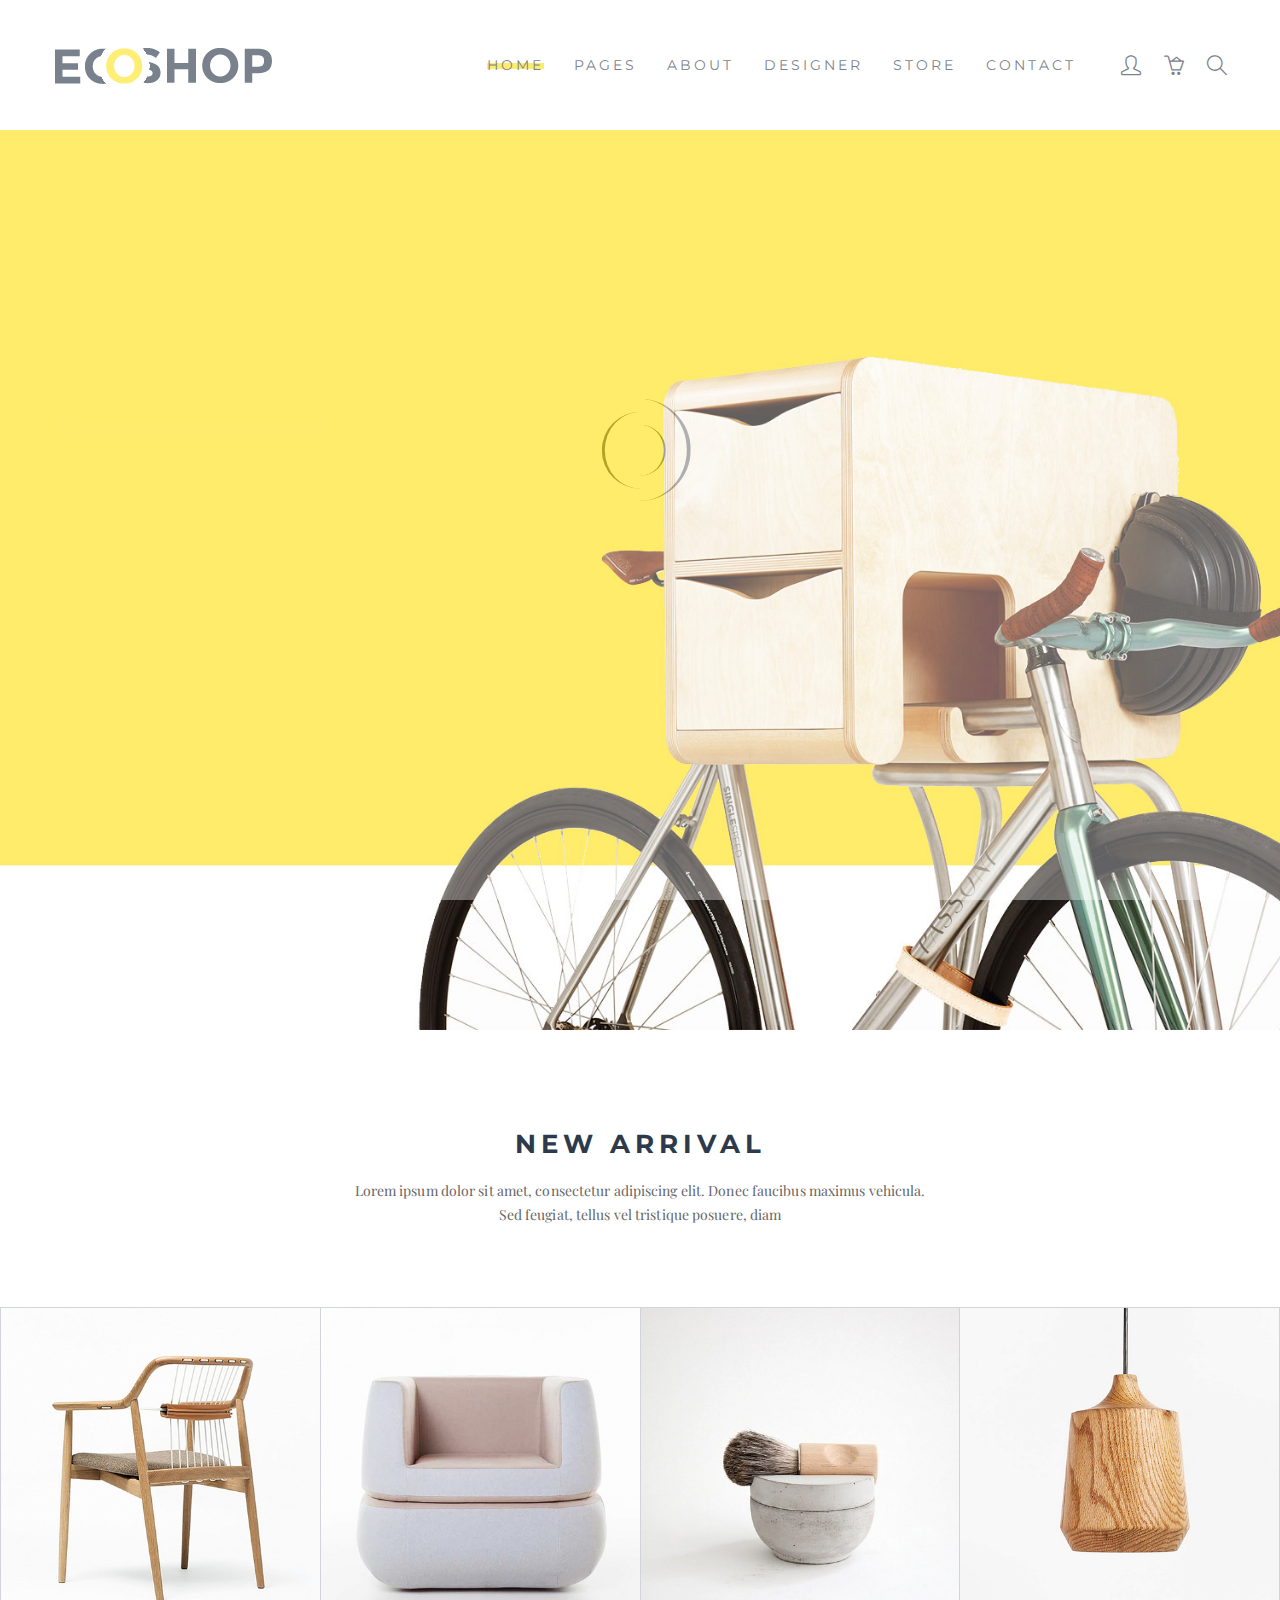
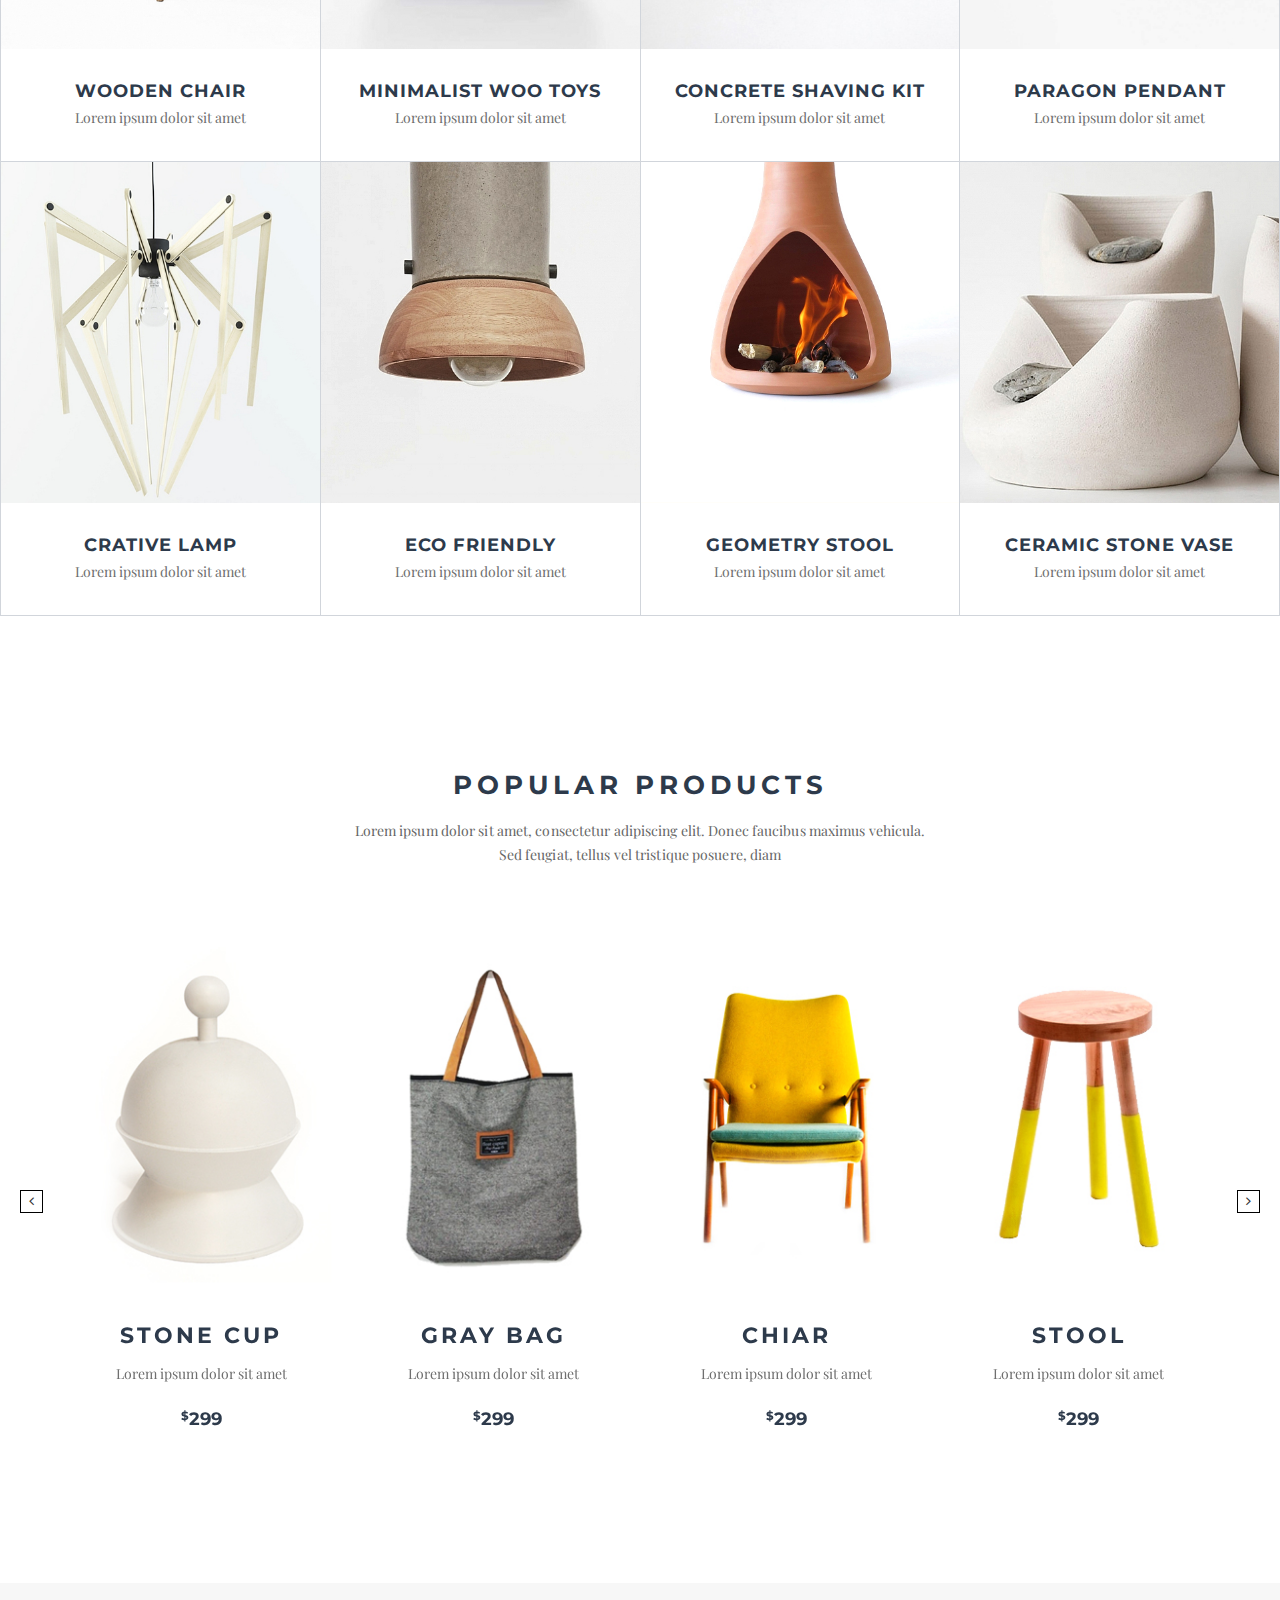
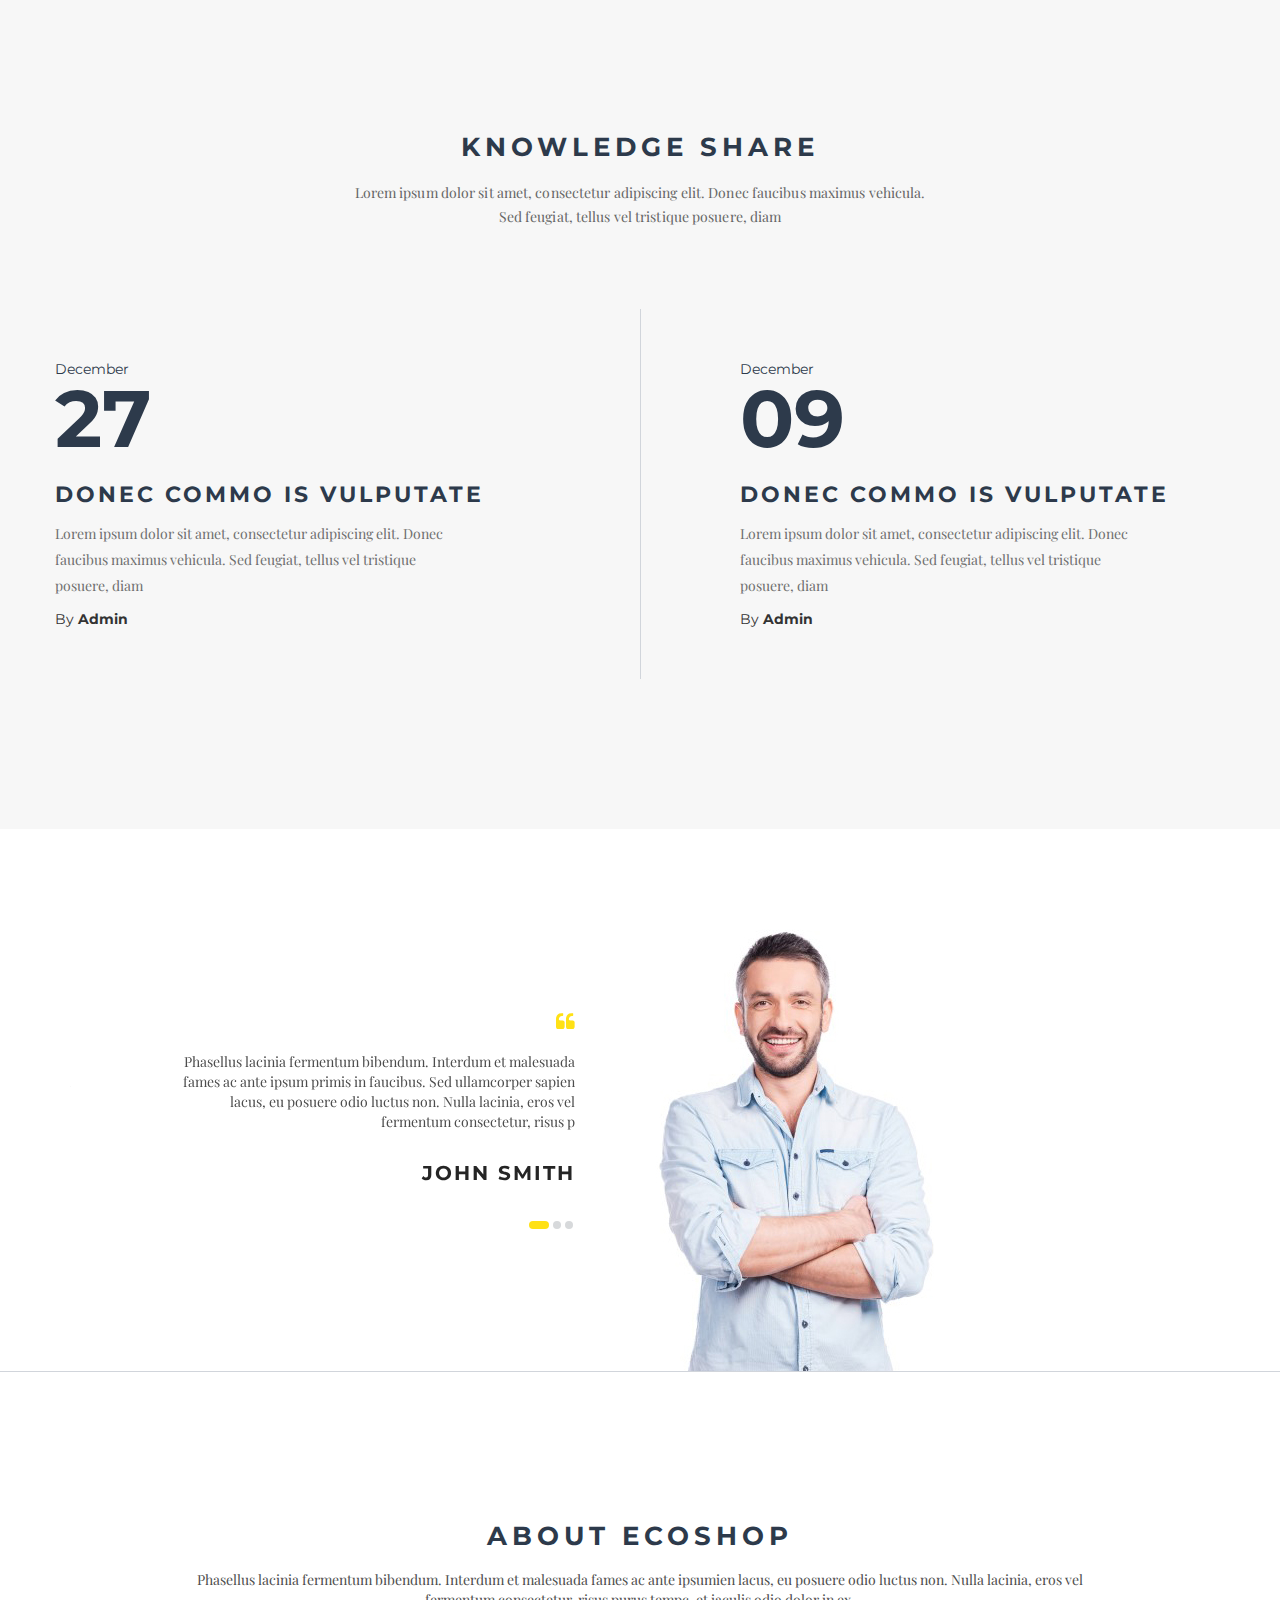
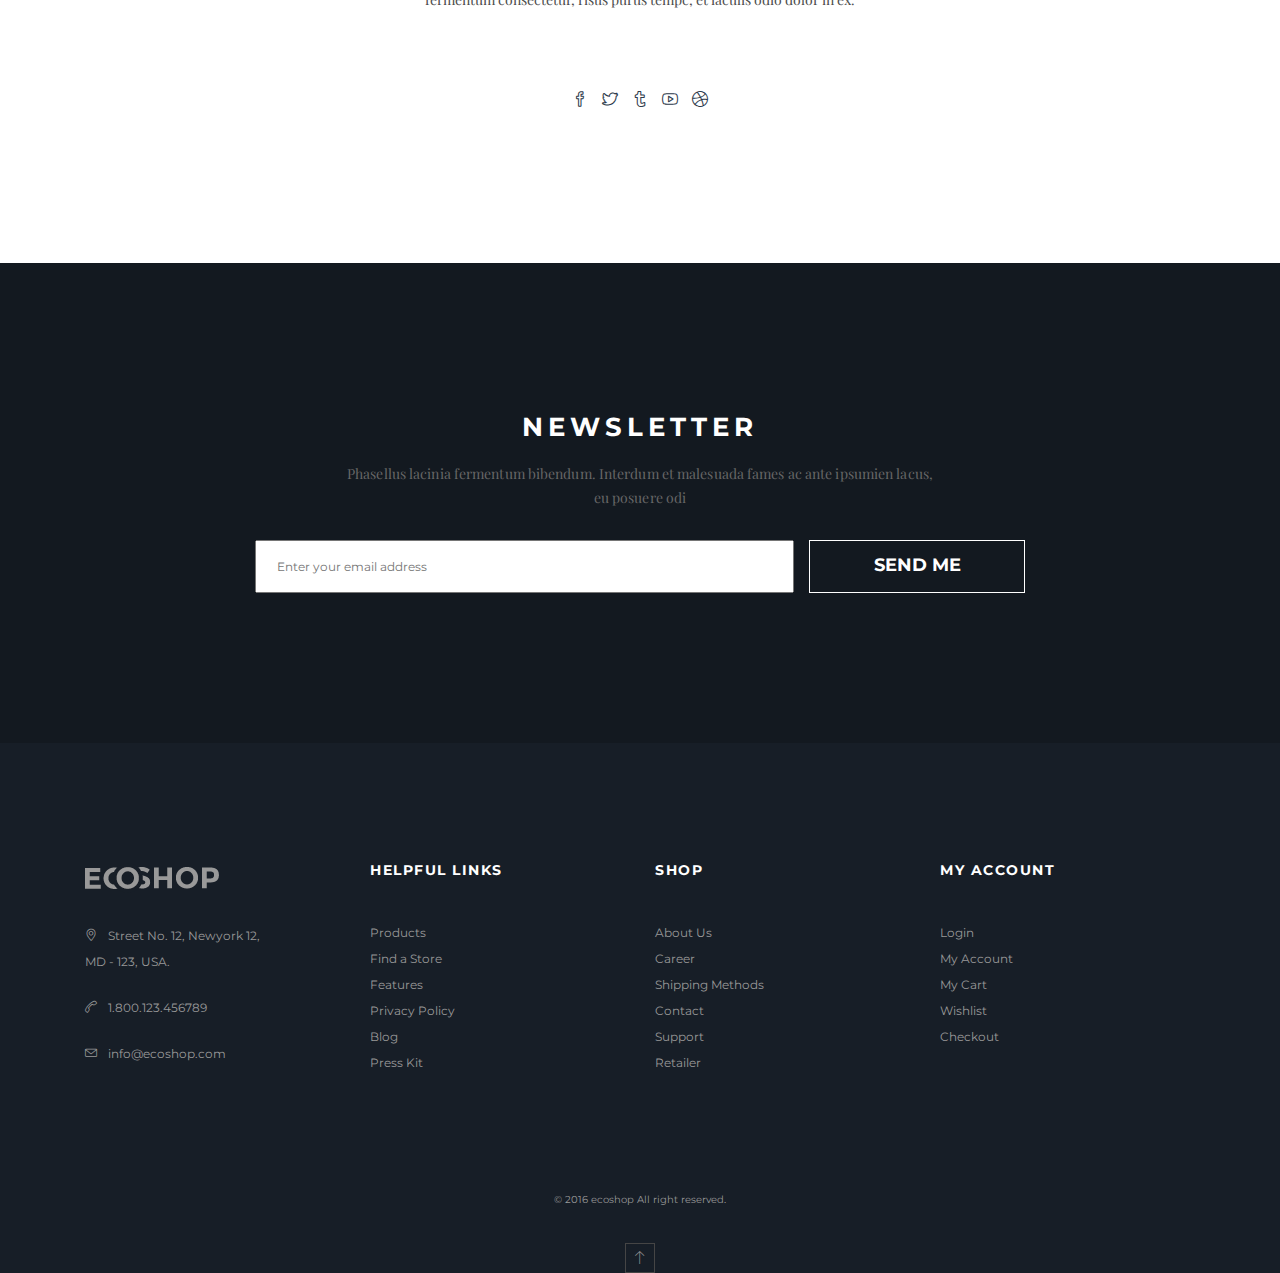
<file: top/index.html>
<!DOCTYPE html>
<html lang="en">
<head>
<meta charset="utf-8">
<meta http-equiv="X-UA-Compatible" content="IE=edge">
<meta name="viewport" content="width=device-width, initial-scale=1">
<meta name="description" content="">
<meta name="author" content="M_Adnan">
<title>ECOSHOP - Multipurpose eCommerce HTML5 Template</title>

<!-- SLIDER REVOLUTION 4.x CSS SETTINGS -->
<link rel="stylesheet" type="text/css" href="rs-plugin/css/settings.css" media="screen" />

<!-- Bootstrap Core CSS -->
<link href="css/bootstrap.min.css" rel="stylesheet">

<!-- Custom CSS -->
<link href="css/font-awesome.min.css" rel="stylesheet" type="text/css">
<link href="css/ionicons.min.css" rel="stylesheet">
<link href="css/main.css" rel="stylesheet">
<link href="css/style.css" rel="stylesheet">
<link href="css/responsive.css" rel="stylesheet">

<!-- JavaScripts -->
<script src="js/modernizr.js"></script>

<!-- Online Fonts -->
<link href='https://fonts.googleapis.com/css?family=Montserrat:400,700' rel='stylesheet' type='text/css'>
<link href='https://fonts.googleapis.com/css?family=Playfair+Display:400,700,900' rel='stylesheet' type='text/css'>

<!-- HTML5 Shim and Respond.js IE8 support of HTML5 elements and media queries -->
<!-- WARNING: Respond.js doesn't work if you view the page via file:// -->
<!--[if lt IE 9]>
    <script src="https://oss.maxcdn.com/libs/html5shiv/3.7.0/html5shiv.js"></script>
    <script src="https://oss.maxcdn.com/libs/respond.js/1.4.2/respond.min.js"></script>
<![endif]-->

</head>
<body>

<!-- LOADER -->
<div id="loader">
  <div class="position-center-center">
    <div class="ldr"></div>
  </div>
</div>

<!-- Wrap -->
<div id="wrap"> 
  
  <!-- header -->
  <header>
    <div class="sticky">
      <div class="container"> 
        
        <!-- Logo -->
        <div class="logo"> <a href="index.html"><img class="img-responsive" src="images/logo.png" alt="" ></a> </div>
        <nav class="navbar ownmenu">
          <div class="navbar-header">
            <button type="button" class="navbar-toggle collapsed" data-toggle="collapse" data-target="#nav-open-btn" aria-expanded="false"> <span class="sr-only">Toggle navigation</span> <span class="icon-bar"><i class="fa fa-navicon"></i></span> </button>
          </div>
          
           <!-- NAV -->
          <div class="collapse navbar-collapse" id="nav-open-btn">
            <ul class="nav">
              <li class="dropdown active"> <a href="#." class="dropdown-toggle" data-toggle="dropdown">Home</a>
                <ul class="dropdown-menu">
                  <li> <a href="index.html">Index Default</a> </li>
                  <li> <a href="index-1.html">Index 2</a> </li>
                  <li> <a href="index-2.html">Index 3</a></li>
                  <li> <a href="index-header-1.html">Index Header 1</a></li>
                  <li> <a href="index-header-2.html">Index Header 2</a></li>
                  <li> <a href="index-header-3.html">Index Header 3</a></li>
                  <li> <a href="index-header-4.html">Index Header 4</a></li>
                </ul>
              </li>
              <li class="dropdown"> <a href="#." class="dropdown-toggle" data-toggle="dropdown">Pages</a>
                <ul class="dropdown-menu">
                  <li> <a href="shop_01.html">Shop 01 </a> </li>
                  <li> <a href="shop_02.html">Shop 02</a> </li>
                  <li> <a href="shop_03.html">Shop 03 </a> </li>
                  <li> <a href="shop_04.html">Shop 04 </a> </li>
                  <li> <a href="product-detail_01.html">Product Detail 01</a> </li>
                  <li> <a href="product-detail_02.html">Product Detail 02</a> </li>
                  <li> <a href="shopping-cart.html">Shopping Cart</a> </li>
                  <li> <a href="checkout.html">Checkout</a> </li>
                  <li> <a href="about-us_01.html">About 01</a> </li>
                  <li> <a href="about-us_02.html">About 02</a> </li>
                  <li> <a href="contact.html">Contact</a> </li>
                  <li> <a href="blog-list_01.html">Blog List 01</a> </li>
                  <li> <a href="blog-list_02.html">Blog List 02</a> </li>
                  <li> <a href="blog-list_03.html">Blog List 03 </a> </li>
                  <li> <a href="blog-detail_01.html">Blog Detail 01 </a> </li>
                </ul>
              </li>
              <li> <a href="about-us_01.html">About </a> </li>
              
              <!-- Two Link Option -->
              <li class="dropdown"> <a href="#." class="dropdown-toggle" data-toggle="dropdown">Designer</a>
                <div class="dropdown-menu two-option">
                  <div class="row">
                    <ul class="col-sm-6">
                      <li> <a href="shop_01.html">summer store</a></li>
                      <li> <a href="shop_01.html"> sarees</a></li>
                      <li> <a href="shop_01.html"> kurtas</a></li>
                      <li> <a href="shop_01.html"> shorts & tshirts</a></li>
                      <li> <a href="shop_01.html"> winter wear</a></li>
                      <li> <a href="shop_01.html"> jeans</a></li>
                      <li> <a href="shop_01.html"> bra</a></li>
                      <li> <a href="shop_01.html"> babydools</a> </li>
                    </ul>
                    <ul class="col-sm-6">
                      <li> <a href="shop_01.html">deodornts</a></li>
                      <li> <a href="shop_01.html"> skin care</a></li>
                      <li> <a href="shop_01.html"> make up</a></li>
                      <li> <a href="shop_01.html"> watch</a></li>
                      <li> <a href="shop_01.html"> siting bags</a></li>
                      <li> <a href="shop_01.html"> totes</a></li>
                      <li> <a href="shop_01.html"> gold rings</a></li>
                      <li> <a href="shop_01.html"> jewellery</a> </li>
                    </ul>
                  </div>
                </div>
              </li>
              
              <!-- MEGA MENU -->
              <li class="dropdown megamenu"> <a href="#." class="dropdown-toggle" data-toggle="dropdown">store</a>
                <div class="dropdown-menu">
                  <div class="row"> 
                    
                    <!-- Shop Pages -->
                    <div class="col-md-3">
                      <h6>Shop Pages</h6>
                      <ul>
                        <li> <a href="shop_01.html">Shop 01 </a> </li>
                        <li> <a href="shop_02.html">Shop 02</a> </li>
                        <li> <a href="shop_03.html">Shop 03 </a> </li>
                        <li> <a href="shop_04.html">Shop 04 </a> </li>
                        <li> <a href="product-detail_01.html">Product Detail 01</a> </li>
                        <li> <a href="product-detail_02.html">Product Detail 02</a> </li>
                        <li> <a href="shopping-cart.html">Shopping Cart</a> </li>
                        <li> <a href="checkout.html">Checkout</a> </li>
                      </ul>
                    </div>
                    
                    <!-- TOp Rate Products -->
                    <div class="col-md-4">
                      <h6>TOp Rate Products</h6>
                      <div class="top-rated">
                        <ul>
                          <li>
                            <div class="media-left">
                              <div class="cart-img"> <a href="#"> <img class="media-object img-responsive" src="images/cart-img-1.jpg" alt="..."> </a> </div>
                            </div>
                            <div class="media-body">
                              <h6 class="media-heading">WOOD CHAIR</h6>
                              <div class="stars"> <i class="fa fa-star"></i> <i class="fa fa-star"></i> <i class="fa fa-star"></i> <i class="fa fa-star"></i> <i class="fa fa-star"></i> </div>
                              <span class="price">129.00 USD</span> </div>
                          </li>
                          <li>
                            <div class="media-left">
                              <div class="cart-img"> <a href="#"> <img class="media-object img-responsive" src="images/cart-img-2.jpg" alt="..."> </a> </div>
                            </div>
                            <div class="media-body">
                              <h6 class="media-heading">STOOL</h6>
                              <div class="stars"> <i class="fa fa-star"></i> <i class="fa fa-star"></i> <i class="fa fa-star"></i> <i class="fa fa-star"></i> <i class="fa fa-star"></i> </div>
                              <span class="price">129.00 USD</span> </div>
                          </li>
                          <li>
                            <div class="media-left">
                              <div class="cart-img"> <a href="#"> <img class="media-object img-responsive" src="images/cart-img-3.jpg" alt="..."> </a> </div>
                            </div>
                            <div class="media-body">
                              <h6 class="media-heading">WOOD SPOON</h6>
                              <div class="stars"> <i class="fa fa-star"></i> <i class="fa fa-star"></i> <i class="fa fa-star"></i> <i class="fa fa-star"></i> <i class="fa fa-star"></i> </div>
                              <span class="price">129.00 USD</span> </div>
                          </li>
                        </ul>
                      </div>
                    </div>
                    
                    <!-- New Arrival -->
                    <div class="col-md-5">
                      <h5>NEW ARRIVAL 2016 <span>(Best Collection)</span></h5>
                      <img class="nav-img" src="images/nav-img.png" alt="" >
                      <p>Lorem ipsum dolor sit amet,<br>
                        consectetur adipiscing elit. <br>
                        Donec faucibus maximus<br>
                        vehicula.</p>
                      <a href="#." class="btn btn-small btn-round">SHOP NOW</a> </div>
                  </div>
                </div>
              </li>
              <li> <a href="contact.html"> contact</a> </li>
            </ul>
          </div>
          
          <!-- Nav Right -->
          <div class="nav-right">
            <ul class="navbar-right">
              
              <!-- USER INFO -->
              <li class="dropdown user-acc"> <a href="#" class="dropdown-toggle" data-toggle="dropdown" role="button" ><i class="icon-user"></i> </a>
                <ul class="dropdown-menu">
                  <li>
                    <h6>HELLO! Jhon Smith</h6>
                  </li>
                  <li><a href="#">MY CART</a></li>
                  <li><a href="#">ACCOUNT INFO</a></li>
                  <li><a href="#">LOG OUT</a></li>
                </ul>
              </li>
              
              <!-- USER BASKET -->
              <li class="dropdown user-basket"> <a href="#" class="dropdown-toggle" data-toggle="dropdown" role="button" aria-haspopup="true" aria-expanded="true"><i class="icon-basket-loaded"></i> </a>
                <ul class="dropdown-menu">
                  <li>
                    <div class="media-left">
                      <div class="cart-img"> <a href="#"> <img class="media-object img-responsive" src="images/cart-img-1.jpg" alt="..."> </a> </div>
                    </div>
                    <div class="media-body">
                      <h6 class="media-heading">WOOD CHAIR</h6>
                      <span class="price">129.00 USD</span> <span class="qty">QTY: 01</span> </div>
                  </li>
                  <li>
                    <div class="media-left">
                      <div class="cart-img"> <a href="#"> <img class="media-object img-responsive" src="images/cart-img-2.jpg" alt="..."> </a> </div>
                    </div>
                    <div class="media-body">
                      <h6 class="media-heading">WOOD STOOL</h6>
                      <span class="price">129.00 USD</span> <span class="qty">QTY: 01</span> </div>
                  </li>
                  <li>
                    <h5 class="text-center">SUBTOTAL: 258.00 USD</h5>
                  </li>
                  <li class="margin-0">
                    <div class="row">
                      <div class="col-xs-6"> <a href="shopping-cart.html" class="btn">VIEW CART</a></div>
                      <div class="col-xs-6 "> <a href="checkout.html" class="btn">CHECK OUT</a></div>
                    </div>
                  </li>
                </ul>
              </li>
              
              <!-- SEARCH BAR -->
              <li class="dropdown"> <a href="javascript:void(0);" class="search-open"><i class=" icon-magnifier"></i></a>
                <div class="search-inside animated bounceInUp"> <i class="icon-close search-close"></i>
                  <div class="search-overlay"></div>
                  <div class="position-center-center">
                    <div class="search">
                      <form>
                        <input type="search" placeholder="Search Shop">
                        <button type="submit"><i class="icon-check"></i></button>
                      </form>
                    </div>
                  </div>
                </div>
              </li>
            </ul>
          </div>
        </nav>
      </div>
    </div>
  </header>
  
  <!--======= HOME MAIN SLIDER =========-->
  <section class="home-slider"> 
  
    <!-- SLIDE Start -->
    <div class="tp-banner-container">
      <div class="tp-banner">
        <ul>
          <!-- SLIDE  -->
          <li data-transition="random" data-slotamount="7" data-masterspeed="300"  data-saveperformance="off" > 
            <!-- MAIN IMAGE --> 
            <img src="images/slide-bg-1.jpg"  alt="slider"  data-bgposition="center center" data-bgfit="cover" data-bgrepeat="no-repeat"> 
            <!-- LAYERS --> 
            <!-- LAYER NR. 1 -->
            <div class="tp-caption font-playfair sfb tp-resizeme" 
                data-x="left" data-hoffset="0" 
                data-y="center" data-voffset="-200" 
                data-speed="800" 
                data-start="500" 
                data-easing="Power3.easeInOut" 
                data-splitin="none" 
                data-splitout="none" 
                data-elementdelay="0.1" 
                data-endelementdelay="0.1" 
                data-endspeed="300" 
                style="z-index: 7; font-size:18px; color:#fff; max-width: auto; max-height: auto; white-space: nowrap;">The Latest Product from ecoshop</div>
            <!-- LAYER NR. 2 -->
            <div class="tp-caption sfl font-extra-bold tp-resizeme" 
                data-x="left" data-hoffset="0" 
                data-y="center" data-voffset="-120" 
                data-speed="800" 
                data-start="800" 
                data-easing="Power3.easeInOut" 
                data-splitin="none" 
                data-splitout="none" 
                data-elementdelay="0.07" 
                data-endelementdelay="0.1" 
                data-endspeed="300" 
                style="z-index: 6; font-size:80px; color:#2d3a4b; text-transform:uppercase; white-space: nowrap;"><small class="font-regular">$</small>299 </div>
            <!-- LAYER NR. 2 -->
            <div class="tp-caption sfr font-extra-bold tp-resizeme" 
                data-x="left" data-hoffset="0" 
                data-y="center" data-voffset="0" 
                data-speed="800" 
                data-start="800" 
                data-easing="Power3.easeInOut" 
                data-splitin="chars" 
                data-splitout="none" 
                data-elementdelay="0.07" 
                data-endelementdelay="0.1" 
                data-endspeed="300" 
                style="z-index: 6; font-size:120px; color:#fff; text-transform:uppercase; white-space: nowrap;">featured </div>
            <!-- LAYER NR. 2 -->
            <div class="tp-caption sfr font-extra-bold tp-resizeme" 
                data-x="left" data-hoffset="0" 
                data-y="center" data-voffset="110" 
                data-speed="800" 
                data-start="1300" 
                data-easing="Power3.easeInOut" 
                data-splitin="chars" 
                data-splitout="none" 
                data-elementdelay="0.07" 
                data-endelementdelay="0.1" 
                data-endspeed="300" 
                style="z-index: 6; font-size:120px; color:#fff; text-transform:uppercase; white-space: nowrap;">cycle </div>
            <!-- LAYER NR. 4 -->
            <div class="tp-caption lfb tp-resizeme" 
                data-x="left" data-hoffset="0" 
                data-y="center" data-voffset="240" 
                data-speed="800" 
                data-start="2200" 
                data-easing="Power3.easeInOut" 
                data-elementdelay="0.1" 
                data-endelementdelay="0.1" 
                data-endspeed="300" 
                data-scrolloffset="0"
                style="z-index: 8;"><a href="#." class="btn">SHOP NOW</a> </div>
          </li>
          
          <!-- SLIDE  -->
          <li data-transition="random" data-slotamount="7" data-masterspeed="300"  data-saveperformance="off" > 
            <!-- MAIN IMAGE --> 
            <img src="images/slide-bg-2.jpg"  alt="slider"  data-bgposition="center center" data-bgfit="cover" data-bgrepeat="no-repeat"> 
            <!-- LAYERS --> 
            <!-- LAYER NR. 1 -->
            <div class="tp-caption font-playfair sfb tp-resizeme" 
                data-x="center" data-hoffset="0" 
                data-y="center" data-voffset="-150" 
                data-speed="800" 
                data-start="500" 
                data-easing="Power3.easeInOut" 
                data-splitin="none" 
                data-splitout="none" 
                data-elementdelay="0.1" 
                data-endelementdelay="0.1" 
                data-endspeed="300" 
                style="z-index: 7; font-size:18px; color:#fff; max-width: auto; max-height: auto; white-space: nowrap;">The Latest Product from ecoshop</div>
            <!-- LAYER NR. 2 -->
            <div class="tp-caption sfr font-regular tp-resizeme letter-space-4" 
                data-x="center" data-hoffset="0" 
                data-y="center" data-voffset="-50" 
                data-speed="800" 
                data-start="800" 
                data-easing="Power3.easeInOut" 
                data-splitin="chars" 
                data-splitout="none" 
                data-elementdelay="0.07" 
                data-endelementdelay="0.1" 
                data-endspeed="300" 
                style="z-index: 6; font-size:78px; color:#fff; text-transform:uppercase; white-space: nowrap;">look beautiful </div>
            <!-- LAYER NR. 2 -->
            <div class="tp-caption sfr font-extra-bold tp-resizeme letter-space-4" 
                data-x="center" data-hoffset="0" 
                data-y="center" data-voffset="60" 
                data-speed="800" 
                data-start="1300" 
                data-easing="Power3.easeInOut" 
                data-splitin="chars" 
                data-splitout="none" 
                data-elementdelay="0.07" 
                data-endelementdelay="0.1" 
                data-endspeed="300" 
                style="z-index: 6; font-size:140px; color:#fff; text-transform:uppercase; white-space: nowrap;">this season </div>
            <!-- LAYER NR. 4 -->
            <div class="tp-caption sfb font-extra-bold tp-resizeme" 
                data-x="center" data-hoffset="120"
                data-y="center" data-voffset="200"
                data-speed="800" 
                data-start="2200" 
                data-easing="Power3.easeInOut" 
                data-splitin="none" 
                data-splitout="none" 
                data-elementdelay="0.07" 
                data-endelementdelay="0.1" 
                data-endspeed="300" 
                style="z-index: 6; font-size:60px; color:#fff; text-transform:uppercase; white-space: nowrap;"><small class="font-regular">$</small> 299 </div>
            <!-- LAYER NR. 4 -->
            <div class="tp-caption lfb tp-scrollbelowslider tp-resizeme" 
                data-x="center" data-hoffset="-120" 
                data-y="center" data-voffset="200" 
                data-speed="800" 
                data-start="2200" 
                data-easing="Power3.easeInOut" 
                data-elementdelay="0.1" 
                data-endelementdelay="0.1" 
                data-endspeed="300" 
                data-scrolloffset="0"
                style="z-index: 8;"><a href="#." class="btn">BUY NOW</a> </div>
          </li>
        </ul>
      </div>
    </div>
  </section>
  
  <!-- Content -->
  <div id="content"> 
    
    <!-- New Arrival -->
    <section class="padding-top-100 padding-bottom-100">
      <div class="container"> 
        
        <!-- Main Heading -->
        <div class="heading text-center">
          <h4>new arrival</h4>
          <span>Lorem ipsum dolor sit amet, consectetur adipiscing elit. Donec faucibus maximus vehicula. 
          Sed feugiat, tellus vel tristique posuere, diam</span> </div>
      </div>
      
      <!-- New Arrival -->
      <div class="arrival-block single-img-demos"> 
        
        <!-- Item -->
        <div class="item"> 
          <!-- Images --> 
          <img class="img-1" src="images/item-img-1-1.jpg" alt=""> 
          <!-- Overlay  -->
          <div class="overlay"> 
            <!-- Price --> 
            <span class="price"><small>$</small>299</span>
            <div class="position-center-center"> <a href="images/item-img-1-1.jpg" data-lighter><i class="icon-magnifier"></i></a> </div>
          </div>
          <!-- Item Name -->
          <div class="item-name"> <a href="#.">wooden chair</a>
            <p>Lorem ipsum dolor sit amet</p>
          </div>
        </div>
        
        <!-- Item -->
        <div class="item"> 
          <!-- Images --> 
          <img class="img-1" src="images/item-img-1-2.jpg" alt=""> 
          <!-- Overlay  -->
          <div class="overlay"> 
            <!-- Price --> 
            <span class="price"><small>$</small>299</span>
            <div class="position-center-center"> <a href="images/item-img-1-2.jpg" data-lighter><i class="icon-magnifier"></i></a> </div>
          </div>
          <!-- Item Name -->
          <div class="item-name"> <a href="#.">MINIMALIST WOO TOYS</a>
            <p>Lorem ipsum dolor sit amet</p>
          </div>
        </div>
        
        <!-- Item -->
        <div class="item"> 
          <!-- Images --> 
          <img class="img-1" src="images/item-img-1-3.jpg" alt=""> 
          <!-- Overlay  -->
          <div class="overlay"> 
            <!-- Price --> 
            <span class="price"><small>$</small>299</span>
            <div class="position-center-center"> <a href="images/item-img-1-3.jpg" data-lighter><i class="icon-magnifier"></i></a> </div>
          </div>
          <!-- Item Name -->
          <div class="item-name"> <a href="#.">Concrete Shaving Kit</a>
            <p>Lorem ipsum dolor sit amet</p>
          </div>
        </div>
        
        <!-- Item -->
        <div class="item"> 
          <!-- Images --> 
          <img class="img-1" src="images/item-img-1-4.jpg" alt=""> 
          <!-- Overlay  -->
          <div class="overlay"> 
            <!-- Price --> 
            <span class="price"><small>$</small>299</span>
            <div class="position-center-center"> <a href="images/item-img-1-4.jpg" data-lighter><i class="icon-magnifier"></i></a> </div>
          </div>
          <!-- Item Name -->
          <div class="item-name"> <a href="#.">PARAGON PENDANT</a>
            <p>Lorem ipsum dolor sit amet</p>
          </div>
        </div>
        
        <!-- Item -->
        <div class="item"> 
          <!-- Images --> 
          <img class="img-1" src="images/item-img-1-5.jpg" alt=""> 
          <!-- Overlay  -->
          <div class="overlay"> 
            <!-- Price --> 
            <span class="price"><small>$</small>299</span>
            <div class="position-center-center"> <a href="images/item-img-1-5.jpg" data-lighter><i class="icon-magnifier"></i></a> </div>
          </div>
          <!-- Item Name -->
          <div class="item-name"> <a href="#.">crative lamp</a>
            <p>Lorem ipsum dolor sit amet</p>
          </div>
        </div>
        
        <!-- Item -->
        <div class="item"> 
          <!-- Images --> 
          <img class="img-1" src="images/item-img-1-6.jpg" alt=""> 
          <!-- Overlay  -->
          <div class="overlay"> 
            <!-- Price --> 
            <span class="price"><small>$</small>299</span>
            <div class="position-center-center"> <a href="images/item-img-1-6.jpg" data-lighter><i class="icon-magnifier"></i></a> </div>
          </div>
          <!-- Item Name -->
          <div class="item-name"> <a href="#.">ECO FRIENDLY</a>
            <p>Lorem ipsum dolor sit amet</p>
          </div>
        </div>
        
        <!-- Item -->
        <div class="item"> 
          <!-- Images --> 
          <img class="img-1" src="images/item-img-1-7.jpg" alt=""> 
          <!-- Overlay  -->
          <div class="overlay"> 
            <!-- Price --> 
            <span class="price"><small>$</small>299</span>
            <div class="position-center-center"> <a href="images/item-img-1-7.jpg" data-lighter><i class="icon-magnifier"></i></a> </div>
          </div>
          <!-- Item Name -->
          <div class="item-name"> <a href="#.">GEOMETRY STOOL</a>
            <p>Lorem ipsum dolor sit amet</p>
          </div>
        </div>
        
        <!-- Item -->
        <div class="item"> 
          <!-- Images --> 
          <img class="img-1" src="images/item-img-1-8.jpg" alt=""> 
          <!-- Overlay  -->
          <div class="overlay"> 
            <!-- Price --> 
            <span class="price"><small>$</small>299</span>
            <div class="position-center-center"> <a href="images/item-img-1-8.jpg" data-lighter><i class="icon-magnifier"></i></a> </div>
          </div>
          <!-- Item Name -->
          <div class="item-name"> <a href="#.">CERAMIC STONE VASE</a>
            <p>Lorem ipsum dolor sit amet</p>
          </div>
        </div>
      </div>
    </section>
    
    <!-- Popular Products -->
    <section class="padding-top-50 padding-bottom-150">
      <div class="container"> 
        
        <!-- Main Heading -->
        <div class="heading text-center">
          <h4>popular products</h4>
          <span>Lorem ipsum dolor sit amet, consectetur adipiscing elit. Donec faucibus maximus vehicula. 
          Sed feugiat, tellus vel tristique posuere, diam</span> </div>
        
        <!-- Popular Item Slide -->
        <div class="papular-block block-slide single-img-demos"> 
          
          <!-- Item -->
          <div class="item"> 
            <!-- Item img -->
            <div class="item-img"> <img class="img-1" src="images/product-1.jpg" alt="" > 
              <!-- Overlay -->
              <div class="overlay">
                <div class="position-center-center">
                  <div class="inn"><a href="images/product-1.jpg" data-lighter><i class="icon-magnifier"></i></a> <a href="#."><i class="icon-basket"></i></a> <a href="#." ><i class="icon-heart"></i></a></div>
                </div>
              </div>
            </div>
            <!-- Item Name -->
            <div class="item-name"> <a href="#.">stone cup</a>
              <p>Lorem ipsum dolor sit amet</p>
            </div>
            <!-- Price --> 
            <span class="price"><small>$</small>299</span> </div>
          
          <!-- Item -->
          <div class="item"> 
            <!-- Item img -->
            <div class="item-img"> <img class="img-1" src="images/product-2.jpg" alt="" > 
              <!-- Overlay -->
              <div class="overlay">
                <div class="position-center-center">
                  <div class="inn"><a href="images/product-2.jpg" data-lighter><i class="icon-magnifier"></i></a> <a href="#."><i class="icon-basket"></i></a> <a href="#." ><i class="icon-heart"></i></a></div>
                </div>
              </div>
            </div>
            <!-- Item Name -->
            <div class="item-name"> <a href="#.">gray bag</a>
              <p>Lorem ipsum dolor sit amet</p>
            </div>
            <!-- Price --> 
            <span class="price"><small>$</small>299</span> </div>
          
          <!-- Item -->
          <div class="item"> 
            <!-- Item img -->
            <div class="item-img"> <img class="img-1" src="images/product-3.jpg" alt="" > 
              <!-- Overlay -->
              <div class="overlay">
                <div class="position-center-center">
                  <div class="inn"><a href="images/product-3.jpg" data-lighter><i class="icon-magnifier"></i></a> <a href="#."><i class="icon-basket"></i></a> <a href="#." ><i class="icon-heart"></i></a></div>
                </div>
              </div>
            </div>
            <!-- Item Name -->
            <div class="item-name"> <a href="#.">chiar</a>
              <p>Lorem ipsum dolor sit amet</p>
            </div>
            <!-- Price --> 
            <span class="price"><small>$</small>299</span> </div>
          
          <!-- Item -->
          <div class="item"> 
            <!-- Item img -->
            <div class="item-img"> <img class="img-1" src="images/product-4.jpg" alt="" > 
              <!-- Overlay -->
              <div class="overlay">
                <div class="position-center-center">
                  <div class="inn"><a href="images/product-4.jpg" data-lighter><i class="icon-magnifier"></i></a> <a href="#."><i class="icon-basket"></i></a> <a href="#." ><i class="icon-heart"></i></a></div>
                </div>
              </div>
            </div>
            <!-- Item Name -->
            <div class="item-name"> <a href="#.">STool</a>
              <p>Lorem ipsum dolor sit amet</p>
            </div>
            <!-- Price --> 
            <span class="price"><small>$</small>299</span> </div>
        </div>
      </div>
    </section>
    
    <!-- Knowledge Share -->
    <section class="light-gray-bg padding-top-150 padding-bottom-150">
      <div class="container"> 
        
        <!-- Main Heading -->
        <div class="heading text-center">
          <h4>knowledge share</h4>
          <span>Lorem ipsum dolor sit amet, consectetur adipiscing elit. Donec faucibus maximus vehicula. 
          Sed feugiat, tellus vel tristique posuere, diam</span> </div>
        <div class="knowledge-share">
          <ul class="row">
            
            <!-- Post 1 -->
            <li class="col-md-6">
              <div class="date"> <span>December</span> <span class="huge">27</span> </div>
              <a href="#.">Donec commo is vulputate</a>
              <p>Lorem ipsum dolor sit amet, consectetur adipiscing elit. Donec faucibus maximus vehicula. Sed feugiat, tellus vel tristique posuere, diam</p>
              <span>By <strong>Admin</strong></span> </li>
            
            <!-- Post 2 -->
            <li class="col-md-6">
              <div class="date"> <span>December</span> <span class="huge">09</span> </div>
              <a href="#.">Donec commo is vulputate</a>
              <p>Lorem ipsum dolor sit amet, consectetur adipiscing elit. Donec faucibus maximus vehicula. Sed feugiat, tellus vel tristique posuere, diam</p>
              <span>By <strong>Admin</strong></span> </li>
          </ul>
        </div>
      </div>
    </section>
    
    <!-- Testimonial -->
    <section class="testimonial padding-top-100">
      <div class="container">
        <div class="row">
          <div class="col-sm-6"> 
            
            <!-- SLide -->
            <div class="single-slide"> 
              
              <!-- Slide -->
              <div class="testi-in"> <i class="fa fa-quote-left"></i>
                <p>Phasellus lacinia fermentum bibendum. Interdum et malesuada fames ac ante ipsum primis in faucibus. Sed ullamcorper sapien lacus, eu posuere odio luctus non. Nulla lacinia, eros vel fermentum consectetur, risus p</p>
                <h5>john smith</h5>
              </div>
              
              <!-- Slide -->
              <div class="testi-in"> <i class="fa fa-quote-left"></i>
                <p>Phasellus lacinia fermentum bibendum. Interdum et malesuada fames ac ante ipsum primis in faucibus. Sed ullamcorper sapien lacus, eu posuere odio luctus non. Nulla lacinia, eros vel fermentum consectetur, risus p</p>
                <h5>john smith</h5>
              </div>
              
              <!-- Slide -->
              <div class="testi-in"> <i class="fa fa-quote-left"></i>
                <p>Phasellus lacinia fermentum bibendum. Interdum et malesuada fames ac ante ipsum primis in faucibus. Sed ullamcorper sapien lacus, eu posuere odio luctus non. Nulla lacinia, eros vel fermentum consectetur, risus p</p>
                <h5>john smith</h5>
              </div>
            </div>
          </div>
          
          <!-- Img -->
          <div class="col-sm-6"> <img class="img-responsive" src="images/testi-avatar.jpg" alt=""> </div>
        </div>
      </div>
    </section>
    
    <!-- About -->
    <section class="small-about padding-top-150 padding-bottom-150">
      <div class="container"> 
        
        <!-- Main Heading -->
        <div class="heading text-center">
          <h4>about ecoshop</h4>
          <p>Phasellus lacinia fermentum bibendum. Interdum et malesuada fames ac ante ipsumien lacus, eu posuere odio luctus non. Nulla lacinia,
            eros vel fermentum consectetur, risus purus tempc, et iaculis odio dolor in ex. </p>
        </div>
        
        <!-- Social Icons -->
        <ul class="social_icons">
          <li><a href="#."><i class="icon-social-facebook"></i></a></li>
          <li><a href="#."><i class="icon-social-twitter"></i></a></li>
          <li><a href="#."><i class="icon-social-tumblr"></i></a></li>
          <li><a href="#."><i class="icon-social-youtube"></i></a></li>
          <li><a href="#."><i class="icon-social-dribbble"></i></a></li>
        </ul>
      </div>
    </section>
    <section class="news-letter padding-top-150 padding-bottom-150">
      <div class="container">
        <div class="heading light-head text-center margin-bottom-30">
          <h4>NEWSLETTER</h4>
          <span>Phasellus lacinia fermentum bibendum. Interdum et malesuada fames ac ante ipsumien lacus, eu posuere odi </span> </div>
        <form>
          <input type="email" placeholder="Enter your email address" required>
          <button type="submit">SEND ME</button>
        </form>
      </div>
    </section>
  </div>
  
  <!--======= FOOTER =========-->
  <footer>
    <div class="container"> 
      
      <!-- Location -->
      <div class="col-md-3">
        <div class="about-footer"> <img class="margin-bottom-30" src="images/logo-foot.png" alt="" >
          <p><i class="icon-pointer"></i> Street No. 12, Newyork 12, <br>   MD - 123, USA.</p>
          <p><i class="icon-call-end"></i> 1.800.123.456789</p>
          <p><i class="icon-envelope"></i> info@ecoshop.com</p>
        </div>
      </div>
      
      <!-- HELPFUL LINKS -->
      <div class="col-md-3">
        <h6>HELPFUL LINKS</h6>
        <ul class="link">
          <li><a href="#."> Products</a></li>
          <li><a href="#."> Find a Store</a></li>
          <li><a href="#."> Features</a></li>
          <li><a href="#."> Privacy Policy</a></li>
          <li><a href="#."> Blog</a></li>
          <li><a href="#."> Press Kit </a></li>
        </ul>
      </div>
      
      <!-- SHOP -->
      <div class="col-md-3">
        <h6>SHOP</h6>
        <ul class="link">
          <li><a href="#."> About Us</a></li>
          <li><a href="#."> Career</a></li>
          <li><a href="#."> Shipping Methods</a></li>
          <li><a href="#."> Contact</a></li>
          <li><a href="#."> Support</a></li>
          <li><a href="#."> Retailer</a></li>
        </ul>
      </div>
      
      <!-- MY ACCOUNT -->
      <div class="col-md-3">
        <h6>MY ACCOUNT</h6>
        <ul class="link">
          <li><a href="#."> Login</a></li>
          <li><a href="#."> My Account</a></li>
          <li><a href="#."> My Cart</a></li>
          <li><a href="#."> Wishlist</a></li>
          <li><a href="#."> Checkout</a></li>
        </ul>
      </div>
      
      <!-- Rights -->
      <div class="rights">
        <p>©  2016 ecoshop All right reserved. </p>
        <div class="scroll"> <a href="#wrap" class="go-up"><i class="lnr lnr-arrow-up"></i></a> </div>
      </div>
    </div>
  </footer>  
</div>
<script src="js/jquery-1.11.3.min.js"></script> 
<script src="js/bootstrap.min.js"></script> 
<script src="js/own-menu.js"></script> 
<script src="js/jquery.lighter.js"></script> 
<script src="js/owl.carousel.min.js"></script> 
<!-- SLIDER REVOLUTION 4.x SCRIPTS  --> 
<script type="text/javascript" src="rs-plugin/js/jquery.tp.t.min.js"></script> 
<script type="text/javascript" src="rs-plugin/js/jquery.tp.min.js"></script> 
<script src="js/main.js"></script>
</body>
</html>
</file>
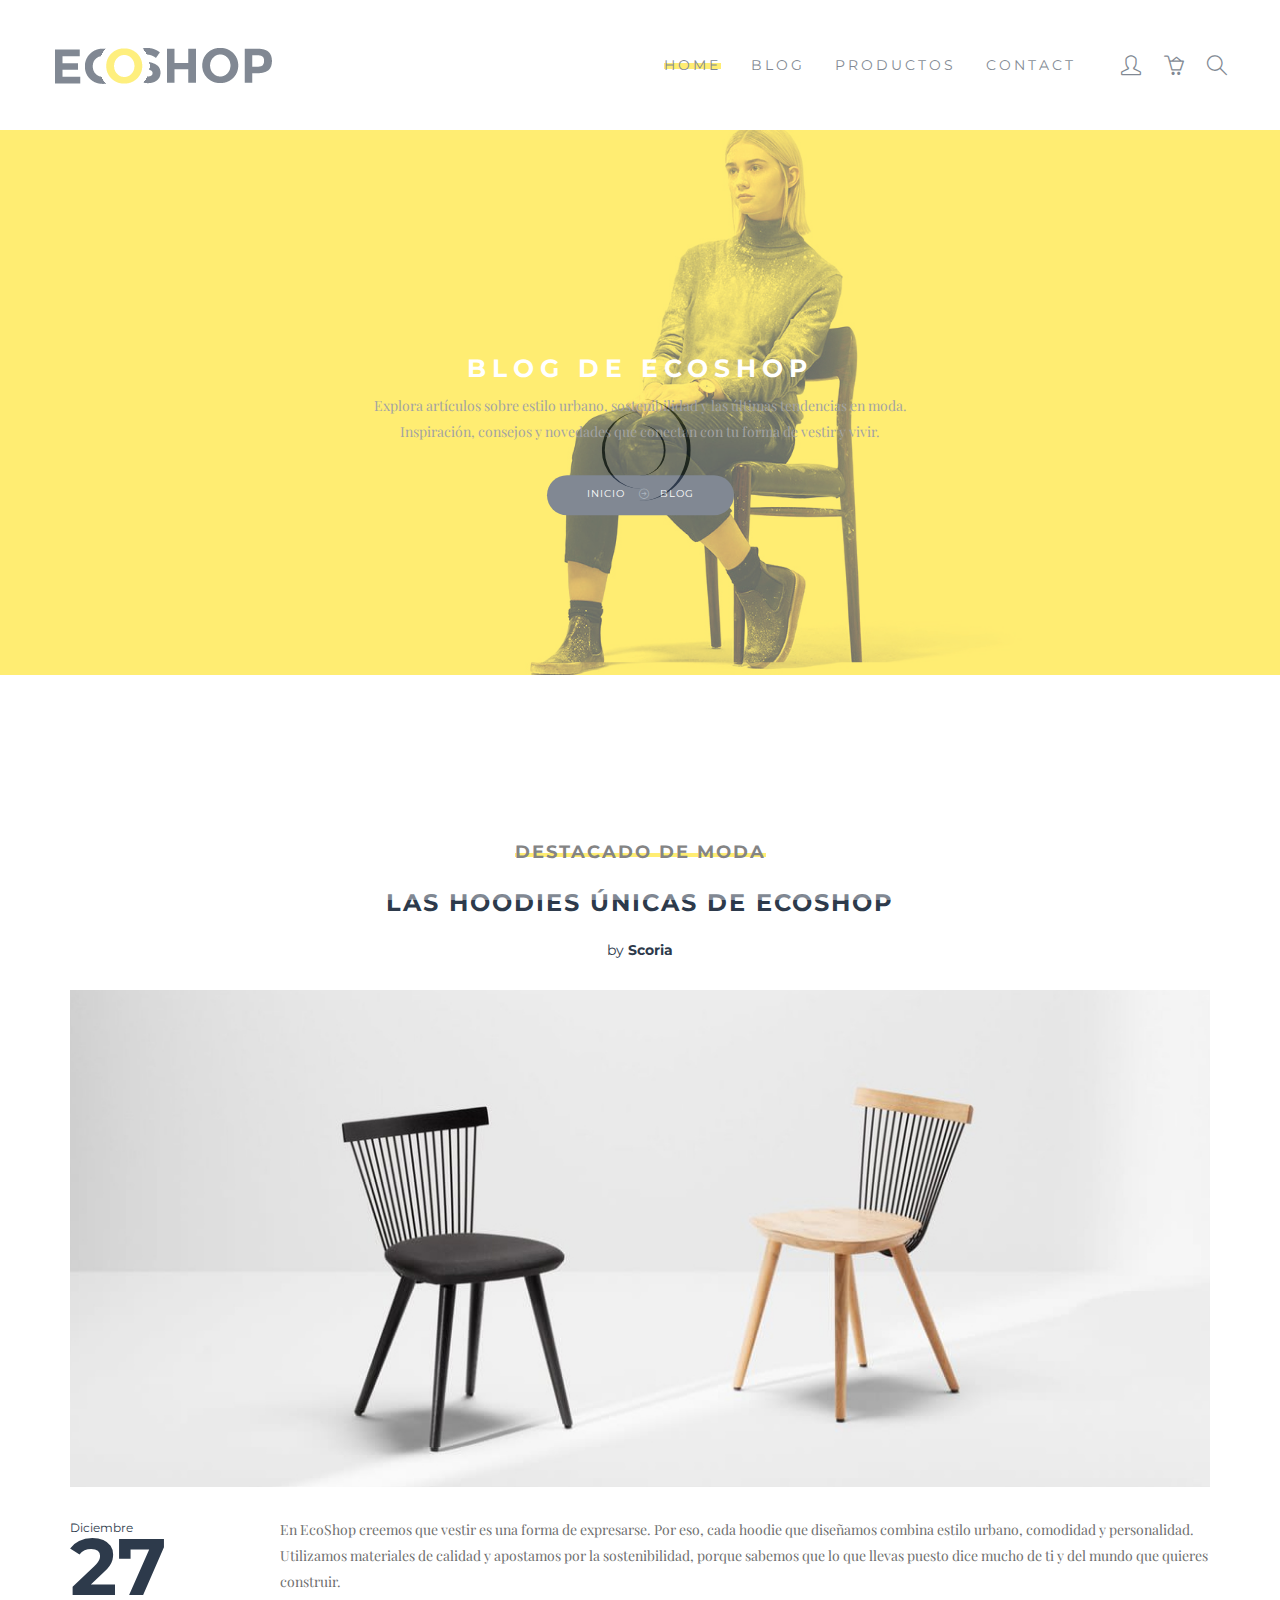
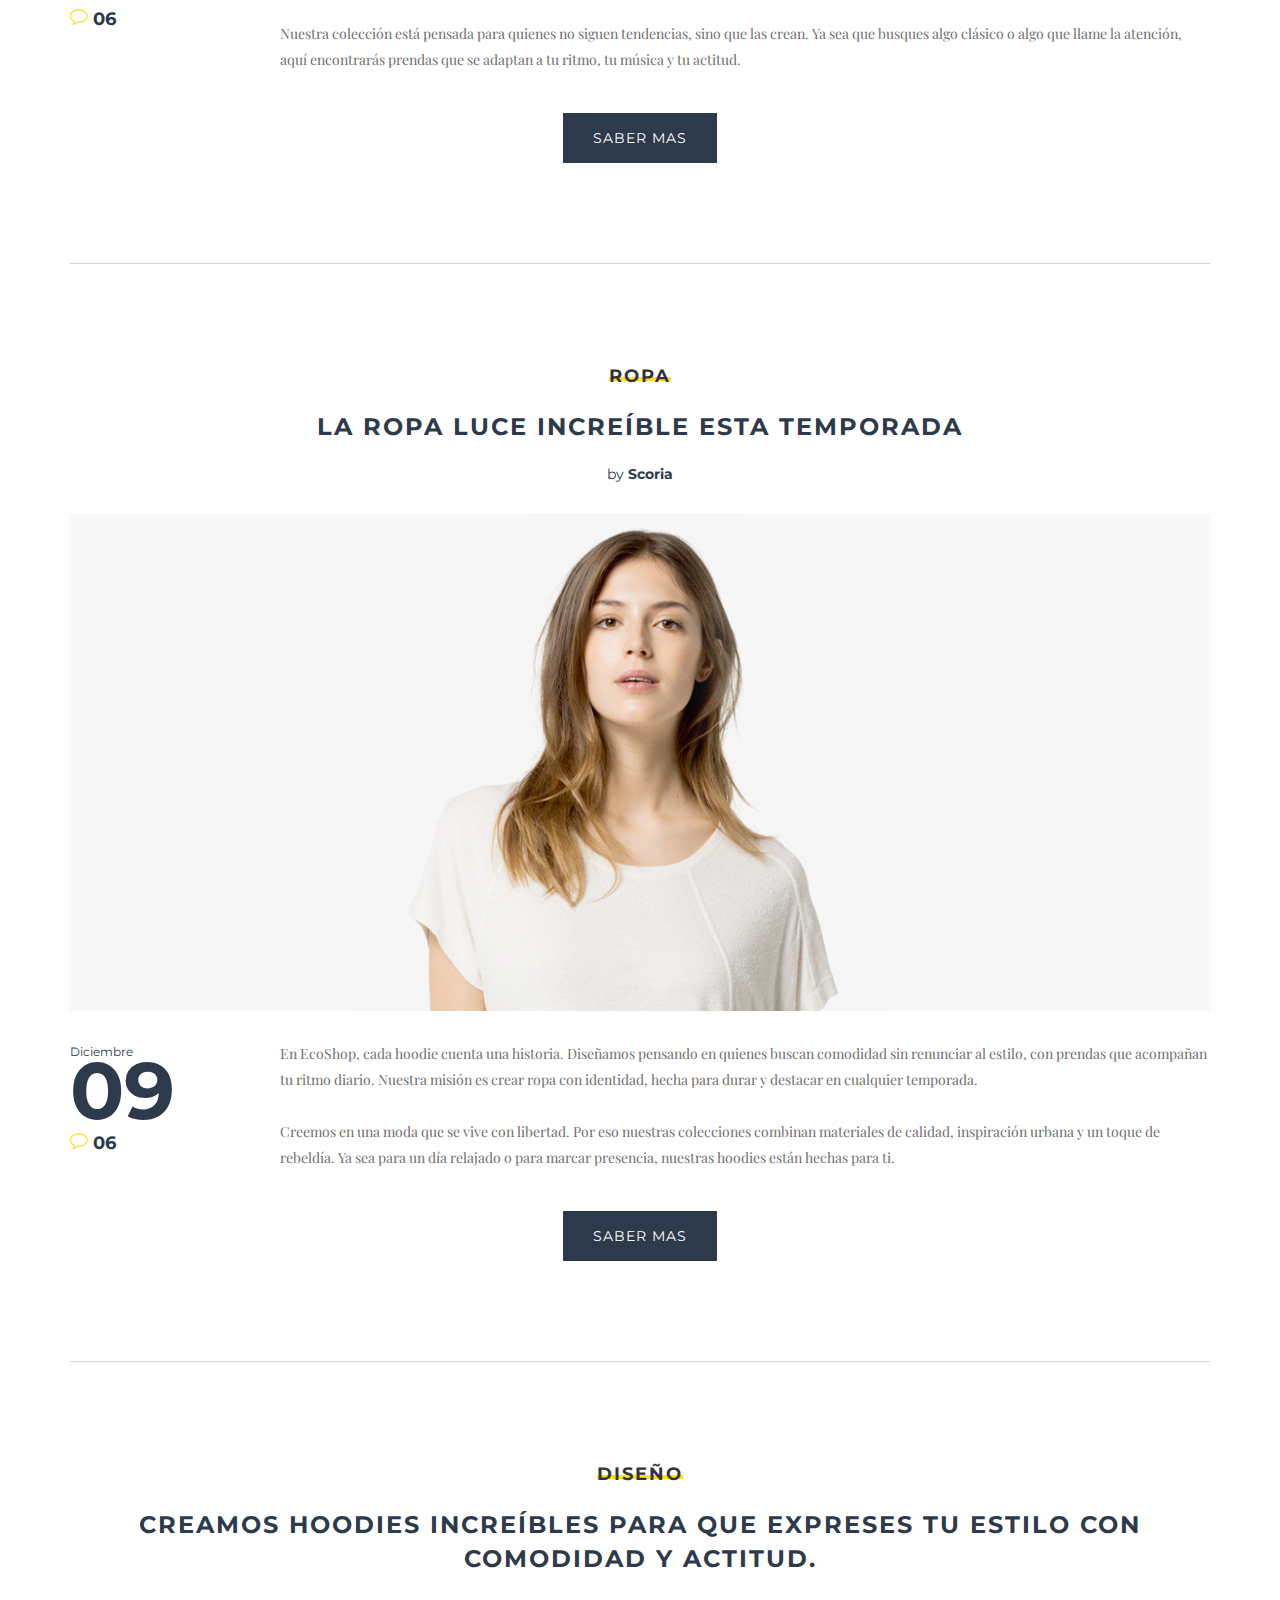
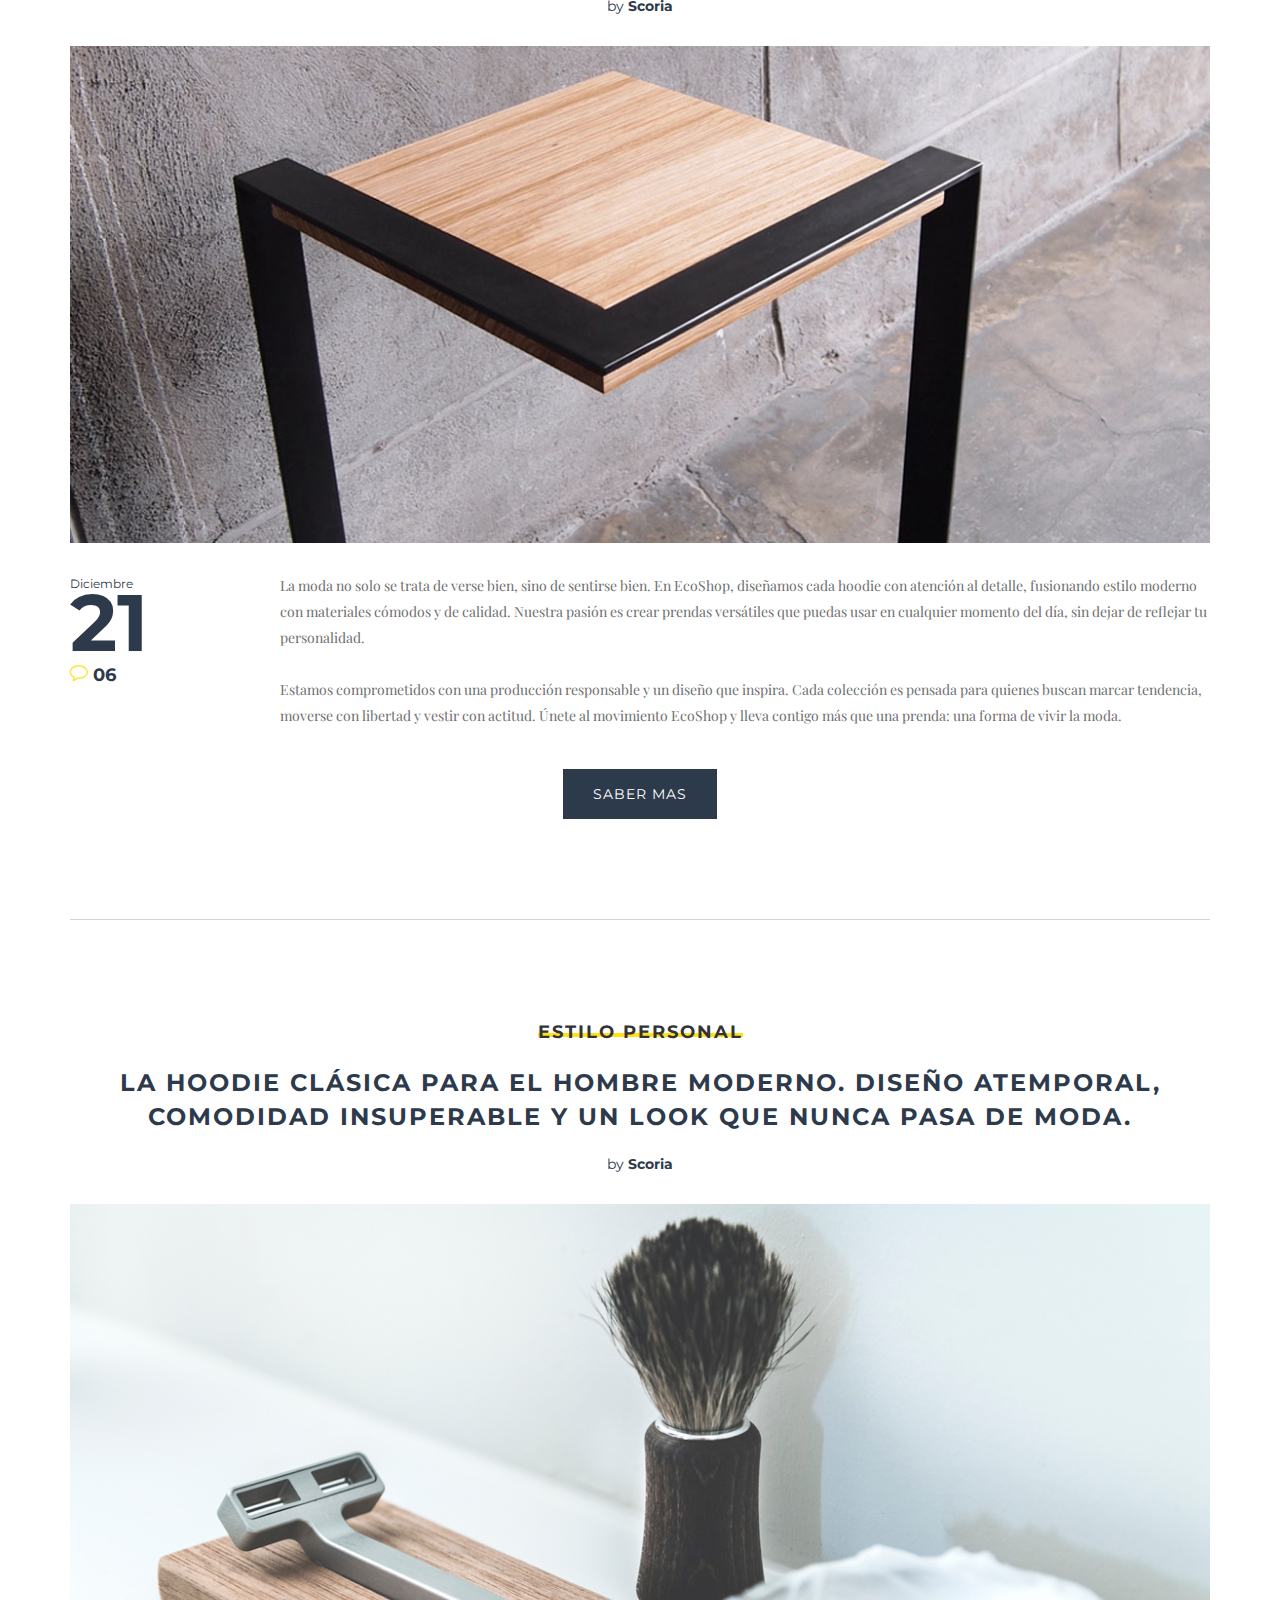
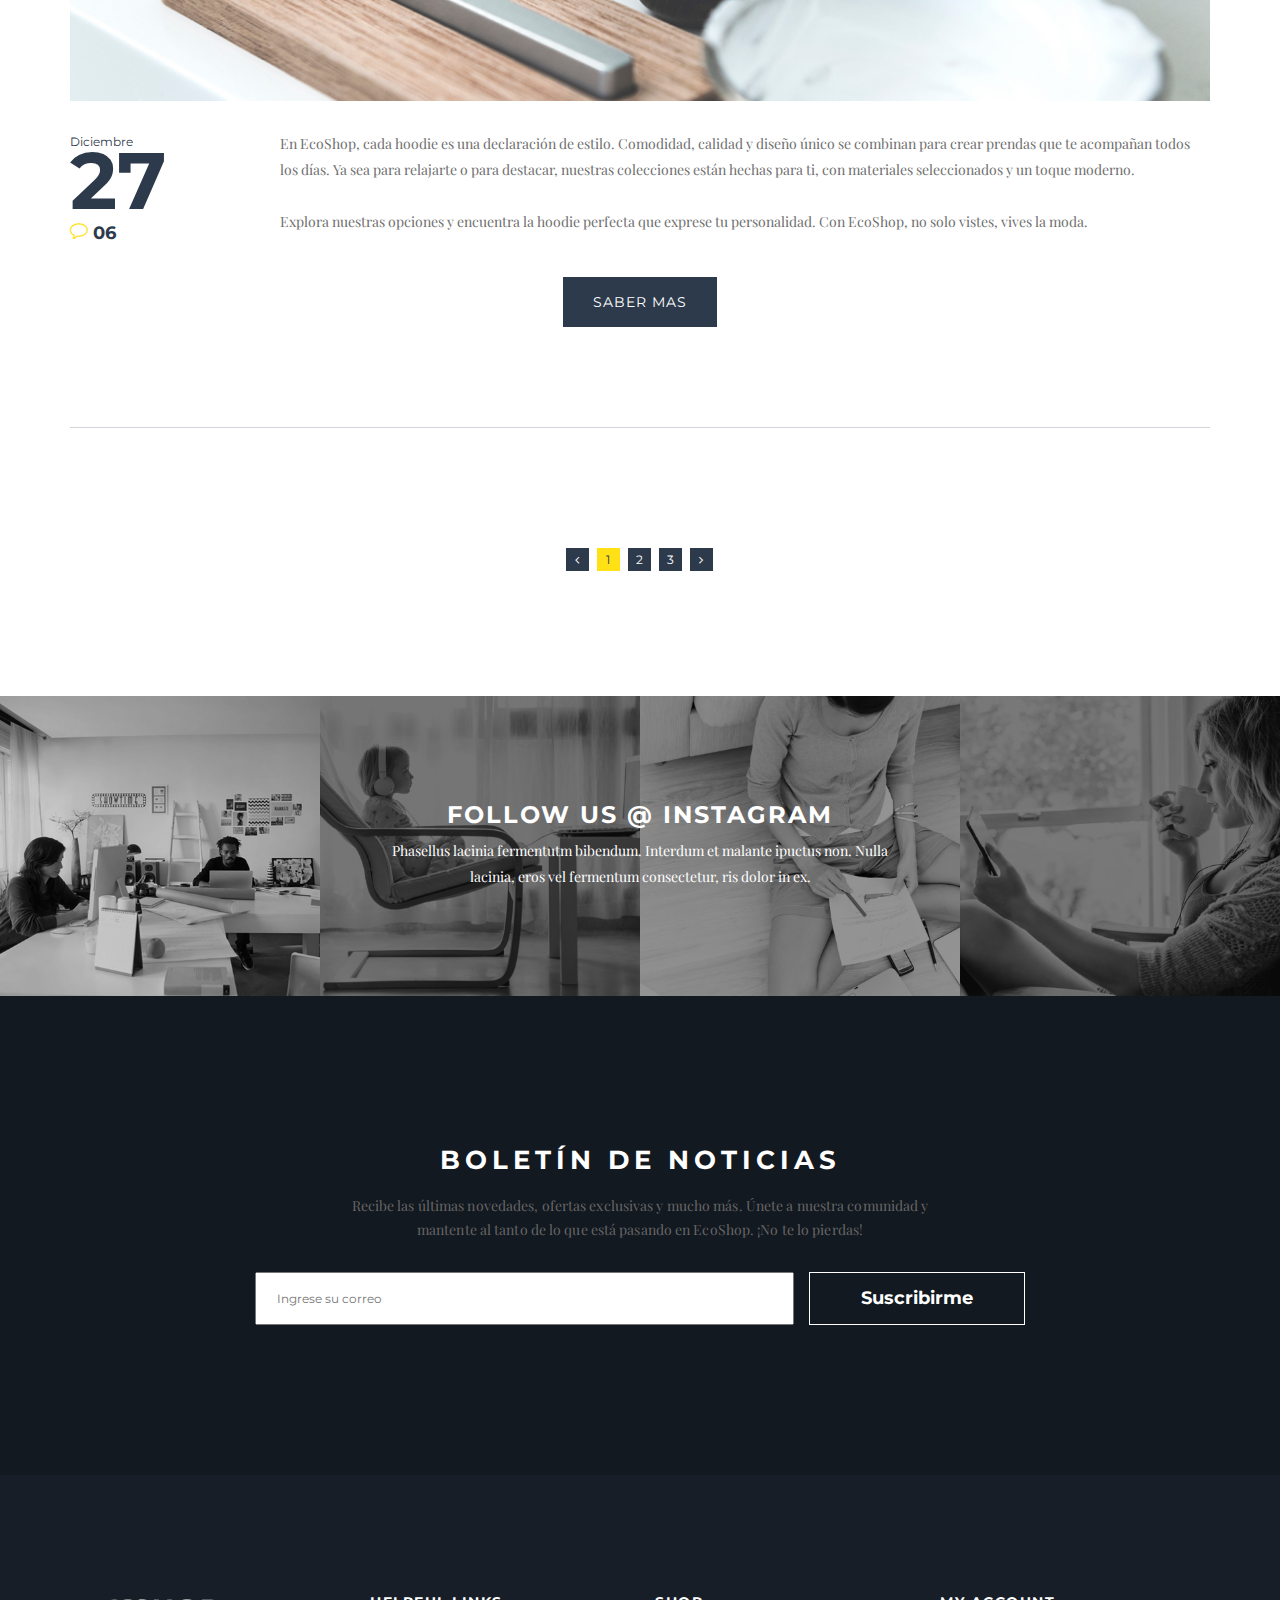
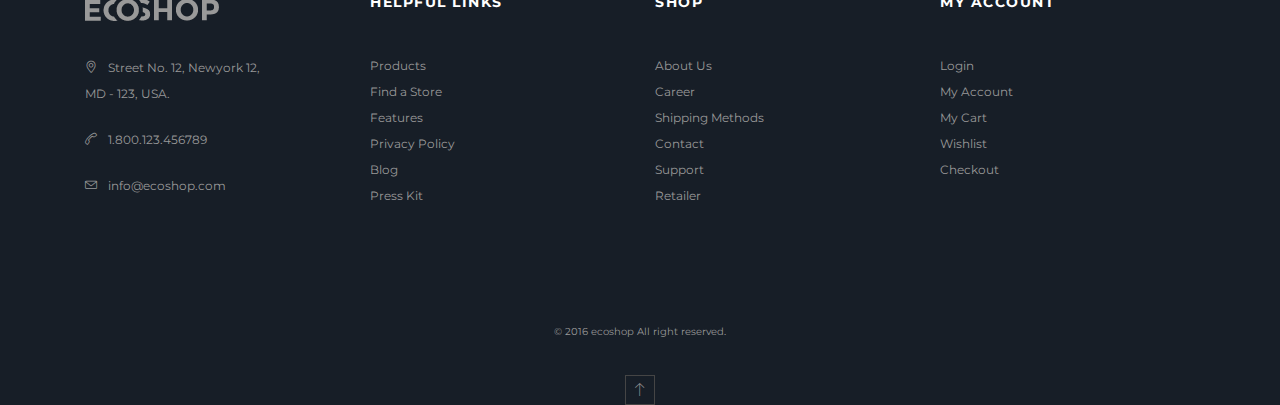
<file: top/blog-list_01.html>
<!DOCTYPE html>
  <html lang="en">
  <head>
  <meta charset="utf-8">
  <meta http-equiv="X-UA-Compatible" content="IE=edge">
  <meta name="viewport" content="width=device-width, initial-scale=1">
  <meta name="description" content="">
  <meta name="author" content="M_Adnan">
  <title>ECOSHOP - Multipurpose eCommerce HTML5 Template</title>

  <!-- SLIDER REVOLUTION 4.x CSS SETTINGS -->
  <link rel="stylesheet" type="text/css" href="rs-plugin/css/settings.css" media="screen" />

  <!-- Bootstrap Core CSS -->
  <link href="css/bootstrap.min.css" rel="stylesheet">

  <!-- Custom CSS -->
  <link href="css/font-awesome.min.css" rel="stylesheet" type="text/css">
  <link href="css/ionicons.min.css" rel="stylesheet">
  <link href="css/main.css" rel="stylesheet">
  <link href="css/style.css" rel="stylesheet">
  <link href="css/responsive.css" rel="stylesheet">

  <!-- JavaScripts -->
  <script src="js/modernizr.js"></script>

  <!-- Online Fonts -->
  <link href='https://fonts.googleapis.com/css?family=Montserrat:400,700' rel='stylesheet' type='text/css'>
  <link href='https://fonts.googleapis.com/css?family=Playfair+Display:400,700,900' rel='stylesheet' type='text/css'>

  <!-- HTML5 Shim and Respond.js IE8 support of HTML5 elements and media queries -->
  <!-- WARNING: Respond.js doesn't work if you view the page via file:// -->
  <!--[if lt IE 9]>
      <script src="https://oss.maxcdn.com/libs/html5shiv/3.7.0/html5shiv.js"></script>
      <script src="https://oss.maxcdn.com/libs/respond.js/1.4.2/respond.min.js"></script>
  <![endif]-->

  </head>
  <body>

  <!-- LOADER -->
  <div id="loader">
    <div class="position-center-center">
      <div class="ldr"></div>
    </div>
  </div>

  <!-- Wrap -->
  <div id="wrap"> 
    
    <!-- header -->
    <header>
      <div class="sticky">
        <div class="container"> 
          
          <!-- Logo -->
          <div class="logo"> <a href="index.html"><img class="img-responsive" src="images/logo.png" alt="" ></a> </div>
          <nav class="navbar ownmenu">
            <div class="navbar-header">
              <button type="button" class="navbar-toggle collapsed" data-toggle="collapse" data-target="#nav-open-btn" aria-expanded="false"> <span class="sr-only">Toggle navigation</span> <span class="icon-bar"><i class="fa fa-navicon"></i></span> </button>
            </div>
            
            <!-- NAV -->
            <div class="collapse navbar-collapse" id="nav-open-btn">
              <ul class="nav">
                <li class="dropdown active"> <a href="index.html" class="dropdown-toggle">Home</a>
                  <!--
                    <ul class="dropdown-menu">
                    <li> <a href="index.html">Index Default</a> </li>
                    <li> <a href="index-1.html">Index 2</a> </li>
                    <li> <a href="index-2.html">Index 3</a></li>
                    <li> <a href="index-header-1.html">Index Header 1</a></li>
                    <li> <a href="index-header-2.html">Index Header 2</a></li>
                    <li> <a href="index-header-3.html">Index Header 3</a></li>
                    <li> <a href="index-header-4.html">Index Header 4</a></li>
                    </ul>
                    -->
                </li>
                <li class="dropdown"> <a href="blog-list_01.html" class="dropdown-toggle">Blog</a>
                  <!--
                  <ul class="dropdown-menu">
                  <li> <a href="contact.html">Contact</a> </li>
                  <li> <a href="blog-list_01.html">Blog List</a> </li>
                  <li> <a href="shop_02.html">Shop</a> </li> 
                  <li> <a href="shop_01.html">Shop 01 </a> </li>
                  <li> <a href="shop_03.html">Shop 03 </a> </li>
                  <li> <a href="shop_04.html">Shop 04 </a> </li>
                  -->
                  <!-- <li> <a href="product-detail_01.html">Product Detail 01</a> </li> -->
                  <!--
                  <li> <a href="product-detail_02.html">Product Detail</a> </li>
                  <li> <a href="shopping-cart.html">Shopping Cart</a> </li>
                  <li> <a href="checkout.html">Checkout</a> </li>
                  <li> <a href="about-us_01.html">About 01</a> </li>
                  <li> <a href="about-us_02.html">About 02</a> </li>
                  -->
              
                  <!--
                  <li> <a href="blog-list_02.html">Blog List 02</a> </li>
                  <li> <a href="blog-list_03.html">Blog List 03 </a> </li>
                  <li> <a href="blog-detail_01.html">Blog Detail 01 </a> </li>
                    </ul>
                  -->
              </li>
                <!--
                <li> <a href="about-us_01.html">About </a> </li>
                -->
                
                <!-- Two Link Option 
                <li class="dropdown"> <a href="shop_02.html" class="dropdown-toggle" data-toggle="dropdown">Productos</a>
                  <div class="dropdown-menu two-option">
                    <div class="row">
                      <ul class="col-sm-6">
                        <li> <a href="shop_02.html">summer store</a></li>
                        <li> <a href="shop_02.html"> sarees</a></li>
                        <li> <a href="shop_02.html"> kurtas</a></li>
                        <li> <a href="shop_02.html"> shorts & tshirts</a></li>
                        <li> <a href="shop_02.html"> winter wear</a></li>
                        <li> <a href="shop_02.html"> jeans</a></li>
                        <li> <a href="shop_02.html"> bra</a></li>
                        <li> <a href="shop_02.html"> babydools</a> </li>
                      </ul>
                      <ul class="col-sm-6">
                        <li> <a href="shop_02.html">deodornts</a></li>
                        <li> <a href="shop_02.html"> skin care</a></li>
                        <li> <a href="shop_02.html"> make up</a></li>
                        <li> <a href="shop_02.html"> watch</a></li>
                        <li> <a href="shop_02.html"> siting bags</a></li>
                        <li> <a href="shop_02.html"> totes</a></li>
                        <li> <a href="shop_02.html"> gold rings</a></li>
                        <li> <a href="shop_02.html"> jewellery</a> </li>
                      </ul>
                    </div>
                  </div>
                </li>
                -->
                <!-- MEGA MENU -->
                <li class="dropdown megamenu"> <a href="shop_02.html" class="dropdown-toggle">Productos</a>
                  <div class="dropdown-menu">
                    <div class="row"> 
                              
                      <!-- Shop Pages -->
                      <div class="col-md-3">
                        <!--
                        <h6>Shop Pages</h6>
                        <ul>
                          <li> <a href="shop_01.html">Shop 01 </a> </li>
                          <li> <a href="shop_02.html">Shop 02</a> </li>
                          <li> <a href="shop_03.html">Shop 03 </a> </li>
                          <li> <a href="shop_04.html">Shop 04 </a> </li>
                          <li> <a href="product-detail_01.html">Product Detail 01</a> </li>
                          <li> <a href="product-detail_02.html">Product Detail 02</a> </li>
                          <li> <a href="shopping-cart.html">Shopping Cart</a> </li>
                          <li> <a href="checkout.html">Checkout</a> </li>
                        </ul>
                      -->
                      </div>
                      <!-- TOp Rate Products -->
                      <div class="col-md-4">
                        <h6>TOp Rate Products</h6>
                        <div class="top-rated">
                          <ul>
                            <li>
                              <div class="media-left">
                                <div class="cart-img"> <a href="#"> <img class="media-object img-responsive" src="images/cart-img-1.jpg" alt="..."> </a> </div>
                              </div>
                              <div class="media-body">
                                <h6 class="media-heading">WOOD CHAIR</h6>
                                <div class="stars"> <i class="fa fa-star"></i> <i class="fa fa-star"></i> <i class="fa fa-star"></i> <i class="fa fa-star"></i> <i class="fa fa-star"></i> </div>
                                <span class="price">129.00 USD</span> </div>
                            </li>
                            <li>
                              <div class="media-left">
                                <div class="cart-img"> <a href="#"> <img class="media-object img-responsive" src="images/cart-img-2.jpg" alt="..."> </a> </div>
                              </div>
                              <div class="media-body">
                                <h6 class="media-heading">STOOL</h6>
                                <div class="stars"> <i class="fa fa-star"></i> <i class="fa fa-star"></i> <i class="fa fa-star"></i> <i class="fa fa-star"></i> <i class="fa fa-star"></i> </div>
                                <span class="price">129.00 USD</span> </div>
                            </li>
                            <li>
                              <div class="media-left">
                                <div class="cart-img"> <a href="#"> <img class="media-object img-responsive" src="images/cart-img-3.jpg" alt="..."> </a> </div>
                              </div>
                              <div class="media-body">
                                <h6 class="media-heading">WOOD SPOON</h6>
                                <div class="stars"> <i class="fa fa-star"></i> <i class="fa fa-star"></i> <i class="fa fa-star"></i> <i class="fa fa-star"></i> <i class="fa fa-star"></i> </div>
                                <span class="price">129.00 USD</span> </div>
                            </li>
                          </ul>
                        </div>
                      </div>
                      
                      <!-- New Arrival -->
                      <div class="col-md-5">
                        <h5>NUEVOS HOODIES<br> DISPONIBLES<span></span></h5>
                        <img class="nav-img" src="images/nav-img.png" alt="" >
                        <p>Descubre nuestros nuevos hoodies<br> con diseños exclusivos,<br>
                          confeccionados en algodón <br>premium para <br> máxima comodidad</p>
                        <a href="shop_02.html" class="btn btn-small btn-round">COMPRAR AHORA</a> </div>
                    </div>
                  </div>
                </li>
                <li> <a href="contact.html"> contact</a> </li>
              </ul>
            </div>
            
            <!-- Nav Right -->
            <div class="nav-right">
              <ul class="navbar-right">
                
                <!-- USER INFO -->
                <li class="dropdown user-acc"> <a href="#" class="dropdown-toggle" data-toggle="dropdown" role="button" ><i class="icon-user"></i> </a>
                  <ul class="dropdown-menu">
                    <li>
                      <h6>HELLO! Jhon Smith</h6>
                    </li>
                    <li><a href="#">MY CART</a></li>
                    <li><a href="#">ACCOUNT INFO</a></li>
                    <li><a href="#">LOG OUT</a></li>
                  </ul>
                </li>
                
                <!-- USER BASKET -->
                <li class="dropdown user-basket"> <a href="#" class="dropdown-toggle" data-toggle="dropdown" role="button" aria-haspopup="true" aria-expanded="true"><i class="icon-basket-loaded"></i> </a>
                  <ul class="dropdown-menu">
                    <li>
                      <div class="media-left">
                        <div class="cart-img"> <a href="#"> <img class="media-object img-responsive" src="images/cart-img-1.jpg" alt="..."> </a> </div>
                      </div>
                      <div class="media-body">
                        <h6 class="media-heading">WOOD CHAIR</h6>
                        <span class="price">129.00 USD</span> <span class="qty">QTY: 01</span> </div>
                    </li>
                    <li>
                      <div class="media-left">
                        <div class="cart-img"> <a href="#"> <img class="media-object img-responsive" src="images/cart-img-2.jpg" alt="..."> </a> </div>
                      </div>
                      <div class="media-body">
                        <h6 class="media-heading">WOOD STOOL</h6>
                        <span class="price">129.00 USD</span> <span class="qty">QTY: 01</span> </div>
                    </li>
                    <li>
                      <h5 class="text-center">SUBTOTAL: 258.00 USD</h5>
                    </li>
                    <li class="margin-0">
                      <div class="row">
                        <div class="col-xs-6"> <a href="shopping-cart.html" class="btn">VIEW CART</a></div>
                        <div class="col-xs-6 "> <a href="checkout.html" class="btn">CHECK OUT</a></div>
                      </div>
                    </li>
                  </ul>
                </li>
                
                <!-- SEARCH BAR -->
                <li class="dropdown"> <a href="javascript:void(0);" class="search-open"><i class=" icon-magnifier"></i></a>
                  <div class="search-inside animated bounceInUp"> <i class="icon-close search-close"></i>
                    <div class="search-overlay"></div>
                    <div class="position-center-center">
                      <div class="search">
                        <form>
                          <input type="search" placeholder="Search Shop">
                          <button type="submit"><i class="icon-check"></i></button>
                        </form>
                      </div>
                    </div>
                  </div>
                </li>
              </ul>
            </div>
          </nav>
        </div>
      </div>
    </header>
    
    <!--======= SUB BANNER =========-->
    <section class="sub-bnr" data-stellar-background-ratio="0.5">
      <div class="position-center-center">
        <div class="container">
          <h4>BLOG DE ECOSHOP</h4>
          <p>Explora artículos sobre estilo urbano, sostenibilidad y las últimas tendencias en moda.
            Inspiración, consejos y novedades que conectan con tu forma de vestir y vivir.</p>
          <ol class="breadcrumb">
            <li><a href="#">Inicio</a></li>
            <li class="active">blog</li>
          </ol>
        </div>
      </div>
    </section>
    
    <!-- Content -->
    <div id="content"> 
      
      <!-- Blog List -->
      <section class="blog-list padding-top-100 padding-bottom-100">
        <div class="container"> 
          
          <!-- Article -->
          <article> 
            
            <!-- Tittle -->
            <div class="post-tittle">
              <div class="tags">DESTACADO DE MODA</div>
              <a href="#." class="tittle">Las hoodies únicas de EcoShop</a> <span>by <strong>Scoria</strong></span> </div>
            
            <!-- Post Img --> 
            <img class="img-responsive" src="images/blog-list-img-1.jpg" alt="" > 
            
            <!-- DATE -->
            <div class="media-left">
              <div class="post-date"> <span>Diciembre</span> <span class="num">27</span> <span class="coments"><i class="icon-bubble primary-color"></i> 06 </span> </div>
            </div>
            <div class="media-body text-left">
              <p>En EcoShop creemos que vestir es una forma de expresarse. Por eso, cada hoodie que diseñamos combina estilo urbano, comodidad y personalidad. Utilizamos materiales de calidad y apostamos por la sostenibilidad, porque sabemos que lo que llevas puesto dice mucho de ti y del mundo que quieres construir. <br>
                <br>
                Nuestra colección está pensada para quienes no siguen tendencias, sino que las crean. Ya sea que busques algo clásico o algo que llame la atención, aquí encontrarás prendas que se adaptan a tu ritmo, tu música y tu actitud.

  </p>
            </div>
            <a href="#." class="btn">Saber Mas</a> </article>
          
          <!-- Article -->
          <article> 
            <!-- Tittle -->
            <div class="post-tittle">
              <div class="tags">Ropa</div>
              <a href="#." class="tittle">La ropa luce increíble esta temporada</a> <span>by <strong>Scoria</strong></span> </div>
            <!-- Post Img --> 
            <img class="img-responsive" src="images/blog-list-img-2.jpg" alt="" > 
            <!-- DATE -->
            <div class="media-left">
              <div class="post-date"> <span>Diciembre</span> <span class="num">09</span> <span class="coments"><i class="icon-bubble primary-color"></i> 06 </span> </div>
            </div>
            <div class="media-body text-left">
              <p>En EcoShop, cada hoodie cuenta una historia. Diseñamos pensando en quienes buscan comodidad sin renunciar al estilo, con prendas que acompañan tu ritmo diario. Nuestra misión es crear ropa con identidad, hecha para durar y destacar en cualquier temporada. <br>
                <br>
                Creemos en una moda que se vive con libertad. Por eso nuestras colecciones combinan materiales de calidad, inspiración urbana y un toque de rebeldía. Ya sea para un día relajado o para marcar presencia, nuestras hoodies están hechas para ti.</p>
            </div>
            <a href="#." class="btn">Saber Mas</a> </article>
          
          <!-- Article -->
          <article> 
            <!-- Tittle -->
            <div class="post-tittle">
              <div class="tags">DISEÑO</div>
              <a href="#." class="tittle">Creamos hoodies increíbles para que expreses tu estilo con comodidad y actitud.</a> <span>by <strong>Scoria</strong></span> </div>
            <!-- Post Img --> 
            <img class="img-responsive" src="images/blog-list-img-3.jpg" alt="" > 
            <!-- DATE -->
            <div class="media-left">
              <div class="post-date"> <span>Diciembre</span> <span class="num">21</span> <span class="coments"><i class="icon-bubble primary-color"></i> 06 </span> </div>
            </div>
            <div class="media-body text-left">
              <p>La moda no solo se trata de verse bien, sino de sentirse bien. En EcoShop, diseñamos cada hoodie con atención al detalle, fusionando estilo moderno con materiales cómodos y de calidad. Nuestra pasión es crear prendas versátiles que puedas usar en cualquier momento del día, sin dejar de reflejar tu personalidad. <br>
                <br>
                Estamos comprometidos con una producción responsable y un diseño que inspira. Cada colección es pensada para quienes buscan marcar tendencia, moverse con libertad y vestir con actitud. Únete al movimiento EcoShop y lleva contigo más que una prenda: una forma de vivir la moda.</p>
            </div>
            <a href="#." class="btn">Saber Mas</a> </article>
          
          <!-- Article -->
          <article> 
            <!-- Tittle -->
            <div class="post-tittle">
              <div class="tags">ESTILO PERSONAL</div>
              <a href="#." class="tittle">La hoodie clásica para el hombre moderno.

                Diseño atemporal, comodidad insuperable y un look que nunca pasa de moda. </a> <span>by <strong>Scoria</strong></span> </div>
            <!-- Post Img --> 
            <img class="img-responsive" src="images/blog-list-img-4.jpg" alt="" > 
            <!-- DATE -->
            <div class="media-left">
              <div class="post-date"> <span>Diciembre</span> <span class="num">27</span> <span class="coments"><i class="icon-bubble primary-color"></i> 06 </span> </div>
            </div>
            <div class="media-body text-left">
              <p>En EcoShop, cada hoodie es una declaración de estilo. Comodidad, calidad y diseño único se combinan para crear prendas que te acompañan todos los días. Ya sea para relajarte o para destacar, nuestras colecciones están hechas para ti, con materiales seleccionados y un toque moderno. <br>
                <br>
                Explora nuestras opciones y encuentra la hoodie perfecta que exprese tu personalidad. Con EcoShop, no solo vistes, vives la moda.</p>
            </div>
            <a href="#." class="btn">Saber Mas</a> </article>
          
          <!-- Pagination -->
          <ul class="pagination in-center">
            <li><a href="#"><i class="fa fa-angle-left"></i></a></li>
            <li class="active"><a href="#">1</a></li>
            <li><a href="#">2</a></li>
            <li><a href="#">3</a></li>
            <li><a href="#"><i class="fa fa-angle-right"></i></a></li>
          </ul>
        </div>
      </section>
      
      <!-- Culture BLOCK -->
      <section class="cultur-block">
        <ul>
          <li> <img src="images/cultur-img-1.jpg" alt="" > </li>
          <li> <img src="images/cultur-img-2.jpg" alt="" > </li>
          <li> <img src="images/cultur-img-3.jpg" alt="" > </li>
          <li> <img src="images/cultur-img-4.jpg" alt="" > </li>
        </ul>
        
        <!-- Culture Text -->
        <div class="position-center-center">
          <div class="container">
            <div class="col-sm-6 center-block">
              <h4>FOLLOW US @ INSTAGRAM</h4>
              <p>Phasellus lacinia fermentutm bibendum. Interdum et malante ipuctus non. Nulla lacinia,
                eros vel fermentum consectetur, ris dolor in ex. </p>
            </div>
          </div>
        </div>
      </section>
      
      <!-- News Letter -->
      <section class="news-letter padding-top-150 padding-bottom-150">
        <div class="container">
          <div class="heading light-head text-center margin-bottom-30">
            <h4>Boletín de noticias</h4>
            <span>Recibe las últimas novedades, ofertas exclusivas y mucho más. Únete a nuestra comunidad y mantente al tanto de lo que está pasando en EcoShop. ¡No te lo pierdas! </span> </div>
          <form>
            <input type="email" placeholder="Ingrese su correo" required>
            <button type="submit">Suscribirme</button>
          </form>
        </div>
      </section>
    </div>
    
    <!--======= FOOTER =========-->
    <footer>
      <div class="container"> 
        
        <!-- ABOUT Location -->
        <div class="col-md-3">
          <div class="about-footer"> <img class="margin-bottom-30" src="images/logo-foot.png" alt="" >
            <p><i class="icon-pointer"></i> Street No. 12, Newyork 12, <br>
              MD - 123, USA.</p>
            <p><i class="icon-call-end"></i> 1.800.123.456789</p>
            <p><i class="icon-envelope"></i> info@ecoshop.com</p>
          </div>
        </div>
        
        <!-- HELPFUL LINKS -->
        <div class="col-md-3">
          <h6>HELPFUL LINKS</h6>
          <ul class="link">
            <li><a href="#."> Products</a></li>
            <li><a href="#."> Find a Store</a></li>
            <li><a href="#."> Features</a></li>
            <li><a href="#."> Privacy Policy</a></li>
            <li><a href="#."> Blog</a></li>
            <li><a href="#."> Press Kit </a></li>
          </ul>
        </div>
        
        <!-- SHOP -->
        <div class="col-md-3">
          <h6>SHOP</h6>
          <ul class="link">
            <li><a href="#."> About Us</a></li>
            <li><a href="#."> Career</a></li>
            <li><a href="#."> Shipping Methods</a></li>
            <li><a href="#."> Contact</a></li>
            <li><a href="#."> Support</a></li>
            <li><a href="#."> Retailer</a></li>
          </ul>
        </div>
        
        <!-- MY ACCOUNT -->
        <div class="col-md-3">
          <h6>MY ACCOUNT</h6>
          <ul class="link">
            <li><a href="#."> Login</a></li>
            <li><a href="#."> My Account</a></li>
            <li><a href="#."> My Cart</a></li>
            <li><a href="#."> Wishlist</a></li>
            <li><a href="#."> Checkout</a></li>
          </ul>
        </div>
        
        <!-- Rights -->
        <div class="rights">
          <p>©  2016 ecoshop All right reserved. </p>
          <div class="scroll"> <a href="#wrap" class="go-up"><i class="lnr lnr-arrow-up"></i></a> </div>
        </div>
      </div>
    </footer>
  </div>
  <script src="js/jquery-1.11.3.min.js"></script> 
  <script src="js/bootstrap.min.js"></script> 
  <script src="js/own-menu.js"></script> 
  <script src="js/jquery.lighter.js"></script> 
  <script src="js/owl.carousel.min.js"></script> 

  <!-- SLIDER REVOLUTION 4.x SCRIPTS  --> 
  <script type="text/javascript" src="rs-plugin/js/jquery.tp.t.min.js"></script> 
  <script type="text/javascript" src="rs-plugin/js/jquery.tp.min.js"></script> 
  <script src="js/main.js"></script>
  </body>
  </html>
</file>
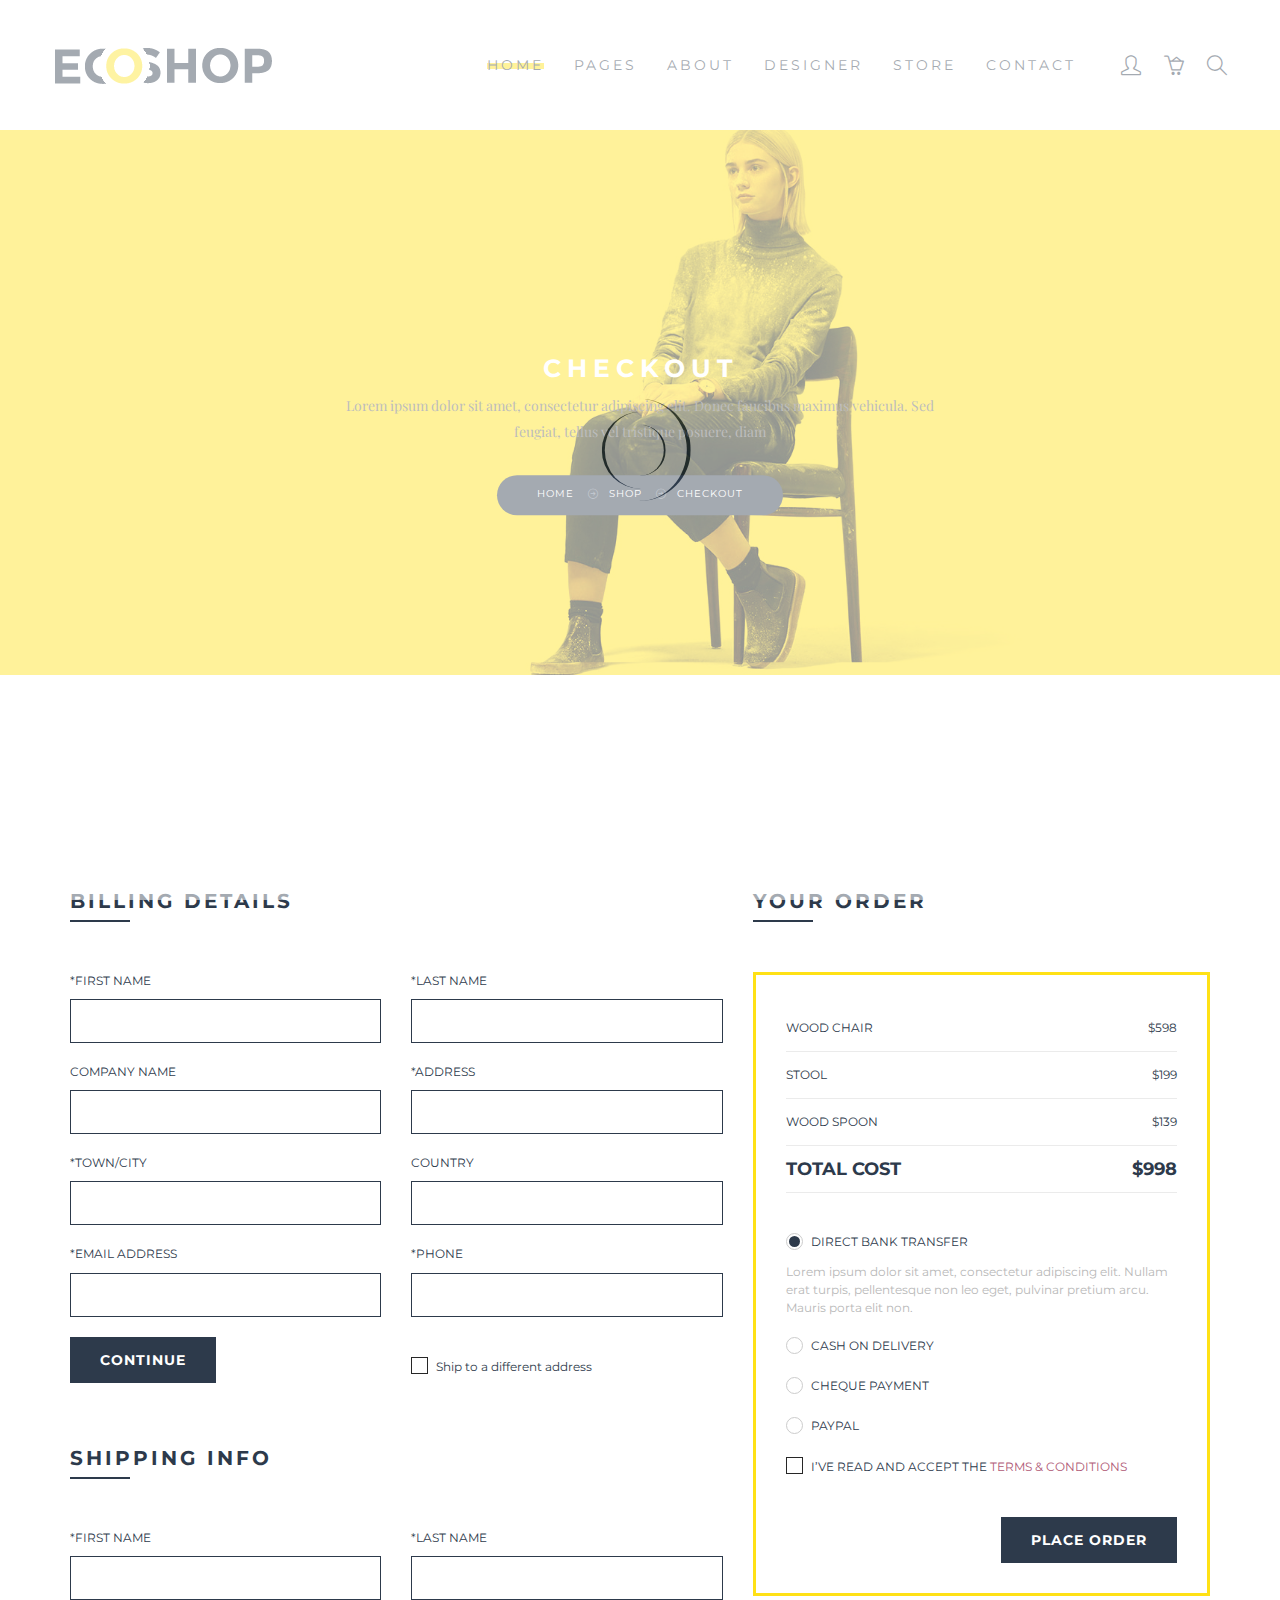
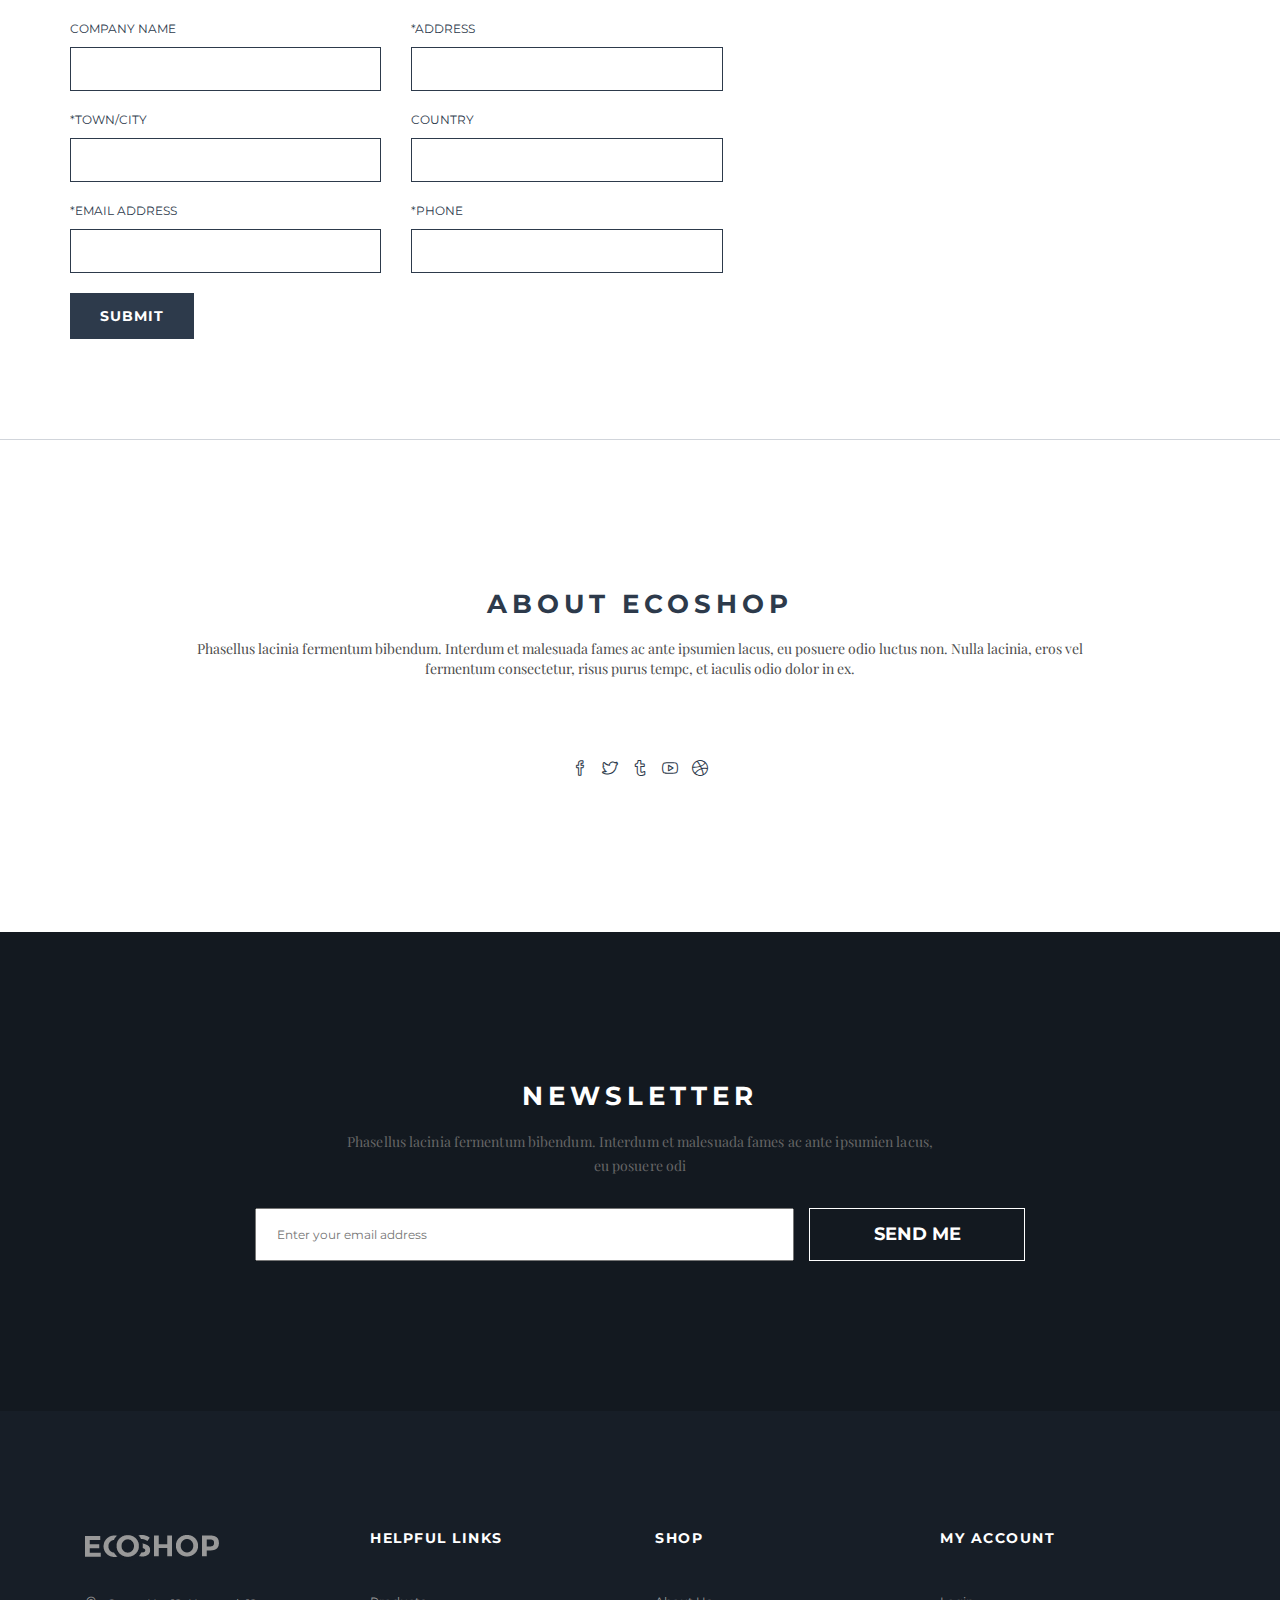
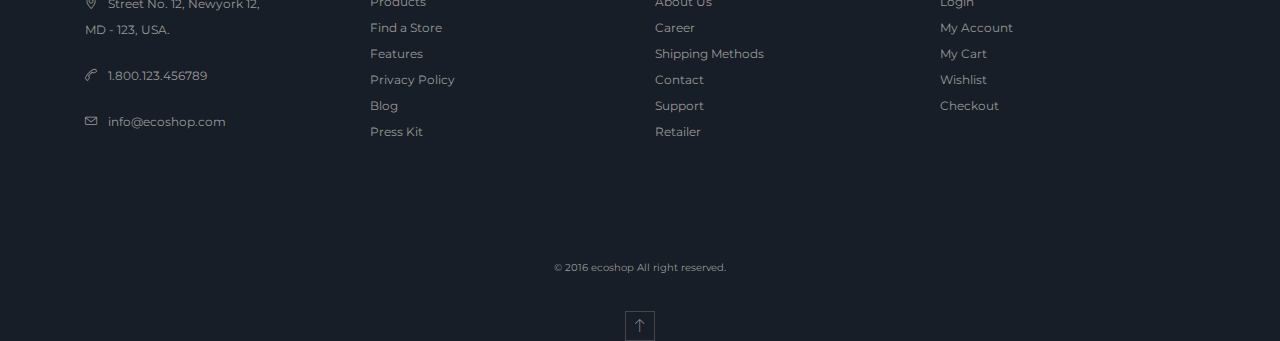
<file: top/checkout.html>
<!DOCTYPE html>
<html lang="en">
<head>
<meta charset="utf-8">
<meta http-equiv="X-UA-Compatible" content="IE=edge">
<meta name="viewport" content="width=device-width, initial-scale=1">
<meta name="description" content="">
<meta name="author" content="M_Adnan">
<title>ECOSHOP - Multipurpose eCommerce HTML5 Template</title>

<!-- SLIDER REVOLUTION 4.x CSS SETTINGS -->
<link rel="stylesheet" type="text/css" href="rs-plugin/css/settings.css" media="screen" />

<!-- Bootstrap Core CSS -->
<link href="css/bootstrap.min.css" rel="stylesheet">

<!-- Custom CSS -->
<link href="css/font-awesome.min.css" rel="stylesheet" type="text/css">
<link href="css/ionicons.min.css" rel="stylesheet">
<link href="css/main.css" rel="stylesheet">
<link href="css/style.css" rel="stylesheet">
<link href="css/responsive.css" rel="stylesheet">

<!-- JavaScripts -->
<script src="js/modernizr.js"></script>

<!-- Online Fonts -->
<link href='https://fonts.googleapis.com/css?family=Montserrat:400,700' rel='stylesheet' type='text/css'>
<link href='https://fonts.googleapis.com/css?family=Playfair+Display:400,700,900' rel='stylesheet' type='text/css'>

<!-- HTML5 Shim and Respond.js IE8 support of HTML5 elements and media queries -->
<!-- WARNING: Respond.js doesn't work if you view the page via file:// -->
<!--[if lt IE 9]>
    <script src="https://oss.maxcdn.com/libs/html5shiv/3.7.0/html5shiv.js"></script>
    <script src="https://oss.maxcdn.com/libs/respond.js/1.4.2/respond.min.js"></script>
<![endif]-->

</head>
<body>

<!-- LOADER -->
<div id="loader">
  <div class="position-center-center">
    <div class="ldr"></div>
  </div>
</div>

<!-- Wrap -->
<div id="wrap"> 
  
  <!-- header -->
  <header>
    <div class="sticky">
      <div class="container"> 
        
        <!-- Logo -->
        <div class="logo"> <a href="index.html"><img class="img-responsive" src="images/logo.png" alt="" ></a> </div>
        <nav class="navbar ownmenu">
          <div class="navbar-header">
            <button type="button" class="navbar-toggle collapsed" data-toggle="collapse" data-target="#nav-open-btn" aria-expanded="false"> <span class="sr-only">Toggle navigation</span> <span class="icon-bar"><i class="fa fa-navicon"></i></span> </button>
          </div>
          
           <!-- NAV -->
          <div class="collapse navbar-collapse" id="nav-open-btn">
            <ul class="nav">
              <li class="dropdown active"> <a href="#." class="dropdown-toggle" data-toggle="dropdown">Home</a>
                <ul class="dropdown-menu">
                  <li> <a href="index.html">Index Default</a> </li>
                  <li> <a href="index-1.html">Index 2</a> </li>
                  <li> <a href="index-2.html">Index 3</a></li>
                  <li> <a href="index-header-1.html">Index Header 1</a></li>
                  <li> <a href="index-header-2.html">Index Header 2</a></li>
                  <li> <a href="index-header-3.html">Index Header 3</a></li>
                  <li> <a href="index-header-4.html">Index Header 4</a></li>
                </ul>
              </li>
              <li class="dropdown"> <a href="#." class="dropdown-toggle" data-toggle="dropdown">Pages</a>
                <ul class="dropdown-menu">
                  <li> <a href="shop_01.html">Shop 01 </a> </li>
                  <li> <a href="shop_02.html">Shop 02</a> </li>
                  <li> <a href="shop_03.html">Shop 03 </a> </li>
                  <li> <a href="shop_04.html">Shop 04 </a> </li>
                  <li> <a href="product-detail_01.html">Product Detail 01</a> </li>
                  <li> <a href="product-detail_02.html">Product Detail 02</a> </li>
                  <li> <a href="shopping-cart.html">Shopping Cart</a> </li>
                  <li> <a href="checkout.html">Checkout</a> </li>
                  <li> <a href="about-us_01.html">About 01</a> </li>
                  <li> <a href="about-us_02.html">About 02</a> </li>
                  <li> <a href="contact.html">Contact</a> </li>
                  <li> <a href="blog-list_01.html">Blog List 01</a> </li>
                  <li> <a href="blog-list_02.html">Blog List 02</a> </li>
                  <li> <a href="blog-list_03.html">Blog List 03 </a> </li>
                  <li> <a href="blog-detail_01.html">Blog Detail 01 </a> </li>
                </ul>
              </li>
              <li> <a href="about-us_01.html">About </a> </li>
              
              <!-- Two Link Option -->
              <li class="dropdown"> <a href="#." class="dropdown-toggle" data-toggle="dropdown">Designer</a>
                <div class="dropdown-menu two-option">
                  <div class="row">
                    <ul class="col-sm-6">
                      <li> <a href="shop_01.html">summer store</a></li>
                      <li> <a href="shop_01.html"> sarees</a></li>
                      <li> <a href="shop_01.html"> kurtas</a></li>
                      <li> <a href="shop_01.html"> shorts & tshirts</a></li>
                      <li> <a href="shop_01.html"> winter wear</a></li>
                      <li> <a href="shop_01.html"> jeans</a></li>
                      <li> <a href="shop_01.html"> bra</a></li>
                      <li> <a href="shop_01.html"> babydools</a> </li>
                    </ul>
                    <ul class="col-sm-6">
                      <li> <a href="shop_01.html">deodornts</a></li>
                      <li> <a href="shop_01.html"> skin care</a></li>
                      <li> <a href="shop_01.html"> make up</a></li>
                      <li> <a href="shop_01.html"> watch</a></li>
                      <li> <a href="shop_01.html"> siting bags</a></li>
                      <li> <a href="shop_01.html"> totes</a></li>
                      <li> <a href="shop_01.html"> gold rings</a></li>
                      <li> <a href="shop_01.html"> jewellery</a> </li>
                    </ul>
                  </div>
                </div>
              </li>
              
              <!-- MEGA MENU -->
              <li class="dropdown megamenu"> <a href="#." class="dropdown-toggle" data-toggle="dropdown">store</a>
                <div class="dropdown-menu">
                  <div class="row"> 
                    
                    <!-- Shop Pages -->
                    <div class="col-md-3">
                      <h6>Shop Pages</h6>
                      <ul>
                        <li> <a href="shop_01.html">Shop 01 </a> </li>
                        <li> <a href="shop_02.html">Shop 02</a> </li>
                        <li> <a href="shop_03.html">Shop 03 </a> </li>
                        <li> <a href="shop_04.html">Shop 04 </a> </li>
                        <li> <a href="product-detail_01.html">Product Detail 01</a> </li>
                        <li> <a href="product-detail_02.html">Product Detail 02</a> </li>
                        <li> <a href="shopping-cart.html">Shopping Cart</a> </li>
                        <li> <a href="checkout.html">Checkout</a> </li>
                      </ul>
                    </div>
                    
                    <!-- TOp Rate Products -->
                    <div class="col-md-4">
                      <h6>TOp Rate Products</h6>
                      <div class="top-rated">
                        <ul>
                          <li>
                            <div class="media-left">
                              <div class="cart-img"> <a href="#"> <img class="media-object img-responsive" src="images/cart-img-1.jpg" alt="..."> </a> </div>
                            </div>
                            <div class="media-body">
                              <h6 class="media-heading">WOOD CHAIR</h6>
                              <div class="stars"> <i class="fa fa-star"></i> <i class="fa fa-star"></i> <i class="fa fa-star"></i> <i class="fa fa-star"></i> <i class="fa fa-star"></i> </div>
                              <span class="price">129.00 USD</span> </div>
                          </li>
                          <li>
                            <div class="media-left">
                              <div class="cart-img"> <a href="#"> <img class="media-object img-responsive" src="images/cart-img-2.jpg" alt="..."> </a> </div>
                            </div>
                            <div class="media-body">
                              <h6 class="media-heading">STOOL</h6>
                              <div class="stars"> <i class="fa fa-star"></i> <i class="fa fa-star"></i> <i class="fa fa-star"></i> <i class="fa fa-star"></i> <i class="fa fa-star"></i> </div>
                              <span class="price">129.00 USD</span> </div>
                          </li>
                          <li>
                            <div class="media-left">
                              <div class="cart-img"> <a href="#"> <img class="media-object img-responsive" src="images/cart-img-3.jpg" alt="..."> </a> </div>
                            </div>
                            <div class="media-body">
                              <h6 class="media-heading">WOOD SPOON</h6>
                              <div class="stars"> <i class="fa fa-star"></i> <i class="fa fa-star"></i> <i class="fa fa-star"></i> <i class="fa fa-star"></i> <i class="fa fa-star"></i> </div>
                              <span class="price">129.00 USD</span> </div>
                          </li>
                        </ul>
                      </div>
                    </div>
                    
                    <!-- New Arrival -->
                    <div class="col-md-5">
                      <h5>NEW ARRIVAL 2016 <span>(Best Collection)</span></h5>
                      <img class="nav-img" src="images/nav-img.png" alt="" >
                      <p>Lorem ipsum dolor sit amet,<br>
                        consectetur adipiscing elit. <br>
                        Donec faucibus maximus<br>
                        vehicula.</p>
                      <a href="#." class="btn btn-small btn-round">SHOP NOW</a> </div>
                  </div>
                </div>
              </li>
              <li> <a href="contact.html"> contact</a> </li>
            </ul>
          </div>
          
          <!-- Nav Right -->
          <div class="nav-right">
            <ul class="navbar-right">
              
              <!-- USER INFO -->
              <li class="dropdown user-acc"> <a href="#" class="dropdown-toggle" data-toggle="dropdown" role="button" ><i class="icon-user"></i> </a>
                <ul class="dropdown-menu">
                  <li>
                    <h6>HELLO! Jhon Smith</h6>
                  </li>
                  <li><a href="#">MY CART</a></li>
                  <li><a href="#">ACCOUNT INFO</a></li>
                  <li><a href="#">LOG OUT</a></li>
                </ul>
              </li>
              
              <!-- USER BASKET -->
              <li class="dropdown user-basket"> <a href="#" class="dropdown-toggle" data-toggle="dropdown" role="button" aria-haspopup="true" aria-expanded="true"><i class="icon-basket-loaded"></i> </a>
                <ul class="dropdown-menu">
                  <li>
                    <div class="media-left">
                      <div class="cart-img"> <a href="#"> <img class="media-object img-responsive" src="images/cart-img-1.jpg" alt="..."> </a> </div>
                    </div>
                    <div class="media-body">
                      <h6 class="media-heading">WOOD CHAIR</h6>
                      <span class="price">129.00 USD</span> <span class="qty">QTY: 01</span> </div>
                  </li>
                  <li>
                    <div class="media-left">
                      <div class="cart-img"> <a href="#"> <img class="media-object img-responsive" src="images/cart-img-2.jpg" alt="..."> </a> </div>
                    </div>
                    <div class="media-body">
                      <h6 class="media-heading">WOOD STOOL</h6>
                      <span class="price">129.00 USD</span> <span class="qty">QTY: 01</span> </div>
                  </li>
                  <li>
                    <h5 class="text-center">SUBTOTAL: 258.00 USD</h5>
                  </li>
                  <li class="margin-0">
                    <div class="row">
                      <div class="col-xs-6"> <a href="shopping-cart.html" class="btn">VIEW CART</a></div>
                      <div class="col-xs-6 "> <a href="checkout.html" class="btn">CHECK OUT</a></div>
                    </div>
                  </li>
                </ul>
              </li>
              
              <!-- SEARCH BAR -->
              <li class="dropdown"> <a href="javascript:void(0);" class="search-open"><i class=" icon-magnifier"></i></a>
                <div class="search-inside animated bounceInUp"> <i class="icon-close search-close"></i>
                  <div class="search-overlay"></div>
                  <div class="position-center-center">
                    <div class="search">
                      <form>
                        <input type="search" placeholder="Search Shop">
                        <button type="submit"><i class="icon-check"></i></button>
                      </form>
                    </div>
                  </div>
                </div>
              </li>
            </ul>
          </div>
        </nav>
      </div>
    </div>
  </header>
  
  <!--======= SUB BANNER =========-->
  <section class="sub-bnr" data-stellar-background-ratio="0.5">
    <div class="position-center-center">
      <div class="container">
        <h4>CHECKOUT</h4>
        <p>Lorem ipsum dolor sit amet, consectetur adipiscing elit. Donec faucibus maximus vehicula. 
          Sed feugiat, tellus vel tristique posuere, diam</p>
        <ol class="breadcrumb">
          <li><a href="#">Home</a></li>
          <li><a href="#">SHOP</a></li>
          <li class="active">CHECKOUT</li>
        </ol>
      </div>
    </div>
  </section>
  
  <!-- Content -->
  <div id="content"> 
    
    <!--======= PAGES INNER =========-->
    <section class="chart-page padding-top-100 padding-bottom-100">
      <div class="container"> 
        
        <!-- Payments Steps -->
        <div class="shopping-cart"> 
          
          <!-- SHOPPING INFORMATION -->
          <div class="cart-ship-info">
            <div class="row"> 
              
              <!-- ESTIMATE SHIPPING & TAX -->
              <div class="col-sm-7">
                <h6>BILLING DETAILS</h6>
                <form>
                  <ul class="row">
                    
                    <!-- Name -->
                    <li class="col-md-6">
                      <label> *FIRST NAME
                        <input type="text" name="first-name" value="" placeholder="">
                      </label>
                    </li>
                    <!-- LAST NAME -->
                    <li class="col-md-6">
                      <label> *LAST NAME
                        <input type="text" name="last-name" value="" placeholder="">
                      </label>
                    </li>
                    <li class="col-md-6"> 
                      <!-- COMPANY NAME -->
                      <label>COMPANY NAME
                        <input type="text" name="company" value="" placeholder="">
                      </label>
                    </li>
                    <li class="col-md-6"> 
                      <!-- ADDRESS -->
                      <label>*ADDRESS
                        <input type="text" name="address" value="" placeholder="">
                      </label>
                    </li>
                    <!-- TOWN/CITY -->
                    <li class="col-md-6">
                      <label>*TOWN/CITY
                        <input type="text" name="town" value="" placeholder="">
                      </label>
                    </li>
                    
                    <!-- COUNTRY -->
                    <li class="col-md-6">
                      <label> COUNTRY
                        <input type="text" name="contry-state" value="" placeholder="">
                      </label>
                    </li>
                    
                    <!-- EMAIL ADDRESS -->
                    <li class="col-md-6">
                      <label> *EMAIL ADDRESS
                        <input type="text" name="contry-state" value="" placeholder="">
                      </label>
                    </li>
                    <!-- PHONE -->
                    <li class="col-md-6">
                      <label> *PHONE
                        <input type="text" name="postal-code" value="" placeholder="">
                      </label>
                    </li>
                    
                    <!-- PHONE -->
                    <li class="col-md-6">
                      <button type="submit" class="btn">continue</button>
                    </li>
                    
                    <!-- CREATE AN ACCOUNT -->
                    <li class="col-md-6">
                      <div class="checkbox margin-0 margin-top-20">
                        <input id="checkbox1" class="styled" type="checkbox">
                        <label for="checkbox1"> Ship to a different address </label>
                      </div>
                    </li>
                  </ul>
                </form>
                
                <!-- SHIPPING info -->
                <h6 class="margin-top-50">SHIPPING info</h6>
                <form>
                  <ul class="row">
                    
                    <!-- Name -->
                    <li class="col-md-6">
                      <label> *FIRST NAME
                        <input type="text" name="first-name" value="" placeholder="">
                      </label>
                    </li>
                    <!-- LAST NAME -->
                    <li class="col-md-6">
                      <label> *LAST NAME
                        <input type="text" name="last-name" value="" placeholder="">
                      </label>
                    </li>
                    <li class="col-md-6"> 
                      <!-- COMPANY NAME -->
                      <label>COMPANY NAME
                        <input type="text" name="company" value="" placeholder="">
                      </label>
                    </li>
                    <li class="col-md-6"> 
                      <!-- ADDRESS -->
                      <label>*ADDRESS
                        <input type="text" name="address" value="" placeholder="">
                      </label>
                    </li>
                    <!-- TOWN/CITY -->
                    <li class="col-md-6">
                      <label>*TOWN/CITY
                        <input type="text" name="town" value="" placeholder="">
                      </label>
                    </li>
                    
                    <!-- COUNTRY -->
                    <li class="col-md-6">
                      <label> COUNTRY
                        <input type="text" name="contry-state" value="" placeholder="">
                      </label>
                    </li>
                    
                    <!-- EMAIL ADDRESS -->
                    <li class="col-md-6">
                      <label> *EMAIL ADDRESS
                        <input type="text" name="contry-state" value="" placeholder="">
                      </label>
                    </li>
                    <!-- PHONE -->
                    <li class="col-md-6">
                      <label> *PHONE
                        <input type="text" name="postal-code" value="" placeholder="">
                      </label>
                    </li>
                    
                    <!-- PHONE -->
                    <li class="col-md-6">
                      <button type="submit" class="btn">SUBMIT</button>
                    </li>
                  </ul>
                </form>
              </div>
              
              <!-- SUB TOTAL -->
              <div class="col-sm-5">
                <h6>YOUR ORDER</h6>
                <div class="order-place">
                  <div class="order-detail">
                    <p>WOOD CHAIR <span>$598 </span></p>
                    <p>STOOL <span>$199 </span></p>
                    <p>WOOD SPOON <span> $139</span></p>
                    
                    <!-- SUB TOTAL -->
                    <p class="all-total">TOTAL COST <span> $998</span></p>
                  </div>
                  <div class="pay-meth">
                    <ul>
                      <li>
                        <div class="radio">
                          <input type="radio" name="radio1" id="radio1" value="option1" checked>
                          <label for="radio1"> DIRECT BANK TRANSFER </label>
                        </div>
                        <p>Lorem ipsum dolor sit amet, consectetur adipiscing elit. Nullam erat turpis, pellentesque non leo eget, pulvinar pretium arcu. Mauris porta elit non.</p>
                      </li>
                      <li>
                        <div class="radio">
                          <input type="radio" name="radio1" id="radio2" value="option2">
                          <label for="radio2"> CASH ON DELIVERY</label>
                        </div>
                      </li>
                      <li>
                        <div class="radio">
                          <input type="radio" name="radio1" id="radio3" value="option3">
                          <label for="radio3"> CHEQUE PAYMENT </label>
                        </div>
                      </li>
                      <li>
                        <div class="radio">
                          <input type="radio" name="radio1" id="radio4" value="option4">
                          <label for="radio4"> PAYPAL </label>
                        </div>
                      </li>
                      <li>
                        <div class="checkbox">
                          <input id="checkbox3-4" class="styled" type="checkbox">
                          <label for="checkbox3-4"> I’VE READ AND ACCEPT THE <span class="color"> TERMS & CONDITIONS </span> </label>
                        </div>
                      </li>
                    </ul>
                    <a href="#." class="btn  btn-dark pull-right margin-top-30">PLACE ORDER</a> </div>
                </div>
              </div>
            </div>
          </div>
        </div>
      </div>
    </section>
    
    <!-- About -->
    <section class="small-about padding-top-150 padding-bottom-150">
      <div class="container"> 
        
        <!-- Main Heading -->
        <div class="heading text-center">
          <h4>about ecoshop</h4>
          <p>Phasellus lacinia fermentum bibendum. Interdum et malesuada fames ac ante ipsumien lacus, eu posuere odio luctus non. Nulla lacinia,
            eros vel fermentum consectetur, risus purus tempc, et iaculis odio dolor in ex. </p>
        </div>
        
        <!-- Social Icons -->
        <ul class="social_icons">
          <li><a href="#."><i class="icon-social-facebook"></i></a></li>
          <li><a href="#."><i class="icon-social-twitter"></i></a></li>
          <li><a href="#."><i class="icon-social-tumblr"></i></a></li>
          <li><a href="#."><i class="icon-social-youtube"></i></a></li>
          <li><a href="#."><i class="icon-social-dribbble"></i></a></li>
        </ul>
      </div>
    </section>
    
    <!-- News Letter -->
    <section class="news-letter padding-top-150 padding-bottom-150">
      <div class="container">
        <div class="heading light-head text-center margin-bottom-30">
          <h4>NEWSLETTER</h4>
          <span>Phasellus lacinia fermentum bibendum. Interdum et malesuada fames ac ante ipsumien lacus, eu posuere odi </span> </div>
        <form>
          <input type="email" placeholder="Enter your email address" required>
          <button type="submit">SEND ME</button>
        </form>
      </div>
    </section>
  </div>
  
  <!--======= FOOTER =========-->
  <footer>
    <div class="container"> 
      
      <!-- ABOUT Location -->
      <div class="col-md-3">
        <div class="about-footer"> <img class="margin-bottom-30" src="images/logo-foot.png" alt="" >
          <p><i class="icon-pointer"></i> Street No. 12, Newyork 12, <br>
            MD - 123, USA.</p>
          <p><i class="icon-call-end"></i> 1.800.123.456789</p>
          <p><i class="icon-envelope"></i> info@ecoshop.com</p>
        </div>
      </div>
      
      <!-- HELPFUL LINKS -->
      <div class="col-md-3">
        <h6>HELPFUL LINKS</h6>
        <ul class="link">
          <li><a href="#."> Products</a></li>
          <li><a href="#."> Find a Store</a></li>
          <li><a href="#."> Features</a></li>
          <li><a href="#."> Privacy Policy</a></li>
          <li><a href="#."> Blog</a></li>
          <li><a href="#."> Press Kit </a></li>
        </ul>
      </div>
      
      <!-- SHOP -->
      <div class="col-md-3">
        <h6>SHOP</h6>
        <ul class="link">
          <li><a href="#."> About Us</a></li>
          <li><a href="#."> Career</a></li>
          <li><a href="#."> Shipping Methods</a></li>
          <li><a href="#."> Contact</a></li>
          <li><a href="#."> Support</a></li>
          <li><a href="#."> Retailer</a></li>
        </ul>
      </div>
      
      <!-- MY ACCOUNT -->
      <div class="col-md-3">
        <h6>MY ACCOUNT</h6>
        <ul class="link">
          <li><a href="#."> Login</a></li>
          <li><a href="#."> My Account</a></li>
          <li><a href="#."> My Cart</a></li>
          <li><a href="#."> Wishlist</a></li>
          <li><a href="#."> Checkout</a></li>
        </ul>
      </div>
      
      <!-- Rights -->
      
      <div class="rights">
        <p>©  2016 ecoshop All right reserved. </p>
        <div class="scroll"> <a href="#wrap" class="go-up"><i class="lnr lnr-arrow-up"></i></a> </div>
      </div>
    </div>
  </footer>
  
  <!--======= RIGHTS =========--> 
  
</div>
<script src="js/jquery-1.11.3.min.js"></script> 
<script src="js/bootstrap.min.js"></script> 
<script src="js/own-menu.js"></script> 
<script src="js/jquery.lighter.js"></script> 
<script src="js/owl.carousel.min.js"></script> 

<!-- SLIDER REVOLUTION 4.x SCRIPTS  --> 
<script type="text/javascript" src="rs-plugin/js/jquery.tp.t.min.js"></script> 
<script type="text/javascript" src="rs-plugin/js/jquery.tp.min.js"></script> 
<script src="js/main.js"></script> 
<script src="js/main.js"></script>
</body>
</html>
</file>
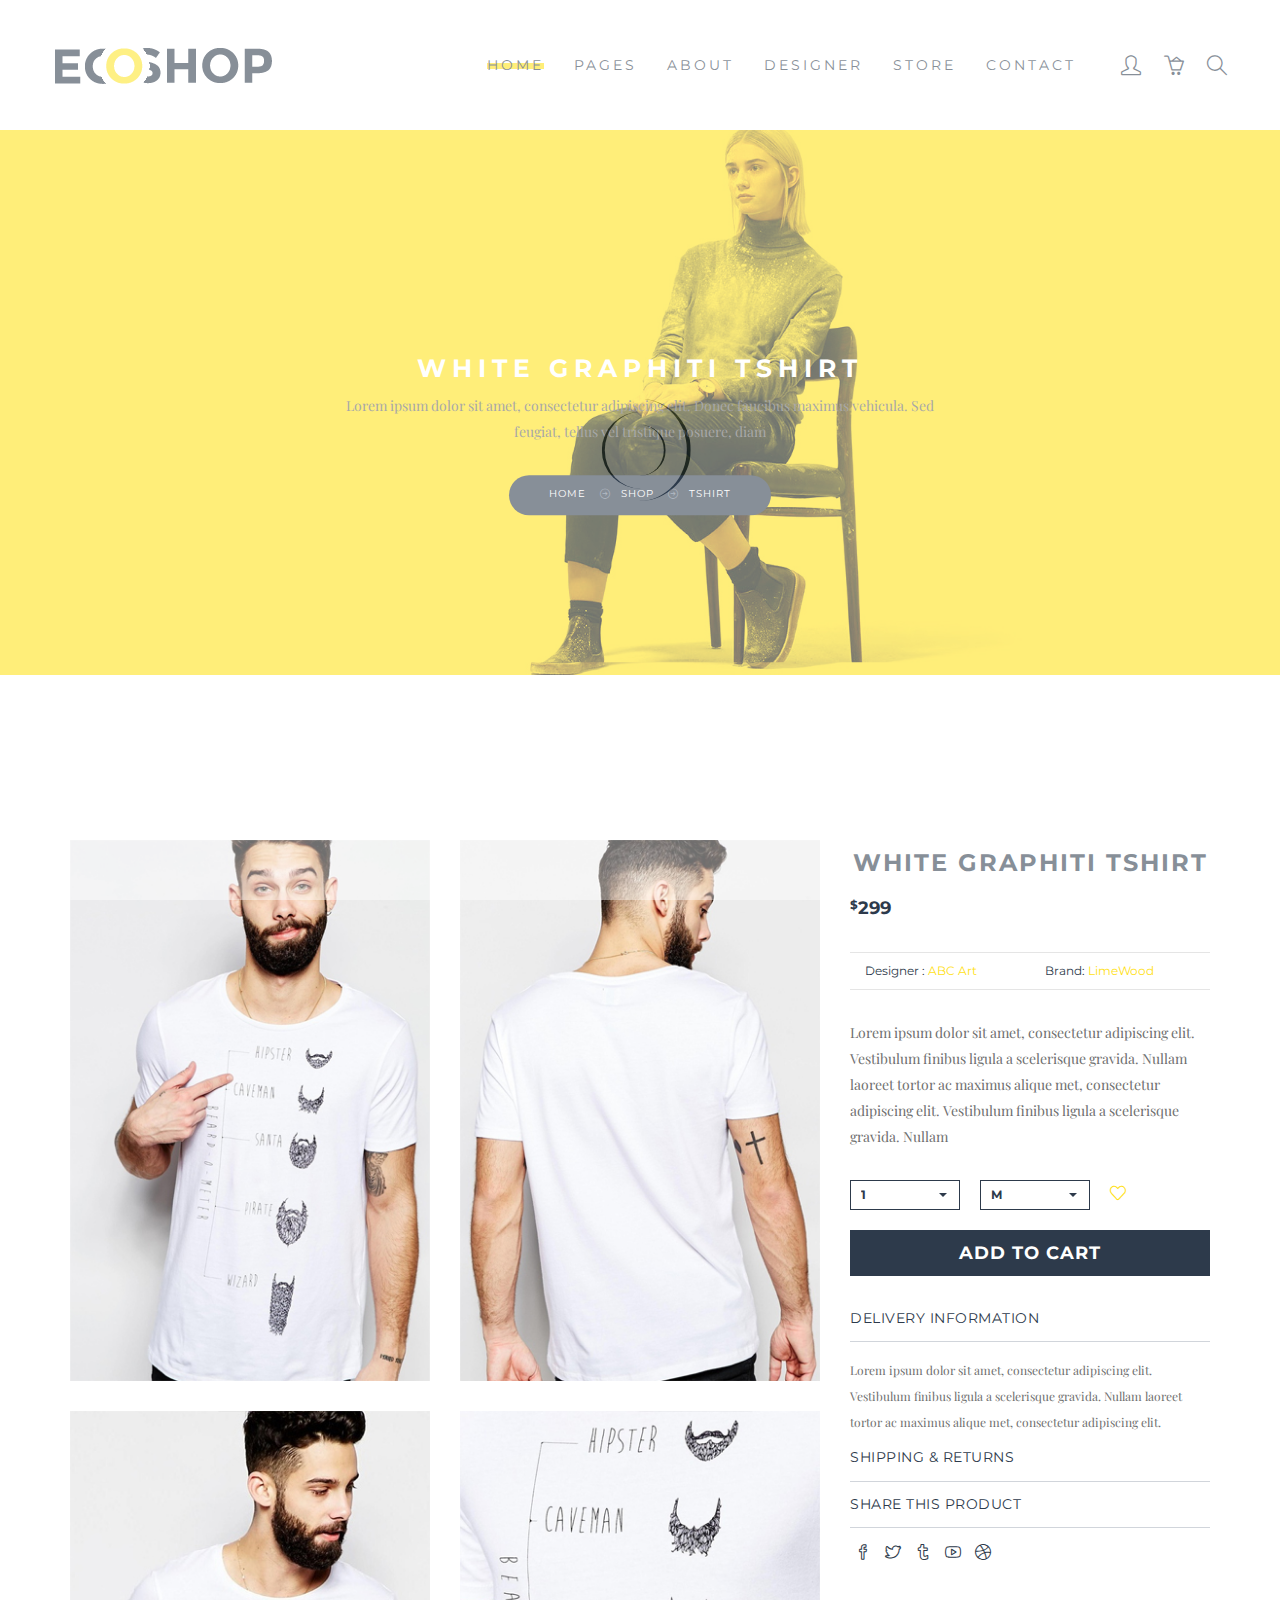
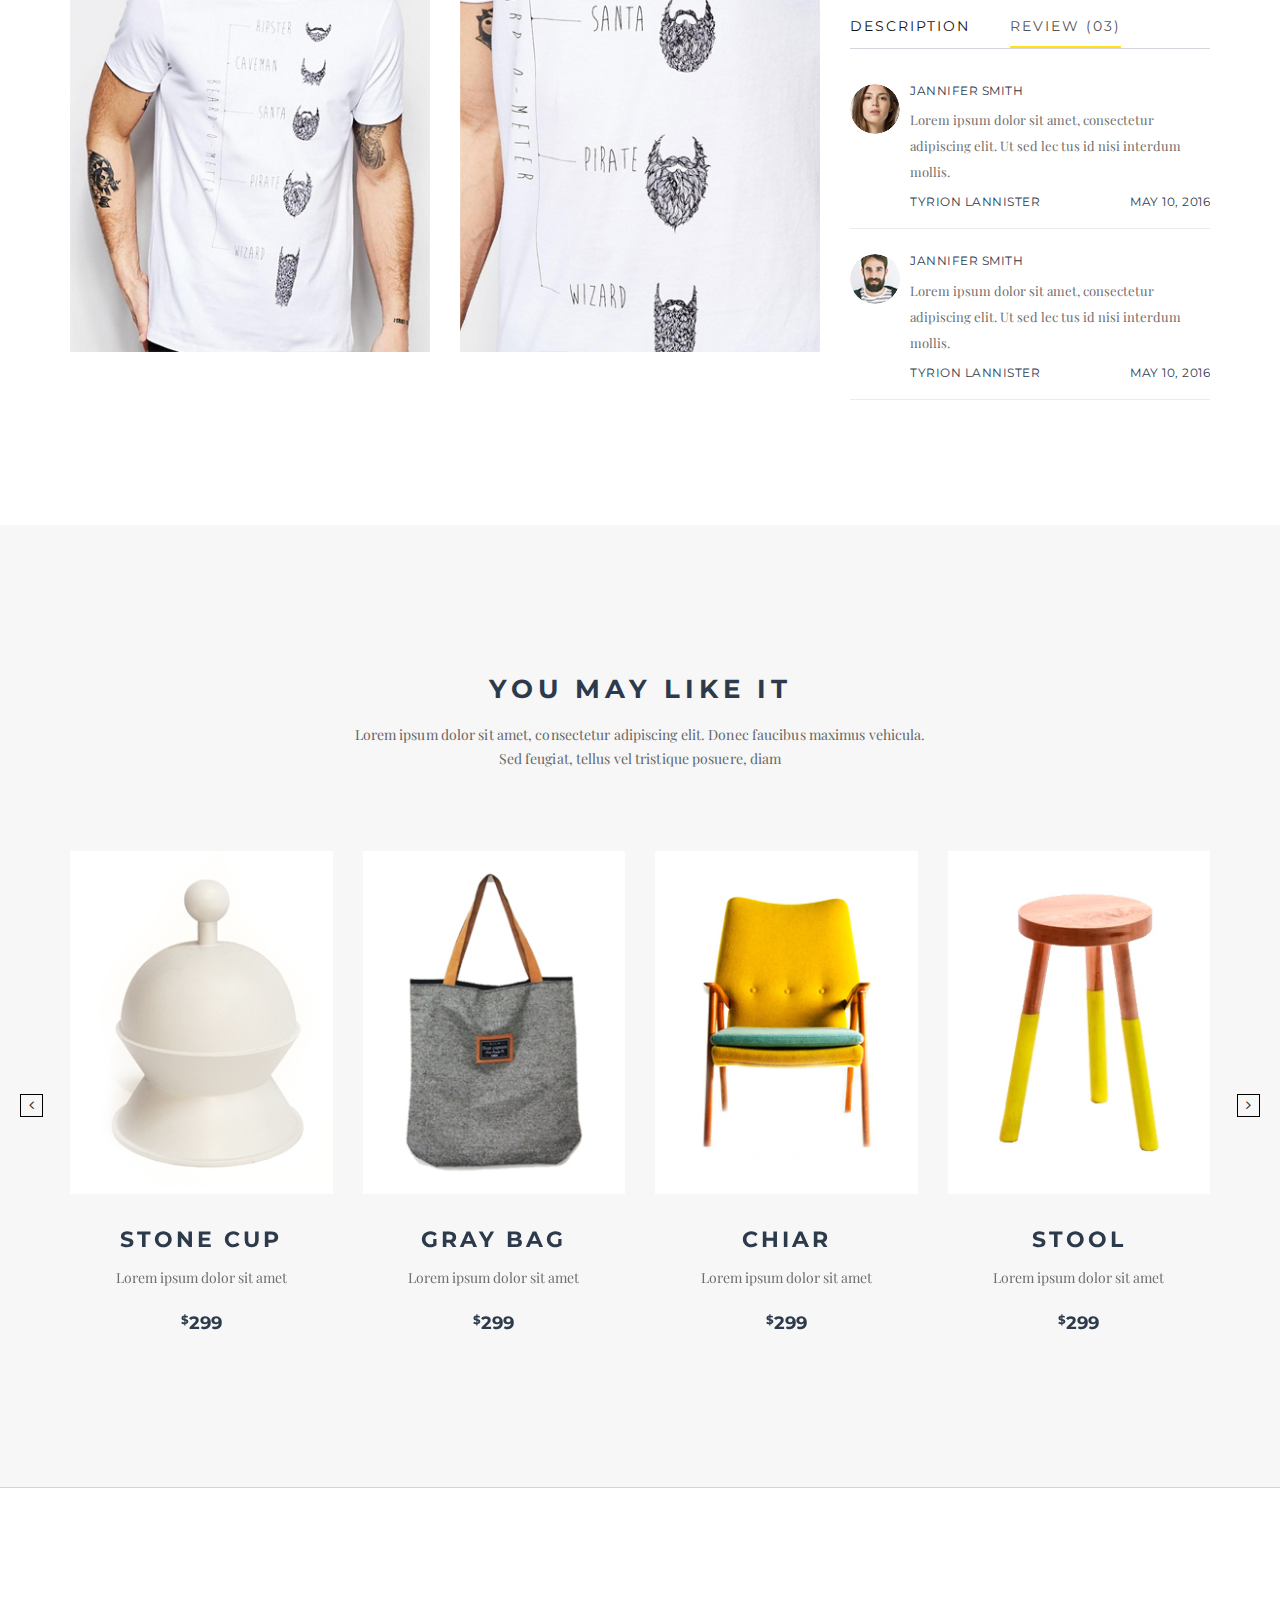
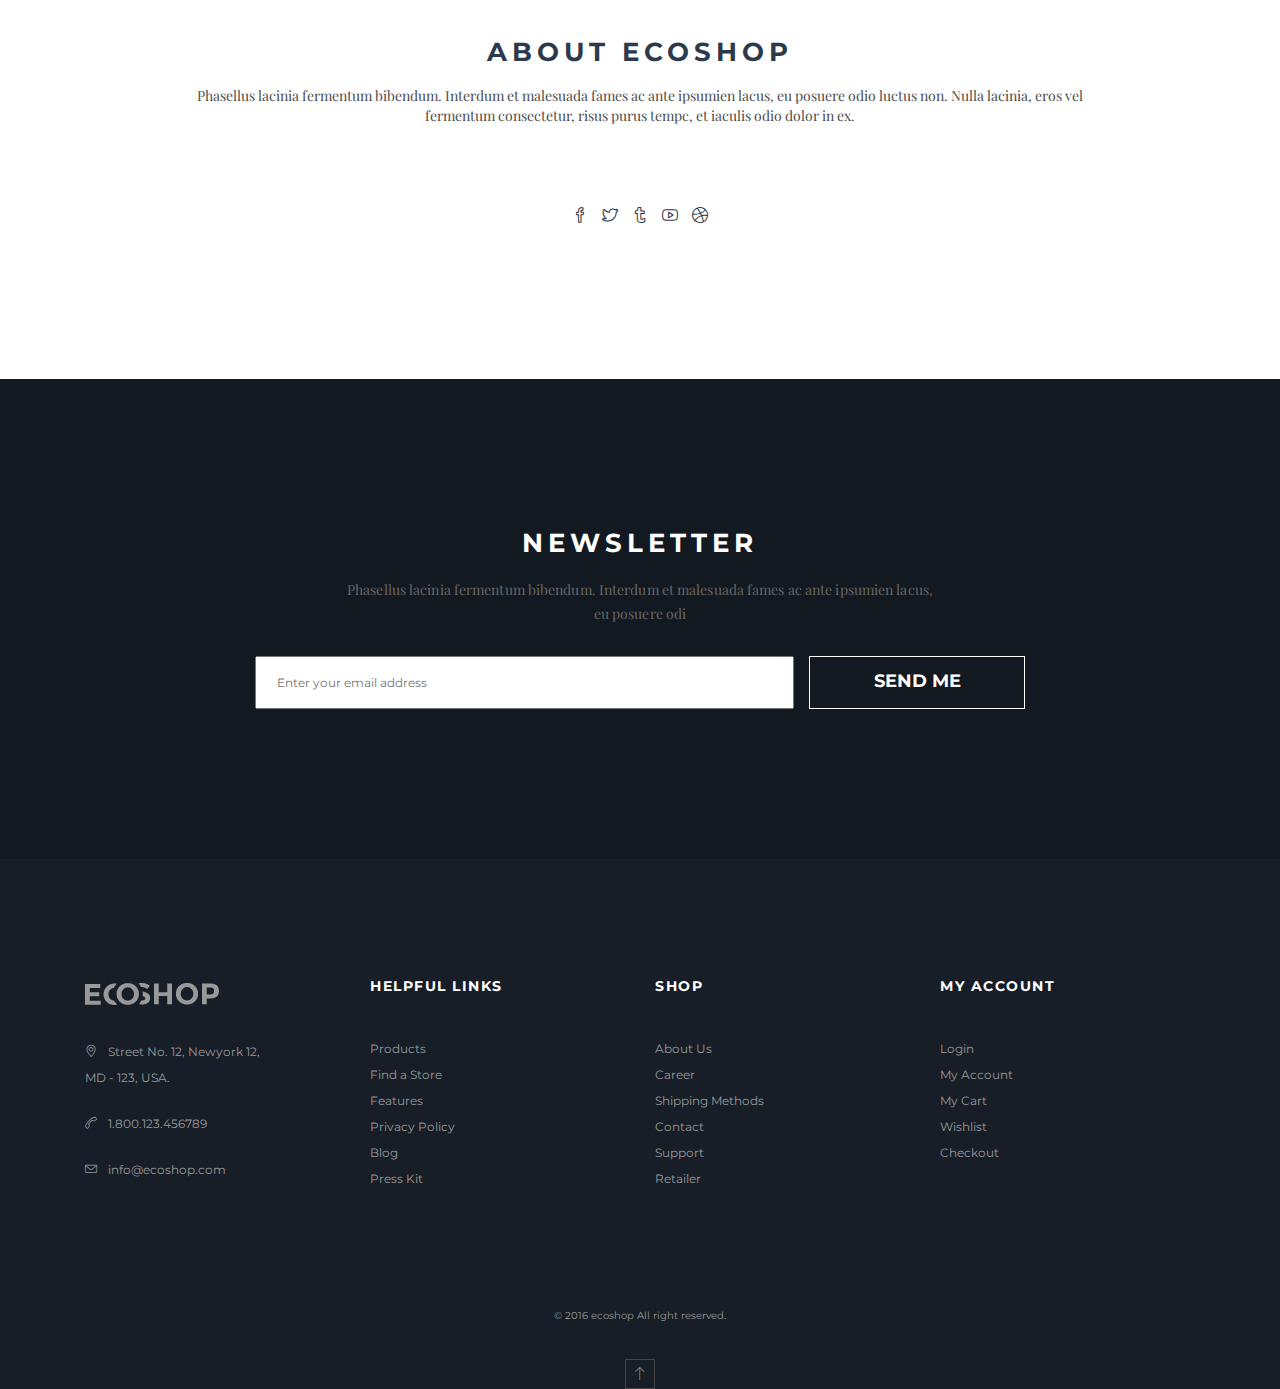
<file: top/product-detail_02.html>
<!DOCTYPE html>
<html lang="en">
<head>
<meta charset="utf-8">
<meta http-equiv="X-UA-Compatible" content="IE=edge">
<meta name="viewport" content="width=device-width, initial-scale=1">
<meta name="description" content="">
<meta name="author" content="M_Adnan">
<title>ECOSHOP - Multipurpose eCommerce HTML5 Template</title>

<!-- SLIDER REVOLUTION 4.x CSS SETTINGS -->
<link rel="stylesheet" type="text/css" href="rs-plugin/css/settings.css" media="screen" />

<!-- Bootstrap Core CSS -->
<link href="css/bootstrap.min.css" rel="stylesheet">

<!-- Custom CSS -->
<link href="css/font-awesome.min.css" rel="stylesheet" type="text/css">
<link href="css/ionicons.min.css" rel="stylesheet">
<link href="css/main.css" rel="stylesheet">
<link href="css/style.css" rel="stylesheet">
<link href="css/responsive.css" rel="stylesheet">

<!-- JavaScripts -->
<script src="js/modernizr.js"></script>

<!-- Online Fonts -->
<link href='https://fonts.googleapis.com/css?family=Montserrat:400,700' rel='stylesheet' type='text/css'>
<link href='https://fonts.googleapis.com/css?family=Playfair+Display:400,700,900' rel='stylesheet' type='text/css'>

<!-- HTML5 Shim and Respond.js IE8 support of HTML5 elements and media queries -->
<!-- WARNING: Respond.js doesn't work if you view the page via file:// -->
<!--[if lt IE 9]>
    <script src="https://oss.maxcdn.com/libs/html5shiv/3.7.0/html5shiv.js"></script>
    <script src="https://oss.maxcdn.com/libs/respond.js/1.4.2/respond.min.js"></script>
<![endif]-->

</head>
<body>

<!-- LOADER -->
<div id="loader">
  <div class="position-center-center">
    <div class="ldr"></div>
  </div>
</div>

<!-- Wrap -->
<div id="wrap"> 
  
  <!-- header -->
  <header>
    <div class="sticky">
      <div class="container"> 
        
        <!-- Logo -->
        <div class="logo"> <a href="index.html"><img class="img-responsive" src="images/logo.png" alt="" ></a> </div>
        <nav class="navbar ownmenu">
          <div class="navbar-header">
            <button type="button" class="navbar-toggle collapsed" data-toggle="collapse" data-target="#nav-open-btn" aria-expanded="false"> <span class="sr-only">Toggle navigation</span> <span class="icon-bar"><i class="fa fa-navicon"></i></span> </button>
          </div>
          
           <!-- NAV -->
          <div class="collapse navbar-collapse" id="nav-open-btn">
            <ul class="nav">
              <li class="dropdown active"> <a href="#." class="dropdown-toggle" data-toggle="dropdown">Home</a>
                <ul class="dropdown-menu">
                  <li> <a href="index.html">Index Default</a> </li>
                  <li> <a href="index-1.html">Index 2</a> </li>
                  <li> <a href="index-2.html">Index 3</a></li>
                  <li> <a href="index-header-1.html">Index Header 1</a></li>
                  <li> <a href="index-header-2.html">Index Header 2</a></li>
                  <li> <a href="index-header-3.html">Index Header 3</a></li>
                  <li> <a href="index-header-4.html">Index Header 4</a></li>
                </ul>
              </li>
              <li class="dropdown"> <a href="#." class="dropdown-toggle" data-toggle="dropdown">Pages</a>
                <ul class="dropdown-menu">
                  <li> <a href="shop_01.html">Shop 01 </a> </li>
                  <li> <a href="shop_02.html">Shop 02</a> </li>
                  <li> <a href="shop_03.html">Shop 03 </a> </li>
                  <li> <a href="shop_04.html">Shop 04 </a> </li>
                  <li> <a href="product-detail_01.html">Product Detail 01</a> </li>
                  <li> <a href="product-detail_02.html">Product Detail 02</a> </li>
                  <li> <a href="shopping-cart.html">Shopping Cart</a> </li>
                  <li> <a href="checkout.html">Checkout</a> </li>
                  <li> <a href="about-us_01.html">About 01</a> </li>
                  <li> <a href="about-us_02.html">About 02</a> </li>
                  <li> <a href="contact.html">Contact</a> </li>
                  <li> <a href="blog-list_01.html">Blog List 01</a> </li>
                  <li> <a href="blog-list_02.html">Blog List 02</a> </li>
                  <li> <a href="blog-list_03.html">Blog List 03 </a> </li>
                  <li> <a href="blog-detail_01.html">Blog Detail 01 </a> </li>
                </ul>
              </li>
              <li> <a href="about-us_01.html">About </a> </li>
              
              <!-- Two Link Option -->
              <li class="dropdown"> <a href="#." class="dropdown-toggle" data-toggle="dropdown">Designer</a>
                <div class="dropdown-menu two-option">
                  <div class="row">
                    <ul class="col-sm-6">
                      <li> <a href="shop_01.html">summer store</a></li>
                      <li> <a href="shop_01.html"> sarees</a></li>
                      <li> <a href="shop_01.html"> kurtas</a></li>
                      <li> <a href="shop_01.html"> shorts & tshirts</a></li>
                      <li> <a href="shop_01.html"> winter wear</a></li>
                      <li> <a href="shop_01.html"> jeans</a></li>
                      <li> <a href="shop_01.html"> bra</a></li>
                      <li> <a href="shop_01.html"> babydools</a> </li>
                    </ul>
                    <ul class="col-sm-6">
                      <li> <a href="shop_01.html">deodornts</a></li>
                      <li> <a href="shop_01.html"> skin care</a></li>
                      <li> <a href="shop_01.html"> make up</a></li>
                      <li> <a href="shop_01.html"> watch</a></li>
                      <li> <a href="shop_01.html"> siting bags</a></li>
                      <li> <a href="shop_01.html"> totes</a></li>
                      <li> <a href="shop_01.html"> gold rings</a></li>
                      <li> <a href="shop_01.html"> jewellery</a> </li>
                    </ul>
                  </div>
                </div>
              </li>
              
              <!-- MEGA MENU -->
              <li class="dropdown megamenu"> <a href="#." class="dropdown-toggle" data-toggle="dropdown">store</a>
                <div class="dropdown-menu">
                  <div class="row"> 
                    
                    <!-- Shop Pages -->
                    <div class="col-md-3">
                      <h6>Shop Pages</h6>
                      <ul>
                        <li> <a href="shop_01.html">Shop 01 </a> </li>
                        <li> <a href="shop_02.html">Shop 02</a> </li>
                        <li> <a href="shop_03.html">Shop 03 </a> </li>
                        <li> <a href="shop_04.html">Shop 04 </a> </li>
                        <li> <a href="product-detail_01.html">Product Detail 01</a> </li>
                        <li> <a href="product-detail_02.html">Product Detail 02</a> </li>
                        <li> <a href="shopping-cart.html">Shopping Cart</a> </li>
                        <li> <a href="checkout.html">Checkout</a> </li>
                      </ul>
                    </div>
                    
                    <!-- TOp Rate Products -->
                    <div class="col-md-4">
                      <h6>TOp Rate Products</h6>
                      <div class="top-rated">
                        <ul>
                          <li>
                            <div class="media-left">
                              <div class="cart-img"> <a href="#"> <img class="media-object img-responsive" src="images/cart-img-1.jpg" alt="..."> </a> </div>
                            </div>
                            <div class="media-body">
                              <h6 class="media-heading">WOOD CHAIR</h6>
                              <div class="stars"> <i class="fa fa-star"></i> <i class="fa fa-star"></i> <i class="fa fa-star"></i> <i class="fa fa-star"></i> <i class="fa fa-star"></i> </div>
                              <span class="price">129.00 USD</span> </div>
                          </li>
                          <li>
                            <div class="media-left">
                              <div class="cart-img"> <a href="#"> <img class="media-object img-responsive" src="images/cart-img-2.jpg" alt="..."> </a> </div>
                            </div>
                            <div class="media-body">
                              <h6 class="media-heading">STOOL</h6>
                              <div class="stars"> <i class="fa fa-star"></i> <i class="fa fa-star"></i> <i class="fa fa-star"></i> <i class="fa fa-star"></i> <i class="fa fa-star"></i> </div>
                              <span class="price">129.00 USD</span> </div>
                          </li>
                          <li>
                            <div class="media-left">
                              <div class="cart-img"> <a href="#"> <img class="media-object img-responsive" src="images/cart-img-3.jpg" alt="..."> </a> </div>
                            </div>
                            <div class="media-body">
                              <h6 class="media-heading">WOOD SPOON</h6>
                              <div class="stars"> <i class="fa fa-star"></i> <i class="fa fa-star"></i> <i class="fa fa-star"></i> <i class="fa fa-star"></i> <i class="fa fa-star"></i> </div>
                              <span class="price">129.00 USD</span> </div>
                          </li>
                        </ul>
                      </div>
                    </div>
                    
                    <!-- New Arrival -->
                    <div class="col-md-5">
                      <h5>NEW ARRIVAL 2016 <span>(Best Collection)</span></h5>
                      <img class="nav-img" src="images/nav-img.png" alt="" >
                      <p>Lorem ipsum dolor sit amet,<br>
                        consectetur adipiscing elit. <br>
                        Donec faucibus maximus<br>
                        vehicula.</p>
                      <a href="#." class="btn btn-small btn-round">SHOP NOW</a> </div>
                  </div>
                </div>
              </li>
              <li> <a href="contact.html"> contact</a> </li>
            </ul>
          </div>
          
          <!-- Nav Right -->
          <div class="nav-right">
            <ul class="navbar-right">
              
              <!-- USER INFO -->
              <li class="dropdown user-acc"> <a href="#" class="dropdown-toggle" data-toggle="dropdown" role="button" ><i class="icon-user"></i> </a>
                <ul class="dropdown-menu">
                  <li>
                    <h6>HELLO! Jhon Smith</h6>
                  </li>
                  <li><a href="#">MY CART</a></li>
                  <li><a href="#">ACCOUNT INFO</a></li>
                  <li><a href="#">LOG OUT</a></li>
                </ul>
              </li>
              
              <!-- USER BASKET -->
              <li class="dropdown user-basket"> <a href="#" class="dropdown-toggle" data-toggle="dropdown" role="button" aria-haspopup="true" aria-expanded="true"><i class="icon-basket-loaded"></i> </a>
                <ul class="dropdown-menu">
                  <li>
                    <div class="media-left">
                      <div class="cart-img"> <a href="#"> <img class="media-object img-responsive" src="images/cart-img-1.jpg" alt="..."> </a> </div>
                    </div>
                    <div class="media-body">
                      <h6 class="media-heading">WOOD CHAIR</h6>
                      <span class="price">129.00 USD</span> <span class="qty">QTY: 01</span> </div>
                  </li>
                  <li>
                    <div class="media-left">
                      <div class="cart-img"> <a href="#"> <img class="media-object img-responsive" src="images/cart-img-2.jpg" alt="..."> </a> </div>
                    </div>
                    <div class="media-body">
                      <h6 class="media-heading">WOOD STOOL</h6>
                      <span class="price">129.00 USD</span> <span class="qty">QTY: 01</span> </div>
                  </li>
                  <li>
                    <h5 class="text-center">SUBTOTAL: 258.00 USD</h5>
                  </li>
                  <li class="margin-0">
                    <div class="row">
                      <div class="col-xs-6"> <a href="shopping-cart.html" class="btn">VIEW CART</a></div>
                      <div class="col-xs-6 "> <a href="checkout.html" class="btn">CHECK OUT</a></div>
                    </div>
                  </li>
                </ul>
              </li>
              
              <!-- SEARCH BAR -->
              <li class="dropdown"> <a href="javascript:void(0);" class="search-open"><i class=" icon-magnifier"></i></a>
                <div class="search-inside animated bounceInUp"> <i class="icon-close search-close"></i>
                  <div class="search-overlay"></div>
                  <div class="position-center-center">
                    <div class="search">
                      <form>
                        <input type="search" placeholder="Search Shop">
                        <button type="submit"><i class="icon-check"></i></button>
                      </form>
                    </div>
                  </div>
                </div>
              </li>
            </ul>
          </div>
        </nav>
      </div>
    </div>
  </header>
  
  <!--======= SUB BANNER =========-->
  <section class="sub-bnr" data-stellar-background-ratio="0.5">
    <div class="position-center-center">
      <div class="container">
        <h4>WHITE GRAPHITI TSHIRT</h4>
        <p>Lorem ipsum dolor sit amet, consectetur adipiscing elit. Donec faucibus maximus vehicula. 
          Sed feugiat, tellus vel tristique posuere, diam</p>
        <ol class="breadcrumb">
          <li><a href="#">Home</a></li>
          <li><a href="#">SHOP</a></li>
          <li class="active">tshirt</li>
        </ol>
      </div>
    </div>
  </section>
  
  <!-- Content -->
  <div id="content"> 
    
    <!-- Popular Products -->
    <section class="padding-top-100 padding-bottom-100">
      <div class="container"> 
        
        <!-- SHOP DETAIL -->
        <div class="shop-detail">
          <div class="row"> 
            
            <!-- Popular Images Slider -->
            <div class="col-md-8"> 
              
              <!-- Images -->
              <div class="row">
                <div class="col-sm-6 margin-bottom-30"> <img class="img-responsive" src="images/large-img-2-1.jpg" alt=""> </div>
                <div class="col-sm-6 margin-bottom-30"> <img class="img-responsive" src="images/large-img-2-2.jpg" alt=""> </div>
                <div class="col-sm-6 margin-bottom-30"> <img class="img-responsive" src="images/large-img-2-3.jpg" alt=""> </div>
                <div class="col-sm-6 margin-bottom-30"> <img class="img-responsive" src="images/large-img-2-4.jpg" alt=""> </div>
              </div>
            </div>
            
            <!-- Content -->
            <div class="col-md-4">
              <h4 class="text-center">white graphiti tshirt</h4>
              <span class="price text-center"><small>$</small>299</span>
              <ul class="item-owner row">
                <li class="col-xs-6">Designer :<span> ABC Art</span></li>
                <li class="col-xs-6">Brand:<span> LimeWood</span></li>
              </ul>
              
              <!-- Item Detail -->
              <p>Lorem ipsum dolor sit amet, consectetur adipiscing elit. Vestibulum finibus ligula a scelerisque gravida. Nullam laoreet tortor ac maximus alique met, consectetur adipiscing elit. Vestibulum finibus ligula a scelerisque gravida. Nullam</p>
              
              <!-- Short By -->
              <div class="some-info">
                <ul class="row margin-top-30">
                  <li class="col-xs-4">
                    <div class="quinty"> 
                      <!-- QTY -->
                      <select class="selectpicker">
                        <option>1</option>
                        <option>2</option>
                        <option>3</option>
                      </select>
                    </div>
                  </li>
                  <li class="col-xs-4">
                    <div class="quinty"> 
                      <!-- QTY -->
                      <select class="selectpicker">
                        <option>M</option>
                        <option>S</option>
                        <option>L</option>
                        <option>XL</option>
                      </select>
                    </div>
                  </li>
                  
                  <!-- LIKE -->
                  <li class="col-xs-4"> <a href="#." class="like-us"><i class="icon-heart"></i></a> </li>
                  
                  <!-- ADD TO CART -->
                  <li class="col-xs-12"> <a href="#." class="btn">ADD TO CART</a> </li>
                </ul>
                
                <!-- INFOMATION -->
                <div class="inner-info">
                  <h6>DELIVERY INFORMATION</h6>
                  <p>Lorem ipsum dolor sit amet, consectetur adipiscing elit. Vestibulum finibus ligula a scelerisque gravida. Nullam laoreet tortor ac maximus alique met, consectetur adipiscing elit. </p>
                  <h6>SHIPPING & RETURNS</h6>
                  <h6>SHARE THIS PRODUCT</h6>
                  
                  <!-- Social Icons -->
                  <ul class="social_icons">
                    <li><a href="#."><i class="icon-social-facebook"></i></a></li>
                    <li><a href="#."><i class="icon-social-twitter"></i></a></li>
                    <li><a href="#."><i class="icon-social-tumblr"></i></a></li>
                    <li><a href="#."><i class="icon-social-youtube"></i></a></li>
                    <li><a href="#."><i class="icon-social-dribbble"></i></a></li>
                  </ul>
                </div>
              </div>
              
              <!--======= PRODUCT DESCRIPTION =========-->
              <div class="item-decribe margin-top-20"> 
                <!-- Nav tabs -->
                <ul class="nav nav-tabs" role="tablist">
                  <li role="presentation"><a href="#descr" role="tab" data-toggle="tab">DESCRIPTION</a></li>
                  <li role="presentation" class="active"><a href="#review" role="tab" data-toggle="tab">REVIEW (03)</a></li>
                </ul>
                
                <!-- Tab panes -->
                <div class="tab-content"> 
                  <!-- DESCRIPTION -->
                  <div role="tabpanel" class="tab-pane fade" id="descr">
                    <p>Lorem ipsum dolor sit amet, consectetur adipiscing elit. Ut sed lectus id nisi interdum mollis. <br>
                    </p>
                    <h6>THE SIMPLE FACTS</h6>
                    <ul>
                      <li>
                        <p>Praesent faucibus, leo vitae maximus dictum,</p>
                      </li>
                      <li>
                        <p> Donec porta ut lectus </p>
                      </li>
                      <li>
                        <p> Phasellus maximus velit id nisl</p>
                      </li>
                      <li>
                        <p> Quisque a tellus et sapien aliquam sus</p>
                      </li>
                      <li>
                        <p> Donec porta ut lectus </p>
                      </li>
                      <li>
                        <p> Phasellus maximus velit id nisl</p>
                      </li>
                    </ul>
                  </div>
                  
                  <!-- REVIEW -->
                  <div role="tabpanel" class="tab-pane fade in active" id="review"> 
                    
                    <!-- REVIEW PEOPLE 1 -->
                    <div class="media">
                      <div class="media-left"> 
                        <!--  Image -->
                        <div class="avatar"> <a href="#"> <img class="media-object" src="images/avatar-1.jpg" alt=""> </a> </div>
                      </div>
                      <!--  Details -->
                      <div class="media-body">
                        <h6>JANNIFER SMITH</h6>
                        <p class="font-playfair"> Lorem ipsum dolor sit amet, consectetur adipiscing elit. Ut sed lec tus id nisi interdum mollis. </p>
                        <h6>TYRION LANNISTER <span class="pull-right">MAY 10, 2016</span> </h6>
                      </div>
                    </div>
                    
                    <!-- REVIEW PEOPLE 1 -->
                    
                    <div class="media">
                      <div class="media-left"> 
                        <!--  Image -->
                        <div class="avatar"> <a href="#"> <img class="media-object" src="images/avatar-2.jpg" alt=""> </a> </div>
                      </div>
                      <!--  Details -->
                      <div class="media-body">
                        <h6>JANNIFER SMITH</h6>
                        <p class="font-playfair">Lorem ipsum dolor sit amet, consectetur adipiscing elit. Ut sed lec tus id nisi interdum mollis. </p>
                        <h6>TYRION LANNISTER <span class="pull-right">MAY 10, 2016</span> </h6>
                      </div>
                    </div>
                  </div>
                </div>
              </div>
            </div>
          </div>
        </div>
      </div>
    </section>
    
    <!-- Popular Products -->
    <section class="light-gray-bg padding-top-150 padding-bottom-150">
      <div class="container"> 
        
        <!-- Main Heading -->
        <div class="heading text-center">
          <h4>YOU MAY LIKE IT</h4>
          <span>Lorem ipsum dolor sit amet, consectetur adipiscing elit. Donec faucibus maximus vehicula. 
          Sed feugiat, tellus vel tristique posuere, diam</span> </div>
        
        <!-- Popular Item Slide -->
        <div class="papular-block block-slide single-img-demos"> 
          
          <!-- Item -->
          <div class="item"> 
            <!-- Item img -->
            <div class="item-img"> <img class="img-1" src="images/product-1.jpg" alt="" >
              <!-- Overlay -->
              <div class="overlay">
                <div class="position-center-center">
                  <div class="inn"><a href="images/product-1.jpg" data-lighter><i class="icon-magnifier"></i></a> <a href="#."><i class="icon-basket"></i></a> <a href="#." ><i class="icon-heart"></i></a></div>
                </div>
              </div>
            </div>
            <!-- Item Name -->
            <div class="item-name"> <a href="#.">stone cup</a>
              <p>Lorem ipsum dolor sit amet</p>
            </div>
            <!-- Price --> 
            <span class="price"><small>$</small>299</span> </div>
          
          <!-- Item -->
          <div class="item"> 
            <!-- Item img -->
            <div class="item-img"> <img class="img-1" src="images/product-2.jpg" alt="" >
              <!-- Overlay -->
              <div class="overlay">
                <div class="position-center-center">
                  <div class="inn"><a href="images/product-2.jpg" data-lighter><i class="icon-magnifier"></i></a> <a href="#."><i class="icon-basket"></i></a> <a href="#." ><i class="icon-heart"></i></a></div>
                </div>
              </div>
            </div>
            <!-- Item Name -->
            <div class="item-name"> <a href="#.">gray bag</a>
              <p>Lorem ipsum dolor sit amet</p>
            </div>
            <!-- Price --> 
            <span class="price"><small>$</small>299</span> </div>
          
          <!-- Item -->
          <div class="item"> 
            <!-- Item img -->
            <div class="item-img"> <img class="img-1" src="images/product-3.jpg" alt="" >
              <!-- Overlay -->
              <div class="overlay">
                <div class="position-center-center">
                  <div class="inn"><a href="images/product-3.jpg" data-lighter><i class="icon-magnifier"></i></a> <a href="#."><i class="icon-basket"></i></a> <a href="#." ><i class="icon-heart"></i></a></div>
                </div>
              </div>
            </div>
            <!-- Item Name -->
            <div class="item-name"> <a href="#.">chiar</a>
              <p>Lorem ipsum dolor sit amet</p>
            </div>
            <!-- Price --> 
            <span class="price"><small>$</small>299</span> </div>
          
          <!-- Item -->
          <div class="item"> 
            <!-- Item img -->
            <div class="item-img"> <img class="img-1" src="images/product-4.jpg" alt="" >
              <!-- Overlay -->
              <div class="overlay">
                <div class="position-center-center">
                  <div class="inn"><a href="images/product-4.jpg" data-lighter><i class="icon-magnifier"></i></a> <a href="#."><i class="icon-basket"></i></a> <a href="#." ><i class="icon-heart"></i></a></div>
                </div>
              </div>
            </div>
            <!-- Item Name -->
            <div class="item-name"> <a href="#.">STool</a>
              <p>Lorem ipsum dolor sit amet</p>
            </div>
            <!-- Price --> 
            <span class="price"><small>$</small>299</span> </div>
        </div>
      </div>
    </section>
    
    <!-- About -->
    <section class="small-about padding-top-150 padding-bottom-150">
      <div class="container"> 
        
        <!-- Main Heading -->
        <div class="heading text-center">
          <h4>about ecoshop</h4>
          <p>Phasellus lacinia fermentum bibendum. Interdum et malesuada fames ac ante ipsumien lacus, eu posuere odio luctus non. Nulla lacinia,
            eros vel fermentum consectetur, risus purus tempc, et iaculis odio dolor in ex. </p>
        </div>
        
        <!-- Social Icons -->
        <ul class="social_icons">
          <li><a href="#."><i class="icon-social-facebook"></i></a></li>
          <li><a href="#."><i class="icon-social-twitter"></i></a></li>
          <li><a href="#."><i class="icon-social-tumblr"></i></a></li>
          <li><a href="#."><i class="icon-social-youtube"></i></a></li>
          <li><a href="#."><i class="icon-social-dribbble"></i></a></li>
        </ul>
      </div>
    </section>
    
    <!-- News Letter -->
    <section class="news-letter padding-top-150 padding-bottom-150">
      <div class="container">
        <div class="heading light-head text-center margin-bottom-30">
          <h4>NEWSLETTER</h4>
          <span>Phasellus lacinia fermentum bibendum. Interdum et malesuada fames ac ante ipsumien lacus, eu posuere odi </span> </div>
        <form>
          <input type="email" placeholder="Enter your email address" required>
          <button type="submit">SEND ME</button>
        </form>
      </div>
    </section>
  </div>
  
  <!--======= FOOTER =========-->
  <footer>
    <div class="container"> 
      
      <!-- ABOUT Location -->
      <div class="col-md-3">
        <div class="about-footer"> <img class="margin-bottom-30" src="images/logo-foot.png" alt="" >
          <p><i class="icon-pointer"></i> Street No. 12, Newyork 12, <br>
            MD - 123, USA.</p>
          <p><i class="icon-call-end"></i> 1.800.123.456789</p>
          <p><i class="icon-envelope"></i> info@ecoshop.com</p>
        </div>
      </div>
      
      <!-- HELPFUL LINKS -->
      <div class="col-md-3">
        <h6>HELPFUL LINKS</h6>
        <ul class="link">
          <li><a href="#."> Products</a></li>
          <li><a href="#."> Find a Store</a></li>
          <li><a href="#."> Features</a></li>
          <li><a href="#."> Privacy Policy</a></li>
          <li><a href="#."> Blog</a></li>
          <li><a href="#."> Press Kit </a></li>
        </ul>
      </div>
      
      <!-- SHOP -->
      <div class="col-md-3">
        <h6>SHOP</h6>
        <ul class="link">
          <li><a href="#."> About Us</a></li>
          <li><a href="#."> Career</a></li>
          <li><a href="#."> Shipping Methods</a></li>
          <li><a href="#."> Contact</a></li>
          <li><a href="#."> Support</a></li>
          <li><a href="#."> Retailer</a></li>
        </ul>
      </div>
      
      <!-- MY ACCOUNT -->
      <div class="col-md-3">
        <h6>MY ACCOUNT</h6>
        <ul class="link">
          <li><a href="#."> Login</a></li>
          <li><a href="#."> My Account</a></li>
          <li><a href="#."> My Cart</a></li>
          <li><a href="#."> Wishlist</a></li>
          <li><a href="#."> Checkout</a></li>
        </ul>
      </div>
      
      <!-- Rights -->
      
      <div class="rights">
        <p>©  2016 ecoshop All right reserved. </p>
        <div class="scroll"> <a href="#wrap" class="go-up"><i class="lnr lnr-arrow-up"></i></a> </div>
      </div>
    </div>
  </footer>
  
  <!--======= RIGHTS =========--> 
  
</div>
<script src="js/jquery-1.11.3.min.js"></script> 
<script src="js/bootstrap.min.js"></script> 
<script src="js/own-menu.js"></script> 
<script src="js/jquery.lighter.js"></script> 
<script src="js/owl.carousel.min.js"></script> 

<!-- SLIDER REVOLUTION 4.x SCRIPTS  --> 
<script type="text/javascript" src="rs-plugin/js/jquery.tp.t.min.js"></script> 
<script type="text/javascript" src="rs-plugin/js/jquery.tp.min.js"></script> 
<script src="js/main.js"></script> 
<script src="js/main.js"></script>
</body>
</html>
</file>
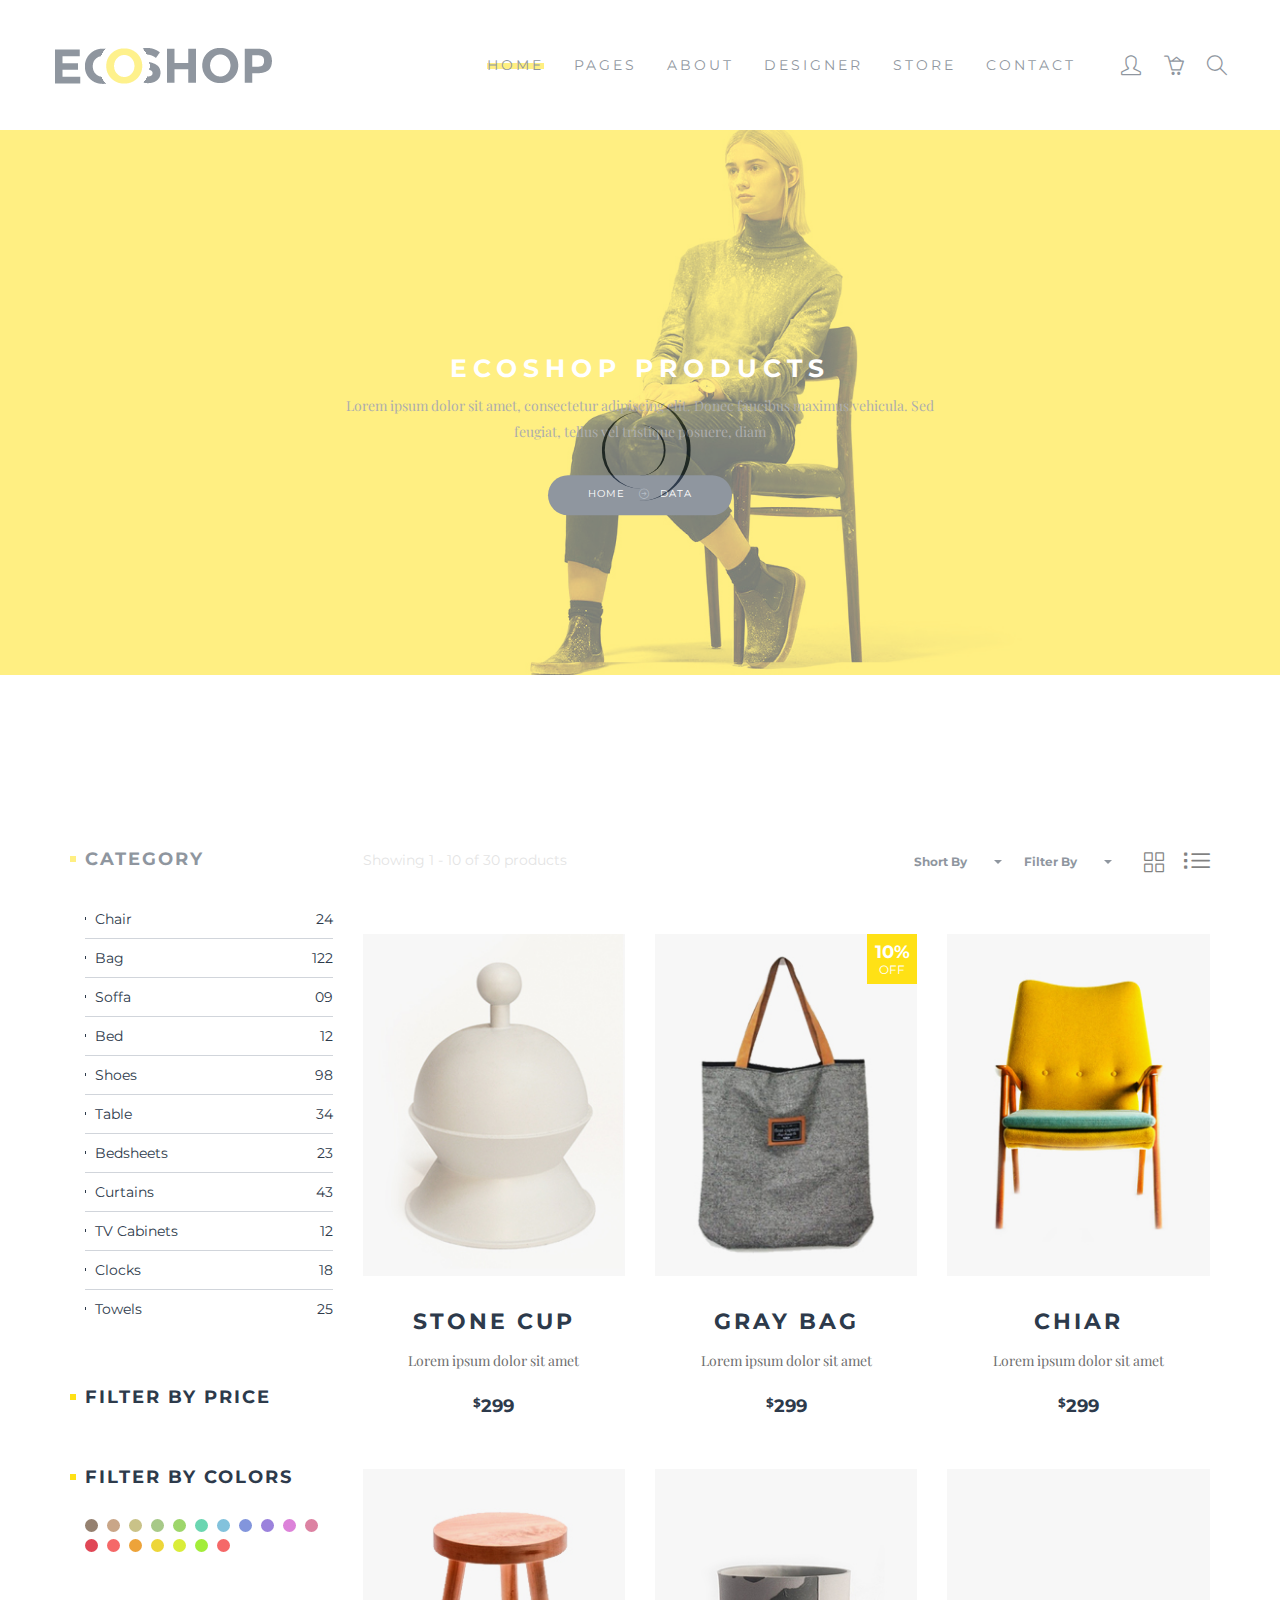
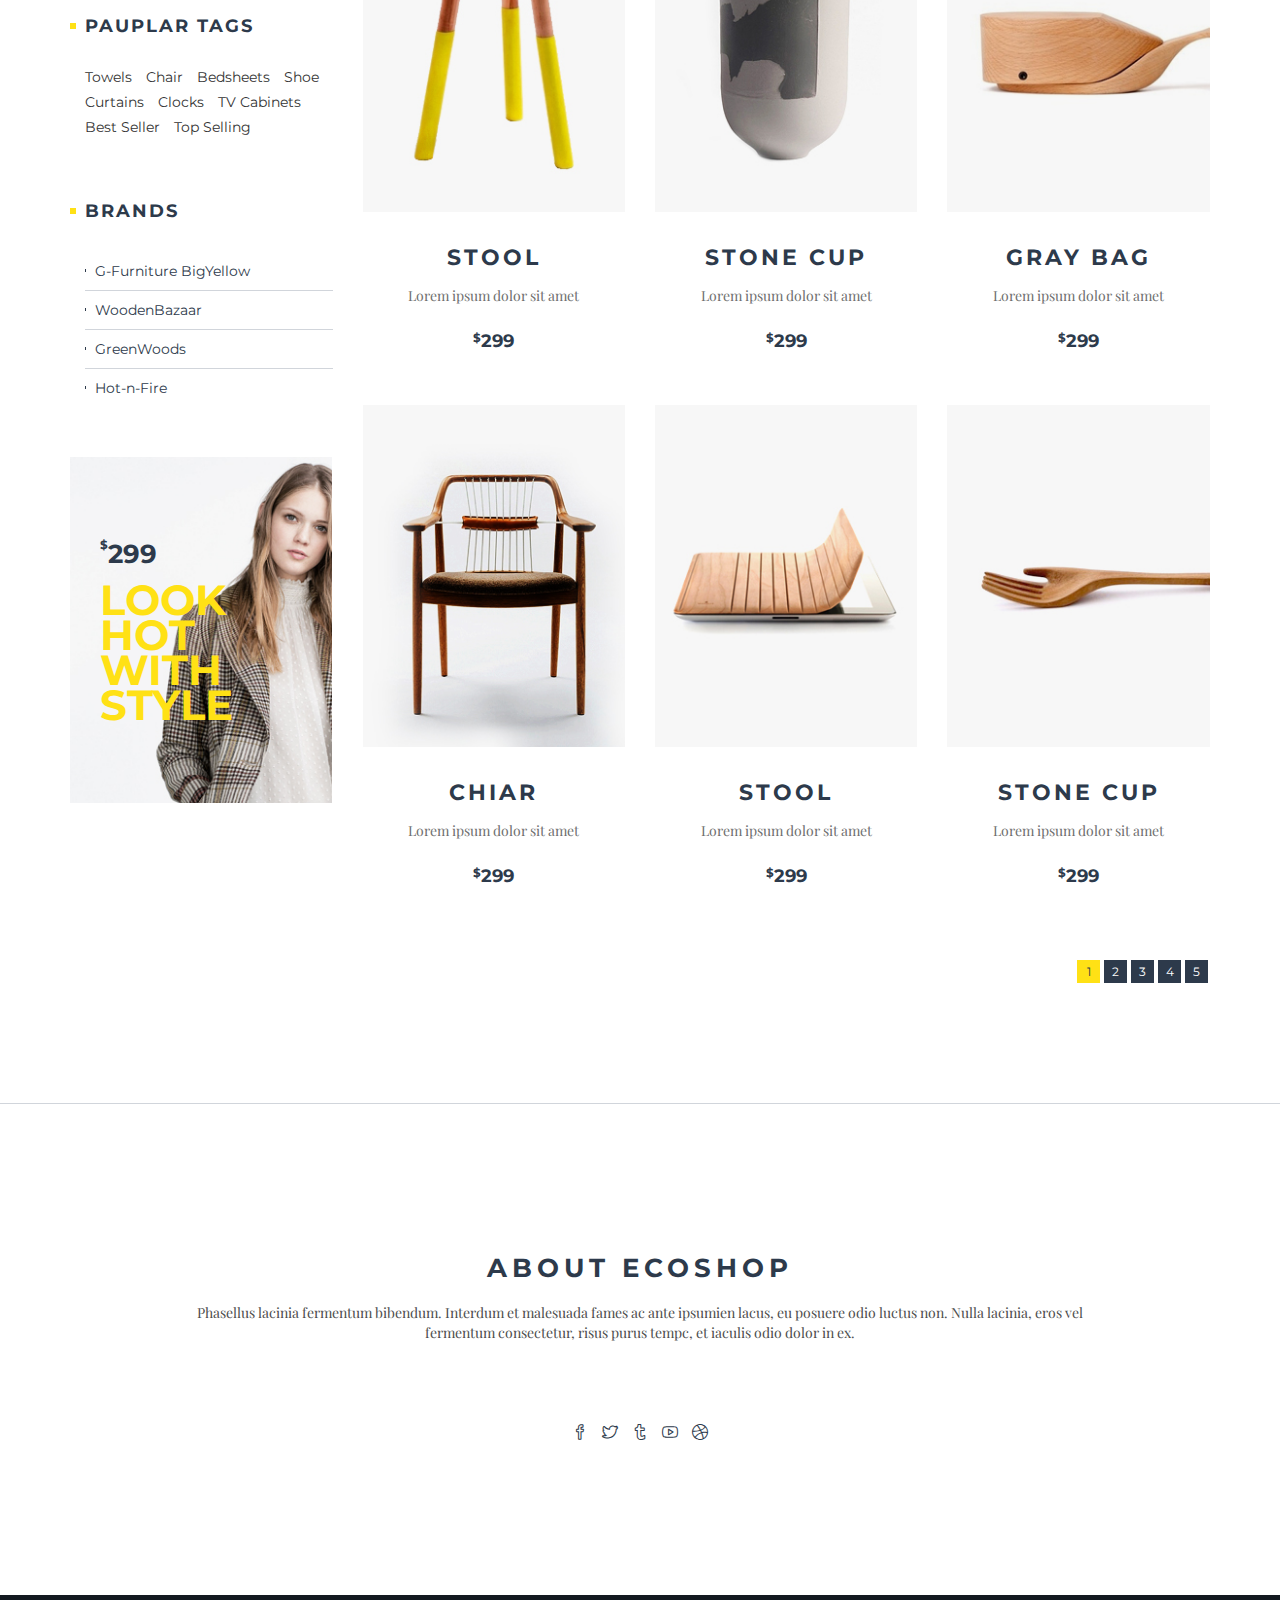
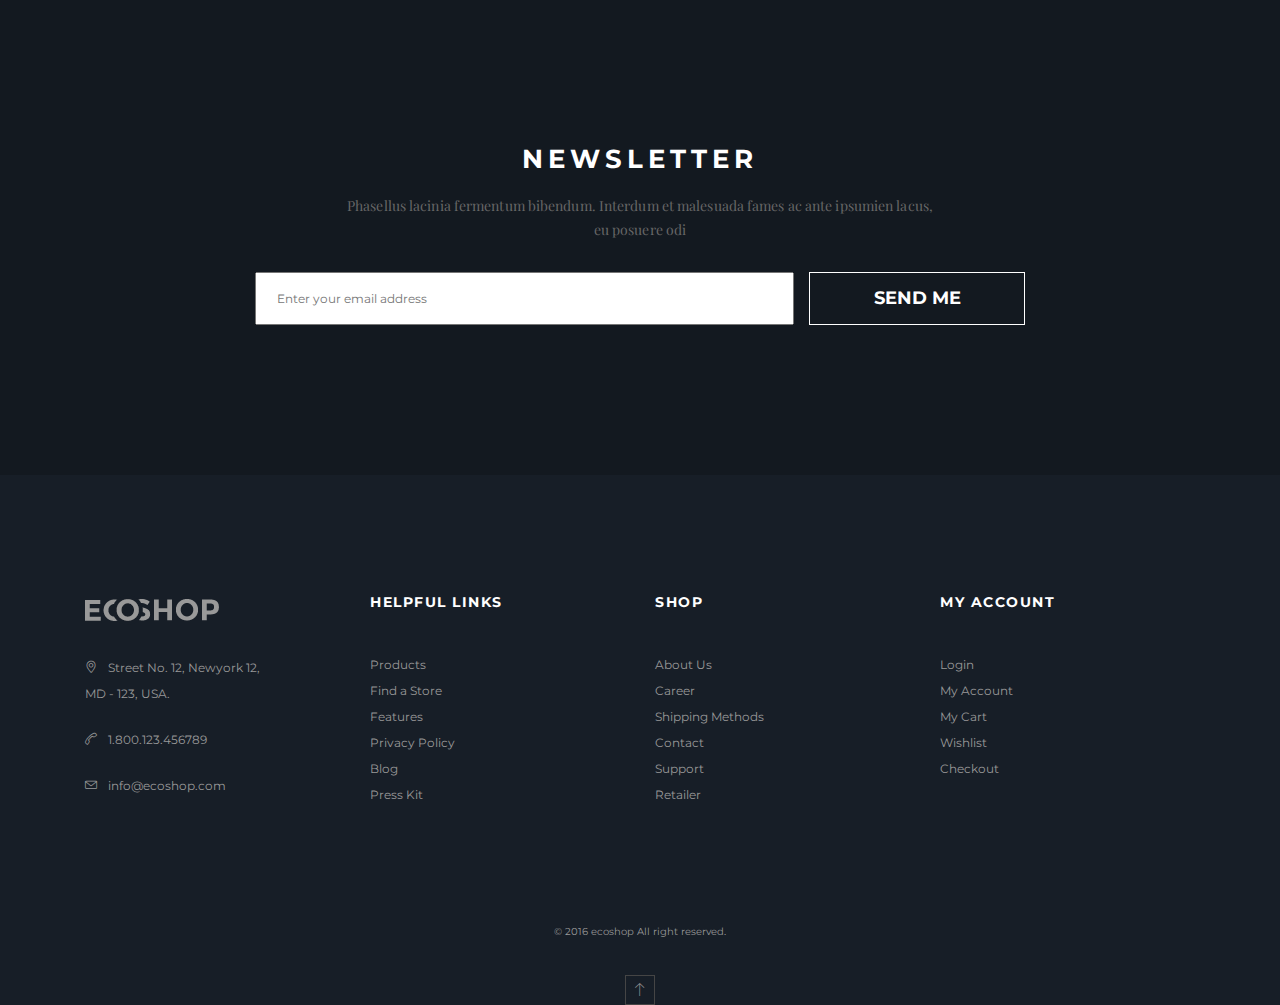
<file: top/shop_02.html>
<!DOCTYPE html>
<html lang="en">
<head>
<meta charset="utf-8">
<meta http-equiv="X-UA-Compatible" content="IE=edge">
<meta name="viewport" content="width=device-width, initial-scale=1">
<meta name="description" content="">
<meta name="author" content="M_Adnan">
<title>ECOSHOP - Multipurpose eCommerce HTML5 Template</title>

<!-- SLIDER REVOLUTION 4.x CSS SETTINGS -->
<link rel="stylesheet" type="text/css" href="rs-plugin/css/settings.css" media="screen" />

<!-- Bootstrap Core CSS -->
<link href="css/bootstrap.min.css" rel="stylesheet">

<!-- Custom CSS -->
<link href="css/font-awesome.min.css" rel="stylesheet" type="text/css">
<link href="css/ionicons.min.css" rel="stylesheet">
<link href="css/main.css" rel="stylesheet">
<link href="css/style.css" rel="stylesheet">
<link href="css/responsive.css" rel="stylesheet">

<!-- JavaScripts -->
<script src="js/modernizr.js"></script>

<!-- Online Fonts -->
<link href='https://fonts.googleapis.com/css?family=Montserrat:400,700' rel='stylesheet' type='text/css'>
<link href='https://fonts.googleapis.com/css?family=Playfair+Display:400,700,900' rel='stylesheet' type='text/css'>

<!-- HTML5 Shim and Respond.js IE8 support of HTML5 elements and media queries -->
<!-- WARNING: Respond.js doesn't work if you view the page via file:// -->
<!--[if lt IE 9]>
    <script src="https://oss.maxcdn.com/libs/html5shiv/3.7.0/html5shiv.js"></script>
    <script src="https://oss.maxcdn.com/libs/respond.js/1.4.2/respond.min.js"></script>
<![endif]-->

</head>
<body>

<!-- LOADER -->
<div id="loader">
  <div class="position-center-center">
    <div class="ldr"></div>
  </div>
</div>

<!-- Wrap -->
<div id="wrap"> 
  
  <!-- header -->
  <header>
    <div class="sticky">
      <div class="container"> 
        
        <!-- Logo -->
        <div class="logo"> <a href="index.html"><img class="img-responsive" src="images/logo.png" alt="" ></a> </div>
        <nav class="navbar ownmenu">
          <div class="navbar-header">
            <button type="button" class="navbar-toggle collapsed" data-toggle="collapse" data-target="#nav-open-btn" aria-expanded="false"> <span class="sr-only">Toggle navigation</span> <span class="icon-bar"><i class="fa fa-navicon"></i></span> </button>
          </div>
          
           <!-- NAV -->
          <div class="collapse navbar-collapse" id="nav-open-btn">
            <ul class="nav">
              <li class="dropdown active"> <a href="#." class="dropdown-toggle" data-toggle="dropdown">Home</a>
                <ul class="dropdown-menu">
                  <li> <a href="index.html">Index Default</a> </li>
                  <li> <a href="index-1.html">Index 2</a> </li>
                  <li> <a href="index-2.html">Index 3</a></li>
                  <li> <a href="index-header-1.html">Index Header 1</a></li>
                  <li> <a href="index-header-2.html">Index Header 2</a></li>
                  <li> <a href="index-header-3.html">Index Header 3</a></li>
                  <li> <a href="index-header-4.html">Index Header 4</a></li>
                </ul>
              </li>
              <li class="dropdown"> <a href="#." class="dropdown-toggle" data-toggle="dropdown">Pages</a>
                <ul class="dropdown-menu">
                  <li> <a href="shop_01.html">Shop 01 </a> </li>
                  <li> <a href="shop_02.html">Shop 02</a> </li>
                  <li> <a href="shop_03.html">Shop 03 </a> </li>
                  <li> <a href="shop_04.html">Shop 04 </a> </li>
                  <li> <a href="product-detail_01.html">Product Detail 01</a> </li>
                  <li> <a href="product-detail_02.html">Product Detail 02</a> </li>
                  <li> <a href="shopping-cart.html">Shopping Cart</a> </li>
                  <li> <a href="checkout.html">Checkout</a> </li>
                  <li> <a href="about-us_01.html">About 01</a> </li>
                  <li> <a href="about-us_02.html">About 02</a> </li>
                  <li> <a href="contact.html">Contact</a> </li>
                  <li> <a href="blog-list_01.html">Blog List 01</a> </li>
                  <li> <a href="blog-list_02.html">Blog List 02</a> </li>
                  <li> <a href="blog-list_03.html">Blog List 03 </a> </li>
                  <li> <a href="blog-detail_01.html">Blog Detail 01 </a> </li>
                </ul>
              </li>
              <li> <a href="about-us_01.html">About </a> </li>
              
              <!-- Two Link Option -->
              <li class="dropdown"> <a href="#." class="dropdown-toggle" data-toggle="dropdown">Designer</a>
                <div class="dropdown-menu two-option">
                  <div class="row">
                    <ul class="col-sm-6">
                      <li> <a href="shop_01.html">summer store</a></li>
                      <li> <a href="shop_01.html"> sarees</a></li>
                      <li> <a href="shop_01.html"> kurtas</a></li>
                      <li> <a href="shop_01.html"> shorts & tshirts</a></li>
                      <li> <a href="shop_01.html"> winter wear</a></li>
                      <li> <a href="shop_01.html"> jeans</a></li>
                      <li> <a href="shop_01.html"> bra</a></li>
                      <li> <a href="shop_01.html"> babydools</a> </li>
                    </ul>
                    <ul class="col-sm-6">
                      <li> <a href="shop_01.html">deodornts</a></li>
                      <li> <a href="shop_01.html"> skin care</a></li>
                      <li> <a href="shop_01.html"> make up</a></li>
                      <li> <a href="shop_01.html"> watch</a></li>
                      <li> <a href="shop_01.html"> siting bags</a></li>
                      <li> <a href="shop_01.html"> totes</a></li>
                      <li> <a href="shop_01.html"> gold rings</a></li>
                      <li> <a href="shop_01.html"> jewellery</a> </li>
                    </ul>
                  </div>
                </div>
              </li>
              
              <!-- MEGA MENU -->
              <li class="dropdown megamenu"> <a href="#." class="dropdown-toggle" data-toggle="dropdown">store</a>
                <div class="dropdown-menu">
                  <div class="row"> 
                    
                    <!-- Shop Pages -->
                    <div class="col-md-3">
                      <h6>Shop Pages</h6>
                      <ul>
                        <li> <a href="shop_01.html">Shop 01 </a> </li>
                        <li> <a href="shop_02.html">Shop 02</a> </li>
                        <li> <a href="shop_03.html">Shop 03 </a> </li>
                        <li> <a href="shop_04.html">Shop 04 </a> </li>
                        <li> <a href="product-detail_01.html">Product Detail 01</a> </li>
                        <li> <a href="product-detail_02.html">Product Detail 02</a> </li>
                        <li> <a href="shopping-cart.html">Shopping Cart</a> </li>
                        <li> <a href="checkout.html">Checkout</a> </li>
                      </ul>
                    </div>
                    
                    <!-- TOp Rate Products -->
                    <div class="col-md-4">
                      <h6>TOp Rate Products</h6>
                      <div class="top-rated">
                        <ul>
                          <li>
                            <div class="media-left">
                              <div class="cart-img"> <a href="#"> <img class="media-object img-responsive" src="images/cart-img-1.jpg" alt="..."> </a> </div>
                            </div>
                            <div class="media-body">
                              <h6 class="media-heading">WOOD CHAIR</h6>
                              <div class="stars"> <i class="fa fa-star"></i> <i class="fa fa-star"></i> <i class="fa fa-star"></i> <i class="fa fa-star"></i> <i class="fa fa-star"></i> </div>
                              <span class="price">129.00 USD</span> </div>
                          </li>
                          <li>
                            <div class="media-left">
                              <div class="cart-img"> <a href="#"> <img class="media-object img-responsive" src="images/cart-img-2.jpg" alt="..."> </a> </div>
                            </div>
                            <div class="media-body">
                              <h6 class="media-heading">STOOL</h6>
                              <div class="stars"> <i class="fa fa-star"></i> <i class="fa fa-star"></i> <i class="fa fa-star"></i> <i class="fa fa-star"></i> <i class="fa fa-star"></i> </div>
                              <span class="price">129.00 USD</span> </div>
                          </li>
                          <li>
                            <div class="media-left">
                              <div class="cart-img"> <a href="#"> <img class="media-object img-responsive" src="images/cart-img-3.jpg" alt="..."> </a> </div>
                            </div>
                            <div class="media-body">
                              <h6 class="media-heading">WOOD SPOON</h6>
                              <div class="stars"> <i class="fa fa-star"></i> <i class="fa fa-star"></i> <i class="fa fa-star"></i> <i class="fa fa-star"></i> <i class="fa fa-star"></i> </div>
                              <span class="price">129.00 USD</span> </div>
                          </li>
                        </ul>
                      </div>
                    </div>
                    
                    <!-- New Arrival -->
                    <div class="col-md-5">
                      <h5>NEW ARRIVAL 2016 <span>(Best Collection)</span></h5>
                      <img class="nav-img" src="images/nav-img.png" alt="" >
                      <p>Lorem ipsum dolor sit amet,<br>
                        consectetur adipiscing elit. <br>
                        Donec faucibus maximus<br>
                        vehicula.</p>
                      <a href="#." class="btn btn-small btn-round">SHOP NOW</a> </div>
                  </div>
                </div>
              </li>
              <li> <a href="contact.html"> contact</a> </li>
            </ul>
          </div>
          
          <!-- Nav Right -->
          <div class="nav-right">
            <ul class="navbar-right">
              
              <!-- USER INFO -->
              <li class="dropdown user-acc"> <a href="#" class="dropdown-toggle" data-toggle="dropdown" role="button" ><i class="icon-user"></i> </a>
                <ul class="dropdown-menu">
                  <li>
                    <h6>HELLO! Jhon Smith</h6>
                  </li>
                  <li><a href="#">MY CART</a></li>
                  <li><a href="#">ACCOUNT INFO</a></li>
                  <li><a href="#">LOG OUT</a></li>
                </ul>
              </li>
              
              <!-- USER BASKET -->
              <li class="dropdown user-basket"> <a href="#" class="dropdown-toggle" data-toggle="dropdown" role="button" aria-haspopup="true" aria-expanded="true"><i class="icon-basket-loaded"></i> </a>
                <ul class="dropdown-menu">
                  <li>
                    <div class="media-left">
                      <div class="cart-img"> <a href="#"> <img class="media-object img-responsive" src="images/cart-img-1.jpg" alt="..."> </a> </div>
                    </div>
                    <div class="media-body">
                      <h6 class="media-heading">WOOD CHAIR</h6>
                      <span class="price">129.00 USD</span> <span class="qty">QTY: 01</span> </div>
                  </li>
                  <li>
                    <div class="media-left">
                      <div class="cart-img"> <a href="#"> <img class="media-object img-responsive" src="images/cart-img-2.jpg" alt="..."> </a> </div>
                    </div>
                    <div class="media-body">
                      <h6 class="media-heading">WOOD STOOL</h6>
                      <span class="price">129.00 USD</span> <span class="qty">QTY: 01</span> </div>
                  </li>
                  <li>
                    <h5 class="text-center">SUBTOTAL: 258.00 USD</h5>
                  </li>
                  <li class="margin-0">
                    <div class="row">
                      <div class="col-xs-6"> <a href="shopping-cart.html" class="btn">VIEW CART</a></div>
                      <div class="col-xs-6 "> <a href="checkout.html" class="btn">CHECK OUT</a></div>
                    </div>
                  </li>
                </ul>
              </li>
              
              <!-- SEARCH BAR -->
              <li class="dropdown"> <a href="javascript:void(0);" class="search-open"><i class=" icon-magnifier"></i></a>
                <div class="search-inside animated bounceInUp"> <i class="icon-close search-close"></i>
                  <div class="search-overlay"></div>
                  <div class="position-center-center">
                    <div class="search">
                      <form>
                        <input type="search" placeholder="Search Shop">
                        <button type="submit"><i class="icon-check"></i></button>
                      </form>
                    </div>
                  </div>
                </div>
              </li>
            </ul>
          </div>
        </nav>
      </div>
    </div>
  </header>
  
  <!--======= SUB BANNER =========-->
  <section class="sub-bnr" data-stellar-background-ratio="0.5">
    <div class="position-center-center">
      <div class="container">
        <h4>ECOSHOP PRODUCTS</h4>
        <p>Lorem ipsum dolor sit amet, consectetur adipiscing elit. Donec faucibus maximus vehicula. 
          Sed feugiat, tellus vel tristique posuere, diam</p>
        <ol class="breadcrumb">
          <li><a href="#">Home</a></li>
          <li class="active">Data</li>
        </ol>
      </div>
    </div>
  </section>
  
  <!-- Content -->
  <div id="content"> 
    
    <!-- Products -->
    <section class="shop-page padding-top-100 padding-bottom-100">
      <div class="container">
        <div class="row"> 
          
          <!-- Shop SideBar -->
          <div class="col-sm-3">
            <div class="shop-sidebar"> 
              
              <!-- Category -->
              <h5 class="shop-tittle margin-bottom-30">category</h5>
              <ul class="shop-cate">
                <li><a href="#."> Chair <span>24</span></a></li>
                <li><a href="#."> Bag <span>122</span></a></li>
                <li><a href="#."> Soffa <span>09</span></a></li>
                <li><a href="#."> Bed <span>12</span></a></li>
                <li><a href="#."> Shoes <span>98</span></a></li>
                <li><a href="#."> Table <span>34</span></a></li>
                <li><a href="#."> Bedsheets <span>23</span></a></li>
                <li><a href="#."> Curtains <span>43</span></a></li>
                <li><a href="#."> TV Cabinets <span>12</span></a></li>
                <li><a href="#."> Clocks <span>18</span></a></li>
                <li><a href="#."> Towels <span>25</span></a></li>
              </ul>
              
              <!-- FILTER BY PRICE -->
              <h5 class="shop-tittle margin-top-60 margin-bottom-30">FILTER BY PRICE</h5>
              
              <!-- TAGS -->
              <h5 class="shop-tittle margin-top-60 margin-bottom-30">FILTER BY COLORS</h5>
              <ul class="colors">
                <li><a href="#." style="background:#958170;"></a></li>
                <li><a href="#." style="background:#c9a688;"></a></li>
                <li><a href="#." style="background:#c9c288;"></a></li>
                <li><a href="#." style="background:#a7c988;"></a></li>
                <li><a href="#." style="background:#9ed66b;"></a></li>
                <li><a href="#." style="background:#6bd6b1;"></a></li>
                <li><a href="#." style="background:#82c2dc;"></a></li>
                <li><a href="#." style="background:#8295dc;"></a></li>
                <li><a href="#." style="background:#9b82dc;"></a></li>
                <li><a href="#." style="background:#dc82d9;"></a></li>
                <li><a href="#." style="background:#dc82a2;"></a></li>
                <li><a href="#." style="background:#e04756;"></a></li>
                <li><a href="#." style="background:#f56868;"></a></li>
                <li><a href="#." style="background:#eda339;"></a></li>
                <li><a href="#." style="background:#edd639;"></a></li>
                <li><a href="#." style="background:#daed39;"></a></li>
                <li><a href="#." style="background:#a3ed39;"></a></li>
                <li><a href="#." style="background:#f56868;"></a></li>
              </ul>
              
              <!-- TAGS -->
              <h5 class="shop-tittle margin-top-60 margin-bottom-30">PAUPLAR TAGS</h5>
              <ul class="shop-tags">
                <li><a href="#.">Towels</a></li>
                <li><a href="#.">Chair</a></li>
                <li><a href="#.">Bedsheets</a></li>
                <li><a href="#.">Shoe</a></li>
                <li><a href="#.">Curtains</a></li>
                <li><a href="#.">Clocks</a></li>
                <li><a href="#.">TV Cabinets</a></li>
                <li><a href="#.">Best Seller</a></li>
                <li><a href="#.">Top Selling</a></li>
              </ul>
              
              <!-- BRAND -->
              <h5 class="shop-tittle margin-top-60 margin-bottom-30">brands</h5>
              <ul class="shop-cate">
                <li><a href="#."> G-Furniture
                  BigYellow</a></li>
                <li><a href="#."> WoodenBazaar</a></li>
                <li><a href="#."> GreenWoods</a></li>
                <li><a href="#."> Hot-n-Fire </a></li>
              </ul>
              
              <!-- SIDE BACR BANER -->
              <div class="side-bnr margin-top-50"> <img class="img-responsive" src="images/sidebar-bnr.jpg" alt="">
                <div class="position-center-center"> <span class="price"><small>$</small>299</span>
                  <div class="bnr-text">look
                    hot
                    with
                    style</div>
                </div>
              </div>
            </div>
          </div>
          
          <!-- Item Content -->
          <div class="col-sm-9">
            <div class="item-display">
              <div class="row">
                <div class="col-xs-6"> <span class="product-num">Showing 1 - 10 of 30 products</span> </div>
                
                <!-- Products Select -->
                <div class="col-xs-6">
                  <div class="pull-right"> 
                    
                    <!-- Short By -->
                    <select class="selectpicker">
                      <option>Short By</option>
                      <option>Short By</option>
                      <option>Short By</option>
                    </select>
                    <!-- Filter By -->
                    <select class="selectpicker">
                      <option>Filter By</option>
                      <option>Short By</option>
                      <option>Short By</option>
                    </select>
                    
                    <!-- GRID & LIST --> 
                    <a href="#." class="grid-style"><i class="icon-grid"></i></a> <a href="#." class="list-style"><i class="icon-list"></i></a> </div>
                </div>
              </div>
            </div>
            
            <!-- Popular Item Slide -->
            <div class="papular-block row single-img-demos"> 
              
              <!-- Item -->
              <div class="col-md-4">
                <div class="item"> 
                  <!-- Item img -->
                  <div class="item-img"> <img class="img-1" src="images/product-2-1.jpg" alt="" >
                    <!-- Overlay -->
                    <div class="overlay">
                      <div class="position-center-center">
                        <div class="inn"><a href="images/product-2-1.jpg" data-lighter><i class="icon-magnifier"></i></a> <a href="#."><i class="icon-basket"></i></a> <a href="#." ><i class="icon-heart"></i></a></div>
                      </div>
                    </div>
                  </div>
                  <!-- Item Name -->
                  <div class="item-name"> <a href="#.">stone cup</a>
                    <p>Lorem ipsum dolor sit amet</p>
                  </div>
                  <!-- Price --> 
                  <span class="price"><small>$</small>299</span> </div>
              </div>
              
              <!-- Item -->
              <div class="col-md-4">
                <div class="item"> 
                  <!-- Sale Tags -->
                  <div class="on-sale"> 10% <span>OFF</span> </div>
                  
                  <!-- Item img -->
                  <div class="item-img"> <img class="img-1" src="images/product-2-2.jpg" alt="" >
                    <!-- Overlay -->
                    <div class="overlay">
                      <div class="position-center-center">
                        <div class="inn"><a href="images/product-2-2.jpg" data-lighter><i class="icon-magnifier"></i></a> <a href="#."><i class="icon-basket"></i></a> <a href="#." ><i class="icon-heart"></i></a></div>
                      </div>
                    </div>
                  </div>
                  <!-- Item Name -->
                  <div class="item-name"> <a href="#.">gray bag</a>
                    <p>Lorem ipsum dolor sit amet</p>
                  </div>
                  <!-- Price --> 
                  <span class="price"><small>$</small>299</span> </div>
              </div>
              
              <!-- Item -->
              <div class="col-md-4">
                <div class="item"> 
                  <!-- Item img -->
                  <div class="item-img"> <img class="img-1" src="images/product-2-3.jpg" alt="" >
                    <!-- Overlay -->
                    <div class="overlay">
                      <div class="position-center-center">
                        <div class="inn"><a href="images/product-2-3.jpg" data-lighter><i class="icon-magnifier"></i></a> <a href="#."><i class="icon-basket"></i></a> <a href="#." ><i class="icon-heart"></i></a></div>
                      </div>
                    </div>
                  </div>
                  <!-- Item Name -->
                  <div class="item-name"> <a href="#.">chiar</a>
                    <p>Lorem ipsum dolor sit amet</p>
                  </div>
                  <!-- Price --> 
                  <span class="price"><small>$</small>299</span> </div>
              </div>
              
              <!-- Item -->
              <div class="col-md-4">
                <div class="item"> 
                  <!-- Item img -->
                  <div class="item-img"> <img class="img-1" src="images/product-2-4.jpg" alt="" >
                    <!-- Overlay -->
                    <div class="overlay">
                      <div class="position-center-center">
                        <div class="inn"><a href="images/product-2-4.jpg" data-lighter><i class="icon-magnifier"></i></a> <a href="#."><i class="icon-basket"></i></a> <a href="#." ><i class="icon-heart"></i></a></div>
                      </div>
                    </div>
                  </div>
                  <!-- Item Name -->
                  <div class="item-name"> <a href="#.">STool</a>
                    <p>Lorem ipsum dolor sit amet</p>
                  </div>
                  <!-- Price --> 
                  <span class="price"><small>$</small>299</span> </div>
              </div>
              
              <!-- Item -->
              <div class="col-md-4">
                <div class="item"> 
                  <!-- Item img -->
                  <div class="item-img"> <img class="img-1" src="images/product-5.jpg" alt="" >
                    <!-- Overlay -->
                    <div class="overlay">
                      <div class="position-center-center">
                        <div class="inn"><a href="images/product-5.jpg" data-lighter><i class="icon-magnifier"></i></a> <a href="#."><i class="icon-basket"></i></a> <a href="#." ><i class="icon-heart"></i></a></div>
                      </div>
                    </div>
                  </div>
                  <!-- Item Name -->
                  <div class="item-name"> <a href="#.">stone cup</a>
                    <p>Lorem ipsum dolor sit amet</p>
                  </div>
                  <!-- Price --> 
                  <span class="price"><small>$</small>299</span> </div>
              </div>
              
              <!-- Item -->
              <div class="col-md-4">
                <div class="item"> 
                  <!-- Item img -->
                  <div class="item-img"> <img class="img-1" src="images/product-6.jpg" alt="" >
                    <!-- Overlay -->
                    <div class="overlay">
                      <div class="position-center-center">
                        <div class="inn"><a href="images/product-6.jpg" data-lighter><i class="icon-magnifier"></i></a> <a href="#."><i class="icon-basket"></i></a> <a href="#." ><i class="icon-heart"></i></a></div>
                      </div>
                    </div>
                  </div>
                  <!-- Item Name -->
                  <div class="item-name"> <a href="#.">gray bag</a>
                    <p>Lorem ipsum dolor sit amet</p>
                  </div>
                  <!-- Price --> 
                  <span class="price"><small>$</small>299</span> </div>
              </div>
              
              <!-- Item -->
              <div class="col-md-4">
                <div class="item"> 
                  <!-- Item img -->
                  <div class="item-img"> <img class="img-1" src="images/product-7.jpg" alt="" >
                    <!-- Overlay -->
                    <div class="overlay">
                      <div class="position-center-center">
                        <div class="inn"><a href="images/product-7.jpg" data-lighter><i class="icon-magnifier"></i></a> <a href="#."><i class="icon-basket"></i></a> <a href="#." ><i class="icon-heart"></i></a></div>
                      </div>
                    </div>
                  </div>
                  <!-- Item Name -->
                  <div class="item-name"> <a href="#.">chiar</a>
                    <p>Lorem ipsum dolor sit amet</p>
                  </div>
                  <!-- Price --> 
                  <span class="price"><small>$</small>299</span> </div>
              </div>
              
              <!-- Item -->
              <div class="col-md-4">
                <div class="item"> 
                  <!-- Item img -->
                  <div class="item-img"> <img class="img-1" src="images/product-8.jpg" alt="" >
                    <!-- Overlay -->
                    <div class="overlay">
                      <div class="position-center-center">
                        <div class="inn"><a href="images/product-8.jpg" data-lighter><i class="icon-magnifier"></i></a> <a href="#."><i class="icon-basket"></i></a> <a href="#." ><i class="icon-heart"></i></a></div>
                      </div>
                    </div>
                  </div>
                  <!-- Item Name -->
                  <div class="item-name"> <a href="#.">STool</a>
                    <p>Lorem ipsum dolor sit amet</p>
                  </div>
                  <!-- Price --> 
                  <span class="price"><small>$</small>299</span> </div>
              </div>
              
              <!-- Item -->
              <div class="col-md-4">
                <div class="item"> 
                  <!-- Item img -->
                  <div class="item-img"> <img class="img-1" src="images/product-9.jpg" alt="" >
                    <!-- Overlay -->
                    <div class="overlay">
                      <div class="position-center-center">
                        <div class="inn"><a href="images/product-9.jpg" data-lighter><i class="icon-magnifier"></i></a> <a href="#."><i class="icon-basket"></i></a> <a href="#." ><i class="icon-heart"></i></a></div>
                      </div>
                    </div>
                  </div>
                  <!-- Item Name -->
                  <div class="item-name"> <a href="#.">stone cup</a>
                    <p>Lorem ipsum dolor sit amet</p>
                  </div>
                  <!-- Price --> 
                  <span class="price"><small>$</small>299</span> </div>
              </div>
            </div>
            
            <!-- Pagination -->
            <ul class="pagination">
              <li class="active"><a href="#">1</a></li>
              <li><a href="#">2</a></li>
              <li><a href="#">3</a></li>
              <li><a href="#">4</a></li>
              <li><a href="#">5</a></li>
            </ul>
          </div>
        </div>
      </div>
    </section>
    
    <!-- About -->
    <section class="small-about padding-top-150 padding-bottom-150">
      <div class="container"> 
        
        <!-- Main Heading -->
        <div class="heading text-center">
          <h4>about ecoshop</h4>
          <p>Phasellus lacinia fermentum bibendum. Interdum et malesuada fames ac ante ipsumien lacus, eu posuere odio luctus non. Nulla lacinia,
            eros vel fermentum consectetur, risus purus tempc, et iaculis odio dolor in ex. </p>
        </div>
        
        <!-- Social Icons -->
        <ul class="social_icons">
          <li><a href="#."><i class="icon-social-facebook"></i></a></li>
          <li><a href="#."><i class="icon-social-twitter"></i></a></li>
          <li><a href="#."><i class="icon-social-tumblr"></i></a></li>
          <li><a href="#."><i class="icon-social-youtube"></i></a></li>
          <li><a href="#."><i class="icon-social-dribbble"></i></a></li>
        </ul>
      </div>
    </section>
    
    <!-- News Letter -->
    <section class="news-letter padding-top-150 padding-bottom-150">
      <div class="container">
        <div class="heading light-head text-center margin-bottom-30">
          <h4>NEWSLETTER</h4>
          <span>Phasellus lacinia fermentum bibendum. Interdum et malesuada fames ac ante ipsumien lacus, eu posuere odi </span> </div>
        <form>
          <input type="email" placeholder="Enter your email address" required>
          <button type="submit">SEND ME</button>
        </form>
      </div>
    </section>
  </div>
  
  <!--======= FOOTER =========-->
  <footer>
    <div class="container"> 
      
      <!-- ABOUT Location -->
      <div class="col-md-3">
        <div class="about-footer"> <img class="margin-bottom-30" src="images/logo-foot.png" alt="" >
          <p><i class="icon-pointer"></i> Street No. 12, Newyork 12, <br>
            MD - 123, USA.</p>
          <p><i class="icon-call-end"></i> 1.800.123.456789</p>
          <p><i class="icon-envelope"></i> info@ecoshop.com</p>
        </div>
      </div>
      
      <!-- HELPFUL LINKS -->
      <div class="col-md-3">
        <h6>HELPFUL LINKS</h6>
        <ul class="link">
          <li><a href="#."> Products</a></li>
          <li><a href="#."> Find a Store</a></li>
          <li><a href="#."> Features</a></li>
          <li><a href="#."> Privacy Policy</a></li>
          <li><a href="#."> Blog</a></li>
          <li><a href="#."> Press Kit </a></li>
        </ul>
      </div>
      
      <!-- SHOP -->
      <div class="col-md-3">
        <h6>SHOP</h6>
        <ul class="link">
          <li><a href="#."> About Us</a></li>
          <li><a href="#."> Career</a></li>
          <li><a href="#."> Shipping Methods</a></li>
          <li><a href="#."> Contact</a></li>
          <li><a href="#."> Support</a></li>
          <li><a href="#."> Retailer</a></li>
        </ul>
      </div>
      
      <!-- MY ACCOUNT -->
      <div class="col-md-3">
        <h6>MY ACCOUNT</h6>
        <ul class="link">
          <li><a href="#."> Login</a></li>
          <li><a href="#."> My Account</a></li>
          <li><a href="#."> My Cart</a></li>
          <li><a href="#."> Wishlist</a></li>
          <li><a href="#."> Checkout</a></li>
        </ul>
      </div>
      
      <!-- Rights -->
      
      <div class="rights">
        <p>©  2016 ecoshop All right reserved. </p>
        <div class="scroll"> <a href="#wrap" class="go-up"><i class="lnr lnr-arrow-up"></i></a> </div>
      </div>
    </div>
  </footer>
  
  <!--======= RIGHTS =========--> 
  
</div>
<script src="js/jquery-1.11.3.min.js"></script> 
<script src="js/bootstrap.min.js"></script> 
<script src="js/own-menu.js"></script> 
<script src="js/jquery.lighter.js"></script> 
<script src="js/owl.carousel.min.js"></script> 

<!-- SLIDER REVOLUTION 4.x SCRIPTS  --> 
<script type="text/javascript" src="rs-plugin/js/jquery.tp.t.min.js"></script> 
<script type="text/javascript" src="rs-plugin/js/jquery.tp.min.js"></script> 
<script src="js/main.js"></script> 
<script src="js/main.js"></script>
</body>
</html>
</file>
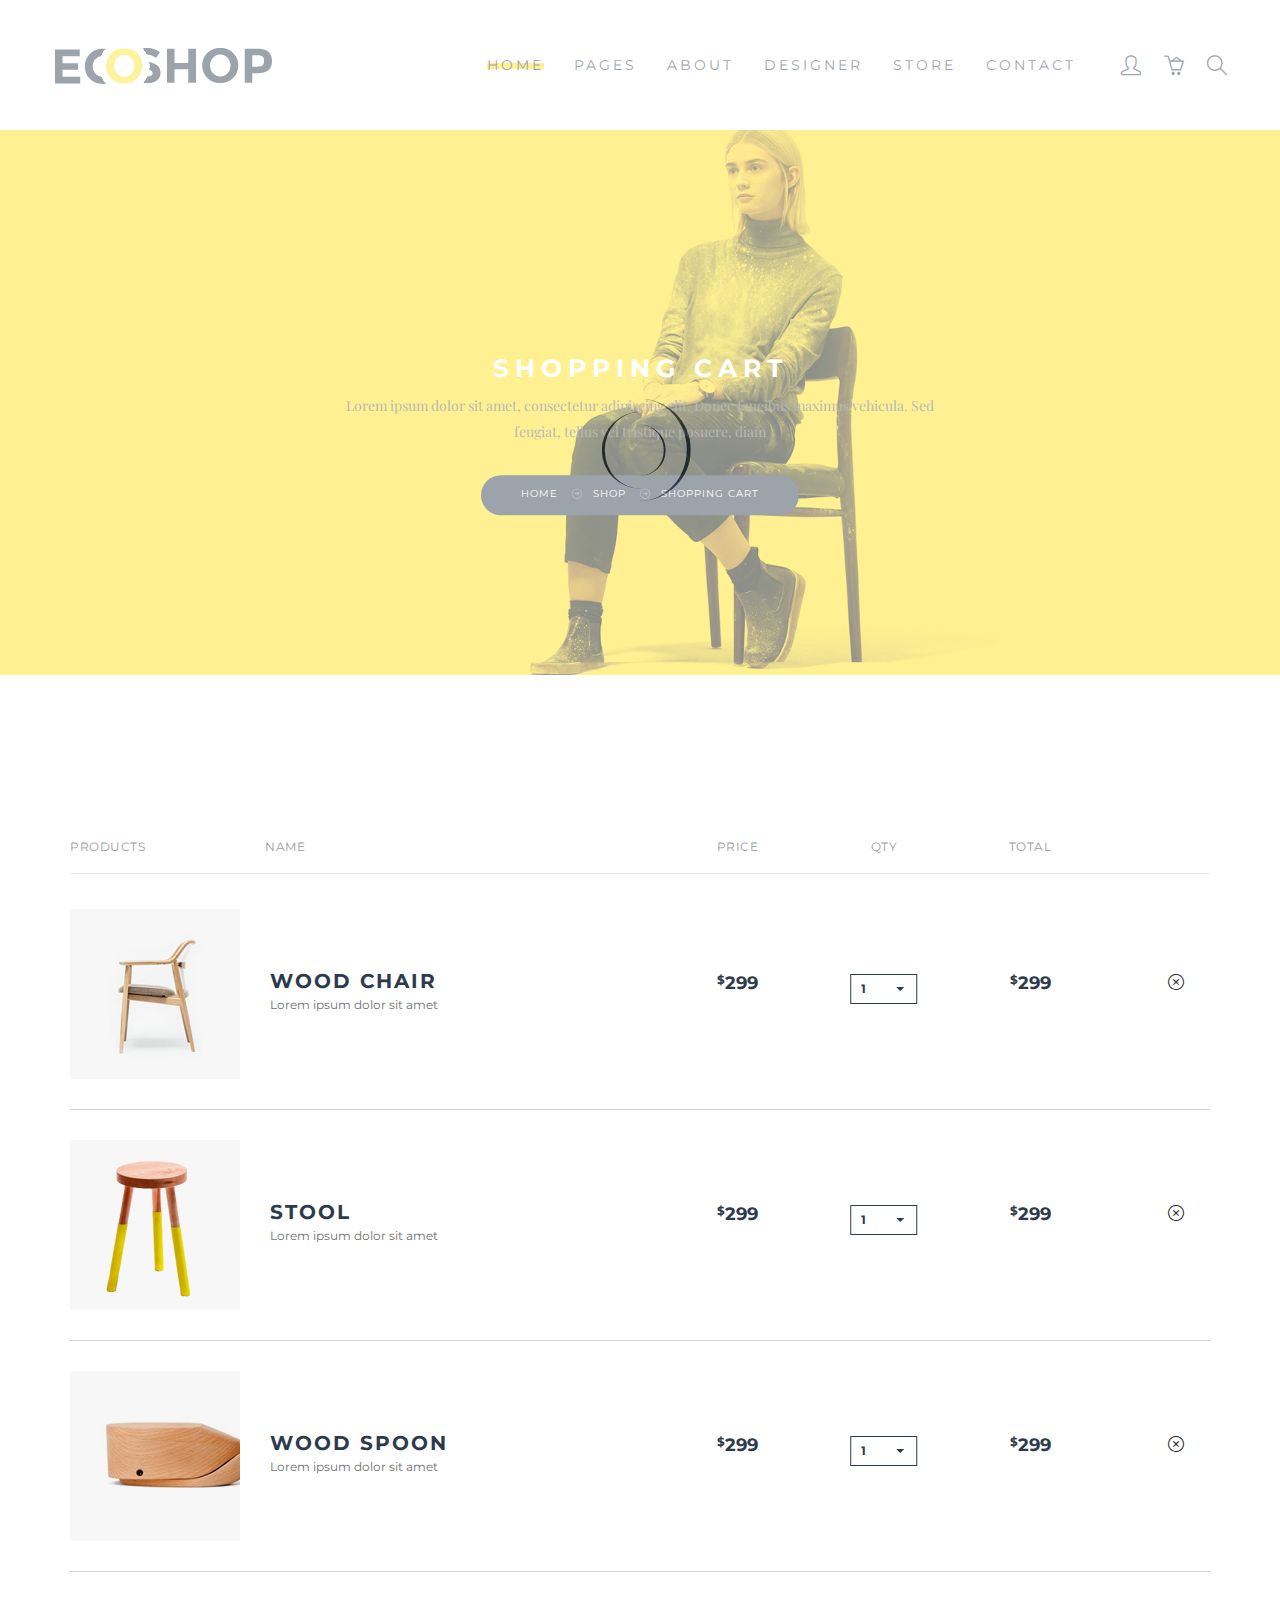
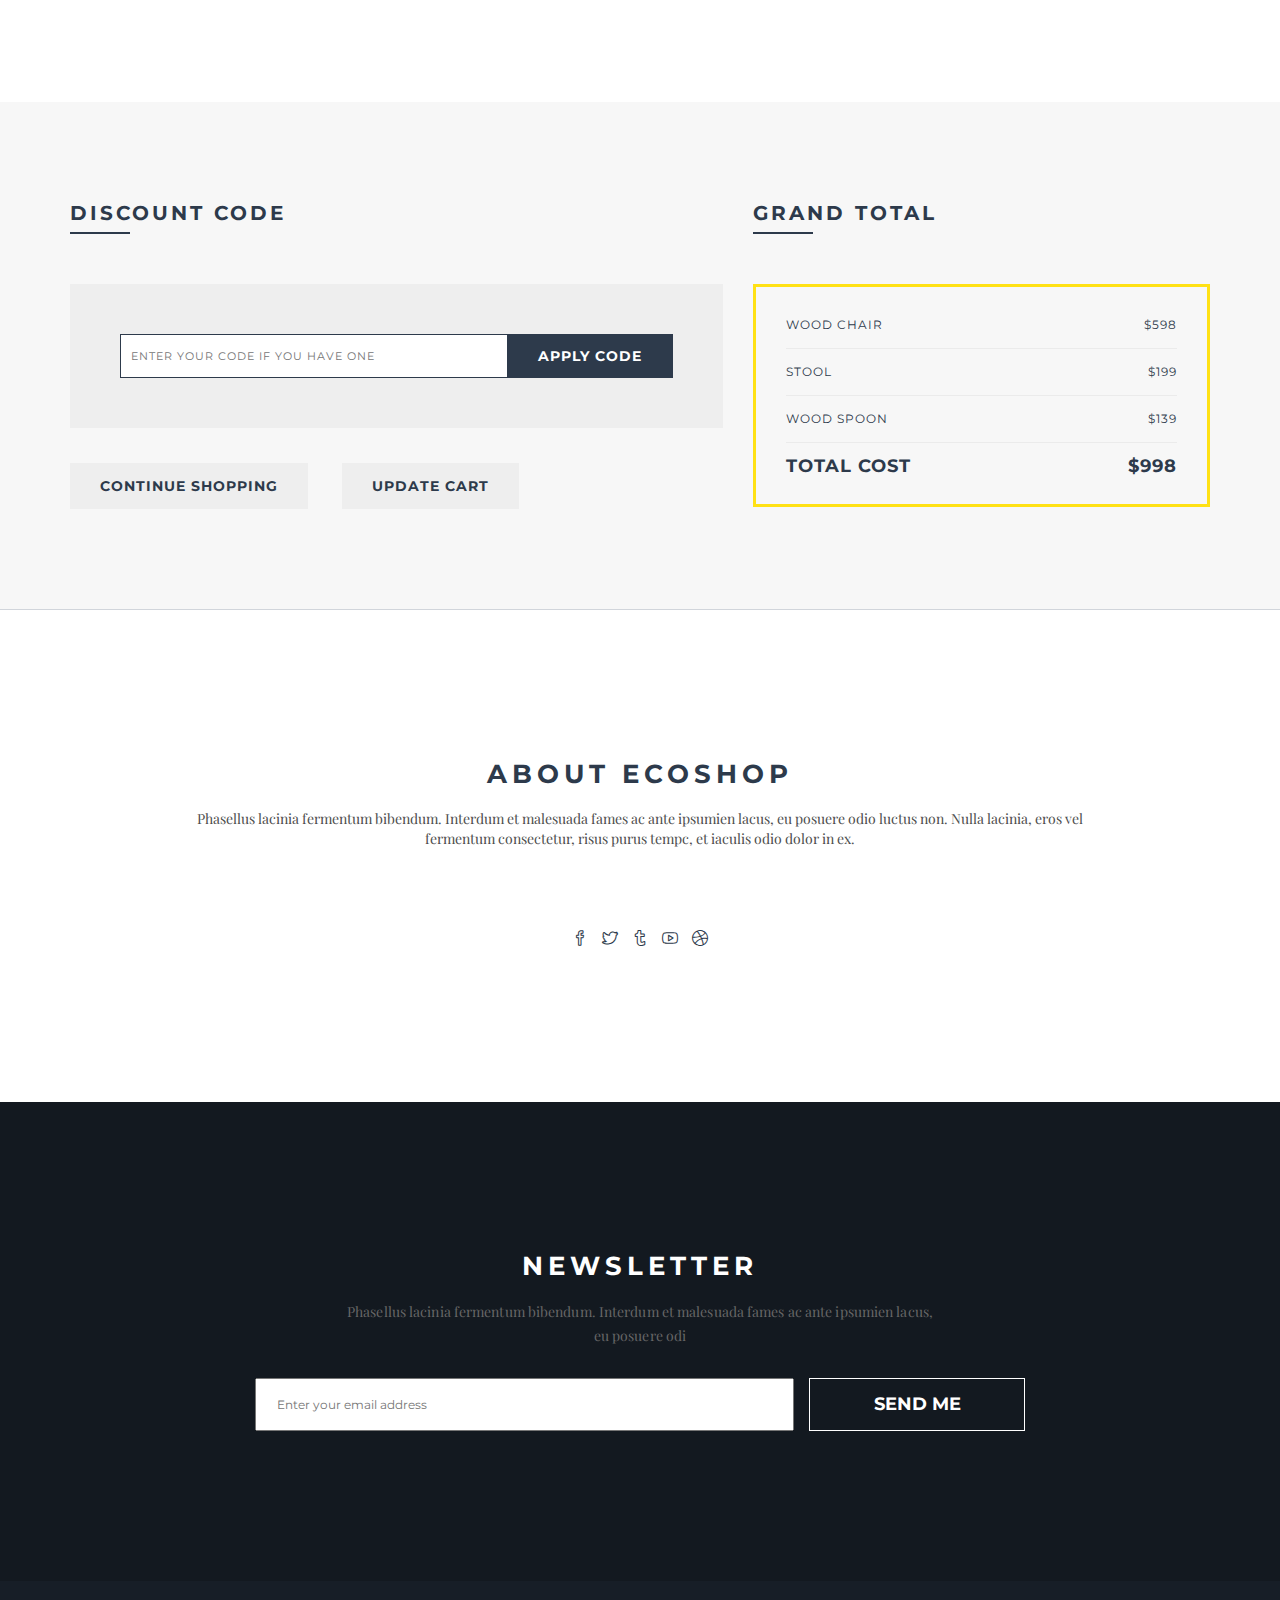
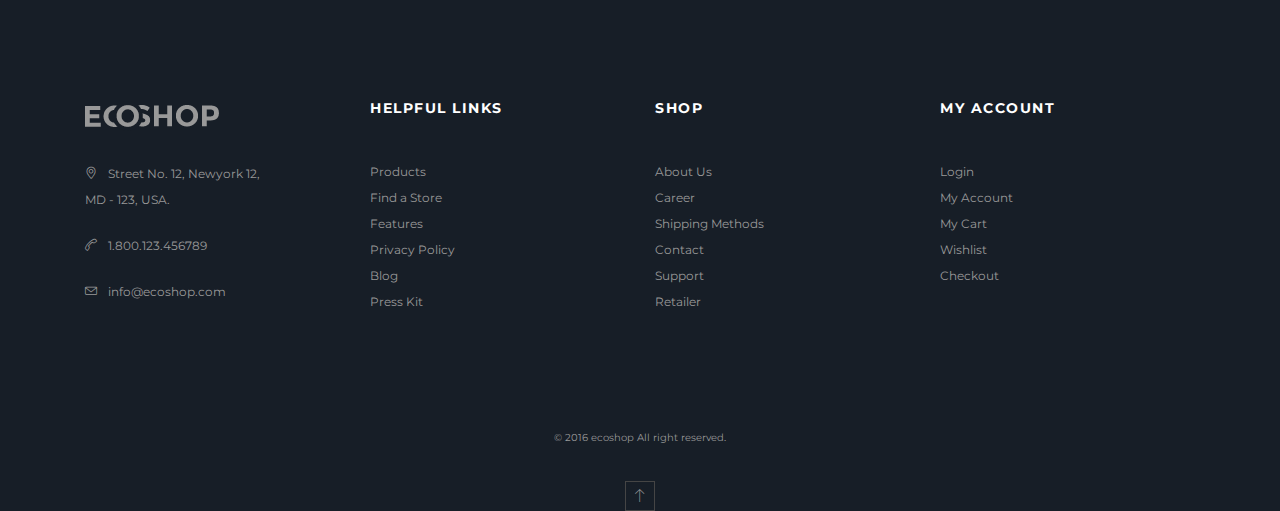
<file: top/shopping-cart.html>
<!DOCTYPE html>
<html lang="en">
<head>
<meta charset="utf-8">
<meta http-equiv="X-UA-Compatible" content="IE=edge">
<meta name="viewport" content="width=device-width, initial-scale=1">
<meta name="description" content="">
<meta name="author" content="M_Adnan">
<title>ECOSHOP - Multipurpose eCommerce HTML5 Template</title>

<!-- SLIDER REVOLUTION 4.x CSS SETTINGS -->
<link rel="stylesheet" type="text/css" href="rs-plugin/css/settings.css" media="screen" />

<!-- Bootstrap Core CSS -->
<link href="css/bootstrap.min.css" rel="stylesheet">

<!-- Custom CSS -->
<link href="css/font-awesome.min.css" rel="stylesheet" type="text/css">
<link href="css/ionicons.min.css" rel="stylesheet">
<link href="css/main.css" rel="stylesheet">
<link href="css/style.css" rel="stylesheet">
<link href="css/responsive.css" rel="stylesheet">

<!-- JavaScripts -->
<script src="js/modernizr.js"></script>

<!-- Online Fonts -->
<link href='https://fonts.googleapis.com/css?family=Montserrat:400,700' rel='stylesheet' type='text/css'>
<link href='https://fonts.googleapis.com/css?family=Playfair+Display:400,700,900' rel='stylesheet' type='text/css'>

<!-- HTML5 Shim and Respond.js IE8 support of HTML5 elements and media queries -->
<!-- WARNING: Respond.js doesn't work if you view the page via file:// -->
<!--[if lt IE 9]>
    <script src="https://oss.maxcdn.com/libs/html5shiv/3.7.0/html5shiv.js"></script>
    <script src="https://oss.maxcdn.com/libs/respond.js/1.4.2/respond.min.js"></script>
<![endif]-->

</head>
<body>

<!-- LOADER -->
<div id="loader">
  <div class="position-center-center">
    <div class="ldr"></div>
  </div>
</div>

<!-- Wrap -->
<div id="wrap"> 
  
  <!-- header -->
  <header>
    <div class="sticky">
      <div class="container"> 
        
        <!-- Logo -->
        <div class="logo"> <a href="index.html"><img class="img-responsive" src="images/logo.png" alt="" ></a> </div>
        <nav class="navbar ownmenu">
          <div class="navbar-header">
            <button type="button" class="navbar-toggle collapsed" data-toggle="collapse" data-target="#nav-open-btn" aria-expanded="false"> <span class="sr-only">Toggle navigation</span> <span class="icon-bar"><i class="fa fa-navicon"></i></span> </button>
          </div>
          
           <!-- NAV -->
          <div class="collapse navbar-collapse" id="nav-open-btn">
            <ul class="nav">
              <li class="dropdown active"> <a href="#." class="dropdown-toggle" data-toggle="dropdown">Home</a>
                <ul class="dropdown-menu">
                  <li> <a href="index.html">Index Default</a> </li>
                  <li> <a href="index-1.html">Index 2</a> </li>
                  <li> <a href="index-2.html">Index 3</a></li>
                  <li> <a href="index-header-1.html">Index Header 1</a></li>
                  <li> <a href="index-header-2.html">Index Header 2</a></li>
                  <li> <a href="index-header-3.html">Index Header 3</a></li>
                  <li> <a href="index-header-4.html">Index Header 4</a></li>
                </ul>
              </li>
              <li class="dropdown"> <a href="#." class="dropdown-toggle" data-toggle="dropdown">Pages</a>
                <ul class="dropdown-menu">
                  <li> <a href="shop_01.html">Shop 01 </a> </li>
                  <li> <a href="shop_02.html">Shop 02</a> </li>
                  <li> <a href="shop_03.html">Shop 03 </a> </li>
                  <li> <a href="shop_04.html">Shop 04 </a> </li>
                  <li> <a href="product-detail_01.html">Product Detail 01</a> </li>
                  <li> <a href="product-detail_02.html">Product Detail 02</a> </li>
                  <li> <a href="shopping-cart.html">Shopping Cart</a> </li>
                  <li> <a href="checkout.html">Checkout</a> </li>
                  <li> <a href="about-us_01.html">About 01</a> </li>
                  <li> <a href="about-us_02.html">About 02</a> </li>
                  <li> <a href="contact.html">Contact</a> </li>
                  <li> <a href="blog-list_01.html">Blog List 01</a> </li>
                  <li> <a href="blog-list_02.html">Blog List 02</a> </li>
                  <li> <a href="blog-list_03.html">Blog List 03 </a> </li>
                  <li> <a href="blog-detail_01.html">Blog Detail 01 </a> </li>
                </ul>
              </li>
              <li> <a href="about-us_01.html">About </a> </li>
              
              <!-- Two Link Option -->
              <li class="dropdown"> <a href="#." class="dropdown-toggle" data-toggle="dropdown">Designer</a>
                <div class="dropdown-menu two-option">
                  <div class="row">
                    <ul class="col-sm-6">
                      <li> <a href="shop_01.html">summer store</a></li>
                      <li> <a href="shop_01.html"> sarees</a></li>
                      <li> <a href="shop_01.html"> kurtas</a></li>
                      <li> <a href="shop_01.html"> shorts & tshirts</a></li>
                      <li> <a href="shop_01.html"> winter wear</a></li>
                      <li> <a href="shop_01.html"> jeans</a></li>
                      <li> <a href="shop_01.html"> bra</a></li>
                      <li> <a href="shop_01.html"> babydools</a> </li>
                    </ul>
                    <ul class="col-sm-6">
                      <li> <a href="shop_01.html">deodornts</a></li>
                      <li> <a href="shop_01.html"> skin care</a></li>
                      <li> <a href="shop_01.html"> make up</a></li>
                      <li> <a href="shop_01.html"> watch</a></li>
                      <li> <a href="shop_01.html"> siting bags</a></li>
                      <li> <a href="shop_01.html"> totes</a></li>
                      <li> <a href="shop_01.html"> gold rings</a></li>
                      <li> <a href="shop_01.html"> jewellery</a> </li>
                    </ul>
                  </div>
                </div>
              </li>
              
              <!-- MEGA MENU -->
              <li class="dropdown megamenu"> <a href="#." class="dropdown-toggle" data-toggle="dropdown">store</a>
                <div class="dropdown-menu">
                  <div class="row"> 
                    
                    <!-- Shop Pages -->
                    <div class="col-md-3">
                      <h6>Shop Pages</h6>
                      <ul>
                        <li> <a href="shop_01.html">Shop 01 </a> </li>
                        <li> <a href="shop_02.html">Shop 02</a> </li>
                        <li> <a href="shop_03.html">Shop 03 </a> </li>
                        <li> <a href="shop_04.html">Shop 04 </a> </li>
                        <li> <a href="product-detail_01.html">Product Detail 01</a> </li>
                        <li> <a href="product-detail_02.html">Product Detail 02</a> </li>
                        <li> <a href="shopping-cart.html">Shopping Cart</a> </li>
                        <li> <a href="checkout.html">Checkout</a> </li>
                      </ul>
                    </div>
                    
                    <!-- TOp Rate Products -->
                    <div class="col-md-4">
                      <h6>TOp Rate Products</h6>
                      <div class="top-rated">
                        <ul>
                          <li>
                            <div class="media-left">
                              <div class="cart-img"> <a href="#"> <img class="media-object img-responsive" src="images/cart-img-1.jpg" alt="..."> </a> </div>
                            </div>
                            <div class="media-body">
                              <h6 class="media-heading">WOOD CHAIR</h6>
                              <div class="stars"> <i class="fa fa-star"></i> <i class="fa fa-star"></i> <i class="fa fa-star"></i> <i class="fa fa-star"></i> <i class="fa fa-star"></i> </div>
                              <span class="price">129.00 USD</span> </div>
                          </li>
                          <li>
                            <div class="media-left">
                              <div class="cart-img"> <a href="#"> <img class="media-object img-responsive" src="images/cart-img-2.jpg" alt="..."> </a> </div>
                            </div>
                            <div class="media-body">
                              <h6 class="media-heading">STOOL</h6>
                              <div class="stars"> <i class="fa fa-star"></i> <i class="fa fa-star"></i> <i class="fa fa-star"></i> <i class="fa fa-star"></i> <i class="fa fa-star"></i> </div>
                              <span class="price">129.00 USD</span> </div>
                          </li>
                          <li>
                            <div class="media-left">
                              <div class="cart-img"> <a href="#"> <img class="media-object img-responsive" src="images/cart-img-3.jpg" alt="..."> </a> </div>
                            </div>
                            <div class="media-body">
                              <h6 class="media-heading">WOOD SPOON</h6>
                              <div class="stars"> <i class="fa fa-star"></i> <i class="fa fa-star"></i> <i class="fa fa-star"></i> <i class="fa fa-star"></i> <i class="fa fa-star"></i> </div>
                              <span class="price">129.00 USD</span> </div>
                          </li>
                        </ul>
                      </div>
                    </div>
                    
                    <!-- New Arrival -->
                    <div class="col-md-5">
                      <h5>NEW ARRIVAL 2016 <span>(Best Collection)</span></h5>
                      <img class="nav-img" src="images/nav-img.png" alt="" >
                      <p>Lorem ipsum dolor sit amet,<br>
                        consectetur adipiscing elit. <br>
                        Donec faucibus maximus<br>
                        vehicula.</p>
                      <a href="#." class="btn btn-small btn-round">SHOP NOW</a> </div>
                  </div>
                </div>
              </li>
              <li> <a href="contact.html"> contact</a> </li>
            </ul>
          </div>
          
          <!-- Nav Right -->
          <div class="nav-right">
            <ul class="navbar-right">
              
              <!-- USER INFO -->
              <li class="dropdown user-acc"> <a href="#" class="dropdown-toggle" data-toggle="dropdown" role="button" ><i class="icon-user"></i> </a>
                <ul class="dropdown-menu">
                  <li>
                    <h6>HELLO! Jhon Smith</h6>
                  </li>
                  <li><a href="#">MY CART</a></li>
                  <li><a href="#">ACCOUNT INFO</a></li>
                  <li><a href="#">LOG OUT</a></li>
                </ul>
              </li>
              
              <!-- USER BASKET -->
              <li class="dropdown user-basket"> <a href="#" class="dropdown-toggle" data-toggle="dropdown" role="button" aria-haspopup="true" aria-expanded="true"><i class="icon-basket-loaded"></i> </a>
                <ul class="dropdown-menu">
                  <li>
                    <div class="media-left">
                      <div class="cart-img"> <a href="#"> <img class="media-object img-responsive" src="images/cart-img-1.jpg" alt="..."> </a> </div>
                    </div>
                    <div class="media-body">
                      <h6 class="media-heading">WOOD CHAIR</h6>
                      <span class="price">129.00 USD</span> <span class="qty">QTY: 01</span> </div>
                  </li>
                  <li>
                    <div class="media-left">
                      <div class="cart-img"> <a href="#"> <img class="media-object img-responsive" src="images/cart-img-2.jpg" alt="..."> </a> </div>
                    </div>
                    <div class="media-body">
                      <h6 class="media-heading">WOOD STOOL</h6>
                      <span class="price">129.00 USD</span> <span class="qty">QTY: 01</span> </div>
                  </li>
                  <li>
                    <h5 class="text-center">SUBTOTAL: 258.00 USD</h5>
                  </li>
                  <li class="margin-0">
                    <div class="row">
                      <div class="col-xs-6"> <a href="shopping-cart.html" class="btn">VIEW CART</a></div>
                      <div class="col-xs-6 "> <a href="checkout.html" class="btn">CHECK OUT</a></div>
                    </div>
                  </li>
                </ul>
              </li>
              
              <!-- SEARCH BAR -->
              <li class="dropdown"> <a href="javascript:void(0);" class="search-open"><i class=" icon-magnifier"></i></a>
                <div class="search-inside animated bounceInUp"> <i class="icon-close search-close"></i>
                  <div class="search-overlay"></div>
                  <div class="position-center-center">
                    <div class="search">
                      <form>
                        <input type="search" placeholder="Search Shop">
                        <button type="submit"><i class="icon-check"></i></button>
                      </form>
                    </div>
                  </div>
                </div>
              </li>
            </ul>
          </div>
        </nav>
      </div>
    </div>
  </header>
  
  <!--======= SUB BANNER =========-->
  <section class="sub-bnr" data-stellar-background-ratio="0.5">
    <div class="position-center-center">
      <div class="container">
        <h4>SHOPPING CART</h4>
        <p>Lorem ipsum dolor sit amet, consectetur adipiscing elit. Donec faucibus maximus vehicula. 
          Sed feugiat, tellus vel tristique posuere, diam</p>
        <ol class="breadcrumb">
          <li><a href="#">Home</a></li>
          <li><a href="#">SHOP</a></li>
          <li class="active">SHOPPING CART</li>
        </ol>
      </div>
    </div>
  </section>
  
  <!-- Content -->
  <div id="content"> 
    
    <!--======= PAGES INNER =========-->
    <section class="padding-top-100 padding-bottom-100 pages-in chart-page">
      <div class="container"> 
        
        <!-- Payments Steps -->
        <div class="shopping-cart text-center">
          <div class="cart-head">
            <ul class="row">
              <!-- PRODUCTS -->
              <li class="col-sm-2 text-left">
                <h6>PRODUCTS</h6>
              </li>
              <!-- NAME -->
              <li class="col-sm-4 text-left">
                <h6>NAME</h6>
              </li>
              <!-- PRICE -->
              <li class="col-sm-2">
                <h6>PRICE</h6>
              </li>
              <!-- QTY -->
              <li class="col-sm-1">
                <h6>QTY</h6>
              </li>
              
              <!-- TOTAL PRICE -->
              <li class="col-sm-2">
                <h6>TOTAL</h6>
              </li>
              <li class="col-sm-1"> </li>
            </ul>
          </div>
          
          <!-- Cart Details -->
          <ul class="row cart-details">
            <li class="col-sm-6">
              <div class="media"> 
                <!-- Media Image -->
                <div class="media-left media-middle"> <a href="#." class="item-img"> <img class="media-object" src="images/cart-img-1.jpg" alt=""> </a> </div>
                
                <!-- Item Name -->
                <div class="media-body">
                  <div class="position-center-center">
                    <h5>wood chair</h5>
                    <p>Lorem ipsum dolor sit amet</p>
                  </div>
                </div>
              </div>
            </li>
            
            <!-- PRICE -->
            <li class="col-sm-2">
              <div class="position-center-center"> <span class="price"><small>$</small>299</span> </div>
            </li>
            
            <!-- QTY -->
            <li class="col-sm-1">
              <div class="position-center-center">
                <div class="quinty"> 
                  <!-- QTY -->
                  <select class="selectpicker">
                    <option>1</option>
                    <option>2</option>
                    <option>3</option>
                  </select>
                </div>
              </div>
            </li>
            
            <!-- TOTAL PRICE -->
            <li class="col-sm-2">
              <div class="position-center-center"> <span class="price"><small>$</small>299</span> </div>
            </li>
            
            <!-- REMOVE -->
            <li class="col-sm-1">
              <div class="position-center-center"> <a href="#."><i class="icon-close"></i></a> </div>
            </li>
          </ul>
          
          <!-- Cart Details -->
          <ul class="row cart-details">
            <li class="col-sm-6">
              <div class="media"> 
                <!-- Media Image -->
                <div class="media-left media-middle"> <a href="#." class="item-img"> <img class="media-object" src="images/cart-img-2.jpg" alt=""> </a> </div>
                
                <!-- Item Name -->
                <div class="media-body">
                  <div class="position-center-center">
                    <h5>STOOL</h5>
                    <p>Lorem ipsum dolor sit amet</p>
                  </div>
                </div>
              </div>
            </li>
            
            <!-- PRICE -->
            <li class="col-sm-2">
              <div class="position-center-center"> <span class="price"><small>$</small>299</span> </div>
            </li>
            
            <!-- QTY -->
            <li class="col-sm-1">
              <div class="position-center-center">
                <div class="quinty"> 
                  <!-- QTY -->
                  <select class="selectpicker">
                    <option>1</option>
                    <option>2</option>
                    <option>3</option>
                  </select>
                </div>
              </div>
            </li>
            
            <!-- TOTAL PRICE -->
            <li class="col-sm-2">
              <div class="position-center-center"> <span class="price"><small>$</small>299</span> </div>
            </li>
            
            <!-- REMOVE -->
            <li class="col-sm-1">
              <div class="position-center-center"> <a href="#."><i class="icon-close"></i></a> </div>
            </li>
          </ul>
          
          <!-- Cart Details -->
          <ul class="row cart-details">
            <li class="col-sm-6">
              <div class="media"> 
                <!-- Media Image -->
                <div class="media-left media-middle"> <a href="#." class="item-img"> <img class="media-object" src="images/cart-img-3.jpg" alt=""> </a> </div>
                
                <!-- Item Name -->
                <div class="media-body">
                  <div class="position-center-center">
                    <h5>wood SPOON</h5>
                    <p>Lorem ipsum dolor sit amet</p>
                  </div>
                </div>
              </div>
            </li>
            
            <!-- PRICE -->
            <li class="col-sm-2">
              <div class="position-center-center"> <span class="price"><small>$</small>299</span> </div>
            </li>
            
            <!-- QTY -->
            <li class="col-sm-1">
              <div class="position-center-center">
                <div class="quinty"> 
                  <!-- QTY -->
                  <select class="selectpicker">
                    <option>1</option>
                    <option>2</option>
                    <option>3</option>
                  </select>
                </div>
              </div>
            </li>
            
            <!-- TOTAL PRICE -->
            <li class="col-sm-2">
              <div class="position-center-center"> <span class="price"><small>$</small>299</span> </div>
            </li>
            
            <!-- REMOVE -->
            <li class="col-sm-1">
              <div class="position-center-center"> <a href="#."><i class="icon-close"></i></a> </div>
            </li>
          </ul>
        </div>
      </div>
    </section>
    
    <!--======= PAGES INNER =========-->
    <section class="padding-top-100 padding-bottom-100 light-gray-bg shopping-cart small-cart">
      <div class="container"> 
        
        <!-- SHOPPING INFORMATION -->
        <div class="cart-ship-info margin-top-0">
          <div class="row"> 
            
            <!-- DISCOUNT CODE -->
            <div class="col-sm-7">
              <h6>DISCOUNT CODE</h6>
              <form>
                <input type="text" value="" placeholder="ENTER YOUR CODE IF YOU HAVE ONE">
                <button type="submit" class="btn btn-small btn-dark">APPLY CODE</button>
              </form>
              <div class="coupn-btn"> <a href="#." class="btn">continue shopping</a> <a href="#." class="btn">update cart</a> </div>
            </div>
            
            <!-- SUB TOTAL -->
            <div class="col-sm-5">
              <h6>grand total</h6>
              <div class="grand-total">
                <div class="order-detail">
                  <p>WOOD CHAIR <span>$598 </span></p>
                  <p>STOOL <span>$199 </span></p>
                  <p>WOOD SPOON <span> $139</span></p>
                  
                  <!-- SUB TOTAL -->
                  <p class="all-total">TOTAL COST <span> $998</span></p>
                </div>
              </div>
            </div>
          </div>
        </div>
      </div>
    </section>
    
    <!-- About -->
    <section class="small-about padding-top-150 padding-bottom-150">
      <div class="container"> 
        
        <!-- Main Heading -->
        <div class="heading text-center">
          <h4>about ecoshop</h4>
          <p>Phasellus lacinia fermentum bibendum. Interdum et malesuada fames ac ante ipsumien lacus, eu posuere odio luctus non. Nulla lacinia,
            eros vel fermentum consectetur, risus purus tempc, et iaculis odio dolor in ex. </p>
        </div>
        
        <!-- Social Icons -->
        <ul class="social_icons">
          <li><a href="#."><i class="icon-social-facebook"></i></a></li>
          <li><a href="#."><i class="icon-social-twitter"></i></a></li>
          <li><a href="#."><i class="icon-social-tumblr"></i></a></li>
          <li><a href="#."><i class="icon-social-youtube"></i></a></li>
          <li><a href="#."><i class="icon-social-dribbble"></i></a></li>
        </ul>
      </div>
    </section>
    
    <!-- News Letter -->
    <section class="news-letter padding-top-150 padding-bottom-150">
      <div class="container">
        <div class="heading light-head text-center margin-bottom-30">
          <h4>NEWSLETTER</h4>
          <span>Phasellus lacinia fermentum bibendum. Interdum et malesuada fames ac ante ipsumien lacus, eu posuere odi </span> </div>
        <form>
          <input type="email" placeholder="Enter your email address" required>
          <button type="submit">SEND ME</button>
        </form>
      </div>
    </section>
  </div>
  
  <!--======= FOOTER =========-->
  <footer>
    <div class="container"> 
      
      <!-- ABOUT Location -->
      <div class="col-md-3">
        <div class="about-footer"> <img class="margin-bottom-30" src="images/logo-foot.png" alt="" >
          <p><i class="icon-pointer"></i> Street No. 12, Newyork 12, <br>
            MD - 123, USA.</p>
          <p><i class="icon-call-end"></i> 1.800.123.456789</p>
          <p><i class="icon-envelope"></i> info@ecoshop.com</p>
        </div>
      </div>
      
      <!-- HELPFUL LINKS -->
      <div class="col-md-3">
        <h6>HELPFUL LINKS</h6>
        <ul class="link">
          <li><a href="#."> Products</a></li>
          <li><a href="#."> Find a Store</a></li>
          <li><a href="#."> Features</a></li>
          <li><a href="#."> Privacy Policy</a></li>
          <li><a href="#."> Blog</a></li>
          <li><a href="#."> Press Kit </a></li>
        </ul>
      </div>
      
      <!-- SHOP -->
      <div class="col-md-3">
        <h6>SHOP</h6>
        <ul class="link">
          <li><a href="#."> About Us</a></li>
          <li><a href="#."> Career</a></li>
          <li><a href="#."> Shipping Methods</a></li>
          <li><a href="#."> Contact</a></li>
          <li><a href="#."> Support</a></li>
          <li><a href="#."> Retailer</a></li>
        </ul>
      </div>
      
      <!-- MY ACCOUNT -->
      <div class="col-md-3">
        <h6>MY ACCOUNT</h6>
        <ul class="link">
          <li><a href="#."> Login</a></li>
          <li><a href="#."> My Account</a></li>
          <li><a href="#."> My Cart</a></li>
          <li><a href="#."> Wishlist</a></li>
          <li><a href="#."> Checkout</a></li>
        </ul>
      </div>
      
      <!-- Rights -->
      
      <div class="rights">
        <p>©  2016 ecoshop All right reserved. </p>
        <div class="scroll"> <a href="#wrap" class="go-up"><i class="lnr lnr-arrow-up"></i></a> </div>
      </div>
    </div>
  </footer>
  
  <!--======= RIGHTS =========--> 
  
</div>
<script src="js/jquery-1.11.3.min.js"></script> 
<script src="js/bootstrap.min.js"></script> 
<script src="js/own-menu.js"></script> 
<script src="js/jquery.lighter.js"></script> 
<script src="js/owl.carousel.min.js"></script> 

<!-- SLIDER REVOLUTION 4.x SCRIPTS  --> 
<script type="text/javascript" src="rs-plugin/js/jquery.tp.t.min.js"></script> 
<script type="text/javascript" src="rs-plugin/js/jquery.tp.min.js"></script> 
<script src="js/main.js"></script> 
<script src="js/main.js"></script>
</body>
</html>
</file>
<file: top/rs-plugin/css/settings.css>
.tp-static-layers{position:absolute;z-index:505;top:0px;left:0px}
.tp-hide-revslider, .tp-caption.tp-hidden-caption{visibility:hidden !important;display:none !important}
.tp-caption{z-index:1;white-space:nowrap}
.tp-caption-demo .tp-caption{position:relative !important;display:inline-block;margin-bottom:10px;margin-right:20px !important}
.tp-caption.whitedivider3px{color:#000000;text-shadow:none;background-color:rgb(255, 255, 255);background-color:rgba(255, 255, 255, 1);text-decoration:none;min-width:408px;min-height:3px;background-position:initial initial;background-repeat:initial initial;border-width:0px;border-color:#000000;border-style:none;}
.tp-caption.finewide_large_white{color:#ffffff;text-shadow:none;font-size:60px;line-height:60px;font-weight:300;background-color:transparent;text-decoration:none;text-transform:uppercase;letter-spacing:8px;border-width:0px;border-color:rgb(0, 0, 0);border-style:none;}
.tp-caption.whitedivider3px{color:#000000;text-shadow:none;background-color:rgb(255, 255, 255);background-color:rgba(255, 255, 255, 1);text-decoration:none;font-size:0px;line-height:0;min-width:468px;min-height:3px;border-width:0px;border-color:rgb(0, 0, 0);border-style:none;}
.tp-caption.finewide_medium_white{color:#ffffff;text-shadow:none;font-size:37px;line-height:37px;font-weight:300;background-color:transparent;text-decoration:none;text-transform:uppercase;letter-spacing:5px;border-width:0px;border-color:rgb(0, 0, 0);border-style:none;}
.tp-caption.boldwide_small_white{font-size:25px;line-height:25px;font-weight:800;color:rgb(255, 255, 255);text-decoration:none;background-color:transparent;text-shadow:none;text-transform:uppercase;letter-spacing:5px;border-width:0px;border-color:rgb(0, 0, 0);border-style:none;}
.tp-caption.whitedivider3px_vertical{color:#000000;text-shadow:none;background-color:rgb(255, 255, 255);background-color:rgba(255, 255, 255, 1);text-decoration:none;font-size:0px;line-height:0;min-width:3px;min-height:130px;border-width:0px;border-color:rgb(0, 0, 0);border-style:none;}
.tp-caption.finewide_small_white{color:#ffffff;text-shadow:none;font-size:25px;line-height:25px;font-weight:300;background-color:transparent;text-decoration:none;text-transform:uppercase;letter-spacing:5px;border-width:0px;border-color:rgb(0, 0, 0);border-style:none;}
.tp-caption.finewide_verysmall_white_mw{font-size:13px;line-height:25px;font-weight:400;color:#ffffff;text-decoration:none;background-color:transparent;text-shadow:none;text-transform:uppercase;letter-spacing:5px;max-width:470px;white-space:normal !important;border-width:0px;border-color:rgb(0, 0, 0);border-style:none;}
.tp-caption.lightgrey_divider{text-decoration:none;background-color:rgb(235, 235, 235);background-color:rgba(235, 235, 235, 1);width:370px;height:3px;background-position:initial initial;background-repeat:initial initial;border-width:0px;border-color:rgb(34, 34, 34);border-style:none;}
.tp-caption.finewide_large_white{color:#FFF;text-shadow:none;font-size:60px;line-height:60px;font-weight:300;background-color:rgba(0, 0, 0, 0);text-decoration:none;text-transform:uppercase;letter-spacing:8px;border-width:0px;border-color:#000;border-style:none;}
.tp-caption.finewide_medium_white{color:#FFF;text-shadow:none;font-size:34px;line-height:34px;font-weight:300;background-color:rgba(0, 0, 0, 0);text-decoration:none;text-transform:uppercase;letter-spacing:5px;border-width:0px;border-color:#000;border-style:none;}
.tp-caption.huge_red{position:absolute;color:rgb(223,75,107);font-weight:400;font-size:150px;line-height:130px;font-family:'Oswald', sans-serif;margin:0px;border-width:0px;border-style:none;white-space:nowrap;background-color:rgb(45,49,54);padding:0px;}
.tp-caption.middle_yellow{position:absolute;color:rgb(251,213,114);font-weight:600;font-size:50px;line-height:50px;font-family:'Open Sans', sans-serif;margin:0px;border-width:0px;border-style:none;white-space:nowrap;}
.tp-caption.huge_thin_yellow{position:absolute;color:rgb(251,213,114);font-weight:300;font-size:90px;line-height:90px;font-family:'Open Sans', sans-serif;margin:0px;letter-spacing:20px;border-width:0px;border-style:none;white-space:nowrap;}
.tp-caption.big_dark{position:absolute;color:#333;font-weight:700;font-size:70px;line-height:70px;margin:0px;border-width:0px;border-style:none;white-space:nowrap;}
.tp-caption.medium_dark{position:absolute;color:#333;font-weight:300;font-size:40px;line-height:40px;margin:0px;letter-spacing:5px;border-width:0px;border-style:none;white-space:nowrap;}
.tp-caption.medium_grey{position:absolute;color:#fff;text-shadow:0px 2px 5px rgba(0, 0, 0, 0.5);font-weight:700;font-size:20px;line-height:20px;padding:2px 4px;margin:0px;border-width:0px;border-style:none;background-color:#888;white-space:nowrap;}
.tp-caption.small_text{position:absolute;color:#fff;text-shadow:0px 2px 5px rgba(0, 0, 0, 0.5);font-size:16px;line-height:26px;margin:0px;border-width:0px;border-style:none;white-space:nowrap;text-transform:uppercase;letter-spacing:2px;text-align:center;}
.tp-caption.white-line-box, .white-line-box{text-decoration:none;width:500px;height:3px;background:#fff;border-width:0px;border-color:rgb(34,34,34);border-style:none;}
.tp-caption.medium_text{position:absolute;color:#fff;text-shadow:0px 2px 5px rgba(0, 0, 0, 0.5);font-weight:700;font-size:20px;line-height:20px;margin:0px;border-width:0px;border-style:none;white-space:nowrap;}
.tp-caption.large_bold_white_25{font-size:55px;line-height:65px;font-weight:700;color:#fff;text-decoration:none;background-color:transparent;text-align:center;text-shadow:#000 0px 5px 10px;border-width:0px;border-color:rgb(255, 255, 255);border-style:none;}
.tp-caption.medium_text_shadow{font-size:25px;line-height:25px;font-weight:600;color:#fff;text-decoration:none;background-color:transparent;text-align:center;text-shadow:#000 0px 5px 10px;border-width:0px;border-color:rgb(255, 255, 255);border-style:none;}
.tp-caption.large_text{position:absolute;color:#fff;text-shadow:0px 2px 5px rgba(0, 0, 0, 0.5);font-weight:700;font-size:40px;line-height:40px;font-family:Arial;margin:0px;border-width:0px;border-style:none;white-space:nowrap;}
.tp-caption.medium_bold_grey{font-size:30px;line-height:30px;font-weight:800;color:rgb(102, 102, 102);text-decoration:none;background-color:transparent;text-shadow:none;margin:0px;padding:1px 4px 0px;border-width:0px;border-color:rgb(255, 214, 88);border-style:none;}
.tp-caption.very_large_text{position:absolute;color:#fff;text-shadow:0px 2px 5px rgba(0, 0, 0, 0.5);font-weight:700;font-size:70px;line-height:60px;margin:0px;border-width:0px;border-style:none;white-space:nowrap;letter-spacing:3px;}
.tp-caption.very_big_white{position:absolute;color:#fff;text-shadow:none;font-weight:800;font-size:60px;line-height:60px;margin:0px;border-width:0px;border-style:none;white-space:nowrap;padding:0px 4px;padding-top:1px;background-color:#000;}
.tp-caption.very_big_black{position:absolute;color:#000;text-shadow:none;font-weight:700;font-size:60px;line-height:60px;margin:0px;border-width:0px;border-style:none;white-space:nowrap;padding:0px 4px;padding-top:1px;background-color:#fff;}
.tp-caption.modern_medium_fat{position:absolute;color:#000;text-shadow:none;font-weight:800;font-size:24px;line-height:20px;margin:0px;border-width:0px;border-style:none;white-space:nowrap;}
.tp-caption.modern_medium_fat_white{position:absolute;color:#fff;text-shadow:none;font-weight:800;font-size:24px;line-height:20px;margin:0px;border-width:0px;border-style:none;white-space:nowrap;}
.tp-caption.modern_medium_light{position:absolute;color:#000;text-shadow:none;font-weight:300;font-size:24px;line-height:20px;margin:0px;border-width:0px;border-style:none;white-space:nowrap;}
.tp-caption.modern_big_bluebg{position:absolute;color:#fff;text-shadow:none;font-weight:800;font-size:30px;line-height:36px;padding:3px 10px;margin:0px;border-width:0px;border-style:none;background-color:#4e5b6c;letter-spacing:0;}
.tp-caption.modern_big_redbg{position:absolute;color:#fff;text-shadow:none;font-weight:300;font-size:30px;line-height:36px;padding:3px 10px;padding-top:1px;margin:0px;border-width:0px;border-style:none;background-color:#de543e;letter-spacing:0;}
.tp-caption.modern_small_text_dark{position:absolute;color:#555;text-shadow:none;font-size:14px;line-height:22px;margin:0px;border-width:0px;border-style:none;white-space:nowrap;}
.tp-caption.boxshadow{-moz-box-shadow:0px 0px 20px rgba(0, 0, 0, 0.5);-webkit-box-shadow:0px 0px 20px rgba(0, 0, 0, 0.5);box-shadow:0px 0px 20px rgba(0, 0, 0, 0.5);}
.tp-caption.black{color:#000;text-shadow:none;}
.tp-caption.noshadow{text-shadow:none;}
.tp-caption.thinheadline_dark{position:absolute;color:rgba(0,0,0,0.85);text-shadow:none;font-weight:300;font-size:30px;line-height:30px;background-color:transparent;}
.tp-caption.thintext_dark{position:absolute;color:rgba(0,0,0,0.85);text-shadow:none;font-weight:300;font-size:16px;line-height:26px;background-color:transparent;}
.tp-caption.medium_bg_red a{color:#fff;text-decoration:none;}
.tp-caption.medium_bg_red a:hover{color:#fff;text-decoration:underline;}
.tp-caption.smoothcircle{font-size:30px;line-height:75px;font-weight:800;color:rgb(255, 255, 255);text-decoration:none;background-color:rgb(0, 0, 0);background-color:rgba(0, 0, 0, 0.498039);padding:50px 25px;text-align:center;border-radius:500px 500px 500px 500px;border-width:0px;border-color:rgb(0, 0, 0);border-style:none;}
.tp-caption.largeblackbg{font-size:50px;line-height:70px;font-weight:300;color:rgb(255, 255, 255);text-decoration:none;background-color:rgb(0, 0, 0);padding:0px 20px 5px;text-shadow:none;border-width:0px;border-color:rgb(255, 255, 255);border-style:none;}
.tp-caption.largepinkbg{position:absolute;color:#fff;text-shadow:none;font-weight:300;font-size:50px;line-height:70px;background-color:#db4360;padding:0px 20px;-webkit-border-radius:0px;-moz-border-radius:0px;border-radius:0px;}
.tp-caption.largewhitebg{position:absolute;color:#000;text-shadow:none;font-weight:300;font-size:50px;line-height:70px;background-color:#fff;padding:0px 20px;-webkit-border-radius:0px;-moz-border-radius:0px;border-radius:0px;}
.tp-caption.largegreenbg{position:absolute;color:#fff;text-shadow:none;font-weight:300;font-size:50px;line-height:70px;background-color:#67ae73;padding:0px 20px;-webkit-border-radius:0px;-moz-border-radius:0px;border-radius:0px;}
.tp-caption.excerpt{font-size:36px;line-height:36px;font-weight:700;color:#ffffff;text-decoration:none;background-color:rgba(0, 0, 0, 1);text-shadow:none;margin:0px;letter-spacing:-1.5px;padding:1px 4px 0px 4px;width:150px;white-space:normal !important;height:auto;border-width:0px;border-color:rgb(255, 255, 255);border-style:none;}
.tp-caption.large_bold_grey{font-size:60px;line-height:60px;font-weight:800;color:rgb(102, 102, 102);text-decoration:none;background-color:transparent;text-shadow:none;margin:0px;padding:1px 4px 0px;border-width:0px;border-color:rgb(255, 214, 88);border-style:none;}
.tp-caption.medium_thin_grey{font-size:34px;line-height:30px;font-weight:300;color:rgb(102, 102, 102);text-decoration:none;background-color:transparent;padding:1px 4px 0px;text-shadow:none;margin:0px;border-width:0px;border-color:rgb(255, 214, 88);border-style:none;}
.tp-caption.small_thin_grey{font-size:18px;line-height:26px;font-weight:300;color:rgb(117, 117, 117);text-decoration:none;background-color:transparent;padding:1px 4px 0px;text-shadow:none;margin:0px;border-width:0px;border-color:rgb(255, 214, 88);border-style:none;}
.tp-caption.lightgrey_divider{text-decoration:none;background-color:rgba(235, 235, 235, 1);width:370px;height:3px;background-position:initial initial;background-repeat:initial initial;border-width:0px;border-color:rgb(34, 34, 34);border-style:none;}
.tp-caption.large_bold_darkblue{font-size:58px;line-height:60px;font-weight:800;color:rgb(52, 73, 94);text-decoration:none;background-color:transparent;border-width:0px;border-color:rgb(255, 214, 88);border-style:none;}
.tp-caption.medium_bg_darkblue{font-size:20px;line-height:20px;font-weight:800;color:rgb(255, 255, 255);text-decoration:none;background-color:rgb(52, 73, 94);padding:10px;border-width:0px;border-color:rgb(255, 214, 88);border-style:none;}
.tp-caption.medium_bold_red{font-size:24px;line-height:30px;font-weight:800;color:rgb(227, 58, 12);text-decoration:none;background-color:transparent;padding:0px;border-width:0px;border-color:rgb(255, 214, 88);border-style:none;}
.tp-caption.medium_light_red{font-size:21px;line-height:26px;font-weight:300;color:rgb(227, 58, 12);text-decoration:none;background-color:transparent;padding:0px;border-width:0px;border-color:rgb(255, 214, 88);border-style:none;}
.tp-caption.medium_bg_red{font-size:20px;line-height:20px;font-weight:800;color:rgb(255, 255, 255);text-decoration:none;background-color:rgb(227, 58, 12);padding:10px;border-width:0px;border-color:rgb(255, 214, 88);border-style:none;}
.tp-caption.medium_bold_orange{font-size:24px;line-height:30px;font-weight:800;color:rgb(243, 156, 18);text-decoration:none;background-color:transparent;border-width:0px;border-color:rgb(255, 214, 88);border-style:none;}
.tp-caption.medium_bg_orange{font-size:20px;line-height:20px;font-weight:800;color:rgb(255, 255, 255);text-decoration:none;background-color:rgb(243, 156, 18);padding:10px;border-width:0px;border-color:rgb(255, 214, 88);border-style:none;}
.tp-caption.grassfloor{text-decoration:none;background-color:rgba(160, 179, 151, 1);width:4000px;height:150px;border-width:0px;border-color:rgb(34, 34, 34);border-style:none;}
.tp-caption.large_bold_white{font-size:58px;line-height:60px;font-weight:800;color:rgb(255, 255, 255);text-decoration:none;background-color:transparent;border-width:0px;border-color:rgb(255, 214, 88);border-style:none;}
.tp-caption.medium_light_white{font-size:30px;line-height:36px;font-weight:300;color:rgb(255, 255, 255);text-decoration:none;background-color:transparent;padding:0px;border-width:0px;border-color:rgb(255, 214, 88);border-style:none;}
.tp-caption.mediumlarge_light_white{font-size:34px;line-height:40px;font-weight:300;color:rgb(255, 255, 255);text-decoration:none;background-color:transparent;padding:0px;border-width:0px;border-color:rgb(255, 214, 88);border-style:none;}
.tp-caption.mediumlarge_light_white_center{font-size:34px;line-height:40px;font-weight:300;color:#ffffff;text-decoration:none;background-color:transparent;padding:0px 0px 0px 0px;text-align:center;border-width:0px;border-color:rgb(255, 214, 88);border-style:none;}
.tp-caption.medium_bg_asbestos{font-size:20px;line-height:20px;font-weight:800;color:rgb(255, 255, 255);text-decoration:none;background-color:rgb(127, 140, 141);padding:10px;border-width:0px;border-color:rgb(255, 214, 88);border-style:none;}
.tp-caption.medium_light_black{font-size:30px;line-height:36px;font-weight:300;color:rgb(0, 0, 0);text-decoration:none;background-color:transparent;padding:0px;border-width:0px;border-color:rgb(255, 214, 88);border-style:none;}
.tp-caption.large_bold_black{font-size:58px;line-height:60px;font-weight:800;color:rgb(0, 0, 0);text-decoration:none;background-color:transparent;border-width:0px;border-color:rgb(255, 214, 88);border-style:none;}
.tp-caption.mediumlarge_light_darkblue{font-size:34px;line-height:40px;font-weight:300;color:rgb(52, 73, 94);text-decoration:none;background-color:transparent;padding:0px;border-width:0px;border-color:rgb(255, 214, 88);border-style:none;}
.tp-caption.small_light_white{font-size:17px;line-height:28px;font-weight:300;color:rgb(255, 255, 255);text-decoration:none;background-color:transparent;padding:0px;border-width:0px;border-color:rgb(255, 214, 88);border-style:none;}
.tp-caption.roundedimage{border-width:0px;border-color:rgb(34, 34, 34);border-style:none;}
.tp-caption.large_bg_black{font-size:40px;line-height:40px;font-weight:800;color:rgb(255, 255, 255);text-decoration:none;background-color:rgb(0, 0, 0);padding:10px 20px 15px;border-width:0px;border-color:rgb(255, 214, 88);border-style:none;}
.tp-caption.mediumwhitebg{font-size:30px;line-height:30px;font-weight:300;color:rgb(0, 0, 0);text-decoration:none;background-color:rgb(255, 255, 255);padding:5px 15px 10px;text-shadow:none;border-width:0px;border-color:rgb(0, 0, 0);border-style:none;}
.tp-caption.medium_bg_orange_new1{font-size:20px;line-height:20px;font-weight:800;color:rgb(255, 255, 255);text-decoration:none;background-color:rgb(243, 156, 18);padding:10px;border-width:0px;border-color:rgb(255, 214, 88);border-style:none;}
.tp-caption.boxshadow{-moz-box-shadow:0px 0px 20px rgba(0, 0, 0, 0.5);-webkit-box-shadow:0px 0px 20px rgba(0, 0, 0, 0.5);box-shadow:0px 0px 20px rgba(0, 0, 0, 0.5);}
.tp-caption.black{color:#000;text-shadow:none;font-weight:300;font-size:19px;line-height:19px;font-family:'Open Sans', sans;}
.tp-caption.noshadow{text-shadow:none;}
.tp_inner_padding{box-sizing:border-box;-webkit-box-sizing:border-box;-moz-box-sizing:border-box;max-height:none !important;}
.tp-caption .frontcorner{width:0;height:0;border-left:40px solid transparent;border-right:0px solid transparent;border-top:40px solid #00A8FF;position:absolute;left:-40px;top:0px;}
.tp-caption .backcorner{width:0;height:0;border-left:0px solid transparent;border-right:40px solid transparent;border-bottom:40px solid #00A8FF;position:absolute;right:0px;top:0px;}
.tp-caption .frontcornertop{width:0;height:0;border-left:40px solid transparent;border-right:0px solid transparent;border-bottom:40px solid #00A8FF;position:absolute;left:-40px;top:0px;}
.tp-caption .backcornertop{width:0;height:0;border-left:0px solid transparent;border-right:40px solid transparent;border-top:40px solid #00A8FF;position:absolute;right:0px;top:0px;}
img.tp-slider-alternative-image{width:100%;height:auto;}
.tp-simpleresponsive .button{padding:6px 13px 5px;border-radius:3px;-moz-border-radius:3px;-webkit-border-radius:3px;height:30px;cursor:pointer;color:#fff !important;text-shadow:0px 1px 1px rgba(0, 0, 0, 0.6) !important;font-size:15px;line-height:45px !important;background:url(../images/gradient/g30.png) repeat-x top;font-family:arial, sans-serif;font-weight:bold;letter-spacing:-1px;}
.tp-simpleresponsive .button.big{color:#fff;text-shadow:0px 1px 1px rgba(0, 0, 0, 0.6);font-weight:bold;padding:9px 20px;font-size:19px;line-height:57px !important;background:url(../images/gradient/g40.png) repeat-x top}
.tp-simpleresponsive .purchase:hover, .tp-simpleresponsive .button:hover, .tp-simpleresponsive .button.big:hover{background-position:bottom, 15px 11px}
@media only screen and (min-width:768px) and (max-width:959px){}
@media only screen and (min-width:480px) and (max-width:767px){.tp-simpleresponsive .button{padding:4px 8px 3px;line-height:25px !important;font-size:11px !important;font-weight:normal;}
.tp-simpleresponsive a.button{-webkit-transition:none;-moz-transition:none;-o-transition:none;-ms-transition:none;}
}
@media only screen and (min-width:0px) and (max-width:479px){.tp-simpleresponsive .button{padding:2px 5px 2px;line-height:20px !important;font-size:10px !important}
.tp-simpleresponsive a.button{-webkit-transition:none;-moz-transition:none;-o-transition:none;-ms-transition:none;}
}
.tp-simpleresponsive .button.green, .tp-simpleresponsive .button:hover.green, .tp-simpleresponsive .purchase.green, .tp-simpleresponsive .purchase:hover.green{background-color:#21a117;-webkit-box-shadow:0px 3px 0px 0px #104d0b;-moz-box-shadow:0px 3px 0px 0px #104d0b;box-shadow:0px 3px 0px 0px #104d0b;}
.tp-simpleresponsive .button.blue, .tp-simpleresponsive .button:hover.blue, .tp-simpleresponsive .purchase.blue, .tp-simpleresponsive .purchase:hover.blue{background-color:#1d78cb;-webkit-box-shadow:0px 3px 0px 0px #0f3e68;-moz-box-shadow:0px 3px 0px 0px #0f3e68;box-shadow:0px 3px 0px 0px #0f3e68}
.tp-simpleresponsive .button.red, .tp-simpleresponsive .button:hover.red, .tp-simpleresponsive .purchase.red, .tp-simpleresponsive .purchase:hover.red{background-color:#cb1d1d;-webkit-box-shadow:0px 3px 0px 0px #7c1212;-moz-box-shadow:0px 3px 0px 0px #7c1212;box-shadow:0px 3px 0px 0px #7c1212}
.tp-simpleresponsive .button.orange, .tp-simpleresponsive .button:hover.orange, .tp-simpleresponsive .purchase.orange, .tp-simpleresponsive .purchase:hover.orange{background-color:#ff7700;-webkit-box-shadow:0px 3px 0px 0px #a34c00;-moz-box-shadow:0px 3px 0px 0px #a34c00;box-shadow:0px 3px 0px 0px #a34c00}
.tp-simpleresponsive .button.darkgrey, .tp-simpleresponsive .button.grey, .tp-simpleresponsive .button:hover.darkgrey, .tp-simpleresponsive .button:hover.grey, .tp-simpleresponsive .purchase.darkgrey, .tp-simpleresponsive .purchase:hover.darkgrey{background-color:#555;-webkit-box-shadow:0px 3px 0px 0px #222;-moz-box-shadow:0px 3px 0px 0px #222;box-shadow:0px 3px 0px 0px #222}
.tp-simpleresponsive .button.lightgrey, .tp-simpleresponsive .button:hover.lightgrey, .tp-simpleresponsive .purchase.lightgrey, .tp-simpleresponsive .purchase:hover.lightgrey{background-color:#888;-webkit-box-shadow:0px 3px 0px 0px #555;-moz-box-shadow:0px 3px 0px 0px #555;box-shadow:0px 3px 0px 0px #555}
.fullscreen-container{width:100%;position:relative;padding:0;}
.fullwidthbanner-container{width:100%;position:relative;padding:0;overflow:hidden;}
.fullwidthbanner-container .fullwidthbanner{width:100%;position:relative;}
.tp-simpleresponsive .caption, .tp-simpleresponsive .tp-caption{position:absolute;visibility:hidden;-webkit-font-smoothing:antialiased !important;}
.tp-simpleresponsive img{max-width:none}
.noFilterClass{filter:none !important;}
.tp-bannershadow{position:absolute;margin-left:auto;margin-right:auto;-moz-user-select:none;-khtml-user-select:none;-webkit-user-select:none;-o-user-select:none;}
.tp-bannershadow.tp-shadow1{background:url(../assets/shadow1.png) no-repeat;background-size:100% 100%;width:890px;height:60px;bottom:-60px}
.tp-bannershadow.tp-shadow2{background:url(../assets/shadow2.png) no-repeat;background-size:100% 100%;width:890px;height:60px;bottom:-60px}
.tp-bannershadow.tp-shadow3{background:url(../assets/shadow3.png) no-repeat;background-size:100% 100%;width:890px;height:60px;bottom:-60px}
.caption.fullscreenvideo{left:0px;top:0px;position:absolute;width:100%;height:100%}
.caption.fullscreenvideo iframe, .caption.fullscreenvideo video{width:100% !important;height:100% !important;display:none}
.tp-caption.fullscreenvideo{left:0px;top:0px;position:absolute;width:100%;height:100%}
.tp-caption.fullscreenvideo iframe, .tp-caption.fullscreenvideo iframe video{width:100% !important;height:100% !important;display:none}
.fullcoveredvideo video, .fullscreenvideo video{background:#000}
.fullcoveredvideo .tp-poster{background-position:center center;background-size:cover;width:100%;height:100%;top:0px;left:0px}
.html5vid.videoisplaying .tp-poster{display:none}
.tp-video-play-button{background:#000;background:rgba(0,0,0,0.3);padding:5px;border-radius:5px;-moz-border-radius:5px;-webkit-border-radius:5px;position:absolute;top:50%;left:50%;font-size:40px;color:#FFF;z-index:3;margin-top:-27px;margin-left:-28px;text-align:center;cursor:pointer;}
.html5vid .tp-revstop{width:15px;height:20px;border-left:5px solid #fff;border-right:5px solid #fff;position:relative;margin:10px 20px;box-sizing:border-box;-moz-box-sizing:border-box;-webkit-box-sizing:border-box}
.html5vid .tp-revstop{display:none}
.html5vid.videoisplaying .revicon-right-dir{display:none}
.html5vid.videoisplaying .tp-revstop{display:block}
.html5vid.videoisplaying .tp-video-play-button{display:none}
.html5vid:hover .tp-video-play-button{display:block}
.fullcoveredvideo .tp-video-play-button{display:none !important}
.tp-video-controls{position:absolute;bottom:0;left:0;right:0;padding:5px;opacity:0;-webkit-transition:opacity .3s;-moz-transition:opacity .3s;-o-transition:opacity .3s;-ms-transition:opacity .3s;transition:opacity .3s;background-image:linear-gradient(bottom, rgb(0,0,0) 13%, rgb(50,50,50) 100%);background-image:-o-linear-gradient(bottom, rgb(0,0,0) 13%, rgb(50,50,50) 100%);background-image:-moz-linear-gradient(bottom, rgb(0,0,0) 13%, rgb(50,50,50) 100%);background-image:-webkit-linear-gradient(bottom, rgb(0,0,0) 13%, rgb(50,50,50) 100%);background-image:-ms-linear-gradient(bottom, rgb(0,0,0) 13%, rgb(50,50,50) 100%);background-image:-webkit-gradient(linear, left bottom, left top, color-stop(0.13, rgb(0,0,0)), color-stop(1, rgb(50,50,50)));display:table;max-width:100%;overflow:hidden;box-sizing:border-box;-moz-box-sizing:border-box;-webkit-box-sizing:border-box;}
.tp-caption:hover .tp-video-controls{opacity:.9;}
.tp-video-button{background:rgba(0,0,0,.5);border:0;color:#EEE;-webkit-border-radius:3px;-moz-border-radius:3px;-o-border-radius:3px;border-radius:3px;cursor:pointer;line-height:12px;font-size:12px;color:#fff;padding:0px;margin:0px;outline:none;}
.tp-video-button:hover{cursor:pointer;}
.tp-video-button-wrap, .tp-video-seek-bar-wrap, .tp-video-vol-bar-wrap{padding:0px 5px;display:table-cell;}
.tp-video-seek-bar-wrap{width:80%}
.tp-video-vol-bar-wrap{width:20%}
.tp-volume-bar, .tp-seek-bar{width:100%;cursor:pointer;outline:none;line-height:12px;margin:0;padding:0;}
.tp-dottedoverlay{background-repeat:repeat;width:100%;height:100%;position:absolute;top:0px;left:0px;z-index:4}
.tp-dottedoverlay.twoxtwo{background:url(../assets/gridtile.png)}
.tp-dottedoverlay.twoxtwowhite{background:url(../assets/gridtile_white.png)}
.tp-dottedoverlay.threexthree{background:url(../assets/gridtile_3x3.png)}
.tp-dottedoverlay.threexthreewhite{background:url(../assets/gridtile_3x3_white.png)}
.tpclear{clear:both}
.tp-bullets{z-index:1000;position:absolute;-ms-filter:"progid:DXImageTransform.Microsoft.Alpha(Opacity=100)";-moz-opacity:1;-khtml-opacity:1;opacity:1;-webkit-transition:opacity 0.2s ease-out;-moz-transition:opacity 0.2s ease-out;-o-transition:opacity 0.2s ease-out;-ms-transition:opacity 0.2s ease-out;-webkit-transform:translateZ(5px);}
.tp-bullets.hidebullets{-ms-filter:"progid:DXImageTransform.Microsoft.Alpha(Opacity=0)";-moz-opacity:0;-khtml-opacity:0;opacity:0;}
.tp-bullets.simplebullets.navbar{border:1px solid #666;border-bottom:1px solid #444;background:url(../assets/boxed_bgtile.png);height:40px;padding:0px 10px;-webkit-border-radius:5px;-moz-border-radius:5px;border-radius:5px}
.tp-bullets.simplebullets.navbar-old{background:url(../assets/navigdots_bgtile.png);height:35px;padding:0px 10px;-webkit-border-radius:5px;-moz-border-radius:5px;border-radius:5px}
.tp-bullets.simplebullets.round .bullet{cursor:pointer;position:relative;background:url(../assets/bullet.png) no-Repeat top left;width:20px;height:20px;margin-right:0px;float:left;margin-top:0px;margin-left:3px}
.tp-bullets.simplebullets.round .bullet.last{margin-right:3px}
.tp-bullets.simplebullets.round-old .bullet{cursor:pointer;position:relative;background:url(../assets/bullets.png) no-Repeat bottom left;width:23px;height:23px;margin-right:0px;float:left;margin-top:0px}
.tp-bullets.simplebullets.round-old .bullet.last{margin-right:0px}
.tp-bullets.simplebullets.square .bullet{cursor:pointer;position:relative;background:url(../assets/bullets2.png) no-Repeat bottom left;width:19px;height:19px;margin-right:0px;float:left;margin-top:0px}
.tp-bullets.simplebullets.square .bullet.last{margin-right:0px}
.tp-bullets.simplebullets.square-old .bullet{cursor:pointer;position:relative;background:url(../assets/bullets2.png) no-Repeat bottom left;width:19px;height:19px;margin-right:0px;float:left;margin-top:0px}
.tp-bullets.simplebullets.square-old .bullet.last{margin-right:0px}
.tp-bullets.simplebullets.navbar .bullet{cursor:pointer;position:relative;background:url(../assets/bullet_boxed.png) no-Repeat top left;width:18px;height:19px;margin-right:5px;float:left;margin-top:0px}
.tp-bullets.simplebullets.navbar .bullet.first{margin-left:0px !important}
.tp-bullets.simplebullets.navbar .bullet.last{margin-right:0px !important}
.tp-bullets.simplebullets.navbar-old .bullet{cursor:pointer;position:relative;background:url(../assets/navigdots.png) no-Repeat bottom left;width:15px;height:15px;margin-left:5px !important;margin-right:5px !important;float:left;margin-top:10px}
.tp-bullets.simplebullets.navbar-old .bullet.first{margin-left:0px !important}
.tp-bullets.simplebullets.navbar-old .bullet.last{margin-right:0px !important}
.tp-bullets.simplebullets .bullet:hover, .tp-bullets.simplebullets .bullet.selected{background-position:top left}
.tp-bullets.simplebullets.round .bullet:hover, .tp-bullets.simplebullets.round .bullet.selected, .tp-bullets.simplebullets.navbar .bullet:hover, .tp-bullets.simplebullets.navbar .bullet.selected{background-position:bottom left}
.tparrows{-ms-filter:"progid:DXImageTransform.Microsoft.Alpha(Opacity=100)";-moz-opacity:1;-khtml-opacity:1;opacity:1;-webkit-transition:opacity 0.2s ease-out;-moz-transition:opacity 0.2s ease-out;-o-transition:opacity 0.2s ease-out;-ms-transition:opacity 0.2s ease-out;-webkit-transform:translateZ(5000px);-webkit-transform-style:flat;-webkit-backface-visibility:hidden;z-index:600;position:relative;}
.tparrows.hidearrows{-ms-filter:"progid:DXImageTransform.Microsoft.Alpha(Opacity=0)";-moz-opacity:0;-khtml-opacity:0;opacity:0;}
.tp-leftarrow{z-index:100;cursor:pointer;position:relative;background:url(../assets/large_left.png) no-Repeat top left;width:40px;height:40px;}
.tp-rightarrow{z-index:100;cursor:pointer;position:relative;background:url(../assets/large_right.png) no-Repeat top left;width:40px;height:40px;}
.tp-leftarrow.round{z-index:100;cursor:pointer;position:relative;background:url(../assets/small_left.png) no-Repeat top left;width:19px;height:14px;margin-right:0px;float:left;margin-top:0px;}
.tp-rightarrow.round{z-index:100;cursor:pointer;position:relative;background:url(../assets/small_right.png) no-Repeat top left;width:19px;height:14px;margin-right:0px;float:left;margin-top:0px}
.tp-leftarrow.round-old{z-index:100;cursor:pointer;position:relative;background:url(../assets/arrow_left.png) no-Repeat top left;width:26px;height:26px;margin-right:0px;float:left;margin-top:0px;}
.tp-rightarrow.round-old{z-index:100;cursor:pointer;position:relative;background:url(../assets/arrow_right.png) no-Repeat top left;width:26px;height:26px;margin-right:0px;float:left;margin-top:0px}
.tp-leftarrow.navbar{z-index:100;cursor:pointer;position:relative;background:url(../assets/small_left_boxed.png) no-Repeat top left;width:20px;height:15px;float:left;margin-right:6px;margin-top:12px}
.tp-rightarrow.navbar{z-index:100;cursor:pointer;position:relative;background:url(../assets/small_right_boxed.png) no-Repeat top left;width:20px;height:15px;float:left;margin-left:6px;margin-top:12px}
.tp-leftarrow.navbar-old{z-index:100;cursor:pointer;position:relative;background:url(../assets/arrowleft.png) no-Repeat top left;width:9px;height:16px;float:left;margin-right:6px;margin-top:10px}
.tp-rightarrow.navbar-old{z-index:100;cursor:pointer;position:relative;background:url(../assets/arrowright.png) no-Repeat top left;width:9px;height:16px;float:left;margin-left:6px;margin-top:10px}
.tp-leftarrow.navbar-old.thumbswitharrow{margin-right:10px}
.tp-rightarrow.navbar-old.thumbswitharrow{margin-left:0px}
.tp-leftarrow.square{z-index:100;cursor:pointer;position:relative;background:url(../assets/arrow_left2.png) no-Repeat top left;width:12px;height:17px;float:left;margin-right:0px;margin-top:0px}
.tp-rightarrow.square{z-index:100;cursor:pointer;position:relative;background:url(../assets/arrow_right2.png) no-Repeat top left;width:12px;height:17px;float:left;margin-left:0px;margin-top:0px}
.tp-leftarrow.square-old{z-index:100;cursor:pointer;position:relative;background:url(../assets/arrow_left2.png) no-Repeat top left;width:12px;height:17px;float:left;margin-right:0px;margin-top:0px}
.tp-rightarrow.square-old{z-index:100;cursor:pointer;position:relative;background:url(../assets/arrow_right2.png) no-Repeat top left;width:12px;height:17px;float:left;margin-left:0px;margin-top:0px}
.tp-leftarrow.default{z-index:100;cursor:pointer;position:relative;background:url(../assets/large_left.png) no-Repeat 0 0;width:40px;height:40px;}
.tp-rightarrow.default{z-index:100;cursor:pointer;position:relative;background:url(../assets/large_right.png) no-Repeat 0 0;width:40px;height:40px;}
.tp-leftarrow:hover, .tp-rightarrow:hover{background-position:bottom left}
.tp-bullets.tp-thumbs{z-index:1000;position:absolute;padding:3px;background-color:#fff;width:500px;height:50px;margin-top:-50px;}
.fullwidthbanner-container .tp-thumbs{padding:3px}
.tp-bullets.tp-thumbs .tp-mask{width:500px;height:50px;overflow:hidden;position:relative}
.tp-bullets.tp-thumbs .tp-mask .tp-thumbcontainer{width:5000px;position:absolute}
.tp-bullets.tp-thumbs .bullet{width:100px;height:50px;cursor:pointer;overflow:hidden;background:none;margin:0;float:left;-ms-filter:"progid:DXImageTransform.Microsoft.Alpha(Opacity=50)";-moz-opacity:0.5;-khtml-opacity:0.5;opacity:0.5;-webkit-transition:all 0.2s ease-out;-moz-transition:all 0.2s ease-out;-o-transition:all 0.2s ease-out;-ms-transition:all 0.2s ease-out;}
.tp-bullets.tp-thumbs .bullet:hover, .tp-bullets.tp-thumbs .bullet.selected{-ms-filter:"progid:DXImageTransform.Microsoft.Alpha(Opacity=100)";-moz-opacity:1;-khtml-opacity:1;opacity:1;}
.tp-thumbs img{width:100%}
.tp-bannertimer{width:100%;height:10px;background:url(../assets/timer.png);position:absolute;z-index:200;top:0px}
.tp-bannertimer.tp-bottom{bottom:0px;height:5px;top:auto}
@media only screen and (min-width:0px) and (max-width:479px){.responsive .tp-bullets{display:none}
.responsive .tparrows{display:none}
}
.tp-simpleresponsive img{-moz-user-select:none;-khtml-user-select:none;-webkit-user-select:none;-o-user-select:none;}
.tp-simpleresponsive a{text-decoration:none}
.tp-simpleresponsive ul, .tp-simpleresponsive ul li, .tp-simpleresponsive ul li:before{list-style:none;padding:0 !important;margin:0 !important;list-style:none !important;overflow-x:visible;overflow-y:visible;background-image:none}
.tp-simpleresponsive >ul >li{list-style:none;position:absolute;visibility:hidden}
.caption.slidelink a div, .tp-caption.slidelink a div{width:3000px;height:1500px;background:url(../assets/coloredbg.png) repeat}
.tp-caption.slidelink a span{background:url(../assets/coloredbg.png) repeat}
.tparrows .tp-arr-imgholder{display:none}
.tparrows .tp-arr-titleholder{display:none}
.tparrows.preview1{width:100px;height:100px;-webkit-transform-style:preserve-3d;-webkit-perspective:1000;-moz-perspective:1000;-webkit-backface-visibility:hidden;-moz-backface-visibility:hidden;background:transparent}
.tparrows.preview1:after{position:absolute;left:0px;top:0px;font-family:"revicons";color:#fff;font-size:30px;width:100px;height:100px;text-align:center;background:#fff;background:rgba(0,0,0,0.15);z-index:2;line-height:100px;-webkit-transition:background 0.3s, color 0.3s;-moz-transition:background 0.3s, color 0.3s;transition:background 0.3s, color 0.3s}
.tp-rightarrow.preview1:after{content:'\e825';}
.tp-leftarrow.preview1:after{content:'\e824';}
.tparrows.preview1:hover:after{background:rgba(255,255,255,1);color:#aaa}
.tparrows.preview1 .tp-arr-imgholder{background-size:cover;background-position:center center;display:block;width:100%;height:100%;position:absolute;top:0px;-webkit-transition:-webkit-transform 0.3s;transition:transform 0.3s;-webkit-backface-visibility:hidden;backface-visibility:hidden;}
.tparrows.preview1 .tp-arr-iwrapper{-webkit-transition:all 0.3s;transition:all 0.3s;-ms-filter:"progid:DXImageTransform.Microsoft.Alpha(Opacity=0)";filter:alpha(opacity=0);-moz-opacity:0.0;-khtml-opacity:0.0;opacity:0.0}
.tparrows.preview1:hover .tp-arr-iwrapper{-ms-filter:"progid:DXImageTransform.Microsoft.Alpha(Opacity=100)";filter:alpha(opacity=100);-moz-opacity:1;-khtml-opacity:1;opacity:1}
.tp-rightarrow.preview1 .tp-arr-imgholder{right:100%;-webkit-transform:rotateY(-90deg);transform:rotateY(-90deg);-webkit-transform-origin:100% 50%;transform-origin:100% 50%;-ms-filter:"progid:DXImageTransform.Microsoft.Alpha(Opacity=0)";filter:alpha(opacity=0);-moz-opacity:0.0;-khtml-opacity:0.0;opacity:0.0;}
.tp-leftarrow.preview1 .tp-arr-imgholder{left:100%;-webkit-transform:rotateY(90deg);transform:rotateY(90deg);-webkit-transform-origin:0% 50%;transform-origin:0% 50%;-ms-filter:"progid:DXImageTransform.Microsoft.Alpha(Opacity=0)";filter:alpha(opacity=0);-moz-opacity:0.0;-khtml-opacity:0.0;opacity:0.0;}
.tparrows.preview1:hover .tp-arr-imgholder{-webkit-transform:rotateY(0deg);transform:rotateY(0deg);-ms-filter:"progid:DXImageTransform.Microsoft.Alpha(Opacity=100)";filter:alpha(opacity=100);-moz-opacity:1;-khtml-opacity:1;opacity:1;}
@media only screen and (min-width:768px) and (max-width:979px){.tparrows.preview1, .tparrows.preview1:after{width:80px;height:80px;line-height:80px;font-size:24px}
}
@media only screen and (min-width:480px) and (max-width:767px){.tparrows.preview1, .tparrows.preview1:after{width:60px;height:60px;line-height:60px;font-size:20px}
}
@media only screen and (min-width:0px) and (max-width:479px){.tparrows.preview1, .tparrows.preview1:after{width:40px;height:40px;line-height:40px;font-size:12px}
}
.tp-bullets.preview1{height:21px}
.tp-bullets.preview1 .bullet{cursor:pointer;position:relative !important;background:rgba(0, 0, 0, 0.15) !important;-webkit-box-shadow:none;-moz-box-shadow:none;box-shadow:none;width:5px !important;height:5px !important;border:8px solid rgba(0, 0, 0, 0) !important;display:inline-block;margin-right:5px !important;margin-bottom:0px !important;-webkit-transition:background-color 0.2s, border-color 0.2s;-moz-transition:background-color 0.2s, border-color 0.2s;-o-transition:background-color 0.2s, border-color 0.2s;-ms-transition:background-color 0.2s, border-color 0.2s;transition:background-color 0.2s, border-color 0.2s;float:none !important;box-sizing:content-box;-moz-box-sizing:content-box;-webkit-box-sizing:content-box;}
.tp-bullets.preview1 .bullet.last{margin-right:0px}
.tp-bullets.preview1 .bullet:hover, .tp-bullets.preview1 .bullet.selected{-webkit-box-shadow:none;-moz-box-shadow:none;box-shadow:none;background:#aaa !important;width:5px !important;height:5px !important;border:8px solid rgba(255, 255, 255, 1) !important;}
.tparrows.preview2{min-width:60px;min-height:60px;background:#fff;;border-radius:30px;-moz-border-radius:30px;-webkit-border-radius:30px;overflow:hidden;-webkit-transition:-webkit-transform 1.3s;-webkit-transition:width 0.3s, background-color 0.3s, opacity 0.3s;transition:width 0.3s, background-color 0.3s, opacity 0.3s;backface-visibility:hidden;}
.tparrows.preview2:after{position:absolute;top:50%;font-family:"revicons";color:#aaa;font-size:25px;margin-top:-12px;-webkit-transition:color 0.3s;-moz-transition:color 0.3s;transition:color 0.3s}
.tp-rightarrow.preview2:after{content:'\e81e';right:18px}
.tp-leftarrow.preview2:after{content:'\e81f';left:18px}
.tparrows.preview2 .tp-arr-titleholder{background-size:cover;background-position:center center;display:block;visibility:hidden;position:relative;top:0px;-webkit-transition:-webkit-transform 0.3s;transition:transform 0.3s;-webkit-backface-visibility:hidden;backface-visibility:hidden;white-space:nowrap;color:#000;text-transform:uppercase;font-weight:400;font-size:14px;line-height:60px;padding:0px 10px;}
.tp-rightarrow.preview2 .tp-arr-titleholder{right:50px;-webkit-transform:translateX(-100%);transform:translateX(-100%);}
.tp-leftarrow.preview2 .tp-arr-titleholder{left:50px;-webkit-transform:translateX(100%);transform:translateX(100%);}
.tparrows.preview2.hovered{width:300px}
.tparrows.preview2:hover{background:#fff}
.tparrows.preview2:hover:after{color:#000}
.tparrows.preview2:hover .tp-arr-titleholder{-webkit-transform:translateX(0px);transform:translateX(0px);visibility:visible;position:absolute;}
.tp-bullets.preview2{height:17px}
.tp-bullets.preview2 .bullet{cursor:pointer;position:relative !important;background:rgba(0, 0, 0, 0.5) !important;-webkit-border-radius:10px;border-radius:10px;-webkit-box-shadow:none;-moz-box-shadow:none;box-shadow:none;width:6px !important;height:6px !important;border:5px solid rgba(0, 0, 0, 0) !important;display:inline-block;margin-right:2px !important;margin-bottom:0px !important;-webkit-transition:background-color 0.2s, border-color 0.2s;-moz-transition:background-color 0.2s, border-color 0.2s;-o-transition:background-color 0.2s, border-color 0.2s;-ms-transition:background-color 0.2s, border-color 0.2s;transition:background-color 0.2s, border-color 0.2s;float:none !important;box-sizing:content-box;-moz-box-sizing:content-box;-webkit-box-sizing:content-box;}
.tp-bullets.preview2 .bullet.last{margin-right:0px}
.tp-bullets.preview2 .bullet:hover, .tp-bullets.preview2 .bullet.selected{-webkit-box-shadow:none;-moz-box-shadow:none;box-shadow:none;background:rgba(255, 255, 255, 1) !important;width:6px !important;height:6px !important;border:5px solid rgba(0, 0, 0, 1) !important;}
.tp-arr-titleholder.alwayshidden{display:none !important}
@media only screen and (min-width:768px) and (max-width:979px){.tparrows.preview2{min-width:40px;min-height:40px;width:40px;height:40px;border-radius:20px;-moz-border-radius:20px;-webkit-border-radius:20px;}
.tparrows.preview2:after{position:absolute;top:50%;font-family:"revicons";font-size:20px;margin-top:-12px}
.tp-rightarrow.preview2:after{content:'\e81e';right:11px}
.tp-leftarrow.preview2:after{content:'\e81f';left:11px}
.tparrows.preview2 .tp-arr-titleholder{font-size:12px;line-height:40px;letter-spacing:0px}
.tp-rightarrow.preview2 .tp-arr-titleholder{right:35px}
.tp-leftarrow.preview2 .tp-arr-titleholder{left:35px}
}
@media only screen and (min-width:480px) and (max-width:767px){.tparrows.preview2{min-width:30px;min-height:30px;width:30px;height:30px;border-radius:15px;-moz-border-radius:15px;-webkit-border-radius:15px;}
.tparrows.preview2:after{position:absolute;top:50%;font-family:"revicons";font-size:14px;margin-top:-12px}
.tp-rightarrow.preview2:after{content:'\e81e';right:8px}
.tp-leftarrow.preview2:after{content:'\e81f';left:8px}
.tparrows.preview2 .tp-arr-titleholder{font-size:10px;line-height:30px;letter-spacing:0px}
.tp-rightarrow.preview2 .tp-arr-titleholder{right:25px}
.tp-leftarrow.preview2 .tp-arr-titleholder{left:25px}
.tparrows.preview2 .tp-arr-titleholder{display:none;visibility:none}
}
@media only screen and (min-width:0px) and (max-width:479px){.tparrows.preview2{min-width:30px;min-height:30px;width:30px;height:30px;border-radius:15px;-moz-border-radius:15px;-webkit-border-radius:15px;}
.tparrows.preview2:after{position:absolute;top:50%;font-family:"revicons";font-size:14px;margin-top:-12px}
.tp-rightarrow.preview2:after{content:'\e81e';right:8px}
.tp-leftarrow.preview2:after{content:'\e81f';left:8px}
.tparrows.preview2 .tp-arr-titleholder{display:none;visibility:none}
.tparrows.preview2:hover{width:30px !important;height:30px !important}
}
.tparrows.preview3{width:70px;height:70px;background:#fff;background:rgba(255,255,255,1);-webkit-transform-style:flat}
.tparrows.preview3:after{position:absolute;line-height:70px;text-align:center;font-family:"revicons";color:#aaa;font-size:30px;top:0px;left:0px;;background:#fff;z-index:100;width:70px;height:70px;-webkit-transition:color 0.3s;-moz-transition:color 0.3s;transition:color 0.3s}
.tparrows.preview3:hover:after{color:#000}
.tp-rightarrow.preview3:after{content:'\e825';}
.tp-leftarrow.preview3:after{content:'\e824';}
.tparrows.preview3 .tp-arr-iwrapper{-webkit-transform:scale(0, 1);transform:scale(0, 1);-webkit-transform-origin:100% 50%;transform-origin:100% 50%;-webkit-transition:-webkit-transform 0.2s;transition:transform 0.2s;z-index:0;position:absolute;background:#000;background:rgba(0,0,0,0.75);display:table;min-height:90px;top:-10px}
.tp-leftarrow.preview3 .tp-arr-iwrapper{-webkit-transform:scale(0, 1);transform:scale(0, 1);-webkit-transform-origin:0% 50%;transform-origin:0% 50%;}
.tparrows.preview3 .tp-arr-imgholder{display:block;background-size:cover;background-position:center center;display:table-cell;min-width:90px;height:90px;position:relative;top:0px}
.tp-rightarrow.preview3 .tp-arr-iwrapper{right:0px;padding-right:70px}
.tp-leftarrow.preview3 .tp-arr-iwrapper{left:0px;direction:rtl;padding-left:70px}
.tparrows.preview3 .tp-arr-titleholder{display:table-cell;padding:30px;font-size:16px;color:#fff;white-space:nowrap;position:relative;clear:right;vertical-align:middle}
.tparrows.preview3:hover .tp-arr-iwrapper{-webkit-transform:scale(1, 1);transform:scale(1, 1);}
.tp-bullets.preview3{height:17px}
.tp-bullets.preview3 .bullet{cursor:pointer;position:relative !important;background:rgba(0, 0, 0, 0.5) !important;-webkit-border-radius:10px;border-radius:10px;-webkit-box-shadow:none;-moz-box-shadow:none;box-shadow:none;width:6px !important;height:6px !important;border:5px solid rgba(0, 0, 0, 0) !important;display:inline-block;margin-right:2px !important;margin-bottom:0px !important;-webkit-transition:background-color 0.2s, border-color 0.2s;-moz-transition:background-color 0.2s, border-color 0.2s;-o-transition:background-color 0.2s, border-color 0.2s;-ms-transition:background-color 0.2s, border-color 0.2s;transition:background-color 0.2s, border-color 0.2s;float:none !important;box-sizing:content-box;-moz-box-sizing:content-box;-webkit-box-sizing:content-box;}
.tp-bullets.preview3 .bullet.last{margin-right:0px}
.tp-bullets.preview3 .bullet:hover, .tp-bullets.preview3 .bullet.selected{-webkit-box-shadow:none;-moz-box-shadow:none;box-shadow:none;background:rgba(255, 255, 255, 1) !important;width:6px !important;height:6px !important;border:5px solid rgba(0, 0, 0, 1) !important;}
@media only screen and (min-width:768px) and (max-width:979px){.tparrows.preview3:after, .tparrows.preview3{width:50px;height:50px;line-height:50px;font-size:20px}
.tparrows.preview3 .tp-arr-iwrapper{min-height:70px}
.tparrows.preview3 .tp-arr-imgholder{min-width:70px;height:70px}
.tp-rightarrow.preview3 .tp-arr-iwrapper{padding-right:50px}
.tp-leftarrow.preview3 .tp-arr-iwrapper{padding-left:50px}
.tparrows.preview3 .tp-arr-titleholder{padding:10px;font-size:16px}
}
@media only screen and (max-width:767px){.tparrows.preview3:after, .tparrows.preview3{width:50px;height:50px;line-height:50px;font-size:20px}
.tparrows.preview3 .tp-arr-iwrapper{min-height:70px}
}
.tparrows.preview4{width:30px;height:110px;background:transparent;-webkit-transform-style:preserve-3d;-webkit-perspective:1000;-moz-perspective:1000}
.tparrows.preview4:after{position:absolute;line-height:110px;text-align:center;font-family:"revicons";color:#fff;font-size:20px;top:0px;left:0px;z-index:0;width:30px;height:110px;background:#000;background:rgba(0,0,0,0.25);-webkit-transition:all 0.2s ease-in-out;-moz-transition:all 0.2s ease-in-out;-o-transition:all 0.2s ease-in-out;transition:all 0.2s ease-in-out;-ms-filter:"progid:DXImageTransform.Microsoft.Alpha(Opacity=100)";filter:alpha(opacity=100);-moz-opacity:1;-khtml-opacity:1;opacity:1;}
.tp-rightarrow.preview4:after{content:'\e825';}
.tp-leftarrow.preview4:after{content:'\e824';}
.tparrows.preview4 .tp-arr-allwrapper{visibility:hidden;width:180px;position:absolute;z-index:1;min-height:120px;top:0px;left:-150px;overflow:hidden;-webkit-perspective:1000px;-webkit-transform-style:flat}
.tp-leftarrow.preview4 .tp-arr-allwrapper{left:0px}
.tparrows.preview4 .tp-arr-iwrapper{position:relative}
.tparrows.preview4 .tp-arr-imgholder{display:block;background-size:cover;background-position:center center;width:180px;height:110px;position:relative;top:0px;-webkit-backface-visibility:hidden;backface-visibility:hidden;}
.tparrows.preview4 .tp-arr-imgholder2{display:block;background-size:cover;background-position:center center;width:180px;height:110px;position:absolute;top:0px;left:180px;-webkit-backface-visibility:hidden;backface-visibility:hidden;}
.tp-leftarrow.preview4 .tp-arr-imgholder2{left:-180px}
.tparrows.preview4 .tp-arr-titleholder{display:block;font-size:12px;line-height:25px;padding:0px 10px;text-align:left;color:#fff;position:relative;background:#000;color:#FFF;text-transform:uppercase;white-space:nowrap;letter-spacing:1px;font-weight:700;font-size:11px;line-height:2.75;-webkit-transition:all 0.3s;transition:all 0.3s;-webkit-transform:rotateX(-90deg);transform:rotateX(-90deg);-webkit-transform-origin:50% 0;transform-origin:50% 0;-webkit-backface-visibility:hidden;backface-visibility:hidden;-ms-filter:"progid:DXImageTransform.Microsoft.Alpha(Opacity=0)";filter:alpha(opacity=0);-moz-opacity:0.0;-khtml-opacity:0.0;opacity:0.0;}
.tparrows.preview4:after{transform-origin:100% 100%;-webkit-transform-origin:100% 100%}
.tp-leftarrow.preview4:after{transform-origin:0% 0%;-webkit-transform-origin:0% 0%}
@media only screen and (min-width:768px){.tparrows.preview4:hover:after{-webkit-transform:rotateY(-90deg);transform:rotateY(-90deg)}
.tp-leftarrow.preview4:hover:after{-webkit-transform:rotateY(90deg);transform:rotateY(90deg)}
.tparrows.preview4:hover .tp-arr-titleholder{-webkit-transition-delay:0.4s;transition-delay:0.4s;-webkit-transform:rotateX(0deg);transform:rotateX(0deg);-ms-filter:"progid:DXImageTransform.Microsoft.Alpha(Opacity=100)";filter:alpha(opacity=100);-moz-opacity:1;-khtml-opacity:1;opacity:1;}
}
.tp-bullets.preview4{height:17px}
.tp-bullets.preview4 .bullet{cursor:pointer;position:relative !important;background:rgba(0, 0, 0, 0.5) !important;-webkit-border-radius:10px;border-radius:10px;-webkit-box-shadow:none;-moz-box-shadow:none;box-shadow:none;width:6px !important;height:6px !important;border:5px solid rgba(0, 0, 0, 0) !important;display:inline-block;margin-right:2px !important;margin-bottom:0px !important;-webkit-transition:background-color 0.2s, border-color 0.2s;-moz-transition:background-color 0.2s, border-color 0.2s;-o-transition:background-color 0.2s, border-color 0.2s;-ms-transition:background-color 0.2s, border-color 0.2s;transition:background-color 0.2s, border-color 0.2s;float:none !important;box-sizing:content-box;-moz-box-sizing:content-box;-webkit-box-sizing:content-box;}
.tp-bullets.preview4 .bullet.last{margin-right:0px}
.tp-bullets.preview4 .bullet:hover, .tp-bullets.preview4 .bullet.selected{-webkit-box-shadow:none;-moz-box-shadow:none;box-shadow:none;background:rgba(255, 255, 255, 1) !important;width:6px !important;height:6px !important;border:5px solid rgba(0, 0, 0, 1) !important;}
@media only screen and (max-width:767px){.tparrows.preview4{width:20px;height:80px}
.tparrows.preview4:after{width:20px;height:80px;line-height:80px;font-size:14px}
.tparrows.preview1 .tp-arr-allwrapper, .tparrows.preview2 .tp-arr-allwrapper, .tparrows.preview3 .tp-arr-allwrapper, .tparrows.preview4 .tp-arr-allwrapper{display:none !important}
}
.tp-loader{top:50%;left:50%;z-index:10000;position:absolute;}
.tp-loader.spinner0{width:40px;height:40px;background:url(../assets/loader.gif) no-repeat center center;background-color:#fff;box-shadow:0px 0px 20px 0px rgba(0,0,0,0.15);-webkit-box-shadow:0px 0px 20px 0px rgba(0,0,0,0.15);margin-top:-20px;margin-left:-20px;-webkit-animation:tp-rotateplane 1.2s infinite ease-in-out;animation:tp-rotateplane 1.2s infinite ease-in-out;border-radius:3px;-moz-border-radius:3px;-webkit-border-radius:3px;}
.tp-loader.spinner1{width:40px;height:40px;background-color:#fff;box-shadow:0px 0px 20px 0px rgba(0,0,0,0.15);-webkit-box-shadow:0px 0px 20px 0px rgba(0,0,0,0.15);margin-top:-20px;margin-left:-20px;-webkit-animation:tp-rotateplane 1.2s infinite ease-in-out;animation:tp-rotateplane 1.2s infinite ease-in-out;border-radius:3px;-moz-border-radius:3px;-webkit-border-radius:3px;}
.tp-loader.spinner5{background:url(../assets/loader.gif) no-repeat 10px 10px;background-color:#fff;margin:-22px -22px;width:44px;height:44px;border-radius:3px;-moz-border-radius:3px;-webkit-border-radius:3px;}
@-webkit-keyframes tp-rotateplane{0%{-webkit-transform:perspective(120px)}
50%{-webkit-transform:perspective(120px) rotateY(180deg)}
100%{-webkit-transform:perspective(120px) rotateY(180deg) rotateX(180deg)}
}
@keyframes tp-rotateplane{0%{transform:perspective(120px) rotateX(0deg) rotateY(0deg);-webkit-transform:perspective(120px) rotateX(0deg) rotateY(0deg)}
50%{transform:perspective(120px) rotateX(-180.1deg) rotateY(0deg);-webkit-transform:perspective(120px) rotateX(-180.1deg) rotateY(0deg)}
100%{transform:perspective(120px) rotateX(-180deg) rotateY(-179.9deg);-webkit-transform:perspective(120px) rotateX(-180deg) rotateY(-179.9deg);}
}
.tp-loader.spinner2{width:40px;height:40px;margin-top:-20px;margin-left:-20px;background-color:#ff0000;box-shadow:0px 0px 20px 0px rgba(0,0,0,0.15);-webkit-box-shadow:0px 0px 20px 0px rgba(0,0,0,0.15);border-radius:100%;-webkit-animation:tp-scaleout 1.0s infinite ease-in-out;animation:tp-scaleout 1.0s infinite ease-in-out;}
@-webkit-keyframes tp-scaleout{0%{-webkit-transform:scale(0.0)}
100%{-webkit-transform:scale(1.0);opacity:0;}
}
@keyframes tp-scaleout{0%{transform:scale(0.0);-webkit-transform:scale(0.0);}
100%{transform:scale(1.0);-webkit-transform:scale(1.0);opacity:0;}
}
.tp-loader.spinner3{margin:-9px 0px 0px -35px;width:70px;text-align:center;}
.tp-loader.spinner3 .bounce1, .tp-loader.spinner3 .bounce2, .tp-loader.spinner3 .bounce3{width:18px;height:18px;background-color:#fff;box-shadow:0px 0px 20px 0px rgba(0,0,0,0.15);-webkit-box-shadow:0px 0px 20px 0px rgba(0,0,0,0.15);border-radius:100%;display:inline-block;-webkit-animation:tp-bouncedelay 1.4s infinite ease-in-out;animation:tp-bouncedelay 1.4s infinite ease-in-out;-webkit-animation-fill-mode:both;animation-fill-mode:both;}
.tp-loader.spinner3 .bounce1{-webkit-animation-delay:-0.32s;animation-delay:-0.32s;}
.tp-loader.spinner3 .bounce2{-webkit-animation-delay:-0.16s;animation-delay:-0.16s;}
@-webkit-keyframes tp-bouncedelay{0%, 80%, 100%{-webkit-transform:scale(0.0)}
40%{-webkit-transform:scale(1.0)}
}
@keyframes tp-bouncedelay{0%, 80%, 100%{transform:scale(0.0);-webkit-transform:scale(0.0);}
40%{transform:scale(1.0);-webkit-transform:scale(1.0);}
}
.tp-loader.spinner4{margin:-20px 0px 0px -20px;width:40px;height:40px;text-align:center;-webkit-animation:tp-rotate 2.0s infinite linear;animation:tp-rotate 2.0s infinite linear;}
.tp-loader.spinner4 .dot1, .tp-loader.spinner4 .dot2{width:60%;height:60%;display:inline-block;position:absolute;top:0;background-color:#fff;border-radius:100%;-webkit-animation:tp-bounce 2.0s infinite ease-in-out;animation:tp-bounce 2.0s infinite ease-in-out;box-shadow:0px 0px 20px 0px rgba(0,0,0,0.15);-webkit-box-shadow:0px 0px 20px 0px rgba(0,0,0,0.15);}
.tp-loader.spinner4 .dot2{top:auto;bottom:0px;-webkit-animation-delay:-1.0s;animation-delay:-1.0s;}
@-webkit-keyframes tp-rotate{100%{-webkit-transform:rotate(360deg)}
}
@keyframes tp-rotate{100%{transform:rotate(360deg);-webkit-transform:rotate(360deg)}
}
@-webkit-keyframes tp-bounce{0%, 100%{-webkit-transform:scale(0.0)}
50%{-webkit-transform:scale(1.0)}
}
@keyframes tp-bounce{0%, 100%{transform:scale(0.0);-webkit-transform:scale(0.0);}
50%{transform:scale(1.0);-webkit-transform:scale(1.0);}
}
.tp-transparentimg{content:"url(../assets/transparent.png)"}
.tp-3d{-webkit-transform-style:preserve-3d;-webkit-transform-origin:50% 50%;}
.tp-caption img{background:transparent;-ms-filter:"progid:DXImageTransform.Microsoft.gradient(startColorstr=#00FFFFFF,endColorstr=#00FFFFFF)";filter:progid:DXImageTransform.Microsoft.gradient(startColorstr=#00FFFFFF, endColorstr=#00FFFFFF);zoom:1;}
@font-face{font-family:'revicons';src:url('../font/revicons.eot?5510888');src:url('../font/revicons.eot?5510888#iefix') format('embedded-opentype'), url('../font/revicons.woff?5510888') format('woff'), url('../font/revicons.ttf?5510888') format('truetype'), url('../font/revicons.svg?5510888#revicons') format('svg');font-weight:normal;font-style:normal;}
[class^="revicon-"]:before, [class*=" revicon-"]:before{font-family:"revicons";font-style:normal;font-weight:normal;speak:none;display:inline-block;text-decoration:inherit;width:1em;margin-right:.2em;text-align:center;font-variant:normal;text-transform:none;line-height:1em;margin-left:.2em;}
.revicon-search-1:before{content:'\e802'}
.revicon-pencil-1:before{content:'\e831'}
.revicon-picture-1:before{content:'\e803'}
.revicon-cancel:before{content:'\e80a'}
.revicon-info-circled:before{content:'\e80f'}
.revicon-trash:before{content:'\e801'}
.revicon-left-dir:before{content:'\e817'}
.revicon-right-dir:before{content:'\e818'}
.revicon-down-open:before{content:'\e83b'}
.revicon-left-open:before{content:'\e819'}
.revicon-right-open:before{content:'\e81a'}
.revicon-angle-left:before{content:'\e820'}
.revicon-angle-right:before{content:'\e81d'}
.revicon-left-big:before{content:'\e81f'}
.revicon-right-big:before{content:'\e81e'}
.revicon-magic:before{content:'\e807'}
.revicon-picture:before{content:'\e800'}
.revicon-export:before{content:'\e80b'}
.revicon-cog:before{content:'\e832'}
.revicon-login:before{content:'\e833'}
.revicon-logout:before{content:'\e834'}
.revicon-video:before{content:'\e805'}
.revicon-arrow-combo:before{content:'\e827'}
.revicon-left-open-1:before{content:'\e82a'}
.revicon-right-open-1:before{content:'\e82b'}
.revicon-left-open-mini:before{content:'\e822'}
.revicon-right-open-mini:before{content:'\e823'}
.revicon-left-open-big:before{content:'\e824'}
.revicon-right-open-big:before{content:'\e825'}
.revicon-left:before{content:'\e836'}
.revicon-right:before{content:'\e826'}
.revicon-ccw:before{content:'\e808'}
.revicon-arrows-ccw:before{content:'\e806'}
.revicon-palette:before{content:'\e829'}
.revicon-list-add:before{content:'\e80c'}
.revicon-doc:before{content:'\e809'}
.revicon-left-open-outline:before{content:'\e82e'}
.revicon-left-open-2:before{content:'\e82c'}
.revicon-right-open-outline:before{content:'\e82f'}
.revicon-right-open-2:before{content:'\e82d'}
.revicon-equalizer:before{content:'\e83a'}
.revicon-layers-alt:before{content:'\e804'}
.revicon-popup:before{content:'\e828'}
.tp-caption.text36black, .text36black {
    font-size: 36px;
    line-height: 60px;
    font-family: "Montserrat";
    color: #141414;
    text-decoration: none;
    letter-spacing: 0.05em;
    background-color: transparent;
    border-width: 0px;
    border-color: rgb(255,255,255);
    border-style: none;
}
.tp-caption.verybiglargetextgrey, .verybiglargetextgrey {
    font-size: 140px;
    line-height: 40px;
    font-weight: 700;
    font-family: Montserrat;
    color: rgb(183,183,183);
    text-decoration: none;
    background-color: transparent;
    text-shadow: 0px 2px 5px rgba(0,0,0,0.498);
    margin: 0px;
    white-space: nowrap;
    border-width: 0px;
    border-color: rgb(255,255,255);
    border-style: none;
}
.tp-caption.biglargetext, .biglargetext {
    font-size: 90px;
    line-height: 40px;
    font-weight: 700;
    font-family: Montserrat;
    color: #ffffff;
    text-decoration: none;
    text-shadow: 0;
    margin: 0px;
    white-space: nowrap;
    background-color: transparent;
    letter-spacing: -7px;
    border-width: 0px;
    border-color: rgb(255,255,255);
    border-style: none;
}
.tp-caption.verybiglargetext, .verybiglargetext {
    font-size: 140px;
    line-height: 40px;
    font-weight: 700;
    font-family: Montserrat;
    color: #ffffff;
    text-decoration: none;
    text-shadow: 0;
    margin: 0px;
    white-space: nowrap;
    background-color: transparent;
    letter-spacing: -10px;
    border-width: 0px;
    border-color: rgb(255,255,255);
    border-style: none;
}
</file>
<file: top/css/main.css>
/*=======================================================
			Page Loader
========================================================*/
#loader {
	position: fixed;
	top: 0;
	left: 0;
	height: 100%;
	width: 100%;
	background: rgba(255,255,255,1);
	z-index: 100000000;
	opacity: 1;
	overflow:hidden;
	text-align: center;
}
#loader {
	background-color: #fff;
}
.home-slider #loader{
	z-index: 9999;
	background:#fff;
}
div.ldr {
	width: 8vmax;
	height: 8vmax;
	border-right: 4px solid #2d3a4b;
	border-radius: 100%;
	-webkit-animation: spinRight 800ms linear infinite;
	animation: spinRight 800ms linear infinite;
}
div.ldr:before, div.ldr:after {
	content: '';
	width: 6vmax;
	height: 6vmax;
	display: block;
	position: absolute;
	top: calc(50% - 3vmax);
	left: calc(50% - 3vmax);
	border-left: 3px solid #2d3a4b;
	border-radius: 100%;
	-webkit-animation: spinLeft 800ms linear infinite;
	animation: spinLeft 800ms linear infinite;
}
div.ldr:after {
	width: 4vmax;
	height: 4vmax;
	top: calc(50% - 2vmax);
	left: calc(50% - 2vmax);
	border: 0;
	border-right: 2px solid #2d3a4b;
	-webkit-animation: none;
	animation: none;
}
 @-webkit-keyframes spinLeft {
 from {
 -webkit-transform: rotate(0deg);
 transform: rotate(0deg);
}
to {
	-webkit-transform: rotate(720deg);
	transform: rotate(720deg);
}
}
 @keyframes spinLeft {
 from {
 -webkit-transform: rotate(0deg);
 transform: rotate(0deg);
}
to {
	-webkit-transform: rotate(720deg);
	transform: rotate(720deg);
}
}
@-webkit-keyframes spinRight {
 from {
 -webkit-transform: rotate(360deg);
 transform: rotate(360deg);
}
to {
	-webkit-transform: rotate(0deg);
	transform: rotate(0deg);
}
}
@keyframes spinRight {
 from {
 -webkit-transform: rotate(360deg);
 transform: rotate(360deg);
}
to {
	-webkit-transform: rotate(0deg);
	transform: rotate(0deg);
}
}

.hom-slie {
	position: absolute !important;
}
#preloader6 {
	position: relative;
	width: 42px;
	height: 42px;
	animation: preloader_6 5s infinite linear;
}
#preloader6 span {
	width: 20px;
	height: 20px;
	position: absolute;
	background: red;
	display: block;
	animation: preloader_6_span 1s infinite linear;
}
#preloader6 span:nth-child(1) {
	background: #5a65d1;
}
#preloader6 span:nth-child(2) {
	left: 22px;
	background: #5a65d1;
	animation-delay: .2s;
}
#preloader6 span:nth-child(3) {
	top: 22px;
	background: #5a65d1;
	animation-delay: .4s;
}
#preloader6 span:nth-child(4) {
	top: 22px;
	left: 22px;
	background: #5a65d1;
	animation-delay: .6s;
}
@keyframes preloader_6_span {
 0% {
transform:scale(1);
}
 50% {
transform:scale(0.5);
}
 100% {
transform:scale(1);
}
}
.ownmenu {
	padding: 0;
	margin: 0;
	list-style: none;
}
.ownmenu li {
	display: inline-block;
	float: left;
}
.ownmenu a {
	-o-transition: all .3s linear;
	-webkit-transition: all .3s linear;
	-moz-transition: all .3s linear;
	transition: all .3s linear;
	outline: none;
	z-index: 10;
}
.ownmenu li {
}
.ownmenu .nav ul.dropdown, .ownmenu .nav ul.dropdown li ul.dropdown {
	list-style: none;
	margin: 0;
	padding: 0;
	display: none;
	position: absolute;
	z-index: 99;
	padding-left: 0px;
	width: 250px;
	background: none;
	padding: 20px 35px;
}
.ownmenu .nav ul.dropdown li ul.dropdown {
	left: 100%;
	top: inherit;
	background: #272727;
}
header .ownmenu .nav .dropdown-menu  .indicator {
	display: block;
	left: 0px;
	margin-left: 0px;
}
.ownmenu .dropdown-menu  li {
	clear: both;
	width: 100%;
	text-align: left;
}
.ownmenu .nav .dropdown-menu  li a {
	width: 100%;
	padding: 12px 24px 12px;
	display: inline-block;
	float: left;
	clear: both;
	text-decoration: none;
	color: #999;
	box-sizing: border-box;
	-moz-box-sizing: border-box;
	-webkit-box-sizing: border-box;
}
.ownmenu .dropdown-menu  li ul.dropdown.left {
	left: auto;
	right: 100%;
}
.ownmenu .indicator {
	position: relative;
	right: 5px;
	font-size: 14px;
	float: right;
	display: none;
}
.ownmenu ul li .indicator {
	font-size: 12px;
	top: 1px;
	left: 10px;
}
.ownmenu > li > .megamenu {
	top: 54px;
}
.ownmenu > li > .megamenu {
	position: absolute;
	display: none;
	background: #fff;
	width: 25%;
	font-size: 12px;
	color: #999;
	z-index: 99;
	padding: 0 0px;
	-webkit-box-sizing: border-box;
	-moz-box-sizing: border-box;
	box-sizing: border-box;
}
.ownmenu li > .megamenu ul {
	margin: 0px;
	float: left;
	padding: 0;
	display: block;
	position: relative;
	width: 100%;
}
.ownmenu li > .megamenu ul li {
	width: 100%;
	padding: 0px;
}
.ownmenu li > .megamenu ul li.title {
	margin: 0 0 8px;
	padding: 0 0 5px;
	font-size: 14px;
	border-bottom: solid 1px #666;
}
.ownmenu li > .megamenu h5 {
	width: 100%;
	margin: 0;
	padding: 0;
}
.ownmenu li > .megamenu a {
	color: #999;
	text-decoration: none;
	font-size: 12px;
	-webkit-transition: color 0.3s linear;
	-moz-transition: color 0.3s linear;
	-o-transition: color 0.3s linear;
	transition: color 0.3s linear;
}
.ownmenu li > .megamenu a:hover {
	color: #dedede;
}
.ownmenu .megamenu img {
	width: 100%;
	-webkit-transition: border 0.3s linear;
	-moz-transition: border 0.3s linear;
	-o-transition: border 0.3s linear;
	transition: border 0.3s linear;
}
.ownmenu > li.fix-sub > .megamenu, .ownmenu > li.fix-sub > .megamenu.half-width, .ownmenu > li.fix-sub > .dropdown {
}
.ownmenu > li > .megamenu.half-width {
	width: 50%;
}
.ownmenu > li > .megamenu.full-width {
	width: 100%;
	left: 0;
	text-align: left;
}
.ownmenu li > .megamenu form {
	width: 100%;
}
.ownmenu li > .megamenu form input[type="text"], .ownmenu li > .megamenu form textarea {
	padding: 5px;
	color: #999;
	background: #444;
	font-size: 14px;
	border: solid 1px transparent;
	outline: none;
	-webkit-box-sizing: border-box;
	-moz-box-sizing: border-box;
	box-sizing: border-box;
	-webkit-transition: border 0.3s linear;
	-moz-transition: border 0.3s linear;
	-o-transition: border 0.3s linear;
	transition: border 0.3s linear;
}
.ownmenu li > .megamenu form input[type="text"]:focus, .ownmenu li > .megamenu form textarea:focus {
	border-color: #e0e0e0;
}
.ownmenu li > .megamenu form input[type="text"] {
	width: 100%;
	margin-top: 10px;
}
.ownmenu li > .megamenu form textarea {
	width: 100%;
	margin-top: 10px;
}
.ownmenu li > .megamenu form input[type="submit"] {
	width: 25%;
	float: right;
	height: 30px;
	margin-top: 10px;
	border: none;
	cursor: pointer;
	background: #444;
	color: #777;
	-webkit-transition: background 0.3s linear;
	-moz-transition: background 0.3s linear;
	-o-transition: background 0.3s linear;
	transition: background 0.3s linear;
}
.ownmenu li > .megamenu form input[type="submit"]:hover {
	background: #e0e0e0;
	color: #555;
}
.megamenu .row {
}
.ownmenu > li.right {
	float: right;
}
.ownmenu > li.right > .megamenu, .ownmenu > li.right > .megamenu.half-width, .ownmenu > li.right > .dropdown {
	right: 0;
}
.ownmenu > li.jsright {
	float: right;
}
.ownmenu > li.jsright.last > .megamenu, .ownmenu > li.jsright.last > .megamenu.half-width, .ownmenu > li.jsright.last > .dropdown {
	right: 0;
}
.ownmenu > li > a > i {
	line-height: 23px !important;
	margin-right: 6px;
	font-size: 18px;
	float: left;
}
.ownmenu > li.showhide {
	display: none;
	width: 100%;
	height: 50px;
	cursor: pointer;
	color: #999;
}
.ownmenu > li.showhide span.title {
	margin: 15px 0 0 25px;
	float: left;
}
.ownmenu > li.showhide span.icon {
	margin: 17px 20px;
	float: right;
}
.ownmenu > li.showhide .icon em {
	margin-bottom: 3px;
	display: block;
	width: 20px;
	height: 2px;
	background: #999;
}
@media (max-width:767px) {
.ownmenu > li {
	display: block;
	width: 100%;
	box-sizing: border-box;
	-moz-box-sizing: border-box;
	-webkit-box-sizing: border-box;
}
.ownmenu > li > a {
	padding: 15px 25px;
}
.ownmenu a {
	width: 100%;
	box-sizing: border-box;
	-moz-box-sizing: border-box;
	-webkit-box-sizing: border-box;
}
.ownmenu ul.dropdown, .ownmenu ul.dropdown li ul.dropdown {
	width: 100% !important;
	left: 0;
	position: static !important;
	border: none;
	box-sizing: border-box;
	-moz-box-sizing: border-box;
	-webkit-box-sizing: border-box;
	float: left;
}
.ownmenu ul.dropdown li {
	border: none;
}
.ownmenu ul.dropdown > li > a {
	padding-left: 40px !important;
}
.ownmenu > li > .megamenu {
	width: 100% !important;
	position: static;
	border-top: none;
}
.ownmenu > li > ul.dropdown > li > ul.dropdown > li > a {
	padding-left: 60px !important;
}
.ownmenu > li > ul.dropdown > li > ul.dropdown > li > ul.dropdown > li > a {
	padding-left: 80px !important;
}
}
.checkbox {
}
.checkbox label {
	display: inline-block;
	vertical-align: middle;
	position: relative;
	padding-left: 25px;
	line-height: 19px;
}
.checkbox label::before {
	content: "";
	display: inline-block;
	position: absolute;
	width: 17px;
	height: 17px;
	left: 0;
	margin-left: -20px;
	border: 1px solid #272727;
	border-radius: 0px;
	background-color: #fff;
	-webkit-transition: border 0.15s ease-in-out, color 0.15s ease-in-out;
	-o-transition: border 0.15s ease-in-out, color 0.15s ease-in-out;
	transition: border 0.15s ease-in-out, color 0.15s ease-in-out;
}
.checkbox label::after {
	display: inline-block;
	position: absolute;
	width: 16px;
	height: 16px;
	left: 0;
	top: 0;
	margin-left: 0px;
	padding-left: 3px;
	padding-top: 1px;
	font-size: 11px;
	color: #555555;
	line-height: 15px;
}
.checkbox input[type="checkbox"], .checkbox input[type="radio"] {
	opacity: 0;
	z-index: 1;
}
.checkbox input[type="checkbox"]:focus + label::before, .checkbox input[type="radio"]:focus + label::before {
	outline: thin dotted;
	outline: 5px auto -webkit-focus-ring-color;
	outline-offset: -2px;
}
.checkbox input[type="checkbox"]:checked + label::after, .checkbox input[type="radio"]:checked + label::after {
	font-family: "FontAwesome";
	content: "\f00c";
}
.checkbox input[type="checkbox"]:disabled + label, .checkbox input[type="radio"]:disabled + label {
	opacity: 0.65;
}
.checkbox input[type="checkbox"]:disabled + label::before, .checkbox input[type="radio"]:disabled + label::before {
	background-color: #eeeeee;
	cursor: not-allowed;
}
.checkbox.checkbox-circle label::before {
	border-radius: 50%;
}
.checkbox.checkbox-inline {
	margin-top: 0;
}
.checkbox-primary input[type="checkbox"]:checked + label::before, .checkbox-primary input[type="radio"]:checked + label::before {
	background-color: #337ab7;
	border-color: #337ab7;
}
.checkbox-primary input[type="checkbox"]:checked + label::after, .checkbox-primary input[type="radio"]:checked + label::after {
	color: #fff;
}
.checkbox-danger input[type="checkbox"]:checked + label::before, .checkbox-danger input[type="radio"]:checked + label::before {
	background-color: #d9534f;
	border-color: #d9534f;
}
.checkbox-danger input[type="checkbox"]:checked + label::after, .checkbox-danger input[type="radio"]:checked + label::after {
	color: #fff;
}
.checkbox-info input[type="checkbox"]:checked + label::before, .checkbox-info input[type="radio"]:checked + label::before {
	background-color: #5bc0de;
	border-color: #5bc0de;
}
.checkbox-info input[type="checkbox"]:checked + label::after, .checkbox-info input[type="radio"]:checked + label::after {
	color: #fff;
}
.checkbox-warning input[type="checkbox"]:checked + label::before, .checkbox-warning input[type="radio"]:checked + label::before {
	background-color: #f0ad4e;
	border-color: #f0ad4e;
}
.checkbox-warning input[type="checkbox"]:checked + label::after, .checkbox-warning input[type="radio"]:checked + label::after {
	color: #fff;
}
.checkbox-success input[type="checkbox"]:checked + label::before, .checkbox-success input[type="radio"]:checked + label::before {
	background-color: #5cb85c;
	border-color: #5cb85c;
}
.checkbox-success input[type="checkbox"]:checked + label::after, .checkbox-success input[type="radio"]:checked + label::after {
	color: #fff;
}
.radio {
	padding-left: 20px;
}
.radio label {
	display: inline-block;
	vertical-align: middle;
	position: relative;
	padding-left: 5px;
}
.radio label::before {
	content: "";
	display: inline-block;
	position: absolute;
	width: 17px;
	height: 17px;
	left: 0;
	margin-left: -20px;
	border: 1px solid #cccccc;
	border-radius: 50%;
	background-color: #fff;
	-webkit-transition: border 0.15s ease-in-out;
	-o-transition: border 0.15s ease-in-out;
	transition: border 0.15s ease-in-out;
}
.radio label::after {
	display: inline-block;
	position: absolute;
	content: " ";
	width: 11px;
	height: 11px;
	left: 3px;
	top: 3px;
	margin-left: -20px;
	border-radius: 50%;
	background-color: #2d3a4b;
	-webkit-transform: scale(0, 0);
	-ms-transform: scale(0, 0);
	-o-transform: scale(0, 0);
	transform: scale(0, 0);
	-webkit-transition: -webkit-transform 0.1s cubic-bezier(0.8, -0.33, 0.2, 1.33);
	-moz-transition: -moz-transform 0.1s cubic-bezier(0.8, -0.33, 0.2, 1.33);
	-o-transition: -o-transform 0.1s cubic-bezier(0.8, -0.33, 0.2, 1.33);
	transition: transform 0.1s cubic-bezier(0.8, -0.33, 0.2, 1.33);
}
.radio input[type="radio"] {
	opacity: 0;
	z-index: 1;
}
.radio input[type="radio"]:focus + label::before {
	outline: thin dotted;
	outline: 5px auto -webkit-focus-ring-color;
	outline-offset: -2px;
}
.radio input[type="radio"]:checked + label::after {
	-webkit-transform: scale(1, 1);
	-ms-transform: scale(1, 1);
	-o-transform: scale(1, 1);
	transform: scale(1, 1);
}
.radio input[type="radio"]:disabled + label {
	opacity: 0.65;
}
.radio input[type="radio"]:disabled + label::before {
	cursor: not-allowed;
}
.radio.radio-inline {
	margin-top: 0;
}
.radio-primary input[type="radio"] + label::after {
	background-color: #337ab7;
}
.radio-primary input[type="radio"]:checked + label::before {
	border-color: #337ab7;
}
.radio-primary input[type="radio"]:checked + label::after {
	background-color: #337ab7;
}
.radio-danger input[type="radio"] + label::after {
	background-color: #d9534f;
}
.radio-danger input[type="radio"]:checked + label::before {
	border-color: #d9534f;
}
.radio-danger input[type="radio"]:checked + label::after {
	background-color: #d9534f;
}
.radio-info input[type="radio"] + label::after {
	background-color: #5bc0de;
}
.radio-info input[type="radio"]:checked + label::before {
	border-color: #5bc0de;
}
.radio-info input[type="radio"]:checked + label::after {
	background-color: #5bc0de;
}
.radio-warning input[type="radio"] + label::after {
	background-color: #f0ad4e;
}
.radio-warning input[type="radio"]:checked + label::before {
	border-color: #f0ad4e;
}
.radio-warning input[type="radio"]:checked + label::after {
	background-color: #f0ad4e;
}
.radio-success input[type="radio"] + label::after {
	background-color: #5cb85c;
}
.radio-success input[type="radio"]:checked + label::before {
	border-color: #5cb85c;
}
.radio-success input[type="radio"]:checked + label::after {
	background-color: #5cb85c;
}
input[type="checkbox"].styled:checked + label:after, input[type="radio"].styled:checked + label:after {
	font-family: 'FontAwesome';
	content: "\f00c";
}
input[type="checkbox"] .styled:checked + label::before, input[type="radio"] .styled:checked + label::before {
	color: #fff;
}
input[type="checkbox"] .styled:checked + label::after, input[type="radio"] .styled:checked + label::after {
	color: #fff;
}
.owl-carousel .animated {
	-webkit-animation-duration: 1000ms;
	animation-duration: 1000ms;
	-webkit-animation-fill-mode: both;
	animation-fill-mode: both;
}
.owl-carousel .owl-animated-in {
	z-index: 0;
}
.owl-carousel .owl-animated-out {
	z-index: 1;
}
.owl-carousel .fadeOut {
	-webkit-animation-name: fadeOut;
	animation-name: fadeOut;
}
@-webkit-keyframes fadeOut {
0% {
opacity:1;
}
100% {
opacity:0;
}
}
@keyframes fadeOut {
0% {
opacity:1;
}
100% {
opacity:0;
}
}
.owl-height {
	-webkit-transition: height 500ms ease-in-out;
	-moz-transition: height 500ms ease-in-out;
	-ms-transition: height 500ms ease-in-out;
	-o-transition: height 500ms ease-in-out;
	transition: height 500ms ease-in-out;
}
.owl-carousel {
	display: none;
	width: 100%;
	-webkit-tap-highlight-color: transparent;
	position: relative;
	z-index: 1;
}
.owl-carousel .owl-stage {
	position: relative;
	-ms-touch-action: pan-Y;
}
.owl-carousel .owl-stage:after {
	content: ".";
	display: block;
	clear: both;
	visibility: hidden;
	line-height: 0;
	height: 0;
}
.owl-carousel .owl-stage-outer {
	position: relative;
	overflow: hidden;
	-webkit-transform: translate3d(0px, 0px, 0px);
}
.owl-carousel .owl-controls .owl-nav .owl-prev, .owl-carousel .owl-controls .owl-nav .owl-next, .owl-carousel .owl-controls .owl-dot {
	cursor: pointer;
	cursor: hand;
	-webkit-user-select: none;
	-khtml-user-select: none;
	-moz-user-select: none;
	-ms-user-select: none;
	user-select: none;
}
.owl-carousel.owl-loaded {
	display: block;
}
.owl-carousel.owl-loading {
	opacity: 0;
	display: block;
}
.owl-carousel.owl-hidden {
	opacity: 0;
}
.owl-carousel .owl-refresh .owl-item {
	display: none;
}
.owl-carousel .owl-item {
	position: relative;
	min-height: 1px;
	float: left;
	-webkit-backface-visibility: hidden;
	-webkit-tap-highlight-color: transparent;
	-webkit-touch-callout: none;
	-webkit-user-select: none;
	-moz-user-select: none;
	-ms-user-select: none;
	user-select: none;
}
.owl-carousel .owl-item img {
	display: block;
	-webkit-transform-style: preserve-3d;
}
.owl-carousel.owl-text-select-on .owl-item {
	-webkit-user-select: auto;
	-moz-user-select: auto;
	-ms-user-select: auto;
	user-select: auto;
}
.owl-carousel .owl-grab {
	cursor: move;
	cursor: -webkit-grab;
	cursor: -o-grab;
	cursor: -ms-grab;
	cursor: grab;
}
.owl-carousel.owl-rtl {
	direction: rtl;
}
.owl-carousel.owl-rtl .owl-item {
	float: right;
}
.no-js .owl-carousel {
	display: block;
}
.owl-carousel .owl-item .owl-lazy {
	opacity: 0;
	-webkit-transition: opacity 400ms ease;
	-moz-transition: opacity 400ms ease;
	-ms-transition: opacity 400ms ease;
	-o-transition: opacity 400ms ease;
	transition: opacity 400ms ease;
}
.owl-carousel .owl-item img {
	transform-style: preserve-3d;
}
.owl-carousel .owl-video-wrapper {
	position: relative;
	height: 100%;
	background: #000;
}
.owl-carousel .owl-video-play-icon {
	position: absolute;
	height: 80px;
	width: 80px;
	left: 50%;
	top: 50%;
	margin-left: -40px;
	margin-top: -40px;
	cursor: pointer;
	z-index: 1;
	-webkit-backface-visibility: hidden;
	-webkit-transition: scale 100ms ease;
	-moz-transition: scale 100ms ease;
	-ms-transition: scale 100ms ease;
	-o-transition: scale 100ms ease;
	transition: scale 100ms ease;
}
.owl-carousel .owl-video-play-icon:hover {
	-webkit-transition: scale(1.3, 1.3);
	-moz-transition: scale(1.3, 1.3);
	-ms-transition: scale(1.3, 1.3);
	-o-transition: scale(1.3, 1.3);
	transition: scale(1.3, 1.3);
}
.owl-carousel .owl-video-playing .owl-video-tn, .owl-carousel .owl-video-playing .owl-video-play-icon {
	display: none;
}
.owl-carousel .owl-video-tn {
	opacity: 0;
	height: 100%;
	background-position: center center;
	background-repeat: no-repeat;
	-webkit-background-size: contain;
	-moz-background-size: contain;
	-o-background-size: contain;
	background-size: contain;
	-webkit-transition: opacity 400ms ease;
	-moz-transition: opacity 400ms ease;
	-ms-transition: opacity 400ms ease;
	-o-transition: opacity 400ms ease;
	transition: opacity 400ms ease;
}
.owl-carousel .owl-video-frame {
	position: relative;
	z-index: 1;
}
/*
 * jQuery FlexSlider v2.6.1
 * http://www.woothemes.com/flexslider/
 *
 * Copyright 2012 WooThemes
 * Free to use under the GPLv2 and later license.
 * http://www.gnu.org/licenses/gpl-2.0.html
 *
 * Contributing author: Tyler Smith (@mbmufffin)
 *
 */
/* ====================================================================================================================
 * RESETS
 * ====================================================================================================================*/
.flex-container a:hover, .flex-slider a:hover {
	outline: none;
}
.slides, .slides > li, .flex-control-nav, .flex-direction-nav {
	margin: 0;
	padding: 0;
	list-style: none;
}
.flex-pauseplay span {
	text-transform: capitalize;
}
/* ====================================================================================================================
 * BASE STYLES
 * ====================================================================================================================*/
.flexslider {
	margin: 0;
	padding: 0;
}
.flexslider .slides > li {
	display: none;
	-webkit-backface-visibility: hidden;
}
.flexslider .slides img {
	width: 100%;
	display: block;
}
.flexslider .slides:after {
	content: "\0020";
	display: block;
	clear: both;
	visibility: hidden;
	line-height: 0;
	height: 0;
}
html[xmlns] .flexslider .slides {
	display: block;
}
* html .flexslider .slides {
	height: 1%;
}
.no-js .flexslider .slides > li:first-child {
	display: block;
}
/* ====================================================================================================================
 * DEFAULT THEME
 * ====================================================================================================================*/
.flexslider {
	margin: 0 0 60px;
	background: #fff;
	border: 4px solid #fff;
	position: relative;
	zoom: 1;
	-webkit-border-radius: 4px;
	-moz-border-radius: 4px;
	border-radius: 4px;
	-webkit-box-shadow: '' 0 1px 4px rgba(0, 0, 0, 0.2);
	-moz-box-shadow: '' 0 1px 4px rgba(0, 0, 0, 0.2);
	-o-box-shadow: '' 0 1px 4px rgba(0, 0, 0, 0.2);
	box-shadow: '' 0 1px 4px rgba(0, 0, 0, 0.2);
}
.flexslider .slides {
	zoom: 1;
}
.flexslider .slides img {
	height: auto;
	-moz-user-select: none;
}
.flex-viewport {
	max-height: 2000px;
	-webkit-transition: all 1s ease;
	-moz-transition: all 1s ease;
	-ms-transition: all 1s ease;
	-o-transition: all 1s ease;
	transition: all 1s ease;
}
.loading .flex-viewport {
	max-height: 300px;
}
.carousel li {
	margin-right: 5px;
}
.flex-direction-nav {
 *height: 0;
}
.flex-direction-nav {
	display: inline-block;
	width: 150px;
	position: absolute;
	margin: 0 auto;
	left: 0px;
	right: 0px;
}
.flex-direction-nav a {
	text-decoration: none;
	display: block;
	width: 40px;
	height: 40px;
	margin: 0px 0 0;
	position: absolute;
	bottom: -50px;
	z-index: 10;
	overflow: hidden;
	opacity: 0.5;
	cursor: pointer;
	-webkit-transition: all 0.3s ease-in-out;
	-moz-transition: all 0.3s ease-in-out;
	-ms-transition: all 0.3s ease-in-out;
	-o-transition: all 0.3s ease-in-out;
	transition: all 0.3s ease-in-out;
}
.flex-direction-nav a:hover {
	opacity: 1;
}
.flex-direction-nav a:before {
	font-family: 'Linearicons-Free';
	font-size: 40px;
	display: inline-block;
	line-height: 40px;
	content: '\e879';
	color: #000000;
}
.flex-direction-nav a.flex-next:before {
	content: '\e87a';
}
.flex-direction-nav .flex-prev {
	left: 0px;
}
.flex-direction-nav .flex-next {
	right: 0px;
	text-align: right;
}
.flexslider:hover .flex-direction-nav .flex-prev {
	opacity: 0.7;
	left: 10px;
}
.flexslider:hover .flex-direction-nav .flex-prev:hover {
	opacity: 1;
}
.flexslider:hover .flex-direction-nav .flex-next {
	opacity: 0.7;
	right: 10px;
}
.flexslider:hover .flex-direction-nav .flex-next:hover {
	opacity: 1;
}
.flex-direction-nav .flex-disabled {
	opacity: 0!important;
	filter: alpha(opacity=0);
	cursor: default;
	z-index: -1;
}
.flex-pauseplay a {
	display: block;
	width: 20px;
	height: 20px;
	position: absolute;
	bottom: 5px;
	left: 10px;
	opacity: 0.8;
	z-index: 10;
	overflow: hidden;
	cursor: pointer;
	color: #000;
}
.flex-pauseplay a:before {
	font-family: "flexslider-icon";
	font-size: 20px;
	display: inline-block;
	content: '\f004';
}
.flex-pauseplay a:hover {
	opacity: 1;
}
.flex-pauseplay a.flex-play:before {
	content: '\f003';
}
.flex-control-nav {
	width: 100%;
	position: absolute;
	text-align: center;
	margin-top: 5px;
}
.flex-control-nav li {
	margin: 0 6px;
	display: inline-block;
	zoom: 1;
 *display: inline;
}
.flex-control-paging li a {
	width: 11px;
	height: 11px;
	display: block;
	background: #666;
	background: rgba(0, 0, 0, 0.5);
	cursor: pointer;
	text-indent: -9999px;
	-webkit-box-shadow: inset 0 0 3px rgba(0, 0, 0, 0.3);
	-moz-box-shadow: inset 0 0 3px rgba(0, 0, 0, 0.3);
	-o-box-shadow: inset 0 0 3px rgba(0, 0, 0, 0.3);
	box-shadow: inset 0 0 3px rgba(0, 0, 0, 0.3);
	-webkit-border-radius: 20px;
	-moz-border-radius: 20px;
	border-radius: 20px;
}
.flex-control-paging li a:hover {
	background: #333;
	background: rgba(0, 0, 0, 0.7);
}
.flex-control-paging li a.flex-active {
	background: #000;
	background: rgba(0, 0, 0, 0.9);
	cursor: default;
}
.flex-control-thumbs {
	margin: 0px 0 0;
	position: relative;
	overflow: hidden;
	padding: 10px 50px;
}
.flex-control-thumbs li {
	width: 33.33333%;
	float: left;
	margin: 0;
	padding: 0 15px;
}
.flex-control-thumbs img {
	width: 100%;
	height: auto;
	display: block;
	box-shadow: 0 0 10px rgba(0,0,0,0.1);
	opacity: .6;
	cursor: pointer;
	-moz-user-select: none;
	-webkit-transition: all 1s ease;
	-moz-transition: all 1s ease;
	-ms-transition: all 1s ease;
	-o-transition: all 1s ease;
	transition: all 1s ease;
}
.flex-control-thumbs img:hover {
	opacity: 1;
	box-shadow: 0 0 10px rgba(0,0,0,0.2);
}
.flex-control-thumbs .flex-active {
	opacity: 1;
	box-shadow: 0 0 10px rgba(0,0,0,0.2);
	cursor: default;
}
/* ====================================================================================================================
 * RESPONSIVE
 * ====================================================================================================================*/
@media screen and (max-width: 860px) {
.flex-direction-nav .flex-prev {
	opacity: 1;
	left: 10px;
}
.flex-direction-nav .flex-next {
	opacity: 1;
	right: 10px;
}
}
/*!
 * Bootstrap-select v1.10.0 (http://silviomoreto.github.io/bootstrap-select)
 *
 * Copyright 2013-2016 bootstrap-select
 * Licensed under MIT (https://github.com/silviomoreto/bootstrap-select/blob/master/LICENSE)
 */

select.bs-select-hidden, select.selectpicker {
	display: none !important;
}
.bootstrap-select {
	width: 220px \0;/*IE9 and below*/
}
.bootstrap-select > .dropdown-toggle {
	width: 100%;
	padding-right: 25px;
	z-index: 1;
}
.bootstrap-select > select {
	position: absolute !important;
	bottom: 0;
	left: 50%;
	display: block !important;
	width: 0.5px !important;
	height: 100% !important;
	padding: 0 !important;
	opacity: 0 !important;
	border: none;
}
.bootstrap-select > select.mobile-device {
	top: 0;
	left: 0;
	display: block !important;
	width: 100% !important;
	z-index: 2;
}
.has-error .bootstrap-select .dropdown-toggle, .error .bootstrap-select .dropdown-toggle {
	border-color: #b94a48;
}
.bootstrap-select.fit-width {
	width: auto !important;
}
.bootstrap-select:not([class*="col-"]):not([class*="form-control"]):not(.input-group-btn) {
	width: 110px;
}
.bootstrap-select .dropdown-toggle:focus {
	outline: thin dotted #333333 !important;
	outline: 5px auto -webkit-focus-ring-color !important;
	outline-offset: -2px;
}
.bootstrap-select.form-control {
	margin-bottom: 0;
	padding: 0;
	border: none;
}
.bootstrap-select.form-control:not([class*="col-"]) {
	width: 100%;
}
.bootstrap-select.form-control.input-group-btn {
	z-index: auto;
}
.bootstrap-select.btn-group:not(.input-group-btn), .bootstrap-select.btn-group[class*="col-"] {
	float: left;
	display: inline-block;
	margin-left: 0;
}
.bootstrap-select.btn-group.dropdown-menu-right, .bootstrap-select.btn-group[class*="col-"].dropdown-menu-right, .row .bootstrap-select.btn-group[class*="col-"].dropdown-menu-right {
	float: right;
}
.form-inline .bootstrap-select.btn-group, .form-horizontal .bootstrap-select.btn-group, .form-group .bootstrap-select.btn-group {
	margin-bottom: 0;
}
.form-group-lg .bootstrap-select.btn-group.form-control, .form-group-sm .bootstrap-select.btn-group.form-control {
	padding: 0;
}
.form-inline .bootstrap-select.btn-group .form-control {
	width: 100%;
}
.bootstrap-select.btn-group.disabled, .bootstrap-select.btn-group > .disabled {
	cursor: not-allowed;
}
.bootstrap-select.btn-group.disabled:focus, .bootstrap-select.btn-group > .disabled:focus {
	outline: none !important;
}
.bootstrap-select.btn-group.bs-container {
	position: absolute;
}
.bootstrap-select.btn-group.bs-container .dropdown-menu {
	z-index: 1060;
}
.bootstrap-select.btn-group .dropdown-toggle .filter-option {
	display: inline-block;
	overflow: hidden;
	width: 100%;
	text-align: left;
}
.bootstrap-select.btn-group .dropdown-toggle .caret {
	position: absolute;
	top: 50%;
	right: 12px;
	margin-top: -2px;
	vertical-align: middle;
}
.bootstrap-select.btn-group[class*="col-"] .dropdown-toggle {
	width: 100%;
}
.bootstrap-select.btn-group .dropdown-menu {
	min-width: 100%;
	-webkit-box-sizing: border-box;
	-moz-box-sizing: border-box;
	box-sizing: border-box;
}
.bootstrap-select.btn-group .dropdown-menu.inner {
	position: static;
	float: none;
	border: 0;
	padding: 0;
	margin: 0;
	border-radius: 0;
	-webkit-box-shadow: none;
	box-shadow: none;
}
.bootstrap-select.btn-group .dropdown-menu li {
	position: relative;
}
.bootstrap-select.btn-group .dropdown-menu li.active small {
	color: #fff;
}
.bootstrap-select.btn-group .dropdown-menu li.disabled a {
	cursor: not-allowed;
}
.bootstrap-select.btn-group .dropdown-menu li a {
	cursor: pointer;
	-webkit-user-select: none;
	-moz-user-select: none;
	-ms-user-select: none;
	user-select: none;
}
.bootstrap-select.btn-group .dropdown-menu li a.opt {
	position: relative;
	padding-left: 2.25em;
}
.bootstrap-select.btn-group .dropdown-menu li a span.check-mark {
	display: none;
}
.bootstrap-select.btn-group .dropdown-menu li a span.text {
	display: inline-block;
}
.bootstrap-select.btn-group .dropdown-menu li small {
	padding-left: 0.5em;
}
.bootstrap-select.btn-group .dropdown-menu .notify {
	position: absolute;
	bottom: 5px;
	width: 96%;
	margin: 0 2%;
	min-height: 26px;
	padding: 3px 5px;
	background: #f5f5f5;
	border: 1px solid #e3e3e3;
	-webkit-box-shadow: inset 0 1px 1px rgba(0, 0, 0, 0.05);
	box-shadow: inset 0 1px 1px rgba(0, 0, 0, 0.05);
	pointer-events: none;
	opacity: 0.9;
	-webkit-box-sizing: border-box;
	-moz-box-sizing: border-box;
	box-sizing: border-box;
}
.bootstrap-select.btn-group .no-results {
	padding: 3px;
	background: #f5f5f5;
	margin: 0 5px;
	white-space: nowrap;
}
.bootstrap-select.btn-group.fit-width .dropdown-toggle .filter-option {
	position: static;
}
.bootstrap-select.btn-group.fit-width .dropdown-toggle .caret {
	position: static;
	top: auto;
	margin-top: -1px;
}
.bootstrap-select.btn-group.show-tick .dropdown-menu li.selected a span.check-mark {
	position: absolute;
	display: inline-block;
	right: 15px;
	margin-top: 5px;
}
.bootstrap-select.btn-group.show-tick .dropdown-menu li a span.text {
	margin-right: 34px;
}
.bootstrap-select.show-menu-arrow.open > .dropdown-toggle {
	z-index: 1061;
}
.bootstrap-select.show-menu-arrow .dropdown-toggle:before {
	content: '';
	border-left: 7px solid transparent;
	border-right: 7px solid transparent;
	border-bottom: 7px solid rgba(204, 204, 204, 0.2);
	position: absolute;
	bottom: -4px;
	left: 9px;
	display: none;
}
.bootstrap-select.show-menu-arrow .dropdown-toggle:after {
	content: '';
	border-left: 6px solid transparent;
	border-right: 6px solid transparent;
	border-bottom: 6px solid white;
	position: absolute;
	bottom: -4px;
	left: 10px;
	display: none;
}
.bootstrap-select.show-menu-arrow.dropup .dropdown-toggle:before {
	bottom: auto;
	top: -3px;
	border-top: 7px solid rgba(204, 204, 204, 0.2);
	border-bottom: 0;
}
.bootstrap-select.show-menu-arrow.dropup .dropdown-toggle:after {
	bottom: auto;
	top: -3px;
	border-top: 6px solid white;
	border-bottom: 0;
}
.bootstrap-select.show-menu-arrow.pull-right .dropdown-toggle:before {
	right: 12px;
	left: auto;
}
.bootstrap-select.show-menu-arrow.pull-right .dropdown-toggle:after {
	right: 13px;
	left: auto;
}
.bootstrap-select.show-menu-arrow.open > .dropdown-toggle:before, .bootstrap-select.show-menu-arrow.open > .dropdown-toggle:after {
	display: block;
}
.bs-searchbox, .bs-actionsbox, .bs-donebutton {
	padding: 4px 8px;
}
.bs-actionsbox {
	width: 100%;
	-webkit-box-sizing: border-box;
	-moz-box-sizing: border-box;
	box-sizing: border-box;
}
.bs-actionsbox .btn-group button {
	width: 50%;
}
.bs-donebutton {
	float: left;
	width: 100%;
	-webkit-box-sizing: border-box;
	-moz-box-sizing: border-box;
	box-sizing: border-box;
}
.bs-donebutton .btn-group button {
	width: 100%;
}
.bs-searchbox + .bs-actionsbox {
	padding: 0 8px 4px;
}
.bs-searchbox .form-control {
	margin-bottom: 0;
	width: 100%;
	float: none;
}
.bootstrap-select .btn {
	padding: 8px 10px;
	background: none !important;
	font-size: 16px;
	color: #2d3a4b;
	letter-spacing: 0px;
	line-height: 28px;
	outline: none !important;
	text-transform: none;
	float: left;
}
.dropdown-menu {
	border-top-left-radius: 0px;
	border-top-right-radius: 0px;
	border-top: none;
	margin-top: 0px;
	box-shadow:0 5px 6px rgba(0,0,0,.1);
}
.bootstrap-select .dropdown-toggle:focus {
	outline: none !important;
}
/*# sourceMappingURL=bootstrap-select.css.map */
/* jQuery Lighter
 * Copyright 2015 Kevin Sylvestre
 * 1.3.4
 */
.lighter {
	position: fixed;
	top: 0;
	bottom: 0;
	left: 0;
	right: 0;
	z-index: 4000;
	opacity: 1;
}
.lighter img {
	display: block;
	width: 100%;
	height: 100%;
}
.lighter-fade .lighter-overlay {
	opacity: 0;
}
.lighter-loading .lighter-spinner {
	opacity: 1;
	-webkit-transform: scale(1);
	-moz-transform: scale(1);
	-ms-transform: scale(1);
	-o-transform: scale(1);
	transform: scale(1);
}
.lighter-loading .lighter-container {
	opacity: 0;
	-webkit-transform: scale(0.4);
	-moz-transform: scale(0.4);
	-ms-transform: scale(0.4);
	-o-transform: scale(0.4);
	transform: scale(0.4);
}
.lighter-fetched .lighter-spinner {
	opacity: 0;
	-webkit-transform: scale(0.4);
	-moz-transform: scale(0.4);
	-ms-transform: scale(0.4);
	-o-transform: scale(0.4);
	transform: scale(0.4);
}
.lighter-fetched .lighter-container {
	opacity: 1;
	-webkit-transform: scale(1);
	-moz-transform: scale(1);
	-ms-transform: scale(1);
	-o-transform: scale(1);
	transform: scale(1);
}
.lighter-fade .lighter-container {
	opacity: 0;
	-webkit-transform: scale(0.4);
	-moz-transform: scale(0.4);
	-ms-transform: scale(0.4);
	-o-transform: scale(0.4);
	transform: scale(0.4);
}
.lighter-fade .lighter-spinner {
	opacity: 0;
	-webkit-transform: scale(0.4);
	-moz-transform: scale(0.4);
	-ms-transform: scale(0.4);
	-o-transform: scale(0.4);
	transform: scale(0.4);
}
.lighter-overlay {
	-webkit-transition: all 0.4s ease-in-out;
	-moz-transition: all 0.4s ease-in-out;
	transition: all 0.4s ease-in-out;
	-webkit-transition-property: opacity, -webkit-transform;
	-moz-transition-property: opacity, -moz-transform;
	transition-property: opacity, transform;
	background: rgba(255, 255, 255, 0.8);
	height: 100%;
	width: 100%;
}
.lighter-container {
	-webkit-transition: all 0.4s ease-in-out;
	-moz-transition: all 0.4s ease-in-out;
	transition: all 0.4s ease-in-out;
	-webkit-transition-property: opacity, -webkit-transform;
	-moz-transition-property: opacity, -moz-transform;
	transition-property: opacity, transform;
	background: #FFF;
	position: absolute;
	z-index: 4000;
	top: 50%;
	left: 50%;
	right: 50%;
	bottom: 50%;
	box-shadow: 0px 2px 8px rgba(0, 0, 0, 0.4);
}
.lighter-close {
	top: 0;
	right: 0;
	width: 32px;
	height: 32px;
	text-align: center;
	margin: -15px;
	line-height: 32px;
	font-size: 16pt;
	font-family: Helvetica, Arial, serif;
}
.lighter-next, .lighter-prev {
	display: none;
	top: 50%;
	width: 40px;
	height: 40px;
	margin: -20px 0;
	line-height: 34px;
	font-size: 32pt;
	font-family: Times, serif;
}
.lighter-next {
	right: 40px;
}
.lighter-prev {
	left: 40px;
}
.lighter-next, .lighter-prev, .lighter-close {
	cursor: pointer;
	position: absolute;
	z-index: 8000;
	text-align: center;
	border-radius: 50%;
	color: rgba(255, 255, 255, 1);
	background: rgba(0, 0, 0, 0.4);
	-webkit-user-select: none;
	-moz-user-select: none;
	-ms-user-select: none;
	user-select: none;
	-webkit-transition: all 0.4s ease-in-out;
	-moz-transition: all 0.4s ease-in-out;
	transition: all 0.4s ease-in-out;
	-webkit-transition-property: color, background;
	-moz-transition-property: color, background;
	transition-property: color, background;
}
.lighter-next:hover, .lighter-prev:hover, .lighter-close:hover {
	color: white;
	background: rgba(0, 0, 0, 0.4);
}
.lighter-next:active, .lighter-prev:active, .lighter-close:active {
	color: white;
	background: rgba(0, 0, 0, 0.4);
}
.lighter-spinner {
	-webkit-transition: opacity 0.4s ease-in-out;
	-moz-transition: opacity 0.4s ease-in-out;
	transition: opacity 0.4s ease-in-out;
	position: absolute;
	width: 60px;
	height: 20px;
	margin: -10px -30px;
	z-index: 4000;
	top: 50%;
	left: 50%;
	right: 50%;
	bottom: 50%;
}
.lighter-spinner::after {
	clear: both;
	content: "";
	display: table;
}
.lighter-dot {
	display: block;
	float: left;
	background: rgba(0, 0, 0, 0.2);
	width: 16px;
	height: 16px;
	margin: 2px;
	padding: 0;
	border-radius: 50%;
	-webkit-animation: lighter-bounce 1.6s infinite ease-in-out;
	-moz-animation: lighter-bounce 1.6s infinite ease-in-out;
	animation: lighter-bounce 1.6s infinite ease-in-out;
}
.lighter-dot:nth-child(1) {
	-webkit-animation-delay: -0.4s;
	-moz-animation-delay: -0.4s;
	animation-delay: -0.4s;
}
.lighter-dot:nth-child(2) {
	-webkit-animation-delay: -0.26667s;
	-moz-animation-delay: -0.26667s;
	animation-delay: -0.26667s;
}
.lighter-dot:nth-child(3) {
	-webkit-animation-delay: -0.13333s;
	-moz-animation-delay: -0.13333s;
	animation-delay: -0.13333s;
}
 @-webkit-keyframes lighter-bounce {
 from, to {
 -webkit-transform: scale(0);
}
 20% {
 -webkit-transform: scale(0);
}
 50% {
 -webkit-transform: scale(1);
}
 80% {
 -webkit-transform: scale(0);
}
}
@-moz-keyframes lighter-bounce {
 from, to {
 -moz-transform: scale(0);
}
 20% {
 -moz-transform: scale(0);
}
 50% {
 -moz-transform: scale(1);
}
 80% {
 -moz-transform: scale(0);
}
}
@keyframes lighter-bounce {
 from, to {
 -webkit-transform: scale(0);
 -moz-transform: scale(0);
 -ms-transform: scale(0);
 -o-transform: scale(0);
 transform: scale(0);
}
 20% {
 -webkit-transform: scale(0);
 -moz-transform: scale(0);
 -ms-transform: scale(0);
 -o-transform: scale(0);
 transform: scale(0);
}
 50% {
 -webkit-transform: scale(1);
 -moz-transform: scale(1);
 -ms-transform: scale(1);
 -o-transform: scale(1);
 transform: scale(1);
}
 80% {
 -webkit-transform: scale(0);
 -moz-transform: scale(0);
 -ms-transform: scale(0);
 -o-transform: scale(0);
 transform: scale(0);
}
}
/*=========	MARGIN & PADDING ============*/
.no-margin {
	margin: 0 !important;
}
.no-margin-top {
	margin-top: 0 !important;
}
.no-margin-right {
	margin-right: 0 !important;
}
.no-margin-bottom {
	margin-bottom: 0 !important;
}
.no-margin-left {
	margin-left: 0 !important;
}
.no-padding {
	padding: 0 !important;
}
.no-padding-top {
	padding-top: 0 !important;
}
.no-padding-right {
	padding-right: 0 !important;
}
.no-padding-bottom {
	padding-bottom: 0 !important;
}
.no-padding-left {
	padding-left: 0 !important;
}
.margin-0 {
	margin: 0px !important;
}
.margin-left-0 {
	margin-left: 0px !important;
}
.margin-right-0 {
	margin-right: 0px !important;
}
.margin-top-0 {
	margin-top: 0px !important;
}
.margin-bottom-0 {
	margin-bottom: 0px !important;
}
.padding-0 {
	padding: 0px !important;
}
.padding-left-0 {
	padding-left: 0px !important;
}
.padding-right-0 {
	padding-right: 0px !important;
}
.padding-top-0 {
	padding-top: 0px !important;
}
.padding-bottom-0 {
	padding-bottom: 0px !important;
}
.margin-1 {
	margin: 1px !important;
}
.margin-left-1 {
	margin-left: 1px !important;
}
.margin-right-1 {
	margin-right: 1px !important;
}
.margin-top-1 {
	margin-top: 1px !important;
}
.margin-bottom-1 {
	margin-bottom: 1px !important;
}
.padding-1 {
	padding: 1px !important;
}
.padding-left-1 {
	padding-left: 1px !important;
}
.padding-right-1 {
	padding-right: 1px !important;
}
.padding-top-1 {
	padding-top: 1px !important;
}
.padding-bottom-1 {
	padding-bottom: 1px !important;
}
.margin-2 {
	margin: 2px !important;
}
.margin-left-2 {
	margin-left: 2px !important;
}
.margin-right-2 {
	margin-right: 2px !important;
}
.margin-top-2 {
	margin-top: 2px !important;
}
.margin-bottom-2 {
	margin-bottom: 2px !important;
}
.padding-2 {
	padding: 2px !important;
}
.padding-left-2 {
	padding-left: 2px !important;
}
.padding-right-2 {
	padding-right: 2px !important;
}
.padding-top-2 {
	padding-top: 2px !important;
}
.padding-bottom-2 {
	padding-bottom: 2px !important;
}
.margin-3 {
	margin: 3px !important;
}
.margin-left-3 {
	margin-left: 3px !important;
}
.margin-right-3 {
	margin-right: 3px !important;
}
.margin-top-3 {
	margin-top: 3px !important;
}
.margin-bottom-3 {
	margin-bottom: 3px !important;
}
.padding-3 {
	padding: 3px !important;
}
.padding-left-3 {
	padding-left: 3px !important;
}
.padding-right-3 {
	padding-right: 3px !important;
}
.padding-top-3 {
	padding-top: 3px !important;
}
.padding-bottom-3 {
	padding-bottom: 3px !important;
}
.margin-4 {
	margin: 4px !important;
}
.margin-left-4 {
	margin-left: 4px !important;
}
.margin-right-4 {
	margin-right: 4px !important;
}
.margin-top-4 {
	margin-top: 4px !important;
}
.margin-bottom-4 {
	margin-bottom: 4px !important;
}
.padding-4 {
	padding: 4px !important;
}
.padding-left-4 {
	padding-left: 4px !important;
}
.padding-right-4 {
	padding-right: 4px !important;
}
.padding-top-4 {
	padding-top: 4px !important;
}
.padding-bottom-4 {
	padding-bottom: 4px !important;
}
.margin-5 {
	margin: 5px !important;
}
.margin-left-5 {
	margin-left: 5px !important;
}
.margin-right-5 {
	margin-right: 5px !important;
}
.margin-top-5 {
	margin-top: 5px !important;
}
.margin-bottom-5 {
	margin-bottom: 5px !important;
}
.padding-5 {
	padding: 5px !important;
}
.padding-left-5 {
	padding-left: 5px !important;
}
.padding-right-5 {
	padding-right: 5px !important;
}
.padding-top-5 {
	padding-top: 5px !important;
}
.padding-bottom-5 {
	padding-bottom: 5px !important;
}
.margin-6 {
	margin: 6px !important;
}
.margin-left-6 {
	margin-left: 6px !important;
}
.margin-right-6 {
	margin-right: 6px !important;
}
.margin-top-6 {
	margin-top: 6px !important;
}
.margin-bottom-6 {
	margin-bottom: 6px !important;
}
.padding-6 {
	padding: 6px !important;
}
.padding-left-6 {
	padding-left: 6px !important;
}
.padding-right-6 {
	padding-right: 6px !important;
}
.padding-top-6 {
	padding-top: 6px !important;
}
.padding-bottom-6 {
	padding-bottom: 6px !important;
}
.margin-7 {
	margin: 7px !important;
}
.margin-left-7 {
	margin-left: 7px !important;
}
.margin-right-7 {
	margin-right: 7px !important;
}
.margin-top-7 {
	margin-top: 7px !important;
}
.margin-bottom-7 {
	margin-bottom: 7px !important;
}
.padding-7 {
	padding: 7px !important;
}
.padding-left-7 {
	padding-left: 7px !important;
}
.padding-right-7 {
	padding-right: 7px !important;
}
.padding-top-7 {
	padding-top: 7px !important;
}
.padding-bottom-7 {
	padding-bottom: 7px !important;
}
.margin-8 {
	margin: 8px !important;
}
.margin-left-8 {
	margin-left: 8px !important;
}
.margin-right-8 {
	margin-right: 8px !important;
}
.margin-top-8 {
	margin-top: 8px !important;
}
.margin-bottom-8 {
	margin-bottom: 8px !important;
}
.padding-8 {
	padding: 8px !important;
}
.padding-left-8 {
	padding-left: 8px !important;
}
.padding-right-8 {
	padding-right: 8px !important;
}
.padding-top-8 {
	padding-top: 8px !important;
}
.padding-bottom-8 {
	padding-bottom: 8px !important;
}
.margin-9 {
	margin: 9px !important;
}
.margin-left-9 {
	margin-left: 9px !important;
}
.margin-right-9 {
	margin-right: 9px !important;
}
.margin-top-9 {
	margin-top: 9px !important;
}
.margin-bottom-9 {
	margin-bottom: 9px !important;
}
.padding-9 {
	padding: 9px !important;
}
.padding-left-9 {
	padding-left: 9px !important;
}
.padding-right-9 {
	padding-right: 9px !important;
}
.padding-top-9 {
	padding-top: 9px !important;
}
.padding-bottom-9 {
	padding-bottom: 9px !important;
}
.margin-10 {
	margin: 10px !important;
}
.margin-left-10 {
	margin-left: 10px !important;
}
.margin-right-10 {
	margin-right: 10px !important;
}
.margin-top-10 {
	margin-top: 10px !important;
}
.margin-bottom-10 {
	margin-bottom: 10px !important;
}
.padding-10 {
	padding: 10px !important;
}
.padding-left-10 {
	padding-left: 10px !important;
}
.padding-right-10 {
	padding-right: 10px !important;
}
.padding-top-10 {
	padding-top: 10px !important;
}
.padding-bottom-10 {
	padding-bottom: 10px !important;
}
.margin-11 {
	margin: 11px !important;
}
.margin-left-11 {
	margin-left: 11px !important;
}
.margin-right-11 {
	margin-right: 11px !important;
}
.margin-top-11 {
	margin-top: 11px !important;
}
.margin-bottom-11 {
	margin-bottom: 11px !important;
}
.padding-11 {
	padding: 11px !important;
}
.padding-left-11 {
	padding-left: 11px !important;
}
.padding-right-11 {
	padding-right: 11px !important;
}
.padding-top-11 {
	padding-top: 11px !important;
}
.padding-bottom-11 {
	padding-bottom: 11px !important;
}
.margin-12 {
	margin: 12px !important;
}
.margin-left-12 {
	margin-left: 12px !important;
}
.margin-right-12 {
	margin-right: 12px !important;
}
.margin-top-12 {
	margin-top: 12px !important;
}
.margin-bottom-12 {
	margin-bottom: 12px !important;
}
.padding-12 {
	padding: 12px !important;
}
.padding-left-12 {
	padding-left: 12px !important;
}
.padding-right-12 {
	padding-right: 12px !important;
}
.padding-top-12 {
	padding-top: 12px !important;
}
.padding-bottom-12 {
	padding-bottom: 12px !important;
}
.margin-13 {
	margin: 13px !important;
}
.margin-left-13 {
	margin-left: 13px !important;
}
.margin-right-13 {
	margin-right: 13px !important;
}
.margin-top-13 {
	margin-top: 13px !important;
}
.margin-bottom-13 {
	margin-bottom: 13px !important;
}
.padding-13 {
	padding: 13px !important;
}
.padding-left-13 {
	padding-left: 13px !important;
}
.padding-right-13 {
	padding-right: 13px !important;
}
.padding-top-13 {
	padding-top: 13px !important;
}
.padding-bottom-13 {
	padding-bottom: 13px !important;
}
.margin-14 {
	margin: 14px !important;
}
.margin-left-14 {
	margin-left: 14px !important;
}
.margin-right-14 {
	margin-right: 14px !important;
}
.margin-top-14 {
	margin-top: 14px !important;
}
.margin-bottom-14 {
	margin-bottom: 14px !important;
}
.padding-14 {
	padding: 14px !important;
}
.padding-left-14 {
	padding-left: 14px !important;
}
.padding-right-14 {
	padding-right: 14px !important;
}
.padding-top-14 {
	padding-top: 14px !important;
}
.padding-bottom-14 {
	padding-bottom: 14px !important;
}
.margin-15 {
	margin: 15px !important;
}
.margin-left-15 {
	margin-left: 15px !important;
}
.margin-right-15 {
	margin-right: 15px !important;
}
.margin-top-15 {
	margin-top: 15px !important;
}
.margin-bottom-15 {
	margin-bottom: 15px !important;
}
.padding-15 {
	padding: 15px !important;
}
.padding-left-15 {
	padding-left: 15px !important;
}
.padding-right-15 {
	padding-right: 15px !important;
}
.padding-top-15 {
	padding-top: 15px !important;
}
.padding-bottom-15 {
	padding-bottom: 15px !important;
}
.margin-16 {
	margin: 16px !important;
}
.margin-left-16 {
	margin-left: 16px !important;
}
.margin-right-16 {
	margin-right: 16px !important;
}
.margin-top-16 {
	margin-top: 16px !important;
}
.margin-bottom-16 {
	margin-bottom: 16px !important;
}
.padding-16 {
	padding: 16px !important;
}
.padding-left-16 {
	padding-left: 16px !important;
}
.padding-right-16 {
	padding-right: 16px !important;
}
.padding-top-16 {
	padding-top: 16px !important;
}
.padding-bottom-16 {
	padding-bottom: 16px !important;
}
.margin-17 {
	margin: 17px !important;
}
.margin-left-17 {
	margin-left: 17px !important;
}
.margin-right-17 {
	margin-right: 17px !important;
}
.margin-top-17 {
	margin-top: 17px !important;
}
.margin-bottom-17 {
	margin-bottom: 17px !important;
}
.padding-17 {
	padding: 17px !important;
}
.padding-left-17 {
	padding-left: 17px !important;
}
.padding-right-17 {
	padding-right: 17px !important;
}
.padding-top-17 {
	padding-top: 17px !important;
}
.padding-bottom-17 {
	padding-bottom: 17px !important;
}
.margin-18 {
	margin: 18px !important;
}
.margin-left-18 {
	margin-left: 18px !important;
}
.margin-right-18 {
	margin-right: 18px !important;
}
.margin-top-18 {
	margin-top: 18px !important;
}
.margin-bottom-18 {
	margin-bottom: 18px !important;
}
.padding-18 {
	padding: 18px !important;
}
.padding-left-18 {
	padding-left: 18px !important;
}
.padding-right-18 {
	padding-right: 18px !important;
}
.padding-top-18 {
	padding-top: 18px !important;
}
.padding-bottom-18 {
	padding-bottom: 18px !important;
}
.margin-19 {
	margin: 19px !important;
}
.margin-left-19 {
	margin-left: 19px !important;
}
.margin-right-19 {
	margin-right: 19px !important;
}
.margin-top-19 {
	margin-top: 19px !important;
}
.margin-bottom-19 {
	margin-bottom: 19px !important;
}
.padding-19 {
	padding: 19px !important;
}
.padding-left-19 {
	padding-left: 19px !important;
}
.padding-right-19 {
	padding-right: 19px !important;
}
.padding-top-19 {
	padding-top: 19px !important;
}
.padding-bottom-19 {
	padding-bottom: 19px !important;
}
.margin-20 {
	margin: 20px !important;
}
.margin-left-20 {
	margin-left: 20px !important;
}
.margin-right-20 {
	margin-right: 20px !important;
}
.margin-top-20 {
	margin-top: 20px !important;
}
.margin-bottom-20 {
	margin-bottom: 20px !important;
}
.padding-20 {
	padding: 20px !important;
}
.padding-left-20 {
	padding-left: 20px !important;
}
.padding-right-20 {
	padding-right: 20px !important;
}
.padding-top-20 {
	padding-top: 20px !important;
}
.padding-bottom-20 {
	padding-bottom: 20px !important;
}
.margin-21 {
	margin: 21px !important;
}
.margin-left-21 {
	margin-left: 21px !important;
}
.margin-right-21 {
	margin-right: 21px !important;
}
.margin-top-21 {
	margin-top: 21px !important;
}
.margin-bottom-21 {
	margin-bottom: 21px !important;
}
.padding-21 {
	padding: 21px !important;
}
.padding-left-21 {
	padding-left: 21px !important;
}
.padding-right-21 {
	padding-right: 21px !important;
}
.padding-top-21 {
	padding-top: 21px !important;
}
.padding-bottom-21 {
	padding-bottom: 21px !important;
}
.margin-22 {
	margin: 22px !important;
}
.margin-left-22 {
	margin-left: 22px !important;
}
.margin-right-22 {
	margin-right: 22px !important;
}
.margin-top-22 {
	margin-top: 22px !important;
}
.margin-bottom-22 {
	margin-bottom: 22px !important;
}
.padding-22 {
	padding: 22px !important;
}
.padding-left-22 {
	padding-left: 22px !important;
}
.padding-right-22 {
	padding-right: 22px !important;
}
.padding-top-22 {
	padding-top: 22px !important;
}
.padding-bottom-22 {
	padding-bottom: 22px !important;
}
.margin-23 {
	margin: 23px !important;
}
.margin-left-23 {
	margin-left: 23px !important;
}
.margin-right-23 {
	margin-right: 23px !important;
}
.margin-top-23 {
	margin-top: 23px !important;
}
.margin-bottom-23 {
	margin-bottom: 23px !important;
}
.padding-23 {
	padding: 23px !important;
}
.padding-left-23 {
	padding-left: 23px !important;
}
.padding-right-23 {
	padding-right: 23px !important;
}
.padding-top-23 {
	padding-top: 23px !important;
}
.padding-bottom-23 {
	padding-bottom: 23px !important;
}
.margin-24 {
	margin: 24px !important;
}
.margin-left-24 {
	margin-left: 24px !important;
}
.margin-right-24 {
	margin-right: 24px !important;
}
.margin-top-24 {
	margin-top: 24px !important;
}
.margin-bottom-24 {
	margin-bottom: 24px !important;
}
.padding-24 {
	padding: 24px !important;
}
.padding-left-24 {
	padding-left: 24px !important;
}
.padding-right-24 {
	padding-right: 24px !important;
}
.padding-top-24 {
	padding-top: 24px !important;
}
.padding-bottom-24 {
	padding-bottom: 24px !important;
}
.margin-25 {
	margin: 25px !important;
}
.margin-left-25 {
	margin-left: 25px !important;
}
.margin-right-25 {
	margin-right: 25px !important;
}
.margin-top-25 {
	margin-top: 25px !important;
}
.margin-bottom-25 {
	margin-bottom: 25px !important;
}
.padding-25 {
	padding: 25px !important;
}
.padding-left-25 {
	padding-left: 25px !important;
}
.padding-right-25 {
	padding-right: 25px !important;
}
.padding-top-25 {
	padding-top: 25px !important;
}
.padding-bottom-25 {
	padding-bottom: 25px !important;
}
.margin-26 {
	margin: 26px !important;
}
.margin-left-26 {
	margin-left: 26px !important;
}
.margin-right-26 {
	margin-right: 26px !important;
}
.margin-top-26 {
	margin-top: 26px !important;
}
.margin-bottom-26 {
	margin-bottom: 26px !important;
}
.padding-26 {
	padding: 26px !important;
}
.padding-left-26 {
	padding-left: 26px !important;
}
.padding-right-26 {
	padding-right: 26px !important;
}
.padding-top-26 {
	padding-top: 26px !important;
}
.padding-bottom-26 {
	padding-bottom: 26px !important;
}
.margin-27 {
	margin: 27px !important;
}
.margin-left-27 {
	margin-left: 27px !important;
}
.margin-right-27 {
	margin-right: 27px !important;
}
.margin-top-27 {
	margin-top: 27px !important;
}
.margin-bottom-27 {
	margin-bottom: 27px !important;
}
.padding-27 {
	padding: 27px !important;
}
.padding-left-27 {
	padding-left: 27px !important;
}
.padding-right-27 {
	padding-right: 27px !important;
}
.padding-top-27 {
	padding-top: 27px !important;
}
.padding-bottom-27 {
	padding-bottom: 27px !important;
}
.margin-28 {
	margin: 28px !important;
}
.margin-left-28 {
	margin-left: 28px !important;
}
.margin-right-28 {
	margin-right: 28px !important;
}
.margin-top-28 {
	margin-top: 28px !important;
}
.margin-bottom-28 {
	margin-bottom: 28px !important;
}
.padding-28 {
	padding: 28px !important;
}
.padding-left-28 {
	padding-left: 28px !important;
}
.padding-right-28 {
	padding-right: 28px !important;
}
.padding-top-28 {
	padding-top: 28px !important;
}
.padding-bottom-28 {
	padding-bottom: 28px !important;
}
.margin-29 {
	margin: 29px !important;
}
.margin-left-29 {
	margin-left: 29px !important;
}
.margin-right-29 {
	margin-right: 29px !important;
}
.margin-top-29 {
	margin-top: 29px !important;
}
.margin-bottom-29 {
	margin-bottom: 29px !important;
}
.padding-29 {
	padding: 29px !important;
}
.padding-left-29 {
	padding-left: 29px !important;
}
.padding-right-29 {
	padding-right: 29px !important;
}
.padding-top-29 {
	padding-top: 29px !important;
}
.padding-bottom-29 {
	padding-bottom: 29px !important;
}
.margin-30 {
	margin: 30px !important;
}
.margin-left-30 {
	margin-left: 30px !important;
}
.margin-right-30 {
	margin-right: 30px !important;
}
.margin-top-30 {
	margin-top: 30px !important;
}
.margin-bottom-30 {
	margin-bottom: 30px !important;
}
.padding-30 {
	padding: 30px !important;
}
.padding-left-30 {
	padding-left: 30px !important;
}
.padding-right-30 {
	padding-right: 30px !important;
}
.padding-top-30 {
	padding-top: 30px !important;
}
.padding-bottom-30 {
	padding-bottom: 30px !important;
}
.margin-31 {
	margin: 31px !important;
}
.margin-left-31 {
	margin-left: 31px !important;
}
.margin-right-31 {
	margin-right: 31px !important;
}
.margin-top-31 {
	margin-top: 31px !important;
}
.margin-bottom-31 {
	margin-bottom: 31px !important;
}
.padding-31 {
	padding: 31px !important;
}
.padding-left-31 {
	padding-left: 31px !important;
}
.padding-right-31 {
	padding-right: 31px !important;
}
.padding-top-31 {
	padding-top: 31px !important;
}
.padding-bottom-31 {
	padding-bottom: 31px !important;
}
.margin-32 {
	margin: 32px !important;
}
.margin-left-32 {
	margin-left: 32px !important;
}
.margin-right-32 {
	margin-right: 32px !important;
}
.margin-top-32 {
	margin-top: 32px !important;
}
.margin-bottom-32 {
	margin-bottom: 32px !important;
}
.padding-32 {
	padding: 32px !important;
}
.padding-left-32 {
	padding-left: 32px !important;
}
.padding-right-32 {
	padding-right: 32px !important;
}
.padding-top-32 {
	padding-top: 32px !important;
}
.padding-bottom-32 {
	padding-bottom: 32px !important;
}
.margin-33 {
	margin: 33px !important;
}
.margin-left-33 {
	margin-left: 33px !important;
}
.margin-right-33 {
	margin-right: 33px !important;
}
.margin-top-33 {
	margin-top: 33px !important;
}
.margin-bottom-33 {
	margin-bottom: 33px !important;
}
.padding-33 {
	padding: 33px !important;
}
.padding-left-33 {
	padding-left: 33px !important;
}
.padding-right-33 {
	padding-right: 33px !important;
}
.padding-top-33 {
	padding-top: 33px !important;
}
.padding-bottom-33 {
	padding-bottom: 33px !important;
}
.margin-34 {
	margin: 34px !important;
}
.margin-left-34 {
	margin-left: 34px !important;
}
.margin-right-34 {
	margin-right: 34px !important;
}
.margin-top-34 {
	margin-top: 34px !important;
}
.margin-bottom-34 {
	margin-bottom: 34px !important;
}
.padding-34 {
	padding: 34px !important;
}
.padding-left-34 {
	padding-left: 34px !important;
}
.padding-right-34 {
	padding-right: 34px !important;
}
.padding-top-34 {
	padding-top: 34px !important;
}
.padding-bottom-34 {
	padding-bottom: 34px !important;
}
.margin-35 {
	margin: 35px !important;
}
.margin-left-35 {
	margin-left: 35px !important;
}
.margin-right-35 {
	margin-right: 35px !important;
}
.margin-top-35 {
	margin-top: 35px !important;
}
.margin-bottom-35 {
	margin-bottom: 35px !important;
}
.padding-35 {
	padding: 35px !important;
}
.padding-left-35 {
	padding-left: 35px !important;
}
.padding-right-35 {
	padding-right: 35px !important;
}
.padding-top-35 {
	padding-top: 35px !important;
}
.padding-bottom-35 {
	padding-bottom: 35px !important;
}
.margin-36 {
	margin: 36px !important;
}
.margin-left-36 {
	margin-left: 36px !important;
}
.margin-right-36 {
	margin-right: 36px !important;
}
.margin-top-36 {
	margin-top: 36px !important;
}
.margin-bottom-36 {
	margin-bottom: 36px !important;
}
.padding-36 {
	padding: 36px !important;
}
.padding-left-36 {
	padding-left: 36px !important;
}
.padding-right-36 {
	padding-right: 36px !important;
}
.padding-top-36 {
	padding-top: 36px !important;
}
.padding-bottom-36 {
	padding-bottom: 36px !important;
}
.margin-37 {
	margin: 37px !important;
}
.margin-left-37 {
	margin-left: 37px !important;
}
.margin-right-37 {
	margin-right: 37px !important;
}
.margin-top-37 {
	margin-top: 37px !important;
}
.margin-bottom-37 {
	margin-bottom: 37px !important;
}
.padding-37 {
	padding: 37px !important;
}
.padding-left-37 {
	padding-left: 37px !important;
}
.padding-right-37 {
	padding-right: 37px !important;
}
.padding-top-37 {
	padding-top: 37px !important;
}
.padding-bottom-37 {
	padding-bottom: 37px !important;
}
.margin-38 {
	margin: 38px !important;
}
.margin-left-38 {
	margin-left: 38px !important;
}
.margin-right-38 {
	margin-right: 38px !important;
}
.margin-top-38 {
	margin-top: 38px !important;
}
.margin-bottom-38 {
	margin-bottom: 38px !important;
}
.padding-38 {
	padding: 38px !important;
}
.padding-left-38 {
	padding-left: 38px !important;
}
.padding-right-38 {
	padding-right: 38px !important;
}
.padding-top-38 {
	padding-top: 38px !important;
}
.padding-bottom-38 {
	padding-bottom: 38px !important;
}
.margin-39 {
	margin: 39px !important;
}
.margin-left-39 {
	margin-left: 39px !important;
}
.margin-right-39 {
	margin-right: 39px !important;
}
.margin-top-39 {
	margin-top: 39px !important;
}
.margin-bottom-39 {
	margin-bottom: 39px !important;
}
.padding-39 {
	padding: 39px !important;
}
.padding-left-39 {
	padding-left: 39px !important;
}
.padding-right-39 {
	padding-right: 39px !important;
}
.padding-top-39 {
	padding-top: 39px !important;
}
.padding-bottom-39 {
	padding-bottom: 39px !important;
}
.margin-40 {
	margin: 40px !important;
}
.margin-left-40 {
	margin-left: 40px !important;
}
.margin-right-40 {
	margin-right: 40px !important;
}
.margin-top-40 {
	margin-top: 40px !important;
}
.margin-bottom-40 {
	margin-bottom: 40px !important;
}
.padding-40 {
	padding: 40px !important;
}
.padding-left-40 {
	padding-left: 40px !important;
}
.padding-right-40 {
	padding-right: 40px !important;
}
.padding-top-40 {
	padding-top: 40px !important;
}
.padding-bottom-40 {
	padding-bottom: 40px !important;
}
.margin-41 {
	margin: 41px !important;
}
.margin-left-41 {
	margin-left: 41px !important;
}
.margin-right-41 {
	margin-right: 41px !important;
}
.margin-top-41 {
	margin-top: 41px !important;
}
.margin-bottom-41 {
	margin-bottom: 41px !important;
}
.padding-41 {
	padding: 41px !important;
}
.padding-left-41 {
	padding-left: 41px !important;
}
.padding-right-41 {
	padding-right: 41px !important;
}
.padding-top-41 {
	padding-top: 41px !important;
}
.padding-bottom-41 {
	padding-bottom: 41px !important;
}
.margin-42 {
	margin: 42px !important;
}
.margin-left-42 {
	margin-left: 42px !important;
}
.margin-right-42 {
	margin-right: 42px !important;
}
.margin-top-42 {
	margin-top: 42px !important;
}
.margin-bottom-42 {
	margin-bottom: 42px !important;
}
.padding-42 {
	padding: 42px !important;
}
.padding-left-42 {
	padding-left: 42px !important;
}
.padding-right-42 {
	padding-right: 42px !important;
}
.padding-top-42 {
	padding-top: 42px !important;
}
.padding-bottom-42 {
	padding-bottom: 42px !important;
}
.margin-43 {
	margin: 43px !important;
}
.margin-left-43 {
	margin-left: 43px !important;
}
.margin-right-43 {
	margin-right: 43px !important;
}
.margin-top-43 {
	margin-top: 43px !important;
}
.margin-bottom-43 {
	margin-bottom: 43px !important;
}
.padding-43 {
	padding: 43px !important;
}
.padding-left-43 {
	padding-left: 43px !important;
}
.padding-right-43 {
	padding-right: 43px !important;
}
.padding-top-43 {
	padding-top: 43px !important;
}
.padding-bottom-43 {
	padding-bottom: 43px !important;
}
.margin-44 {
	margin: 44px !important;
}
.margin-left-44 {
	margin-left: 44px !important;
}
.margin-right-44 {
	margin-right: 44px !important;
}
.margin-top-44 {
	margin-top: 44px !important;
}
.margin-bottom-44 {
	margin-bottom: 44px !important;
}
.padding-44 {
	padding: 44px !important;
}
.padding-left-44 {
	padding-left: 44px !important;
}
.padding-right-44 {
	padding-right: 44px !important;
}
.padding-top-44 {
	padding-top: 44px !important;
}
.padding-bottom-44 {
	padding-bottom: 44px !important;
}
.margin-45 {
	margin: 45px !important;
}
.margin-left-45 {
	margin-left: 45px !important;
}
.margin-right-45 {
	margin-right: 45px !important;
}
.margin-top-45 {
	margin-top: 45px !important;
}
.margin-bottom-45 {
	margin-bottom: 45px !important;
}
.padding-45 {
	padding: 45px !important;
}
.padding-left-45 {
	padding-left: 45px !important;
}
.padding-right-45 {
	padding-right: 45px !important;
}
.padding-top-45 {
	padding-top: 45px !important;
}
.padding-bottom-45 {
	padding-bottom: 45px !important;
}
.margin-46 {
	margin: 46px !important;
}
.margin-left-46 {
	margin-left: 46px !important;
}
.margin-right-46 {
	margin-right: 46px !important;
}
.margin-top-46 {
	margin-top: 46px !important;
}
.margin-bottom-46 {
	margin-bottom: 46px !important;
}
.padding-46 {
	padding: 46px !important;
}
.padding-left-46 {
	padding-left: 46px !important;
}
.padding-right-46 {
	padding-right: 46px !important;
}
.padding-top-46 {
	padding-top: 46px !important;
}
.padding-bottom-46 {
	padding-bottom: 46px !important;
}
.margin-47 {
	margin: 47px !important;
}
.margin-left-47 {
	margin-left: 47px !important;
}
.margin-right-47 {
	margin-right: 47px !important;
}
.margin-top-47 {
	margin-top: 47px !important;
}
.margin-bottom-47 {
	margin-bottom: 47px !important;
}
.padding-47 {
	padding: 47px !important;
}
.padding-left-47 {
	padding-left: 47px !important;
}
.padding-right-47 {
	padding-right: 47px !important;
}
.padding-top-47 {
	padding-top: 47px !important;
}
.padding-bottom-47 {
	padding-bottom: 47px !important;
}
.margin-48 {
	margin: 48px !important;
}
.margin-left-48 {
	margin-left: 48px !important;
}
.margin-right-48 {
	margin-right: 48px !important;
}
.margin-top-48 {
	margin-top: 48px !important;
}
.margin-bottom-48 {
	margin-bottom: 48px !important;
}
.padding-48 {
	padding: 48px !important;
}
.padding-left-48 {
	padding-left: 48px !important;
}
.padding-right-48 {
	padding-right: 48px !important;
}
.padding-top-48 {
	padding-top: 48px !important;
}
.padding-bottom-48 {
	padding-bottom: 48px !important;
}
.margin-49 {
	margin: 49px !important;
}
.margin-left-49 {
	margin-left: 49px !important;
}
.margin-right-49 {
	margin-right: 49px !important;
}
.margin-top-49 {
	margin-top: 49px !important;
}
.margin-bottom-49 {
	margin-bottom: 49px !important;
}
.padding-49 {
	padding: 49px !important;
}
.padding-left-49 {
	padding-left: 49px !important;
}
.padding-right-49 {
	padding-right: 49px !important;
}
.padding-top-49 {
	padding-top: 49px !important;
}
.padding-bottom-49 {
	padding-bottom: 49px !important;
}
.margin-50 {
	margin: 50px !important;
}
.margin-left-50 {
	margin-left: 50px !important;
}
.margin-right-50 {
	margin-right: 50px !important;
}
.margin-top-50 {
	margin-top: 50px !important;
}
.margin-bottom-50 {
	margin-bottom: 50px !important;
}
.padding-50 {
	padding: 50px !important;
}
.padding-left-50 {
	padding-left: 50px !important;
}
.padding-right-50 {
	padding-right: 50px !important;
}
.padding-top-50 {
	padding-top: 50px !important;
}
.padding-bottom-50 {
	padding-bottom: 50px !important;
}
.margin-51 {
	margin: 51px !important;
}
.margin-left-51 {
	margin-left: 51px !important;
}
.margin-right-51 {
	margin-right: 51px !important;
}
.margin-top-51 {
	margin-top: 51px !important;
}
.margin-bottom-51 {
	margin-bottom: 51px !important;
}
.padding-51 {
	padding: 51px !important;
}
.padding-left-51 {
	padding-left: 51px !important;
}
.padding-right-51 {
	padding-right: 51px !important;
}
.padding-top-51 {
	padding-top: 51px !important;
}
.padding-bottom-51 {
	padding-bottom: 51px !important;
}
.margin-52 {
	margin: 52px !important;
}
.margin-left-52 {
	margin-left: 52px !important;
}
.margin-right-52 {
	margin-right: 52px !important;
}
.margin-top-52 {
	margin-top: 52px !important;
}
.margin-bottom-52 {
	margin-bottom: 52px !important;
}
.padding-52 {
	padding: 52px !important;
}
.padding-left-52 {
	padding-left: 52px !important;
}
.padding-right-52 {
	padding-right: 52px !important;
}
.padding-top-52 {
	padding-top: 52px !important;
}
.padding-bottom-52 {
	padding-bottom: 52px !important;
}
.margin-53 {
	margin: 53px !important;
}
.margin-left-53 {
	margin-left: 53px !important;
}
.margin-right-53 {
	margin-right: 53px !important;
}
.margin-top-53 {
	margin-top: 53px !important;
}
.margin-bottom-53 {
	margin-bottom: 53px !important;
}
.padding-53 {
	padding: 53px !important;
}
.padding-left-53 {
	padding-left: 53px !important;
}
.padding-right-53 {
	padding-right: 53px !important;
}
.padding-top-53 {
	padding-top: 53px !important;
}
.padding-bottom-53 {
	padding-bottom: 53px !important;
}
.margin-54 {
	margin: 54px !important;
}
.margin-left-54 {
	margin-left: 54px !important;
}
.margin-right-54 {
	margin-right: 54px !important;
}
.margin-top-54 {
	margin-top: 54px !important;
}
.margin-bottom-54 {
	margin-bottom: 54px !important;
}
.padding-54 {
	padding: 54px !important;
}
.padding-left-54 {
	padding-left: 54px !important;
}
.padding-right-54 {
	padding-right: 54px !important;
}
.padding-top-54 {
	padding-top: 54px !important;
}
.padding-bottom-54 {
	padding-bottom: 54px !important;
}
.margin-55 {
	margin: 55px !important;
}
.margin-left-55 {
	margin-left: 55px !important;
}
.margin-right-55 {
	margin-right: 55px !important;
}
.margin-top-55 {
	margin-top: 55px !important;
}
.margin-bottom-55 {
	margin-bottom: 55px !important;
}
.padding-55 {
	padding: 55px !important;
}
.padding-left-55 {
	padding-left: 55px !important;
}
.padding-right-55 {
	padding-right: 55px !important;
}
.padding-top-55 {
	padding-top: 55px !important;
}
.padding-bottom-55 {
	padding-bottom: 55px !important;
}
.margin-56 {
	margin: 56px !important;
}
.margin-left-56 {
	margin-left: 56px !important;
}
.margin-right-56 {
	margin-right: 56px !important;
}
.margin-top-56 {
	margin-top: 56px !important;
}
.margin-bottom-56 {
	margin-bottom: 56px !important;
}
.padding-56 {
	padding: 56px !important;
}
.padding-left-56 {
	padding-left: 56px !important;
}
.padding-right-56 {
	padding-right: 56px !important;
}
.padding-top-56 {
	padding-top: 56px !important;
}
.padding-bottom-56 {
	padding-bottom: 56px !important;
}
.margin-57 {
	margin: 57px !important;
}
.margin-left-57 {
	margin-left: 57px !important;
}
.margin-right-57 {
	margin-right: 57px !important;
}
.margin-top-57 {
	margin-top: 57px !important;
}
.margin-bottom-57 {
	margin-bottom: 57px !important;
}
.padding-57 {
	padding: 57px !important;
}
.padding-left-57 {
	padding-left: 57px !important;
}
.padding-right-57 {
	padding-right: 57px !important;
}
.padding-top-57 {
	padding-top: 57px !important;
}
.padding-bottom-57 {
	padding-bottom: 57px !important;
}
.margin-58 {
	margin: 58px !important;
}
.margin-left-58 {
	margin-left: 58px !important;
}
.margin-right-58 {
	margin-right: 58px !important;
}
.margin-top-58 {
	margin-top: 58px !important;
}
.margin-bottom-58 {
	margin-bottom: 58px !important;
}
.padding-58 {
	padding: 58px !important;
}
.padding-left-58 {
	padding-left: 58px !important;
}
.padding-right-58 {
	padding-right: 58px !important;
}
.padding-top-58 {
	padding-top: 58px !important;
}
.padding-bottom-58 {
	padding-bottom: 58px !important;
}
.margin-59 {
	margin: 59px !important;
}
.margin-left-59 {
	margin-left: 59px !important;
}
.margin-right-59 {
	margin-right: 59px !important;
}
.margin-top-59 {
	margin-top: 59px !important;
}
.margin-bottom-59 {
	margin-bottom: 59px !important;
}
.padding-59 {
	padding: 59px !important;
}
.padding-left-59 {
	padding-left: 59px !important;
}
.padding-right-59 {
	padding-right: 59px !important;
}
.padding-top-59 {
	padding-top: 59px !important;
}
.padding-bottom-59 {
	padding-bottom: 59px !important;
}
.margin-60 {
	margin: 60px !important;
}
.margin-left-60 {
	margin-left: 60px !important;
}
.margin-right-60 {
	margin-right: 60px !important;
}
.margin-top-60 {
	margin-top: 60px !important;
}
.margin-bottom-60 {
	margin-bottom: 60px !important;
}
.padding-60 {
	padding: 60px !important;
}
.padding-left-60 {
	padding-left: 60px !important;
}
.padding-right-60 {
	padding-right: 60px !important;
}
.padding-top-60 {
	padding-top: 60px !important;
}
.padding-bottom-60 {
	padding-bottom: 60px !important;
}
.margin-61 {
	margin: 61px !important;
}
.margin-left-61 {
	margin-left: 61px !important;
}
.margin-right-61 {
	margin-right: 61px !important;
}
.margin-top-61 {
	margin-top: 61px !important;
}
.margin-bottom-61 {
	margin-bottom: 61px !important;
}
.padding-61 {
	padding: 61px !important;
}
.padding-left-61 {
	padding-left: 61px !important;
}
.padding-right-61 {
	padding-right: 61px !important;
}
.padding-top-61 {
	padding-top: 61px !important;
}
.padding-bottom-61 {
	padding-bottom: 61px !important;
}
.margin-62 {
	margin: 62px !important;
}
.margin-left-62 {
	margin-left: 62px !important;
}
.margin-right-62 {
	margin-right: 62px !important;
}
.margin-top-62 {
	margin-top: 62px !important;
}
.margin-bottom-62 {
	margin-bottom: 62px !important;
}
.padding-62 {
	padding: 62px !important;
}
.padding-left-62 {
	padding-left: 62px !important;
}
.padding-right-62 {
	padding-right: 62px !important;
}
.padding-top-62 {
	padding-top: 62px !important;
}
.padding-bottom-62 {
	padding-bottom: 62px !important;
}
.margin-63 {
	margin: 63px !important;
}
.margin-left-63 {
	margin-left: 63px !important;
}
.margin-right-63 {
	margin-right: 63px !important;
}
.margin-top-63 {
	margin-top: 63px !important;
}
.margin-bottom-63 {
	margin-bottom: 63px !important;
}
.padding-63 {
	padding: 63px !important;
}
.padding-left-63 {
	padding-left: 63px !important;
}
.padding-right-63 {
	padding-right: 63px !important;
}
.padding-top-63 {
	padding-top: 63px !important;
}
.padding-bottom-63 {
	padding-bottom: 63px !important;
}
.margin-64 {
	margin: 64px !important;
}
.margin-left-64 {
	margin-left: 64px !important;
}
.margin-right-64 {
	margin-right: 64px !important;
}
.margin-top-64 {
	margin-top: 64px !important;
}
.margin-bottom-64 {
	margin-bottom: 64px !important;
}
.padding-64 {
	padding: 64px !important;
}
.padding-left-64 {
	padding-left: 64px !important;
}
.padding-right-64 {
	padding-right: 64px !important;
}
.padding-top-64 {
	padding-top: 64px !important;
}
.padding-bottom-64 {
	padding-bottom: 64px !important;
}
.margin-65 {
	margin: 65px !important;
}
.margin-left-65 {
	margin-left: 65px !important;
}
.margin-right-65 {
	margin-right: 65px !important;
}
.margin-top-65 {
	margin-top: 65px !important;
}
.margin-bottom-65 {
	margin-bottom: 65px !important;
}
.padding-65 {
	padding: 65px !important;
}
.padding-left-65 {
	padding-left: 65px !important;
}
.padding-right-65 {
	padding-right: 65px !important;
}
.padding-top-65 {
	padding-top: 65px !important;
}
.padding-bottom-65 {
	padding-bottom: 65px !important;
}
.margin-66 {
	margin: 66px !important;
}
.margin-left-66 {
	margin-left: 66px !important;
}
.margin-right-66 {
	margin-right: 66px !important;
}
.margin-top-66 {
	margin-top: 66px !important;
}
.margin-bottom-66 {
	margin-bottom: 66px !important;
}
.padding-66 {
	padding: 66px !important;
}
.padding-left-66 {
	padding-left: 66px !important;
}
.padding-right-66 {
	padding-right: 66px !important;
}
.padding-top-66 {
	padding-top: 66px !important;
}
.padding-bottom-66 {
	padding-bottom: 66px !important;
}
.margin-67 {
	margin: 67px !important;
}
.margin-left-67 {
	margin-left: 67px !important;
}
.margin-right-67 {
	margin-right: 67px !important;
}
.margin-top-67 {
	margin-top: 67px !important;
}
.margin-bottom-67 {
	margin-bottom: 67px !important;
}
.padding-67 {
	padding: 67px !important;
}
.padding-left-67 {
	padding-left: 67px !important;
}
.padding-right-67 {
	padding-right: 67px !important;
}
.padding-top-67 {
	padding-top: 67px !important;
}
.padding-bottom-67 {
	padding-bottom: 67px !important;
}
.margin-68 {
	margin: 68px !important;
}
.margin-left-68 {
	margin-left: 68px !important;
}
.margin-right-68 {
	margin-right: 68px !important;
}
.margin-top-68 {
	margin-top: 68px !important;
}
.margin-bottom-68 {
	margin-bottom: 68px !important;
}
.padding-68 {
	padding: 68px !important;
}
.padding-left-68 {
	padding-left: 68px !important;
}
.padding-right-68 {
	padding-right: 68px !important;
}
.padding-top-68 {
	padding-top: 68px !important;
}
.padding-bottom-68 {
	padding-bottom: 68px !important;
}
.margin-69 {
	margin: 69px !important;
}
.margin-left-69 {
	margin-left: 69px !important;
}
.margin-right-69 {
	margin-right: 69px !important;
}
.margin-top-69 {
	margin-top: 69px !important;
}
.margin-bottom-69 {
	margin-bottom: 69px !important;
}
.padding-69 {
	padding: 69px !important;
}
.padding-left-69 {
	padding-left: 69px !important;
}
.padding-right-69 {
	padding-right: 69px !important;
}
.padding-top-69 {
	padding-top: 69px !important;
}
.padding-bottom-69 {
	padding-bottom: 69px !important;
}
.margin-70 {
	margin: 70px !important;
}
.margin-left-70 {
	margin-left: 70px !important;
}
.margin-right-70 {
	margin-right: 70px !important;
}
.margin-top-70 {
	margin-top: 70px !important;
}
.margin-bottom-70 {
	margin-bottom: 70px !important;
}
.padding-70 {
	padding: 70px !important;
}
.padding-left-70 {
	padding-left: 70px !important;
}
.padding-right-70 {
	padding-right: 70px !important;
}
.padding-top-70 {
	padding-top: 70px !important;
}
.padding-bottom-70 {
	padding-bottom: 70px !important;
}
.margin-71 {
	margin: 71px !important;
}
.margin-left-71 {
	margin-left: 71px !important;
}
.margin-right-71 {
	margin-right: 71px !important;
}
.margin-top-71 {
	margin-top: 71px !important;
}
.margin-bottom-71 {
	margin-bottom: 71px !important;
}
.padding-71 {
	padding: 71px !important;
}
.padding-left-71 {
	padding-left: 71px !important;
}
.padding-right-71 {
	padding-right: 71px !important;
}
.padding-top-71 {
	padding-top: 71px !important;
}
.padding-bottom-71 {
	padding-bottom: 71px !important;
}
.margin-72 {
	margin: 72px !important;
}
.margin-left-72 {
	margin-left: 72px !important;
}
.margin-right-72 {
	margin-right: 72px !important;
}
.margin-top-72 {
	margin-top: 72px !important;
}
.margin-bottom-72 {
	margin-bottom: 72px !important;
}
.padding-72 {
	padding: 72px !important;
}
.padding-left-72 {
	padding-left: 72px !important;
}
.padding-right-72 {
	padding-right: 72px !important;
}
.padding-top-72 {
	padding-top: 72px !important;
}
.padding-bottom-72 {
	padding-bottom: 72px !important;
}
.margin-73 {
	margin: 73px !important;
}
.margin-left-73 {
	margin-left: 73px !important;
}
.margin-right-73 {
	margin-right: 73px !important;
}
.margin-top-73 {
	margin-top: 73px !important;
}
.margin-bottom-73 {
	margin-bottom: 73px !important;
}
.padding-73 {
	padding: 73px !important;
}
.padding-left-73 {
	padding-left: 73px !important;
}
.padding-right-73 {
	padding-right: 73px !important;
}
.padding-top-73 {
	padding-top: 73px !important;
}
.padding-bottom-73 {
	padding-bottom: 73px !important;
}
.margin-74 {
	margin: 74px !important;
}
.margin-left-74 {
	margin-left: 74px !important;
}
.margin-right-74 {
	margin-right: 74px !important;
}
.margin-top-74 {
	margin-top: 74px !important;
}
.margin-bottom-74 {
	margin-bottom: 74px !important;
}
.padding-74 {
	padding: 74px !important;
}
.padding-left-74 {
	padding-left: 74px !important;
}
.padding-right-74 {
	padding-right: 74px !important;
}
.padding-top-74 {
	padding-top: 74px !important;
}
.padding-bottom-74 {
	padding-bottom: 74px !important;
}
.margin-75 {
	margin: 75px !important;
}
.margin-left-75 {
	margin-left: 75px !important;
}
.margin-right-75 {
	margin-right: 75px !important;
}
.margin-top-75 {
	margin-top: 75px !important;
}
.margin-bottom-75 {
	margin-bottom: 75px !important;
}
.padding-75 {
	padding: 75px !important;
}
.padding-left-75 {
	padding-left: 75px !important;
}
.padding-right-75 {
	padding-right: 75px !important;
}
.padding-top-75 {
	padding-top: 75px !important;
}
.padding-bottom-75 {
	padding-bottom: 75px !important;
}
.margin-76 {
	margin: 76px !important;
}
.margin-left-76 {
	margin-left: 76px !important;
}
.margin-right-76 {
	margin-right: 76px !important;
}
.margin-top-76 {
	margin-top: 76px !important;
}
.margin-bottom-76 {
	margin-bottom: 76px !important;
}
.padding-76 {
	padding: 76px !important;
}
.padding-left-76 {
	padding-left: 76px !important;
}
.padding-right-76 {
	padding-right: 76px !important;
}
.padding-top-76 {
	padding-top: 76px !important;
}
.padding-bottom-76 {
	padding-bottom: 76px !important;
}
.margin-77 {
	margin: 77px !important;
}
.margin-left-77 {
	margin-left: 77px !important;
}
.margin-right-77 {
	margin-right: 77px !important;
}
.margin-top-77 {
	margin-top: 77px !important;
}
.margin-bottom-77 {
	margin-bottom: 77px !important;
}
.padding-77 {
	padding: 77px !important;
}
.padding-left-77 {
	padding-left: 77px !important;
}
.padding-right-77 {
	padding-right: 77px !important;
}
.padding-top-77 {
	padding-top: 77px !important;
}
.padding-bottom-77 {
	padding-bottom: 77px !important;
}
.margin-78 {
	margin: 78px !important;
}
.margin-left-78 {
	margin-left: 78px !important;
}
.margin-right-78 {
	margin-right: 78px !important;
}
.margin-top-78 {
	margin-top: 78px !important;
}
.margin-bottom-78 {
	margin-bottom: 78px !important;
}
.padding-78 {
	padding: 78px !important;
}
.padding-left-78 {
	padding-left: 78px !important;
}
.padding-right-78 {
	padding-right: 78px !important;
}
.padding-top-78 {
	padding-top: 78px !important;
}
.padding-bottom-78 {
	padding-bottom: 78px !important;
}
.margin-79 {
	margin: 79px !important;
}
.margin-left-79 {
	margin-left: 79px !important;
}
.margin-right-79 {
	margin-right: 79px !important;
}
.margin-top-79 {
	margin-top: 79px !important;
}
.margin-bottom-79 {
	margin-bottom: 79px !important;
}
.padding-79 {
	padding: 79px !important;
}
.padding-left-79 {
	padding-left: 79px !important;
}
.padding-right-79 {
	padding-right: 79px !important;
}
.padding-top-79 {
	padding-top: 79px !important;
}
.padding-bottom-79 {
	padding-bottom: 79px !important;
}
.margin-80 {
	margin: 80px !important;
}
.margin-left-80 {
	margin-left: 80px !important;
}
.margin-right-80 {
	margin-right: 80px !important;
}
.margin-top-80 {
	margin-top: 80px !important;
}
.margin-bottom-80 {
	margin-bottom: 80px !important;
}
.padding-80 {
	padding: 80px !important;
}
.padding-left-80 {
	padding-left: 80px !important;
}
.padding-right-80 {
	padding-right: 80px !important;
}
.padding-top-80 {
	padding-top: 80px !important;
}
.padding-bottom-80 {
	padding-bottom: 80px !important;
}
.margin-81 {
	margin: 81px !important;
}
.margin-left-81 {
	margin-left: 81px !important;
}
.margin-right-81 {
	margin-right: 81px !important;
}
.margin-top-81 {
	margin-top: 81px !important;
}
.margin-bottom-81 {
	margin-bottom: 81px !important;
}
.padding-81 {
	padding: 81px !important;
}
.padding-left-81 {
	padding-left: 81px !important;
}
.padding-right-81 {
	padding-right: 81px !important;
}
.padding-top-81 {
	padding-top: 81px !important;
}
.padding-bottom-81 {
	padding-bottom: 81px !important;
}
.margin-82 {
	margin: 82px !important;
}
.margin-left-82 {
	margin-left: 82px !important;
}
.margin-right-82 {
	margin-right: 82px !important;
}
.margin-top-82 {
	margin-top: 82px !important;
}
.margin-bottom-82 {
	margin-bottom: 82px !important;
}
.padding-82 {
	padding: 82px !important;
}
.padding-left-82 {
	padding-left: 82px !important;
}
.padding-right-82 {
	padding-right: 82px !important;
}
.padding-top-82 {
	padding-top: 82px !important;
}
.padding-bottom-82 {
	padding-bottom: 82px !important;
}
.margin-83 {
	margin: 83px !important;
}
.margin-left-83 {
	margin-left: 83px !important;
}
.margin-right-83 {
	margin-right: 83px !important;
}
.margin-top-83 {
	margin-top: 83px !important;
}
.margin-bottom-83 {
	margin-bottom: 83px !important;
}
.padding-83 {
	padding: 83px !important;
}
.padding-left-83 {
	padding-left: 83px !important;
}
.padding-right-83 {
	padding-right: 83px !important;
}
.padding-top-83 {
	padding-top: 83px !important;
}
.padding-bottom-83 {
	padding-bottom: 83px !important;
}
.margin-84 {
	margin: 84px !important;
}
.margin-left-84 {
	margin-left: 84px !important;
}
.margin-right-84 {
	margin-right: 84px !important;
}
.margin-top-84 {
	margin-top: 84px !important;
}
.margin-bottom-84 {
	margin-bottom: 84px !important;
}
.padding-84 {
	padding: 84px !important;
}
.padding-left-84 {
	padding-left: 84px !important;
}
.padding-right-84 {
	padding-right: 84px !important;
}
.padding-top-84 {
	padding-top: 84px !important;
}
.padding-bottom-84 {
	padding-bottom: 84px !important;
}
.margin-85 {
	margin: 85px !important;
}
.margin-left-85 {
	margin-left: 85px !important;
}
.margin-right-85 {
	margin-right: 85px !important;
}
.margin-top-85 {
	margin-top: 85px !important;
}
.margin-bottom-85 {
	margin-bottom: 85px !important;
}
.padding-85 {
	padding: 85px !important;
}
.padding-left-85 {
	padding-left: 85px !important;
}
.padding-right-85 {
	padding-right: 85px !important;
}
.padding-top-85 {
	padding-top: 85px !important;
}
.padding-bottom-85 {
	padding-bottom: 85px !important;
}
.margin-86 {
	margin: 86px !important;
}
.margin-left-86 {
	margin-left: 86px !important;
}
.margin-right-86 {
	margin-right: 86px !important;
}
.margin-top-86 {
	margin-top: 86px !important;
}
.margin-bottom-86 {
	margin-bottom: 86px !important;
}
.padding-86 {
	padding: 86px !important;
}
.padding-left-86 {
	padding-left: 86px !important;
}
.padding-right-86 {
	padding-right: 86px !important;
}
.padding-top-86 {
	padding-top: 86px !important;
}
.padding-bottom-86 {
	padding-bottom: 86px !important;
}
.margin-87 {
	margin: 87px !important;
}
.margin-left-87 {
	margin-left: 87px !important;
}
.margin-right-87 {
	margin-right: 87px !important;
}
.margin-top-87 {
	margin-top: 87px !important;
}
.margin-bottom-87 {
	margin-bottom: 87px !important;
}
.padding-87 {
	padding: 87px !important;
}
.padding-left-87 {
	padding-left: 87px !important;
}
.padding-right-87 {
	padding-right: 87px !important;
}
.padding-top-87 {
	padding-top: 87px !important;
}
.padding-bottom-87 {
	padding-bottom: 87px !important;
}
.margin-88 {
	margin: 88px !important;
}
.margin-left-88 {
	margin-left: 88px !important;
}
.margin-right-88 {
	margin-right: 88px !important;
}
.margin-top-88 {
	margin-top: 88px !important;
}
.margin-bottom-88 {
	margin-bottom: 88px !important;
}
.padding-88 {
	padding: 88px !important;
}
.padding-left-88 {
	padding-left: 88px !important;
}
.padding-right-88 {
	padding-right: 88px !important;
}
.padding-top-88 {
	padding-top: 88px !important;
}
.padding-bottom-88 {
	padding-bottom: 88px !important;
}
.margin-89 {
	margin: 89px !important;
}
.margin-left-89 {
	margin-left: 89px !important;
}
.margin-right-89 {
	margin-right: 89px !important;
}
.margin-top-89 {
	margin-top: 89px !important;
}
.margin-bottom-89 {
	margin-bottom: 89px !important;
}
.padding-89 {
	padding: 89px !important;
}
.padding-left-89 {
	padding-left: 89px !important;
}
.padding-right-89 {
	padding-right: 89px !important;
}
.padding-top-89 {
	padding-top: 89px !important;
}
.padding-bottom-89 {
	padding-bottom: 89px !important;
}
.margin-90 {
	margin: 90px !important;
}
.margin-left-90 {
	margin-left: 90px !important;
}
.margin-right-90 {
	margin-right: 90px !important;
}
.margin-top-90 {
	margin-top: 90px !important;
}
.margin-bottom-90 {
	margin-bottom: 90px !important;
}
.padding-90 {
	padding: 90px !important;
}
.padding-left-90 {
	padding-left: 90px !important;
}
.padding-right-90 {
	padding-right: 90px !important;
}
.padding-top-90 {
	padding-top: 90px !important;
}
.padding-bottom-90 {
	padding-bottom: 90px !important;
}
.margin-91 {
	margin: 91px !important;
}
.margin-left-91 {
	margin-left: 91px !important;
}
.margin-right-91 {
	margin-right: 91px !important;
}
.margin-top-91 {
	margin-top: 91px !important;
}
.margin-bottom-91 {
	margin-bottom: 91px !important;
}
.padding-91 {
	padding: 91px !important;
}
.padding-left-91 {
	padding-left: 91px !important;
}
.padding-right-91 {
	padding-right: 91px !important;
}
.padding-top-91 {
	padding-top: 91px !important;
}
.padding-bottom-91 {
	padding-bottom: 91px !important;
}
.margin-92 {
	margin: 92px !important;
}
.margin-left-92 {
	margin-left: 92px !important;
}
.margin-right-92 {
	margin-right: 92px !important;
}
.margin-top-92 {
	margin-top: 92px !important;
}
.margin-bottom-92 {
	margin-bottom: 92px !important;
}
.padding-92 {
	padding: 92px !important;
}
.padding-left-92 {
	padding-left: 92px !important;
}
.padding-right-92 {
	padding-right: 92px !important;
}
.padding-top-92 {
	padding-top: 92px !important;
}
.padding-bottom-92 {
	padding-bottom: 92px !important;
}
.margin-93 {
	margin: 93px !important;
}
.margin-left-93 {
	margin-left: 93px !important;
}
.margin-right-93 {
	margin-right: 93px !important;
}
.margin-top-93 {
	margin-top: 93px !important;
}
.margin-bottom-93 {
	margin-bottom: 93px !important;
}
.padding-93 {
	padding: 93px !important;
}
.padding-left-93 {
	padding-left: 93px !important;
}
.padding-right-93 {
	padding-right: 93px !important;
}
.padding-top-93 {
	padding-top: 93px !important;
}
.padding-bottom-93 {
	padding-bottom: 93px !important;
}
.margin-94 {
	margin: 94px !important;
}
.margin-left-94 {
	margin-left: 94px !important;
}
.margin-right-94 {
	margin-right: 94px !important;
}
.margin-top-94 {
	margin-top: 94px !important;
}
.margin-bottom-94 {
	margin-bottom: 94px !important;
}
.padding-94 {
	padding: 94px !important;
}
.padding-left-94 {
	padding-left: 94px !important;
}
.padding-right-94 {
	padding-right: 94px !important;
}
.padding-top-94 {
	padding-top: 94px !important;
}
.padding-bottom-94 {
	padding-bottom: 94px !important;
}
.margin-95 {
	margin: 95px !important;
}
.margin-left-95 {
	margin-left: 95px !important;
}
.margin-right-95 {
	margin-right: 95px !important;
}
.margin-top-95 {
	margin-top: 95px !important;
}
.margin-bottom-95 {
	margin-bottom: 95px !important;
}
.padding-95 {
	padding: 95px !important;
}
.padding-left-95 {
	padding-left: 95px !important;
}
.padding-right-95 {
	padding-right: 95px !important;
}
.padding-top-95 {
	padding-top: 95px !important;
}
.padding-bottom-95 {
	padding-bottom: 95px !important;
}
.margin-96 {
	margin: 96px !important;
}
.margin-left-96 {
	margin-left: 96px !important;
}
.margin-right-96 {
	margin-right: 96px !important;
}
.margin-top-96 {
	margin-top: 96px !important;
}
.margin-bottom-96 {
	margin-bottom: 96px !important;
}
.padding-96 {
	padding: 96px !important;
}
.padding-left-96 {
	padding-left: 96px !important;
}
.padding-right-96 {
	padding-right: 96px !important;
}
.padding-top-96 {
	padding-top: 96px !important;
}
.padding-bottom-96 {
	padding-bottom: 96px !important;
}
.margin-97 {
	margin: 97px !important;
}
.margin-left-97 {
	margin-left: 97px !important;
}
.margin-right-97 {
	margin-right: 97px !important;
}
.margin-top-97 {
	margin-top: 97px !important;
}
.margin-bottom-97 {
	margin-bottom: 97px !important;
}
.padding-97 {
	padding: 97px !important;
}
.padding-left-97 {
	padding-left: 97px !important;
}
.padding-right-97 {
	padding-right: 97px !important;
}
.padding-top-97 {
	padding-top: 97px !important;
}
.padding-bottom-97 {
	padding-bottom: 97px !important;
}
.margin-98 {
	margin: 98px !important;
}
.margin-left-98 {
	margin-left: 98px !important;
}
.margin-right-98 {
	margin-right: 98px !important;
}
.margin-top-98 {
	margin-top: 98px !important;
}
.margin-bottom-98 {
	margin-bottom: 98px !important;
}
.padding-98 {
	padding: 98px !important;
}
.padding-left-98 {
	padding-left: 98px !important;
}
.padding-right-98 {
	padding-right: 98px !important;
}
.padding-top-98 {
	padding-top: 98px !important;
}
.padding-bottom-98 {
	padding-bottom: 98px !important;
}
.margin-99 {
	margin: 99px !important;
}
.margin-left-99 {
	margin-left: 99px !important;
}
.margin-right-99 {
	margin-right: 99px !important;
}
.margin-top-99 {
	margin-top: 99px !important;
}
.margin-bottom-99 {
	margin-bottom: 99px !important;
}
.padding-99 {
	padding: 99px !important;
}
.padding-left-99 {
	padding-left: 99px !important;
}
.padding-right-99 {
	padding-right: 99px !important;
}
.padding-top-99 {
	padding-top: 99px !important;
}
.padding-bottom-99 {
	padding-bottom: 99px !important;
}
.margin-100 {
	margin: 100px !important;
}
.margin-left-100 {
	margin-left: 100px !important;
}
.margin-right-100 {
	margin-right: 100px !important;
}
.margin-top-100 {
	margin-top: 100px !important;
}
.margin-bottom-100 {
	margin-bottom: 100px !important;
}
.padding-100 {
	padding: 100px !important;
}
.padding-left-100 {
	padding-left: 100px !important;
}
.padding-right-100 {
	padding-right: 100px !important;
}
.padding-top-100 {
	padding-top: 100px !important;
}
.padding-bottom-100 {
	padding-bottom: 100px !important;
}
.padding-top-150 {
	padding-top: 150px !important;
}
.padding-bottom-150 {
	padding-bottom: 150px !important;
}
.padding-top-200 {
	padding-top: 200px !important;
}
.padding-bottom-200 {
	padding-bottom: 200px !important;
}
.margin-right-150 {
	margin-right: 150px !important;
}
.margin-left-150 {
	margin-left: 150px !important;
}
.letter-space-0 {
	letter-spacing: 0px !important;
}
.letter-space-1 {
	letter-spacing: 1px !important;
}
.letter-space-2 {
	letter-spacing: 2px !important;
}
.letter-space-3 {
	letter-spacing: 3px !important;
}
.letter-space-4 {
	letter-spacing: 4px !important;
}
.letter-space-5 {
	letter-spacing: 5px !important;
}
.letter-space-6 {
	letter-spacing: 6px !important;
}
.letter-space-7 {
	letter-spacing: 7px !important;
}
.letter-space-8 {
	letter-spacing: 8px !important;
}
.letter-space-9 {
	letter-spacing: 9px !important;
}
.letter-space-10 {
	letter-spacing: 10px !important;
}
</file>
<file: top/css/style.css>
/*------------------------------------------------------------------
    Main Style Stylesheet
    Project:        HTML5 Template
    Version:        1.0
    Author:         M_Adnan
    Last change:    10/02/2015
    Primary use:    Creative, Coporate, Business, Portfolio, Personal
-------------------------------------------------------------------*/

/*------------------------------------------------------------------
body 
 + WRAP
 + HEADER
 + NAVIGATION
 + BANNER
 + SERVICES
 + OUR FEATURED FOUNDERS
 + BLOG UPDATES 
 + APPOINMENT
 + NEWS FROM BLOG
 + PARTNERS / CLIENTS
 + FOOTER
 + SOCIAL ICONS
 + MEGA MENU
 + 3 MENU LEVEL 
-------------------------------------------------------------------*/
/*=======================================================
      IMPORT FILE
========================================================*/
@import url("../fonts/montserrat-fonts.css");
@import url("animate.css");
/*=======================================================
      THEME STYLING START
========================================================*/
* {
	margin: 0px;
	padding: 0px;
}
body {
	background: #FFF;
	font-weight: normal;
	position: relative;
	font-size: 14px;
	font-family: 'Montserrat', sans-serif;
}
/*=======================================================
      WRAPPER
========================================================*/
#wrap {
	position: relative;
	width: 100%;
	overflow: hidden;
}
/*=======================================================
      HEADINGS
========================================================*/
h1, h2, h3, h4, h5, h6 {
	font-weight: normal;
	color: #252525;
	font-family: 'Montserrat', sans-serif;
	font-weight: bold;
	letter-spacing: 0.5px;
	text-transform: uppercase;
}
h1 {
	font-size: 42px;
}
h2 {
	font-size: 36px;
}
h3 {
	font-size: 30px;
}
h4 {
	font-size: 24px;
	letter-spacing: 2px;
}
h5 {
	font-size: 20px;
	letter-spacing: 2px;
}
h6 {
	font-size: 16px;
	font-weight: bold;
}
p {
	font-weight: 400;
	color: #6f6f6f;
	line-height: 26px;
	text-rendering: optimizeLegibility;
}
button {
	-webkit-transition: all 0.4s ease-in-out;
	-moz-transition: all 0.4s ease-in-out;
	-o-transition: all 0.4s ease-in-out;
	-ms-transition: all 0.4s ease-in-out;
	transition: all 0.4s ease-in-out;
}
a {
	-webkit-transition: all 0.4s ease-in-out;
	-moz-transition: all 0.4s ease-in-out;
	-o-transition: all 0.4s ease-in-out;
	-ms-transition: all 0.4s ease-in-out;
	transition: all 0.4s ease-in-out;
	text-decoration: none !important;
}
img {
	-webkit-transition: 0.4s ease-in-out;
	-moz-transition: 0.4s ease-in-out;
	-ms-transition: 0.4s ease-in-out;
	-o-transition: 0.4s ease-in-out;
	transition: 0.4s ease-in-out;
	display: inline-block !important;
}
ul {
	margin-bottom: 0px;
}
li {
	list-style: none;
}
a {
	text-decoration: none;
	color: #141414;
}
p.intro-small {
	width: 80%;
	margin: 0 auto;
}
.text-transform-none {
	text-transform: none !important;
}
.text-white {
	color: #fff !important;
}
.text-bold {
	font-weight: bold !important;
}
.text-normal {
	font-weight: normal !important;
}
.font-12px {
	font-size: 12px !important;
}
.font-14px {
	font-size: 14px !important;
}
.font-16px {
	font-size: 16px !important;
}
.font-18px {
	font-size: 18px !important;
}
.font-20px {
	font-size: 20px !important;
}
.font-bold {
	font-weight: bold !important;
}
.font-normal {
	font-weight: normal !important;
}
.white-text {
	color: #fff !important;
}
.font-italic {
	font-style: italic;
}
.font-bold {
	font-weight: bold !important;
}
a:hover, a:focus {
	color: #ffe115;
}
.primary-color {
	color: #ffe115 !important;
}
.border-bottom-1 {
	border-bottom: 1px solid #ededed;
}
.position-center-center {
	left: 50%;
	position: absolute;
	top: 50%;
	-webkit-transform: translate(-50%, -50%);
	-moz-transform: translate(-50%, -50%);
	-ms-transform: translate(-50%, -50%);
	transform: translate(-50%, -50%);
}
.font-playfair {
	font-family: 'Playfair Display', serif;
}
.font-montserrat {
	font-family: 'Montserrat', sans-serif;
}
.font-montserrat {
	font-family: 'Montserrat', sans-serif;
}
.font-hair-line {
	font-family: 'montserrathairline';
}
.font-light {
	font-family: 'montserratlight';
}
.font-regular {
	font-family: 'montserratregular';
}
.font-extra-bold {
	font-family: 'montserratbold';
}
.white-bg {
	background: #fff !important;
}
.relative {
	position: relative;
}
.line-height-24 {
	line-height: 24px !important;
}
.line-height-22 {
	line-height: 22px !important;
}
.line-height-26 {
	line-height: 26px !important;
}
.dark-text p {
	color: #141414;
}
.light-gray-bg {
	background: #f7f7f7 !important;
}
.customcolor1 {
	color: #448aff;
}
/*=======================================================
      BTN STYLE
========================================================*/
.btn {
	border: none;
	color: #fff;
	display: inline-block;
	padding: 5px 50px;
	text-transform: uppercase;
	font-weight: bold;
	font-size: 18px;
	border-radius: 0px;
	font-family: 'Montserrat', sans-serif;
	line-height: 46px;
	background: #2d3a4b;
	letter-spacing: 1px;
	position: relative;
	z-index: 1;
}
.btn:hover {
	background: #fff;
	color: #ab4e52;
}
.btn-white {
	background: #fff;
	color: #ab4e52 !important;
}
.btn-white:hover {
	background: #ab4e52;
	color: #fff !important;
}
.tp-caption .btn {
	display: inline-block;
}
.btn-1 {
	font-family: 'Montserrat', sans-serif;
	border: 1px solid #965452;
	border-left: none;
	border-right: none;
	border-top-color: transparent;
	text-transform: uppercase;
	font-size: 10px;
	display: inline-block;
	padding: 10px;
	letter-spacing: 1px;
	color: #965452;
}
.btn-1 i {
	font-size: 10px;
	margin-left: 20px;
}
.btn-1.btn-2 {
	border-bottom-color: transparent;
	border-top: 1px solid #965452;
}
.btn-1:hover {
	color: #fff;
	background: #965452;
}
.btn-small {
	padding: 0 20px;
	font-size: 14px;
	line-height: 40px;
	letter-spacing: 1px;
}
.btn-round {
	background: none;
	border-radius: 50px;
	border: 1px solid #2d3a4b;
	color: #2d3a4b;
}
.btn-round:hover {
	background: #2d3a4b;
	color: #fff;
}
.parallax-bg {
	background-size: cover !important;
}
section {
	position: relative;
	overflow: hidden;
	width: 100%;
	background: #fff;
}
.text-shadow {
	text-shadow: 3px 0px 5px rgba(0,0,0,0.5);
}
.text-shadow-1 {
	text-shadow: 2px 3px 0 rgba(0,0,0,0.5);
}
.home-slider {
	position: relative;
}
#content {
	background: #fff;
	position: relative;
	z-index: 1;
}
/*=======================================================
      HEADING
========================================================*/
.heading {
	margin: 0 auto;
	margin-bottom: 80px;
	position: relative;
	z-index: 1;
}
.heading h3 {
	margin: 0px;
	font-size: 36px;
	color: #333333;
	font-weight: normal;
	text-transform: none;
	position: relative;
}
.heading h4 {
	font-weight: bold;
	color: #2d3a4b;
	font-size: 26px;
	margin: 0px;
	margin-bottom: 20px;
	letter-spacing: 5px;
}
.heading span {
	display: inline-block;
	width: 52%;
	font-size: 14px;
	line-height: 24px;
	letter-spacing: 0.1px;
	color: #666666;
	font-family: 'Playfair Display', serif;
}
.heading.light-head h3 {
	color: #fff;
}
.heading.light-head h4 {
	color: #fff;
}
.heading span {
	color: #666666;
}
.center-block {
	float: none;
}
.heading.style-left {
	margin-bottom: 30px;
}
.heading.style-left h4 {
	position: relative;
	overflow: hidden;
	display: inline-block;
}
.heading.style-left h4:before {
	content: "";
	position: absolute;
	bottom: 9px;
	height: 4px;
	background: #ffe115;
	height: 7px;
	width: 100%;
	z-index: -1;
}
.heading.style-left span {
	font-size: 36px;
	line-height: 48px;
	display: inline-block;
	width: 85%;
}
/*=======================================================
      HEADER
========================================================*/
header {
	width: 100%;
	z-index: 999;
	background: #fff;
	padding: 30px 0;
	position: relative;
}
header .container {
	padding: 0px;
}
header .navbar {
	border: none;
	margin: 0px;
	position: static;
	padding: 0px;
	border-radius: 0px;
	text-align: center;
	float: right;
}
header .logo {
	float: left;
	margin-top: 8px;
	position: relative;
}
header .logo img {
	z-index: 3;
	position: relative;
}
.sticky-wrapper {
	height: auto !important;
}
header .sticky {
	background: rgba(255,255,255,0.95);
	padding: 10px 0;
	left: 0px;
}
header .is-sticky .sticky {
	box-shadow: 0 0 5px rgba(0,0,0,0.2);
}
header .navbar {
	display: inline-block;
	-webkit-transition: 0.4s ease-in-out;
	-moz-transition: 0.4s ease-in-out;
	-ms-transition: 0.4s ease-in-out;
	-o-transition: 0.4s ease-in-out;
	transition: 0.4s ease-in-out;
}
header .navbar li {
	display: inline-block;
	float: left;
	margin: 0 5px;
	position: relative;
}
header .sticky {
	width: 100%;
	-webkit-transition: 0.4s ease-in-out;
	-moz-transition: 0.4s ease-in-out;
	-ms-transition: 0.4s ease-in-out;
	-o-transition: 0.4s ease-in-out;
	transition: 0.4s ease-in-out;
}
header .navbar li a {
	font-size: 14px;
	color: #2d3a4b;
	font-weight: normal;
	padding: 15px 0px;
	margin:0 10px;
	letter-spacing: 3px;
	text-transform: uppercase;
}
header .navbar li a:before {
	width: 0px;
	margin: 0px auto;
	position: absolute;
	content: "";
	height: 6px;
	left:0px;
	top: 45%;
	z-index: -1;
	background: #ffe115;
	-webkit-transition: 0.2s ease-in-out;
	-moz-transition: 0.2s ease-in-out;
	-ms-transition: 0.2s ease-in-out;
	-o-transition: 0.2s ease-in-out;
	transition: 0.2s ease-in-out;
}
header .navbar li a:hover:before {
	width: 100%;
}
header .navbar li.active a:before {
	width: 100%;
	margin: 0px auto;
	position: absolute;
	content: "";
	height: 6px;
	top: 45%;
	left:0px;
	z-index: -1;
	background: #ffe115;
	-webkit-transition: 0.2s ease-in-out;
	-moz-transition: 0.2s ease-in-out;
	-ms-transition: 0.2s ease-in-out;
	-o-transition: 0.2s ease-in-out;
	transition: 0.2s ease-in-out;
}
.nav>li>a:focus, .nav>li>a:hover {
	background: none;
}
.ownmenu .nav .dropdown-menu {
	background: rgba(255,255,255,0.99);
	padding: 0px;
}
.ownmenu .dropdown-menu li {
	margin: 0px;
}
.ownmenu .nav .dropdown-menu li {
	position: relative;
	z-index: 2;
}
.ownmenu .nav .dropdown-menu li a {
	z-index: 1;
	position: relative;
}
.ownmenu .nav .dropdown-menu li a:before {
	background: #2d3a4b;
	content: "";
	width: 0px;
	height: 100%;
	top: 0px;
	margin: 0px;
	z-index: -1;
	left: 0px;
	display: none;
}
.ownmenu .dropdown-menu li a:hover:before {
	width: 100%;
}
.ownmenu .nav .dropdown-menu li a {
	padding: 0px 20px;
	font-size: 12px;
	letter-spacing: 0px;
	font-weight: normal !important;
	line-height: 30px;
	background: none;
	text-transform: none;
	letter-spacing: 2px;
	color: #2d3a4b !important;
}
.ownmenu .nav .dropdown-menu li:nth-last-child(1) a {
	border-bottom: none;
}
.ownmenu .nav .dropdown-menu li a:hover {
	color: #000 !important;
}
.ownmenu .nav .dropdown-menu {
	border: none;
	min-width: 250px;
	margin-top: 40px;
}
.ownmenu .nav .dropdown-menu {
	border: 1px solid #bfc1c3;
	border-top: none;
	padding: 25px 20px;
	border-radius: 0px 0px 8px 8px;
}
.ownmenu .nav .dropdown-menu {
}
.ownmenu .dropdown.megamenu {
	position: static !important;
}
.ownmenu .dropdown.megamenu .dropdown-menu {
	width: 100%;
	min-width: inherit;
	padding: 30px;
	margin-top: 0px;
}
.ownmenu .nav .dropdown-menu li a {
	position: relative;
}
.ownmenu .nav .dropdown-menu li a:after {
	content: "\f105";
	position: absolute;
	left: 5px;
	top: 0px;
	color: #000;
	font-family: 'FontAwesome';
}
.ownmenu .dropdown.megamenu .dropdown-menu li {
	display: inline-block;
	width: 100%;
}
.ownmenu .dropdown.megamenu .dropdown-menu h6 {
	margin-bottom: 20px;
	letter-spacing: 1px;
	color: #2d3a4b;
	font-size: 14px;
	font-weight: normal;
}
.ownmenu .dropdown.megamenu .dropdown-menu .btn {
	padding: 0px 30px;
	letter-spacing: 0px;
	margin-top: 10px;
}
.ownmenu .dropdown.megamenu .dropdown-menu .btn:before {
	display: none;
}
.ownmenu .dropdown.megamenu .dropdown-menu h5 {
	margin-bottom: 20px;
	letter-spacing: 1px;
	color: #2d3a4b;
}
.ownmenu .dropdown.megamenu .dropdown-menu h5 span {
	font-size: 14px;
	text-transform: none;
	width: 100%;
	font-weight: normal;
	display: inline-block;
}
.ownmenu .dropdown.megamenu .dropdown-menu li a {
	display: inline-block;
	width: 100%;
	font-size: 12px;
	padding: 0px 0px;
	letter-spacing: 2px;
	color: #2d3a4b !important;
}
.ownmenu .dropdown.megamenu .cart-img {
	width: 80px;
	margin-right: 10px;
	padding: 5px;
	display: inline-block;
	background: #fff;
	border: 1px solid rgba(0,0,0,0.1);
}
.ownmenu .dropdown.megamenu .cart-img a {
	padding: 1px !important;
	border: none !important;
}
.ownmenu .dropdown.megamenu .stars {
	margin-bottom: 0px;
	color: #ffe119;
	font-size: 11px;
}
.ownmenu .dropdown.megamenu .stars i {
	margin: 0 1px;
}
.ownmenu .dropdown.megamenu .media-heading {
	margin-top: 10px;
	font-weight: normal;
	margin-bottom: 5px !important;
}
.ownmenu .dropdown.megamenu .top-rated li .price {
	font-size: 12px;
}
.ownmenu .dropdown.megamenu .top-rated li {
	border-bottom: 1px solid rgba(0,0,0,0.1);
	margin-bottom: 10px;
	padding-bottom: 10px;
}
.ownmenu .dropdown.megamenu .top-rated li:nth-last-child(1) {
	border: none;
	padding-bottom: 0px;
	margin-bottom: 0px;
}
.ownmenu .dropdown.megamenu .dropdown-menu {
	overflow: hidden;
	border-top: 1px solid #2d3a4b;
}
.ownmenu .dropdown.megamenu .dropdown-menu .row {
	max-width: 1170px;
	margin: 0 auto;
}
header .is-sticky .sticky .nav .dropdown.megamenu .dropdown-menu {
	margin-top: 0px;
}
.ownmenu .dropdown.megamenu .dropdown-menu .row {
	position: relative;
}
.ownmenu .dropdown.megamenu .dropdown-menu .nav-img {
	margin-right: -30px;
	float: right;
	margin-top: -30px;
	margin-bottom: -30px;
	position: absolute;
	top: 0px;
	z-index: -1;
}
.ownmenu .dropdown.megamenu .dropdown-menu li a:before {
	height: 1px;
	top: auto;
	bottom: 0px;
}
.ownmenu .dropdown .sub-menu .dropdown-menu {
	position: absolute;
	left: 100%;
	top: 0px;
	display: none !important;
	margin: 0px !important;
}
.ownmenu .dropdown .sub-menu:hover .dropdown-menu {
	display: block !important;
}
.ownmenu .dropdown .sub-menu .dropdown-menu li a {
	border-bottom: 1px solid rgba(0,0,0,0.1) !important;
}
.ownmenu .dropdown .sub-menu .dropdown-menu li:nth-last-child(1) a {
	border-bottom: 1px solid rgba(0,0,0,0.1) !important;
}
.ownmenu .dropdown .sub-menu:before {
	content: "\f105";
	position: absolute;
	right: 10px;
	font-family: 'FontAwesome';
	line-height: 33px;
	z-index: 2;
}
.ownmenu .dropdown .sub-menu:hover:before {
	color: #fff;
}
.ownmenu {
	float: left;
}
.nav-right i {
	font-size: 20px;
}
.nav-right .navbar-right li {
	margin: 0px;
}
.nav-right {
	float: right;
	margin-top: 15px;
	position: relative;
}
header .social_icons {
	float: right;
	color: #fff;
	margin-top: 20px;
}
header .social_icons a {
	color: #fff;
	margin-left: 10px;
}
header.light-head  .navbar .nav-right  li a{
	padding-left:0px !important;
	padding-right:0px !important;
	background:none !important;
}
header .social_icons a:hover {
	color: #ab4e52;
}
header .is-sticky .sticky .nav .dropdown-menu {
	margin-top: 10px;
}
.header-1 {
	position: absolute;
	background: none;
}
.header-1 .sticky {
	background: none;
}
.header-1 .is-sticky .sticky {
	background: rgba(255,255,255,0.9);
}
header.light-head .navbar li a {
	color: #fff;
}
header.light-head .navbar li a:hover{
	background: rgba(0,0,0,0.9);
	border-radius:6px 6px 0 0;
}
header.light-head .navbar .dropdown-menu li a {
	color: #333;
}
header.light-head .navbar .dropdown-menu li a.btn {
	color: #fff;
}
.header-1 .is-sticky .sticky {
	background: rgba(0,0,0,0.9);
}
header.light-head .ownmenu .nav .dropdown-menu {
	background: rgba(0,0,0,0.9) !important;
	border: none;
}
header.light-head .ownmenu .nav ul.dropdown-menu li a {
	color: #fff !important;
	border-bottom: 1px solid rgba(255,255,255,0.1);
} 
header.light-head .ownmenu .nav .dropdown-menu li a:after{
	color:#fff;
}
header.light-head .ownmenu .nav ul.dropdown-menu li a:hover {
	color: #fff !important;
}
header.light-head .ownmenu .nav ul.dropdown-menu li a:before {
	display: none;
}
header.light-head p {
	color: #b4b4b4;
}
header.light-head .ownmenu .dropdown.megamenu .dropdown-menu h6 {
	color: #fff;
}
header.light-head .ownmenu .dropdown.megamenu .dropdown-menu h5 {
	color: #fff;
}
header.light-head .ownmenu .dropdown.megamenu .dropdown-menu h5 span {
	color: #999999;
}
header.light-head .ownmenu .dropdown.megamenu .cart-img {
	background: #000;
	border: 1px solid rgba(255,255,255,0.2);
}
header.light-head .ownmenu .dropdown.megamenu .top-rated li .price {
	color: #999999;
}
header.light-head .ownmenu .dropdown.megamenu .dropdown-menu li a {
	color: #999999 !important;
	border-bottom: 1px solid rgba(255,255,255,0.1);
}
header.light-head .ownmenu .dropdown.megamenu .dropdown-menu li a:hover {
	color: #fff !important;
}
header.light-head .ownmenu .dropdown.megamenu .dropdown-menu li a:before {
	background: #fff;
}
.header-1{
	padding-bottom:0px !important;
}
.header-1 .sticky{
	padding-bottom:0px !important;
}
.nav .open>a, .nav .open>a:focus, .nav .open>a:hover {
	background: none;
}
.header-1 .logo {
	margin-top: 13px;
}
.header-1 .ownmenu .nav .dropdown-menu {
	margin-top: 0px;
}
header.light-head .navbar li a:before {
	background: #fff;
	bottom: 0px;
	top: auto;
	height: 2px;
}
header.light-head .navbar li.active a:before {
	background: #fff;
}
header.light-head .ownmenu ul.dropdown {
	background: rgba(0,0,0,0.9);
}
header.light-head .ownmenu ul.dropdown li a {
	color: #d6d6d6 !important;
	border-bottom: 1px solid rgba(255,255,255,0.1);
}
header .navbar-collapse {
	float: left;
	padding: 0px;
	margin-right: 20px;
}
header .user-acc li {
	display: inline-block;
	width: 100%;
	margin: 0px !important;
}
header .user-acc li h6 {
	padding: 0 20px;
	font-weight: normal;
	border-bottom: 1px solid rgba(0,0,0,0.1);
	margin: 10px 0;
	padding-bottom: 10px;
	padding-top: 10px;
	margin-bottom: 0px;
	text-transform: none;
}
header .user-acc .dropdown-menu {
	margin-top: 51px;
	padding: 0px;
	border: none;
	border-radius: 0px;
	min-width: 260px;
}
.header-1 .user-acc .dropdown-menu {
	margin-top: 11px;
}
.header-1 .user-basket .dropdown-menu {
	margin-top: 11px;
}
header .is-sticky .sticky .user-acc .dropdown-menu {
	margin-top: 21px;
}
header .user-acc li a {
	display: inline-block;
	width: 100%;
	letter-spacing: 0px;
	padding: 10px 20px;
	font-size: 12px;
}
header .user-acc .dropdown-menu>li>a:hover {
	background: #ffe115;
}
header .user-acc .dropdown-menu>li>a:focus {
	background: #ffe115;
}
header .navbar-right li a:before {
	display: none;
}
header .user-basket .dropdown-menu {
	margin-top: 51px;
	padding: 20px;
	border: none;
	border-radius: 0px;
	min-width: 350px;
}
header .user-basket .dropdown-menu li {
	padding: 0px;
	margin: 0px;
	margin-bottom: 20px;
	display: inline-block;
	position: relative;
	width: 100%;
}
header .user-basket h5 {
	font-weight: normal;
	font-size: 16px;
	border-top: 1px solid rgba(0,0,0,0.1);
	border-bottom: 1px solid rgba(0,0,0,0.1);
	padding: 10px 0;
}
header .user-basket .btn {
	padding: 0px 0px;
	width: 100%;
	letter-spacing: 0px;
	color: #fff;
	border: none;
}
header .user-basket .btn:hover {
	background: #ffe115;
	color: #2d3a4b;
}
header .user-basket .media-heading {
	margin-top: 0px;
	font-weight: normal;
}
header .user-basket span {
	display: inline-block;
	width: 100%;
	margin: 5px 0;
	font-size: 12px;
}
header .user-basket .cart-img a {
	display: inline-block;
	width: 100%;
	padding: 0px;
}
header .user-basket .cart-img {
	width: 90px;
	margin-right: 10px;
	box-shadow: 0 0 2px rgba(0,0,0,0.2);
	padding: 5px;
	display: inline-block;
}
header .is-sticky .sticky .user-basket .dropdown-menu {
	margin-top: 21px;
}
.search-inside {
	position: fixed;
	left: 0;
	right: 0;
	top: 0;
	bottom: 0;
	background: rgba(255, 255, 255, .8);
	z-index: 500;
	display: none;
}
.search-inside .search-overlay {
	position: fixed;
	left: 0;
	right: 0;
	top: 0;
	bottom: 0;
}
.search-inside .search-close {
	position: absolute;
	right: 50px;
	top: 50px;
	font-size: 30px;
	cursor: pointer;
	z-index: 500;
}
.search-inside .search {
	display: inline-block;
	width: 100%;
	position: relative;
}
.search-inside .position-center-center {
	width: 100%;
	padding: 0 20px;
}
.search-inside .search input {
	background: #fff;
	font-size: 20px;
	color: #333;
	text-align: left;
	height: 60px;
	width: 100%;
	border: none;
	padding: 0 20px;
	-webkit-transition: 0.4s ease-in-out;
	-moz-transition: 0.4s ease-in-out;
	-ms-transition: 0.4s ease-in-out;
	-o-transition: 0.4s ease-in-out;
	transition: 0.4s ease-in-out;
	border-bottom: 1px solid rgba(0,0,0,0.1);
	border-bottom: 1px solid rgba(0,0,0,0.5);
}
.search-inside .search input:focus {
	outline: none;
	border-bottom: 1px solid rgba(0,0,0,0.5);
}
.search-inside .search button {
	position: absolute;
	right: 0;
	top: 0px;
	line-height: 60px;
	margin-top: 0px;
	font-size: 30px;
	background: none;
}
.search-inside .search button:hover {
	color: #333;
}
.header-2 {
	background: none;
	position: absolute;
	padding: 15px 0;
	-webkit-transition: 0.4s ease-in-out;
	-moz-transition: 0.4s ease-in-out;
	-ms-transition: 0.4s ease-in-out;
	-o-transition: 0.4s ease-in-out;
	transition: 0.4s ease-in-out;
}
.header-2 .sticky {
	padding: 0px 100px;
}
.header-2 .is-sticky .sticky {
	background: rgba(255,255,255,0.9);
	box-shadow: 0 0 5px rgba(0,0,0,0.2);
	padding: 10px 100px;
}
.header-2 .navbar {
	width: auto;
}
.header-2 .sticky {
	background: none;
}
.header-2 .logo-center {
	position: absolute;
	left: 0px;
	right: 0px;
	margin: 0 auto;
	width: 300px;
	text-align: center;
	margin-top: 5px;
}
.header-2 .user-acc .dropdown-menu {
	margin-top: 15px;
}
.header-2 .user-basket .dropdown-menu {
	margin-top: 15px;
}
.navigation-is-open .header-2 {
	box-shadow: 0 0 5px rgba(0,0,0,0.2);
	background: rgba(255,255,255,1);
}
.cd-nav .social_icons {
	margin-top: 30px;
}
.cd-nav .social_icons li {
	display: inline-block;
}
.cd-nav .social_icons li a {
	font-size: 16px;
	border-radius: 50%;
	border: 1px solid #2d3a4b;
	height: 40px;
	width: 40px;
	margin-right: 5px;
	display: inline-block;
	text-align: center;
	line-height: 40px;
}
.cd-nav .social_icons li a:hover {
	background: #ffe115;
	color: #2d3a4b;
	border: 1px solid #ffe115;
}
.cd-nav .well {
	background: none;
	padding: 0px;
	border: none;
	box-shadow: none;
	margin: 0px;
}
.cd-nav .well {
	padding-bottom: 20px;
}
.cd-nav .well ul li a {
	font-size: 18px;
	padding-left: 20px;
	line-height: 28px;
	text-transform: none;
}
.cd-nav .drop-menu a.title:before {
	content: "\e873";
	font-family: 'Linearicons-Free';
	padding: 0px;
	color: #af5875;
	border-radius: 50%;
	text-align: center;
	font-size: 12px;
	position: absolute;
	right: -20px;
	bottom: 0px;
	background: none;
	width: auto !important;
}
.cd-nav .drop-menu a.collapsed:before {
	content: "\e874";
	color: #af5875;
}
/*=======================================================
      SLIDER
========================================================*/
.home-slider .tp-caption small {
	font-size: 20px !important;
	display: inline-block;
	vertical-align: top;
	font-weight: normal !important;
	line-height: 30px;
	margin-top: 15px;
	margin-right: 5px;
}
.simple-head {
	background: url(../images/slide-bg-3.jpg) no-repeat;
	background-size: cover;
	padding-top: 20%;
	padding-bottom: 100px;
}
.simple-head {
	max-height: 1000px;
}
.simple-head .position-center-center {
	width: 100%;
	padding: 0 15px;
	position: relative;
}
.simple-head h4 {
	font-family: 'Playfair Display', serif;
	font-size: 28px;
	color: #2d3a4b;
	margin: 30px 0;
	text-transform: none;
	letter-spacing: 0px;
}
.simple-head .extra-huge-text {
	font-size: 142px;
	line-height: 120px;
	font-weight: bold;
	color: #2d3a4b;
	position: relative;
}
.simple-head .extra-huge-text:before {
	content: "";
	height: 1px;
	width: 612px;
	background: #2d3a4b;
	position: absolute;
	top: 90px;
	left: 90px;
	-webkit-transform: rotate(-45deg);
	-moz-transform: rotate(-45deg);
	-ms-transform: rotate(-45deg);
	-o-transform: rotate(-45deg);
 filter: progid:DXImageTransform.Microsoft.BasicImage(rotation=3);
}
.simple-head .price {
	font-size: 98px;
	font-weight: bold;
	z-index: 9;
	line-height: 60px;
	color: #e9654c;
	-webkit-transition: 0.4s ease-in-out;
	-moz-transition: 0.4s ease-in-out;
	-ms-transition: 0.4s ease-in-out;
	-o-transition: 0.4s ease-in-out;
	transition: 0.4s ease-in-out;
}
.simple-head .price small {
	font-size: 30px;
	line-height: 20px;
	display: inline-block;
	vertical-align: top;
}
/*=======================================================
      NEW ARRIVAL
========================================================*/
.arrival-block {
	border-top: 1px solid #d1d5db;
	border-left: 1px solid #d1d5db;
	display: inline-block;
	width: 100%;
}
.arrival-block .item {
	position: relative;
	width: 25%;
	float: left;
	overflow: hidden;
	border-right: 1px solid #d1d5db;
	border-bottom: 1px solid #d1d5db;
}
.arrival-block .overlay {
	background: rgba(255,255,21,0.75);
	position: absolute;
	height: 100%;
	width: 100%;
	left: 0px;
	top: 0px;
	opacity: 0;
	-webkit-transition: 0.4s ease-in-out;
	-moz-transition: 0.4s ease-in-out;
	-ms-transition: 0.4s ease-in-out;
	-o-transition: 0.4s ease-in-out;
	transition: 0.4s ease-in-out;
}
.arrival-block .item:hover .overlay {
	opacity: 1;
}
.arrival-block .overlay a {
	height: 71px;
	width: 71px;
	display: inline-block;
	border-radius: 50%;
	background: #52594a;
	text-align: center;
	line-height: 71px;
	color: #fff;
}
.arrival-block .price {
	position: absolute;
	right: 20px;
	top: -50px;
	font-size: 18px;
	font-weight: bold;
	z-index: 9;
	color: #2d3a4b;
	-webkit-transition: 0.4s ease-in-out;
	-moz-transition: 0.4s ease-in-out;
	-ms-transition: 0.4s ease-in-out;
	-o-transition: 0.4s ease-in-out;
	transition: 0.4s ease-in-out;
}
.arrival-block .price small {
	font-size: 12px;
	display: inline-block;
	vertical-align: top;
}
.arrival-block .item:hover .price {
	top: 20px;
}
.arrival-block .overlay a:hover {
	background: #fff;
	color: #52594a;
}
.arrival-block .item img {
	width: 100%;
	margin-top: 0px;
	top: 0px;
	left: 0px;
	position: relative;
	-webkit-transition: 0.4s ease-in-out;
	-moz-transition: 0.4s ease-in-out;
	-ms-transition: 0.4s ease-in-out;
	-o-transition: 0.4s ease-in-out;
	transition: 0.4s ease-in-out;
}
.arrival-block .item:hover .img-1 {
	left: -100%;
	position: relative;
}
.arrival-block .item .img-2 {
	position: absolute;
	left: 100%;
}
.arrival-block .item:hover .img-2 {
	left: 0px;
}
.arrival-block .item-name {
	position: absolute;
	bottom: 0px;
	padding-top: 100px;
	padding-bottom: 30px;
	width: 100%;
	text-align: center;
	z-index: 9;
	background: -moz-linear-gradient(top, rgba(255,255,255,0) 0%, rgba(255,255,255,1) 100%); /* FF3.6-15 */
	background: -webkit-linear-gradient(top, rgba(255,255,255,0) 0%, rgba(255,255,255,1) 100%); /* Chrome10-25,Safari5.1-6 */
	background: linear-gradient(to bottom, rgba(255,255,255,0) 0%, rgba(255,255,255,1) 100%); /* W3C, IE10+, FF16+, Chrome26+, Opera12+, Safari7+ */
 filter: progid:DXImageTransform.Microsoft.gradient( startColorstr='#00ffffff', endColorstr='#ffffff', GradientType=0 ); /* IE6-9 */
}
.arrival-block .item-name p {
	font-family: 'Playfair Display', serif;
	font-size: 14px;
	margin: 0px;
}
.arrival-block .item-name a {
	font-size: 22px;
	font-weight: bold;
	letter-spacing: 3px;
	color: #2d3a4b;
	text-transform: uppercase;
}
.arrival-block .item-name a:hover {
	-webkit-transition: 0.4s ease-in-out;
	-moz-transition: 0.4s ease-in-out;
	-ms-transition: 0.4s ease-in-out;
	-o-transition: 0.4s ease-in-out;
	transition: 0.4s ease-in-out;
	text-decoration: overline !important;
}
/*=======================================================
      Top Shop Feature
========================================================*/
.top-shop-feature article {
	max-width: 320px;
	display: inline-block;
	margin: 0 120px;
	min-height: 350px;
}
.top-shop-feature .btn {
	margin-top: 20px;
}
.top-shop-feature .col-md-6 {
	position: relative;
	background: #fff;
	padding: 0px;
}
.top-shop-feature h4 {
	font-size: 20px;
	color: #2d3a4b;
	margin: 15px 0;
}
.top-shop-feature .price {
	font-size: 18px;
	font-weight: bold;
	z-index: 9;
	color: #eb437c;
	-webkit-transition: 0.4s ease-in-out;
	-moz-transition: 0.4s ease-in-out;
	-ms-transition: 0.4s ease-in-out;
	-o-transition: 0.4s ease-in-out;
	transition: 0.4s ease-in-out;
}
.top-shop-feature .price small {
	font-size: 12px;
	display: inline-block;
	vertical-align: top;
}
.top-shop-feature .col-md-6.light {
	background: #f0f5f9;
}
.top-shop-feature .col-md-6.light:before {
	position: absolute;
	right: 0px;
	content: "";
	background: #f0f5f9;
	top: 0px;
	height: 100%;
	left: 100%;
	width: 100%;
}
.top-shop-feature .left.light:before {
	position: absolute;
	right: 100%;
	content: "";
	background: #f0f5f9;
	top: 0px;
	height: 100%;
	left: -100%;
	width: 100%;
}
.top-shop-feature p {
	font-family: 'Playfair Display', serif;
}
/*=======================================================
      NEW ARRIVAL LIST
========================================================*/
.new-arrival-list {
}
.new-arrival-list li {
	position: relative;
	text-align: center;
}
.new-arrival-list li h4 a {
	color: #2d3a4b;
}
.new-arrival-list li .btn {
	background: #2d3a4b;
	color: #fff;
	margin-top: 10px;
}
.new-arrival-list li .btn:hover {
	background: #ffe115;
	border-color: #ffe115;
	color: #2d3a4b;
}
.new-arrival-list li article {
	margin-bottom: 30px;
	position: relative;
	overflow: hidden;
	background: #fff;
}
.new-arrival-list li article:hover img {
	-webkit-transform: scale3d(1.1, 1.1, 1);
	transform: scale3d(1.1, 1.1, 1);
	opacity: 0.5;
}
/*=======================================================
      SPECIAL OFFERS
========================================================*/
.special-offers {
	background: #f7f7f7 url(../images/special-bg.jpg) top center no-repeat;
	background-size: cover;
	padding: 19% 0;
}
.special-offers {
	text-align: center;
}
.special-offers h4 {
	color: #e9654c;
	font-size: 26px;
	letter-spacing: 10px;
}
.special-offers .extra-huge-text {
	font-size: 120px;
	line-height: 100px;
	font-weight: bold;
	color: #2d3a4b;
	text-transform: uppercase;
	position: relative;
}
.special-offers .extra-huge-text:before {
	content: "";
	height: 1px;
	width: 612px;
	background: #2d3a4b;
	position: absolute;
	top: 90px;
	left: 90px;
	-webkit-transform: rotate(-45deg);
	-moz-transform: rotate(-45deg);
	-ms-transform: rotate(-45deg);
	-o-transform: rotate(-45deg);
 filter: progid:DXImageTransform.Microsoft.BasicImage(rotation=3);
}
/*=======================================================
      PAPULAR ITEM
========================================================*/
.papular-block .item-img {
	position: relative;
	overflow: hidden;
}
.papular-block .owl-prev {
	position: absolute;
	top: 50%;
	left: -50px;
	height: 23px;
	width: 23px;
	border: 1px solid #000;
	text-align: center;
	line-height: 21px;
}
.papular-block .owl-next {
	position: absolute;
	top: 50%;
	right: -50px;
	height: 23px;
	width: 23px;
	border: 1px solid #000;
	text-align: center;
	line-height: 21px;
}
.papular-block .overlay {
	background: rgba(255,255,21,0.75);
	position: absolute;
	height: 100%;
	width: 100%;
	left: 0px;
	top: 0px;
	opacity: 0;
	-webkit-transition: 0.4s ease-in-out;
	-moz-transition: 0.4s ease-in-out;
	-ms-transition: 0.4s ease-in-out;
	-o-transition: 0.4s ease-in-out;
	transition: 0.4s ease-in-out;
}
.papular-block .item:hover .overlay {
	opacity: 1;
}
.papular-block .item-img {
	margin-bottom: 30px;
}
.papular-block .overlay .inn {
	display: inline-block;
	border-radius: 30px;
	background: #52594a;
	text-align: center;
	color: #fff;
	height: 45px;
	margin: 10px 0;
	padding: 0 20px;
}
.papular-block .tooltip .tooltip-inner {
	font-style: italic;
	font-size: 12px;
}
.tooltip-inner {
	padding: 4px 14px;
	font-family: 'Playfair Display', serif;
}
.tooltip.top .tooltip-arrow {
	bottom: 1px;
}
.papular-block .position-center-center {
	width: 100%;
	text-align: center;
}
.papular-block .overlay .inn a {
	display: inline-block;
	font-size: 16px;
	color: #fff;
	margin: 0 8px;
	line-height: 45px;
}
.papular-block .price {
	font-size: 18px;
	font-weight: bold;
	z-index: 9;
	display: inline-block;
	width: 100%;
	text-align: center;
	margin-top: 20px;
	color: #2d3a4b;
	-webkit-transition: 0.4s ease-in-out;
	-moz-transition: 0.4s ease-in-out;
	-ms-transition: 0.4s ease-in-out;
	-o-transition: 0.4s ease-in-out;
	transition: 0.4s ease-in-out;
}
.papular-block .price small {
	font-size: 12px;
	display: inline-block;
	vertical-align: top;
}
.papular-block .overlay a:hover {
}
.papular-block .item img {
	width: 100%;
	margin-top: 0px;
	top: 0px;
	left: 0px;
	position: relative;
	-webkit-transition: 0.4s ease-in-out;
	-moz-transition: 0.4s ease-in-out;
	-ms-transition: 0.4s ease-in-out;
	-o-transition: 0.4s ease-in-out;
	transition: 0.4s ease-in-out;
}
.papular-block .item:hover .img-1 {
	left: -100%;
}
.papular-block .item .img-2 {
	position: absolute;
	left: 100%;
}
.papular-block .item:hover .img-2 {
	left: 0px;
}
.papular-block .item-name {
	width: 100%;
	text-align: center;
	z-index: 9;
}
.papular-block .item-name p {
	font-family: 'Playfair Display', serif;
	font-size: 14px;
	margin: 0px;
	margin-top: 10px;
}
.papular-block .item-name a {
	font-size: 22px;
	font-weight: bold;
	letter-spacing: 3px;
	color: #2d3a4b;
	text-transform: uppercase;
}
.papular-block .item-name a:hover {
	color: #ffe115;
}
.on-sale {
	background: #ffe115;
	position: absolute;
	height: 50px;
	width: 50px;
	top: 0px;
	right: 0px;
	z-index: 99;
	text-align: center;
	color: #fff;
	font-weight: bold;
	line-height: 16px;
	font-size: 18px;
	padding-top: 10px;
}
.on-sale span {
	font-size: 12px;
	font-weight: normal;
}
.shop-page .item {
	margin-bottom: 50px;
	position: relative;
}
.shop-item .item {
	width: 20%;
}
.item-display {
	margin-bottom: 50px;
}
.item-display {
	color: #CCC;
}
.item-display span.product-num {
	display: inline-block;
	width: 100%;
	line-height: 40px;
}
.item-display .grid-style {
	display: inline-block;
	font-size: 20px;
	margin-top: 10px;
	margin-left: 20px;
}
.item-display .list-style {
	display: inline-block;
	font-size: 26px;
	margin-top: 5px;
	float: right;
	margin-left: 20px;
}
.shop-items .item {
	background: #f7f7f7;
	position: relative;
	padding: 80px 0;
	padding-bottom: 50px;
}
.shop-items .item .item-name {
	padding: 0 50px;
	margin-bottom: 20px;
	text-align: right;
}
.shop-items .item .item-img {
	position: relative;
	overflow: hidden;
}
.shop-items .inn {
	display: inline-block;
	border-radius: 30px;
	background: #2d3a4b;
	text-align: center;
	color: #fff;
	height: 45px;
	max-width: 150px;
	position: absolute;
	bottom: -100px;
	left: 0px;
	right: 0px;
	margin: 10px auto;
	padding: 0 20px;
	-webkit-transition: 0.4s ease-in-out;
	-moz-transition: 0.4s ease-in-out;
	-ms-transition: 0.4s ease-in-out;
	-o-transition: 0.4s ease-in-out;
	transition: 0.4s ease-in-out;
}
.shop-items .item:hover .inn {
	bottom: 0px;
}
.shop-items .inn a {
	display: inline-block;
	font-size: 16px;
	color: #fff;
	margin: 0 8px;
	line-height: 50px;
}
.shop-items .item-name a {
	font-size: 22px;
	font-weight: bold;
	letter-spacing: 3px;
	color: #2d3a4b;
	margin-bottom: 10px;
	text-transform: uppercase;
}
.shop-items .item-name p {
	font-family: 'Playfair Display', serif;
}
.shop-items .price {
	font-size: 18px;
	font-weight: bold;
	z-index: 9;
	display: inline-block;
	width: 100%;
	text-align: center;
	margin-top: 50px;
	color: #2d3a4b;
	-webkit-transition: 0.4s ease-in-out;
	-moz-transition: 0.4s ease-in-out;
	-ms-transition: 0.4s ease-in-out;
	-o-transition: 0.4s ease-in-out;
	transition: 0.4s ease-in-out;
}
.shop-items .price small {
	font-size: 12px;
	display: inline-block;
	vertical-align: top;
}
/*=======================================================
      SHOP DETAIL PAGES
========================================================*/
.shop-detail {
}
.shop-detail .price {
	font-size: 18px;
	font-weight: bold;
	z-index: 9;
	display: inline-block;
	width: 100%;
	text-align: left;
	margin-top: 10px;
	color: #2d3a4b;
	-webkit-transition: 0.4s ease-in-out;
	-moz-transition: 0.4s ease-in-out;
	-ms-transition: 0.4s ease-in-out;
	-o-transition: 0.4s ease-in-out;
	transition: 0.4s ease-in-out;
}
.shop-detail p {
	font-family: 'Playfair Display', serif;
}
.shop-detail h4 {
	color: #2d3a4b;
	letter-spacing: 2px;
}
.shop-detail .price small {
	font-size: 12px;
	display: inline-block;
	vertical-align: top;
}
.shop-detail .item-owner {
	margin: 30px 0;
	border-top: 1px solid rgba(0,0,0,0.1);
}
.shop-detail .item-owner li {
	font-size: 12px;
	color: #2d3a4b;
	border-bottom: 1px solid rgba(0,0,0,0.1);
	line-height: 36px;
}
.shop-detail .item-owner li span {
	color: #ffe115;
}
.shop-detail .quinty .btn {
	border: 1px solid #2d3a4b;
}
.shop-detail .quinty .bootstrap-select .btn {
	padding: 0px 10px;
	font-size: 12px;
}
.shop-detail .bootstrap-select {
	width: 100%;
}
.shop-detail .bootstrap-select.btn-group .dropdown-menu li {
	margin: 0px !important;
}
.shop-detail .colors-shop li {
	line-height: 30px;
	margin-bottom: 0px !important;
}
.shop-detail .some-info li {
	margin-bottom: 20px;
}
.shop-detail .some-info .btn {
	width: 100%;
	padding: 0px;
}
.shop-detail .some-info .btn:hover {
	background: #ffe115;
}
.shop-detail .some-info .like-us {
	font-size: 16px;
	margin-top: 10px;
	color: #ffe115;
	line-height: 30px;
}
.shop-detail h6 {
	font-weight: normal;
	font-size: 14px;
	color: #2d3a4b;
	margin: 0px;
	padding: 15px 0;
	border-bottom: 1px solid #d1d5db;
}
.inner-info p {
	font-size: 12px;
	margin: 15px 0;
	margin-bottom: 0px;
}
.inner-info .social_icons li {
	display: inline-block;
	margin-top: 15px;
}
.inner-info .social_icons li a {
	font-size: 16px;
	margin: 0 5px;
	color: #2d3a4b;
}
.images-slider {
	position: relative;
	background: #f7f7f7;
	z-index: 1;
}
.images-slider:before {
	height: 120px;
	position: absolute;
	bottom: 0px;
	width: 100%;
	background: #fff;
	content: "";
	z-index: -1;
}
.images-slider .slides {
	display: inline-block;
	width: 100%;
}
/*=======================================================
      PRODUCT DESCRIPTION
========================================================*/
.item-decribe {
	margin-top: 100px;
}
.item-decribe .tab-content {
	margin-top: 30px;
}
.item-decribe .tab-content p {
	font-size: 13px;
	font-family: 'Playfair Display', serif;
}
.item-decribe .nav-tabs {
	border: none;
	margin: 0px;
	display: inline-block;
	border-right: none;
	width: 100%;
	border-bottom: 1px solid #d1d5db;
}
.item-decribe .nav-tabs a {
	border: none;
	margin: 0px;
	padding: 10px 0px;
	font-size: 14px;
	letter-spacing: 2px;
	border-bottom: 2px solid;
	border-color: transparent;
}
.item-decribe .nav-tabs>li>a:hover {
	background: none;
	border-bottom: 2px solid #ffe115;
}
.item-decribe .nav-tabs li {
	float: left;
	margin-right: 40px !important;
	display: inline-block;
}
.item-decribe .nav-tabs>li.active>a {
	border: none;
	border-bottom: 2px solid #ffe115;
}
.item-decribe .nav-tabs>li {
	margin: 0px;
}
.item-decribe .avatar {
	height: 50px;
	width: 50px;
	border-radius: 50%;
	position: relative;
	overflow: hidden;
}
.item-decribe .avatar img {
	border-radius: 50%;
}
.item-decribe .media-body p {
	width: 100%;
}
.item-decribe ul {
	margin-top: 10px;
}
.item-decribe h6 {
	font-weight: normal;
	margin-top: 30px;
}
.item-decribe ul p {
	margin-bottom: 0px;
}
.item-decribe .media-body h6 {
	font-size: 12px;
	margin-top: 0px;
	padding: 0px;
	margin-bottom: 10px;
	border: none;
	font-weight: normal;
}
.item-decribe .media {
	border-bottom: 1px solid #ebebeb;
	padding-bottom: 20px;
	padding-bottom: 10px;
	margin: 0px;
	margin-bottom: 20px;
	display: inline-block;
	width: 100%;
}
.item-decribe form {
	margin-top: 50px;
}
.item-decribe form label {
	display: inline-block;
	width: 100%;
	font-size: 11px;
	font-weight: normal;
	margin-bottom: 20px;
}
.item-decribe form input {
	width: 100%;
	margin-top: 10px;
	padding: 0 10px;
	display: inline-block;
	height: 40px;
	border: 1px solid #ebebeb;
}
.item-decribe form textarea {
	width: 100%;
	margin-top: 10px;
	padding: 10px;
	display: inline-block;
	height: 140px;
	border: 1px solid #ebebeb;
}
.item-detail-page .item-decribe .stars span {
	color: #272727;
}
.item-detail-page .item-decribe .stars {
	margin: 0px;
	color: #b8b8b8;
}
.item-detail-page .large-detail img {
	margin-bottom: 30px;
}
/*=======================================================
      PAGINATION
========================================================*/
.pagination {
	float: right;
	border: none;
	border-radius: 0px;
}
.pagination li a {
	border-radius: 0px !important;
	border: none;
	background: #2d3a4b;
	color: #fff;
	margin: 0 2px;
	height: 23px;
	width: 23px;
	padding: 0px;
	text-align: center;
	line-height: 23px;
	font-size: 12px;
}
.pagination li a:hover {
	background: #ffe115;
	color: #2d3a4b;
}
.pagination li.active a {
	background: #ffe115;
	color: #2d3a4b;
}
.pagination.in-center {
	text-align: center;
	width: 100%;
}
.pagination.in-center li {
	display: inline-block;
}
/*=======================================================
      HISTORY
========================================================*/
.history-block h4 {
	font-size: 25px;
	text-align: center;
	margin-bottom: 30px;
	color: #2d3a4b;
	letter-spacing: 2px;
}
.history-block p {
	font-family: 'Playfair Display', serif;
}
.vision-text h5 {
	font-size: 20px;
	text-align: left;
	color: #2d3a4b;
	letter-spacing: 2px;
}
.vision-text h2 {
	font-family: 'Playfair Display', serif;
	font-size: 36px;
	font-weight: normal;
	text-transform: none;
	margin-top: 30px;
	color: #666666;
	line-height: 45px;
}
.cultur-block ul {
	position: relative;
}
.cultur-block li {
	float: left;
	width: 25%;
}
.cultur-block li img {
	width: 100%;
}
.cultur-block .position-center-center {
	width: 100%;
	text-align: center;
}
.cultur-block p {
	font-family: 'Playfair Display', serif;
	color: #fff;
}
.cultur-block h4 {
	color: #fff;
	letter-spacing: 2px;
}
.video-block a {
	color: #fff;
	text-transform: uppercase;
	font-size: 20px;
	letter-spacing: 3px;
	font-weight: bold;
}
.video-block a i {
	color: #ffe115;
	float: left;
	margin-top: 5px;
	margin-right: 20px;
}
/*=======================================================
      OUR TEAM
========================================================*/
.our-team {
}
.our-team article {
	position: relative;
}
.our-team .avatar {
	height: 268px;
	width: 268px;
	position: relative;
	overflow: hidden;
	display: inline-block;
	border-radius: 50%;
}
.our-team .team-hover {
	background: rgba(0,0,0,0.8);
	position: absolute;
	height: 100%;
	width: 100%;
	top: 0px;
	border-radius: 50%;
	left: 0%;
	opacity: 0;
	-webkit-transition: all 0.4s ease-in-out;
	-moz-transition: all 0.4s ease-in-out;
	-o-transition: all 0.4s ease-in-out;
	-ms-transition: all 0.4s ease-in-out;
	transition: all 0.4s ease-in-out;
}
.our-team article .position-center-center {
	width: 100%;
}
.our-team article:hover .team-hover {
	left: 0px;
	opacity: 1;
}
.our-team article:hover img {
}
.our-team .team-hover img {
	border-radius: 50%;
}
.our-team .social-icons a {
	color: #fff;
	font-size: 20px;
	margin: 0 10px;
}
.our-team .team-names {
	position: relative;
	margin-top: 30px;
	margin-bottom: 50px;
}
.our-team .team-names h6 {
	font-weight: bold;
	font-size: 18px;
	margin-top: 0px;
	color: #2d3a4b;
	text-transform: uppercase;
	margin-bottom: 5px;
}
.our-team .team-names p {
	color: #666666;
	font-size: 12px;
}
.our-team-small .avatar {
	height: 200px;
	width: 200px;
}
.our-team-small .avatar img {
	width: 100%;
}
.our-team-small .team-names h6 {
	font-size: 14px;
	font-weight: normal;
}
.client-img-2 {
	border-bottom: 1px solid #d1d5db;
}
.client-img-2 li {
	text-align: center;
}
/*=======================================================
      FEW FACTS
========================================================*/
.fun-facts {
	border-bottom: 1px solid #d1d5db;
}
.fun-facts i {
	font-size: 48px;
	color: #ffe115;
	display: inline-block;
	width: 100%;
}
.fun-facts li span {
	font-size: 80px;
	font-weight: bold;
	color: #2d3a4b;
}
.fun-facts li h5 {
	color: #2d3a4b;
	margin: 0px;
}
.fun-facts li {
	text-align: center;
}
/*=======================================================
      BLOG LIST
========================================================*/
.blog-list {
}
.blog-list article {
	text-align: center;
	border-bottom: 1px solid #d1d5db;
	padding-bottom: 100px;
	margin-bottom: 100px;
}
.blog-list article .btn {
	margin-top: 30px;
	font-size: 14px;
	font-weight: normal;
	padding: 2px 30px;
}
.blog-list article .btn:hover {
	background: #ffe115;
}
.blog-list article p {
	font-family: 'Playfair Display', serif;
}
.blog-list .post-tittle .tags {
	font-weight: bold;
	font-size: 18px;
	text-transform: uppercase;
	position: relative;
	overflow: hidden;
	display: inline-block;
	z-index: 9;
	letter-spacing: 2px;
	padding: 0px;
}
.blog-list .post-tittle {
}
.blog-list img {
	margin-bottom: 30px;
}
.blog-list .post-tittle span {
	color: #2d3a4b;
	display: inline-block;
	margin-bottom: 30px;
}
.blog-list .post-tittle a.tittle {
	font-size: 24px;
	color: #2d3a4b;
	letter-spacing: 2px;
	text-transform: uppercase;
	font-weight: bold;
	display: inline-block;
	width: 100%;
	margin: 20px 0;
	margin-top: 15px;
}
.blog-list .post-tittle a.tittle:hover {
	color: #ffe115;
}
.blog-list .post-date {
	width: 200px;
	display: inline-block;
	text-align: left;
}
.blog-list .post-date span {
	font-size: 12px;
	display: inline-block;
	width: 100%;
	color: #2d3a4b;
}
.blog-list .post-date span.num {
	font-weight: bold;
	font-size: 80px;
	line-height: 60px;
	margin-bottom: 10px;
}
.blog-list .post-date .coments {
	font-size: 18px;
	font-weight: bold;
}
.blog-list .post-tittle .tags:before {
	content: "";
	position: absolute;
	bottom: 9px;
	height: 4px;
	background: #ffe115;
	width: 100%;
	z-index: -1;
}
.blog-list .post-tittle.left {
	text-align: left;
}
.blog-list .post-tittle.left a.tittle {
	text-transform: capitalize;
	letter-spacing: 0px;
	margin-top: 0px;
}
.blog-list .red-more {
	font-size: 16px;
	margin-top: 20px;
	display: inline-block;
	color: #2d3a4b;
	text-transform: uppercase;
	position: relative;
	overflow: hidden;
	z-index: 1;
	letter-spacing: 2px;
}
.blog-list .red-more:before {
	content: "";
	position: absolute;
	bottom: 8px;
	height: 4px;
	background: #ffe115;
	width: 100%;
	z-index: -1;
}
.blog-list .post-tittle.left span {
	margin-right: 20px;
	font-size: 12px;
}
.blog-list .post-tittle.left span i {
	margin-right: 10px;
}
.blog-list-3.blog-list article {
	padding-bottom: 20px;
	margin-bottom: 50px;
}
.admin-info {
	background: #f7f7f7;
	padding: 30px;
	margin-top: 50px;
	position: relative;
}
.admin-info .admin-pic {
	display: inline-block;
	width: 127px;
	margin-right: 30px;
	overflow: hidden;
	border-radius: 50%;
	height: 127px;
	position: relative;
	overflow: hidden;
}
.admin-info h6 {
	margin-top: 10px;
	margin-bottom: 20px;
	font-weight: normal;
}
.admin-info .admin-social {
	position: absolute;
	right: 35px;
	top: 35px;
}
.admin-info .admin-social a {
	color: #2d3a4b;
	font-size: 14px;
	margin: 0 3px;
}
.admin-info h6 span {
	font-size: 12px;
	text-transform: none;
	font-family: 'Playfair Display', serif;
	margin-left: 30px;
}
/*=======================================================
			SINGLE POST
========================================================*/
.single-post article {
	border: none;
}
.single-post article h6 {
	color: #2d3a4b;
	font-size: 18px;
}
.list-group {
	padding-left: 30px;
}
.list-group li {
	list-style: circle;
}
.list-group p {
	margin-bottom: 0px;
}
.single-post blockquote {
	background: none;
	font-size: 25px;
	padding: 0px;
	margin: 0px;
	border: none;
	font-family: 'Playfair Display', serif;
	margin: 50px 0;
	border-bottom: 1px solid rgba(0,0,0,0.1);
	border-top: 1px solid rgba(0,0,0,0.1);
	padding: 20px 0;
	color: #666666;
}
/*=======================================================
			PAPULAR POST
========================================================*/
.papu-post {
}
.papu-post .media-left {
	margin-right: 0px;
}
.papu-post .media-left img {
	width: 100%;
}
.papu-post .media-left a {
	width: 60px;
	margin-right: 0px;
	display: inline-block;
}
.papu-post span {
	color: #2d3a4b;
	letter-spacing: 0px;
	font-size: 12px;
	font-weight: bold;
	text-transform: none;
}
.papu-post li {
	padding: 20px 0;
	margin: 0px;
	padding-top: 0px;
}
.papu-post .media-heading {
	display: inline-block;
	width: 100%;
	color: #2d3a4b;
	margin-top: 0px;
	font-size: 14px;
	font-weight: normal;
	letter-spacing: 0px;
	text-transform: none;
}
.search input {
	display: inline-block;
	width: 100%;
	height: 45px;
	background: #fff;
	box-shadow: none;
	border-radius: 0px;
	border: 1px solid #e6e6e6;
}
.search button {
	float: right;
	margin-top: 0px;
	line-height: 45px;
	margin-right: 0px;
	margin-top: -45px;
	position: relative;
	z-index: 1;
	border-radius: 50%;
	border: none;
	color: #313f46;
	width: 45px;
	height: 45px;
	font-size: 16px;
	background: none;
}
/*=======================================================
      TWEET
========================================================*/
.tweet {
	text-align: center;
	border-bottom: 1px solid #d1d5db;
}
.tweet p {
	font-family: 'Playfair Display', serif;
}
.tweet i {
	font-size: 30px;
	margin-bottom: 30px;
	display: inline-block;
}
.tweet span {
	font-size: 18px;
	color: #2d3a4b;
	margin-top: 10px;
	display: inline-block;
	letter-spacing: 2px;
}
.clients-img li {
	float: left;
	width: 25%;
	text-align: center;
}
.huge-text {
	font-size: 100px;
	color: #ffe115;
	text-transform: uppercase;
	position: absolute;
	font-weight: bold;
	letter-spacing: 0px;
	left: -180px;
	line-height: 90px;
}
.history-block .relative .position-center-center {
	width: 100%;
}
/*=======================================================
      SHOP SIDE BAR
========================================================*/
.shop-sidebar .search {
	margin-bottom: 50px;
	padding-left: 15px;
}
.shop-sidebar .search input {
	color: #2d3a4b;
	text-transform: uppercase;
	border: 1px solid #2d3a4b;
}
.shop-sidebar {
	position: relative;
}
.shop-sidebar ul {
	padding-left: 15px;
}
.shop-tittle {
	font-size: 18px;
	text-transform: uppercase;
	color: #2d3a4b;
	padding-left: 15px;
	position: relative;
}
.shop-tittle:before {
	content: "";
	height: 6px;
	width: 6px;
	background: #ffe115;
	position: absolute;
	left: 0px;
	top: 6px;
}
.shop-cate a {
	position: relative;
	color: #2d3a4b;
	line-height: 38px;
	border-bottom: 1px solid #d1d5db;
	display: inline-block;
	width: 100%;
	font-size: 14px;
	padding-left: 10px;
}
.shop-cate li:nth-last-child(1) a {
	border-bottom: none;
}
.shop-cate a span {
	float: right;
}
.shop-cate a:before {
	content: "";
	height: 3px;
	width: 1px;
	line-height: 38px;
	background: #2d3a4b;
	position: absolute;
	left: 0px;
	top: 17px;
}
.shop-cate a:hover {
	color: #ffe115;
}
.shop-tags li {
	display: inline-block;
	margin-right: 10px;
	margin-bottom: 5px;
}
.shop-tags li a {
	position: relative;
	z-index: 1;
	color: #333;
}
.shop-tags li a:before {
	content: "";
	height: 5px;
	width: 0px;
	background: #ffe115;
	position: absolute;
	left: 0px;
	top: 9px;
	z-index: -1;
	-webkit-transition: 0.4s ease-in-out;
	-moz-transition: 0.4s ease-in-out;
	-ms-transition: 0.4s ease-in-out;
	-o-transition: 0.4s ease-in-out;
	transition: 0.4s ease-in-out;
}
.shop-tags li a:hover:before {
	width: 100%;
}
.shop-sidebar .colors li {
	display: inline-block;
}
.shop-sidebar .colors li a {
	height: 13px;
	width: 13px;
	display: inline-block;
	border-radius: 50%;
	margin-right: 5px;
}
.colors-shop li {
	display: inline-block;
}
.colors-shop li a {
	height: 13px;
	width: 13px;
	display: inline-block;
	border-radius: 50%;
	margin-right: 5px;
}
.side-bnr {
	position: relative;
	text-align: center;
}
.side-bnr .position-center-center {
	width: 100%;
	padding-left: 30px;
}
.shop-sidebar .price {
	font-size: 26px;
	font-weight: bold;
	z-index: 9;
	display: inline-block;
	width: 100%;
	text-align: left;
	margin-bottom: 10px;
	color: #2d3a4b;
	-webkit-transition: 0.4s ease-in-out;
	-moz-transition: 0.4s ease-in-out;
	-ms-transition: 0.4s ease-in-out;
	-o-transition: 0.4s ease-in-out;
	transition: 0.4s ease-in-out;
}
.shop-sidebar .price small {
	font-size: 12px;
	display: inline-block;
	vertical-align: top;
}
.side-bnr .bnr-text {
	font-size: 42px;
	color: #ffe115;
	max-width: 100px;
	text-align: left;
	font-weight: bold;
	text-transform: uppercase;
	letter-spacing: 0px;
	line-height: 35px;
	position: relative;
}
.chart-page .payment_steps {
	margin: 30px 0;
	text-align: center;
}
.chart-page .payment_steps i {
	font-size: 24px;
	border: 1px solid #ebebeb;
	height: 73px;
	width: 73px;
	border-radius: 50%;
	line-height: 71px;
	position: relative;
	color: #b8b8b8;
	margin-bottom: 20px;
}
.chart-page .payment_steps h6:before {
	content: "";
	background: #ebebeb;
	height: 18px;
	width: 2px;
	position: absolute;
	top: 85px;
	left: 0px;
	right: 0px;
	margin: 0 auto;
}
.chart-page .payment_steps h6 {
	font-size: 12px;
	margin: 20px 0;
	font-weight: normal;
	color: #272727;
}
.chart-page .payment_steps .current i {
	color: #af5875;
}
.chart-page .payment_steps .current h6 {
	color: #af5875;
}
.chart-page .shopping-cart {
	position: relative;
	overflow: hidden;
}
.shopping-cart .item-img {
	width: 170px;
	display: inline-block;
}
.shopping-cart .media-body {
	position: relative;
}
.shopping-cart .price {
	font-size: 18px;
	font-weight: bold;
	z-index: 9;
	color: #2d3a4b;
	-webkit-transition: 0.4s ease-in-out;
	-moz-transition: 0.4s ease-in-out;
	-ms-transition: 0.4s ease-in-out;
	-o-transition: 0.4s ease-in-out;
	transition: 0.4s ease-in-out;
}
.shopping-cart .price small {
	font-size: 12px;
	display: inline-block;
	vertical-align: top;
}
.shopping-cart .position-center-center {
	width: 100%;
}
.shopping-cart .col-sm-6 .position-center-center {
	width: 100%;
	padding: 0 20px;
	text-align: left;
}
.shopping-cart h5 {
	letter-spacing: 2px;
	color: #2d3a4b;
	margin-bottom: 0px;
}
.shopping-cart .bootstrap-select {
	width: 100% !important;
}
.shopping-cart .quinty {
	position: relative;
	padding: 0 15px;
}
.shopping-cart .quinty .btn {
	border: 1px solid #2d3a4b !important;
	color: #2d3a4b !important;
}
.shopping-cart .quinty .bootstrap-select .btn {
	padding: 0px 10px;
	font-size: 12px;
}
.shopping-cart .bootstrap-select.btn-group .dropdown-menu li {
	min-height: inherit;
}
.shopping-cart img {
	width: 100%;
}
.shopping-cart li {
	position: relative;
}
.shopping-cart li input {
	display: inline-block;
	width: 100%;
}
.shopping-cart li {
	font-family: 'Montserrat', sans-serif;
	font-size: 12px;
	color: #af5875;
}
.shopping-cart li input {
	border: 1px solid #ebebeb;
	width: 60px;
	font-family: 'Montserrat', sans-serif;
	height: 44px;
	float: left;
	width: 100%;
	display: inline-block;
	text-align: center;
}
.shopping-cart li a {
	color: #272727;
	font-size: 16px;
}
.shopping-cart .cart-details {
	padding-bottom: 30px;
	margin-bottom: 30px;
	border-bottom: 1px solid #d1d5db;
}
.shopping-cart .cart-details li {
	min-height: 150px;
}
.shopping-cart .cart-details h6 {
	font-weight: normal;
	font-size: 12px;
}
.shopping-cart .cart-head {
	display: inline-block;
	width: 100%;
	padding: 0px 0;
	border-bottom: 1px solid #d1d5db;
	padding-bottom: 20px;
	margin-bottom: 30px;
}
.shopping-cart .cart-head h6 {
	margin: 0px;
	font-weight: normal;
	font-size: 12px;
}
.shopping-cart .btn-sec {
	display: inline-block;
	width: 100%;
}
.shopping-cart .btn-sec .btn {
	padding: 15px 30px;
	float: left;
	font-size: 12px;
	margin-right: 20px;
	font-family: 'Montserrat', sans-serif;
}
.shopping-cart .btn-sec .btn i {
	margin-right: 10px;
	font-size: 16px;
}
.shopping-cart .btn.right-btn {
	float: right;
	margin-right: 0px;
}
.shopping-cart .cart-ship-info {
	text-align: left;
	margin-top: 50px;
}
.shopping-cart .cart-ship-info h6 {
	margin-bottom: 60px;
	margin-top: 0px;
	color: #2d3a4b;
	font-size: 20px;
	letter-spacing: 3px;
}
.shopping-cart .cart-ship-info h6:before {
	width: 60px;
	height: 2px;
	background: #2d3a4b;
	border: none;
	content: '';
	display: inline-block;
	position: absolute;
	margin-top: 30px;
}
.shopping-cart .cart-ship-info input {
	border: 1px solid #2d3a4b;
	width: 60px;
	height: 44px;
	float: left;
	width: 100%;
	font-size: 11px;
	padding: 0 10px;
	letter-spacing: 1px;
	display: inline-block;
	font-weight: normal;
	text-align: left;
	margin-top: 10px;
	-webkit-transition: all 0.4s ease-in-out;
	-moz-transition: all 0.4s ease-in-out;
	-o-transition: all 0.4s ease-in-out;
	-ms-transition: all 0.4s ease-in-out;
	transition: all 0.4s ease-in-out;
}
.shopping-cart .bootstrap-select .btn {
	margin-top: 10px;
	background: #fff !important;
	border: 1px solid #ebebeb;
	color: #b8b8b8;
	font-size: 10px;
	letter-spacing: 2px;
}
.shopping-cart .order-place input {
	margin: 0px;
	height: auto !important;
}
.shopping-cart .cart-ship-info label {
	font-size: 10px;
	margin-bottom: 20px;
	display: inline-block;
	width: 100%;
	font-size: 12px;
	font-weight: normal;
	color: #2d3a4b;
}
.shopping-cart .cart-ship-info .grand-total {
	border: 3px solid #ffe115;
	padding: 15px 30px;
}
.shopping-cart .cart-ship-info .order-detail p {
	font-weight: normal;
	color: #2d3a4b;
	border-bottom: 1px solid #ebebeb;
	padding: 10px 0;
	font-size: 12px;
	margin: 0px;
}
.shopping-cart .grand-total .all-total {
	border-bottom: none !important;
}
.shopping-cart .cart-ship-info .grand-total {
}
.shopping-cart .cart-ship-info .grand-total h4 {
	font-size: 20px;
	font-weight: bold;
	margin: 20px 0px;
}
.shopping-cart .cart-ship-info .grand-total h4 span {
	color: #af5875;
}
.shopping-cart .cart-ship-info .grand-total .btn {
	background: #af5875;
	border-color: #af5875;
	width: 100%;
	margin: 0px;
	margin-bottom: 10px;
}
.shopping-cart .cart-ship-info .grand-total .btn:hover {
	background: #272727;
}
.shopping-cart .cart-ship-info .grand-total p {
	letter-spacing: 1px;
}
.shopping-cart .grand-total p span {
	float: right;
}
.shopping-cart .checkbox input {
	height: auto;
}
.shopping-cart .checkbox label::before {
	margin-left: 0px;
}
.shopping-cart .order-place {
	border: 3px solid #ffe115;
	padding: 30px;
	display: inline-block;
	width: 100%;
}
.shopping-cart .order-place h5 {
	font-weight: bold;
	color: #af5875;
	margin: 0px;
}
.shopping-cart .order-place .order-detail p {
	font-weight: normal;
	color: #2d3a4b;
	border-bottom: 1px solid #ebebeb;
	padding: 10px 0;
	font-size: 12px;
	margin: 0px;
}
.shopping-cart .all-total {
	font-size: 18px !important;
	font-weight: bold !important;
}
.shopping-cart .order-place .order-detail p span {
	float: right;
}
.shopping-cart .order-place .order-detail {
	margin-bottom: 30px;
}
.shopping-cart .order-place .item-order span {
	color: #af5875;
	float: none;
}
.shopping-cart .order-place .item-order {
	min-height: 100px;
	padding-bottom: 30px;
	padding-top: 20px;
	border-top: 1px solid #ebebeb;
}
.shopping-cart .order-place .item-order p {
	text-transform: none;
	font-size: 10px;
	border: none;
	margin: 0px;
	padding: 0px;
	color: #b8b8b8;
	font-weight: normal;
}
.shopping-cart .order-place .pay-meth p {
	color: #b8b8b8;
	font-size: 12px;
	line-height: 18px;
}
.shopping-cart .order-place .pay-meth ul {
	margin-top: 30px;
}
.shopping-cart .order-place .pay-meth ul li {
	display: inline-block;
	width: 100%;
	padding-top: 0px;
}
.shopping-cart .order-place .pay-meth label {
	margin-bottom: 0px;
	font-weight: normal;
	font-size: 12px;
}
.shopping-cart .order-place .pay-meth .color {
	color: #af5875;
}
.shopping-cart .btn {
	font-size: 14px;
	padding: 0px 30px;
}
.shopping-cart .btn:hover {
	background: #ffe115 !important;
}
.small-cart .cart-ship-info form {
	background: #eeeeee;
	padding: 50px;
	display: inline-block;
	width: 100%;
}
.small-cart .cart-ship-info form input {
	width: 70%;
	float: left;
	border-right: 0px;
	margin: 0px;
}
.small-cart .cart-ship-info form button.btn {
	width: 30%;
	height: 44px;
	float: left;
}
.small-cart .coupn-btn {
	margin-top: 30px;
}
.small-cart .coupn-btn .btn {
	background: #eeeeee;
	color: #2d3a4b;
	margin-right: 30px;
}
/*=======================================================
      Knowledge Share
========================================================*/
.knowledge-share {
	position: relative;
}
.knowledge-share:before {
	position: absolute;
	left: 0px;
	right: 0px;
	height: 100%;
	width: 1px;
	background: #d1d5db;
	content: "";
	margin: 0 auto;
}
.knowledge-share .date span {
	color: #2d3a4b;
}
.knowledge-share li {
	padding: 50px 0;
}
.knowledge-share li:nth-child(1) {
	padding-right: 100px;
}
.knowledge-share li:nth-child(2) {
	padding-left: 100px;
}
.knowledge-share li:nth-child(3) {
	padding-right: 100px;
}
.knowledge-share li:nth-child(4) {
	padding-left: 100px;
}
.knowledge-share .date .huge {
	color: #2d3a4b;
	line-height: 80px;
	font-size: 80px;
	display: inline-block;
	width: 100%;
	font-weight: bold;
}
.knowledge-share p {
	font-family: 'Playfair Display', serif;
	max-width: 400px;
}
.knowledge-share a {
	font-weight: bold;
	font-size: 22px;
	font-weight: bold;
	letter-spacing: 3px;
	color: #2d3a4b;
	margin-top: 20px;
	margin-bottom: 10px;
	display: inline-block;
	text-transform: uppercase;
}
.knowledge-share a:hover {
	color: #ffe115;
}
.news-letter {
	background: #131920;
}
.news-letter form {
	max-width: 770px;
	margin: 0 auto;
}
.news-letter form input {
	height: 53px;
	width: 70%;
	padding: 0 20px;
	display: inline;
	font-size: 12px;
	float: left;
}
.news-letter form button {
	height: 53px;
	float: right;
	border: 1px solid #fff;
	color: #fff;
	font-size: 18px;
	font-weight: bold;
	background: none;
	width: 28%;
}
.news-letter form button:hover {
	background: #fff;
	color: #131920;
}
.news-letter.style-2 {
	background: #5b53a6;
}
.news-letter.style-2 .heading span {
	color: #fff;
}
.news-letter.style-2 form input {
	border-radius: 50px;
	border: none;
}
.news-letter.style-2 form button {
	border-radius: 50px;
}
.comments .media-body h4 {
	color: #222222;
}
.comments .media-body h4 span {
	font-size: 12px;
	color: #777777;
	margin-left: 20px;
	display: inline-block;
	width: 100%;
}
.comments .media-body a {
}
.comments {
	margin-top: 30px;
}
.comments .media-list {
	margin-bottom: 30px;
}
.comments .media-list li {
	position: relative;
	margin-bottom: 30px;
	display: inline-block;
	width: 100%;
}
.comments .media-left {
	margin-right: 20px;
}
.comments .media-left a {
	width: 70px;
	margin-right: 20px;
	display: inline-block;
}
.comments .media-body {
	position: relative;
	margin-bottom: 30px;
}
.comments h4 {
	font-weight: 500;
	margin: 0px;
	font-size: 20px;
	margin-bottom: 30px;
}
.comments .media p {
	font-size: 13px;
	line-height: 24px;
	margin-bottom: 0px;
}
.comments .media h6 span {
	font-size: 12px;
	color: #2d3a4b;
	margin: 0;
	display: inline-block;
	margin-bottom: 5px;
	margin-top: 10px;
	font-weight: bold;
	margin-left: 20px;
	text-transform: none;
	display: inline-block;
}
.comments .media h6 span i {
	margin-right: 10px;
}
.comments .media {
	margin-top: 40px;
}
.comments .media h6 {
	font-weight: normal;
	color: #666666;
	margin-top: 0px;
	margin-bottom: 10px;
	font-size: 16px;
}
.comments .raply {
	position: relative;
	margin-top: 20px;
	display: inline-block;
	text-transform: none;
	font-weight: bold;
	font-size: 12px;
	color: #2d3a4b;
	margin-bottom: 0px;
}
.comments .avatar {
	display: inline-block;
}
.comments .btn.raply:hover {
	background: #00b1f1;
	color: #fff;
}
.comments .media a img {
	margin-bottom: 10px;
	width: 100%;
}
.comments form label {
	text-transform: uppercase;
	font-weight: 500;
	margin-top: 20px;
	display: inline-block;
	width: 100%;
	color: #333333;
	font-size: 10px;
}
.comments form .form-control {
	display: inline-block;
	width: 100%;
	height: 40px;
	margin-top: 5px;
	border-radius: 0px;
	box-shadow: none;
	background: none;
	border: 1px solid #2d3a4b;
}
.comments form textarea.form-control {
	display: inline-block;
	width: 100%;
	height: 150px;
}
.comments {
	margin-bottom: 50px;
}
/*=======================================================
      Testimonial
========================================================*/
.testimonial {
}
.testimonial .testi-in {
	text-align: right;
	position: relative;
}
.testimonial .testi-in i {
	position: absolute;
	top: 0px;
	color: #ffe115;
	right: 0px;
	font-size: 20px;
}
.testimonial .testi-in h5 {
	margin-top: 20px;
}
.testimonial p {
	font-family: 'Playfair Display', serif;
	max-width: 400px;
	margin-top: 40px;
	color: #4d4d4d;
	display: inline-block;
	font-size: 14px;
	line-height: 20px;
}
.testimonial .single-slide {
	padding-top: 15%;
	padding-right: 50px;
}
.testimonial .owl-nav {
	display: none;
}
.testimonial .owl-nav div.owl-prev {
	display: inline-block !important;
	color: #344248;
	margin: 0 15px;
	height: 50px;
	width: 32px;
	border-radius: 4px;
	border: 1px solid #ececec;
	line-height: 48px;
	text-align: center;
	position: absolute;
	top: 50%;
	left: -60px;
	margin-top: -50px;
}
.testimonial .owl-nav div.owl-next {
	display: inline-block !important;
	color: #344248;
	margin: 0 15px;
	height: 50px;
	width: 32px;
	border-radius: 4px;
	border: 1px solid #ececec;
	line-height: 48px;
	text-align: center;
	position: absolute;
	top: 50%;
	right: -60px;
	margin-top: -50px;
}
.testimonial .owl-nav div.owl-next:hover {
	background: #006db7;
	border-color: #006db7;
	color: #fff;
}
.testimonial .owl-nav div.owl-prev:hover {
	background: #006db7;
	border-color: #006db7;
	color: #fff;
}
.testimonial .owl-dots {
	position: absolute;
	bottom: -40px;
	width: 100%;
	text-align: right;
	right: 50px;
}
.testimonial .owl-dots div {
	height: 8px;
	width: 8px;
	display: inline-block;
	background: #d7d9db;
	margin-bottom: 0px;
	margin: 0 2px;
	border-radius: 5px;
	-webkit-transition: all 0.4s ease-in-out;
	-moz-transition: all 0.4s ease-in-out;
	-o-transition: all 0.4s ease-in-out;
	-ms-transition: all 0.4s ease-in-out;
	transition: all 0.4s ease-in-out;
}
.testimonial .owl-dots .owl-dot.active {
	background: #ffe115;
	width: 20px;
}
.testimonial .owl-dots .owl-dot span {
	margin: 0px;
}
.small-about {
	border-top: 1px solid #d1d5db;
}
.small-about .social_icons {
	text-align: center;
}
.small-about .social_icons li {
	display: inline-block;
}
.small-about .social_icons li a {
	font-size: 16px;
	margin: 0 5px;
	color: #2d3a4b;
}
.small-about .social_icons li a:hover {
	color: #ffe333;
}
.small-about p {
	font-family: 'Playfair Display', serif;
	color: #4d4d4d;
	font-size: 14px;
	line-height: 20px;
	max-width: 900px;
	margin: 0 auto;
}
/*=======================================================
      SUB BANNER
========================================================*/
.sub-bnr {
	background: url(../images/sub-bnr-bg.jpg) no-repeat;
	background-size: cover !important;
	min-height: 610px;
	text-align: center;
	position: relative;
}
.sub-bnr h4 {
	font-size: 25px;
	color: #fff;
	font-weight: bold;
	letter-spacing: 6px;
	margin-top: 0px;
}
.sub-bnr p {
	color: #666666;
	letter-spacing: 0px;
	font-family: 'Playfair Display', serif;
	font-size: 14px;
	margin-top: 20px;
	max-width: 590px;
	margin: 0 auto;
}
.sub-bnr .breadcrumb {
	background: none;
	margin: 0px;
	height: 40px;
	margin-top: 30px;
	padding: 0px 40px;
	background: #2d3a4b;
	display: inline-block;
	border-radius: 20px;
}
.breadcrumb>li+li:before {
	padding: 0 10px;
}
.sub-bnr h6 {
	display: inline-block;
	color: #fff;
	font-weight: 500;
	font-size: 16px;
	float: left;
	line-height: 58px;
	margin: 0px;
	letter-spacing: 1px;
}
.sub-bnr .breadcrumb li {
	color: #fff;
	letter-spacing: 1px;
	text-transform: uppercase;
	line-height: 38px;
	font-weight: normal;
	font-size: 10px;
	margin: 0px 0;
}
.sub-bnr .breadcrumb li a {
	color: #fff;
	text-transform: none;
	color: #fff;
	text-transform: uppercase;
	font-weight: normal;
	font-size: 10px;
}
.sub-bnr .breadcrumb>li+li:before {
	color: #7a8798;
	float: left;
	content: "\e079";
	font-family: 'Simple-Line-Icons';
}
/*=======================================================
			FOOTER
========================================================*/

footer p {
	font-size: 12px;
	line-height: 26px;
	color: #999999;
}
footer h6 {
	color: #fff;
	margin-top: 0px;
	font-size: 14px;
	margin-bottom: 42px;
	letter-spacing: 1.5px;
}
footer {
	padding: 120px 0;
	padding-bottom: 60px;
	background: #171e27;
	position: relative;
	z-index: 1;
}
.about-footer i {
	width: 20px;
	display: inline-block;
}
.about-footer p {
	margin-bottom: 20px;
}
footer li a {
	font-size: 12px;
	color: #999999;
	line-height: 26px;
	display: inline-block;
	width: 100%;
	letter-spacing: 0px;
}
footer li a:hover {
	color: #fff;
}
.rights .go-up {
	border: 1px solid #454545;
	color: #949494;
	height: 30px;
	width: 30px;
	float: right;
	position: absolute;
	right: 0px;
	left: 0px;
	margin: 0 auto;
	bottom: -60px;
	text-align: center;
	line-height: 30px;
	display: inline-block;
}
.rights .go-up:hover {
	background: #fff;
	color: #333;
}
.rights {
	position: relative;
	text-align: center;
	display: inline-block;
	width: 100%;
	margin-top: 100px;
}
.rights p {
	margin: 0px;
	font-size: 10px;
	line-height: 26px;
	color: #999999;
}
.light-rights {
	background: #eceaea;
}
footer .social_icons {
	display: inline-block;
	margin-top: 20px;
}
footer .social_icons li {
	margin-right: 5px;
}
footer .social_icons a {
	font-size: 14px;
	margin-right: 20px;
	border-radius: 50%;
	line-height: 34px;
	color: #949494;
	display: inline-block;
	text-align: center;
}
.footer-info h6 {
	font-size: 12px;
	text-transform: uppercase;
	color: #fff;
	letter-spacing: 2px;
	font-weight: 600;
	margin-bottom: 30px;
}
.news-letter p {
	font-size: 13px;
}
footer .subscribe {
	border-bottom: 1px solid rgba(255,255,255,0.1);
	padding-bottom: 20px;
	margin-top: 10px;
	display: inline-block;
	width: 100%;
}
footer .subscribe button {
	background: #965452 !important;
	border: none;
	float: right;
	margin-top: -45px;
	height: 40px;
	color: #fff;
	padding: 0 20px;
	line-height: 40px;
	z-index: 9;
	position: relative;
}
footer .subscribe input {
	width: 100%;
	border: none;
	height: 40px;
	font-size: 12px;
	font-family: 'Montserrat', sans-serif;
	padding: 0 10px;
	margin-bottom: 5px;
}
.footer-info .links li {
	position: relative;
}
.footer-info .links li a:before {
	content: "\f105 ";
	font-family: FontAwesome;
	color: #8e8e8e;
	position: absolute;
	left: 0px;
	font-size: 12px;
	padding: 0px;
	font-weight: 100;
}
.footer-info .links li a {
	color: #999999;
	padding-left: 15px;
	font-size: 12px;
	font-weight: 500;
	text-transform: uppercase;
}
.footer-info .links li a:hover {
	color: #fff;
}
.footer-info .quote .form-control {
	background: none;
	border-radius: 0px;
	border: none;
	border-bottom: 1px solid #45515d;
	margin-bottom: 20px;
	height: 40px;
	font-size: 13px;
}
.footer-info .quote textarea.form-control {
	height: 80px;
}
.footer-info .personal-info {
	margin-top: 30px;
}
.footer-info .personal-info li {
	color: #999999;
	font-size: 12px;
	line-height: 24px;
	padding: 10px 0;
	padding-top: 0px;
	margin-bottom: 10px;
	letter-spacing: 0.5px;
	display: inline-block;
	width: 100%;
	font-weight: 500;
	border-bottom: 1px solid #414141;
}
.footer-info .flicker {
	margin: 0 -3px;
	margin-top: 20px;
}
.footer-info .flicker a:hover {
	opacity: 0.5;
}
.footer-info .flicker .owl-dots {
	text-align: center;
}
.footer-info .flicker .owl-dots .owl-dot {
	display: inline-block;
	height: 5px;
	width: 5px;
	margin: 0 2px;
	background: rgba(255,255,255,0.2);
	border-radius: 4px;
}
.footer-info .flicker .owl-dots .owl-dot.active {
	background: #fff;
}
.footer-info .personal-info li i {
	font-size: 16px;
	color: #929292;
	margin-right: 10px;
	float: left;
	width: 30px;
	margin-top: 3px;
	margin-bottom: 8px;
}
.foot-info-con {
	display: inline-block;
	width: 100%;
	margin-top: 80px;
}
.foot-info-con li a {
	font-size: 13px;
	text-transform: uppercase;
	font-weight: 400;
}
.foot-info-con .icon {
	height: 90px;
	width: 90px;
	color: #fff;
	background: #3f4955;
	text-align: center;
	line-height: 90px;
	display: inline-block;
	border-radius: 0px;
	font-size: 20px;
	margin-right: 10px;
	border-radius: 50%;
}
.foot-info-con p {
	font-size: 14px;
	margin: 0px;
}
.foot-info-con h6 {
	font-weight: normal;
	font-family: 'Ubuntu';
	color: #fff;
	font-weight: bold;
	margin-top: 20px;
	font-size: 15px;
	text-transform: none;
	margin-bottom: 4px;
	letter-spacing: 2px;
}
.footer-light {
	background: #f9f9f9;
}
.footer-light h6 {
	color: #333333;
}
.footer-light .rights {
	margin-top: 60px;
	background: #efeeee;
}
/*=======================================================
			CONTACT FORM
========================================================*/
/*=======================================================
			CONTACT FORM
========================================================*/
.contact {
	padding: 100px 0;
}
.contact #contact_form {
	text-align: center;
}
.contact .error {
	border: 1px solid red;
}
.success-msg {
	background: #fff;
	border: 1px solid #2d3a4b;
	color: #589051;
	margin-bottom: 30px;
	width: 100%;
	display: inline-block;
	text-align: center;
	padding: 11px 16px;
	border-radius: 4px;
	display: none;
}
.success-msg i {
	padding: 10px;
	border-radius: 50%;
	border: 1px solid #ABD0A8;
	margin-right: 10px;
}
#contact_form li {
	text-align: left;
	margin-bottom: 10px;
}
#contact_form li input {
	display: inline-block;
	width: 100%;
	height: 45px;
	padding: 0 10px;
	margin-top: 15px;
}
#contact_form li .error {
	border: 1px solid #CCC;
	border-bottom: 1px solid red;
}
#contact_form li .form-control {
	height: 45px;
	border: 1px solid #2d3a4b;
	box-shadow: none;
	border-radius: 0px;
	background: #fff;
}
#contact_form li textarea {
	height: 140px !important;
	margin-top: 10px;
}
#contact_form li .btn {
	text-transform: uppercase;
	padding: 0px 40px;
	height: 45px;
	line-height: 45px;
	font-size: 14px;
	margin-top: 15px;
}
#contact_form li .btn:hover {
	background: #ffe115;
}
.contact-form .tittle {
	text-align: center;
}
.contact-form .tittle hr {
	width: 28px;
	height: 5px;
	margin: 15px auto;
	background: #448aff;
	border: none;
}
.contact-form .tittle p {
	text-transform: none;
	font-size: 16px;
}
.contact-form label {
	font-weight: normal;
	color: #2d3a4b;
	font-size: 12px;
	text-transform: uppercase;
	display: inline-block;
	width: 100%;
	margin: 0px;
	margin-bottom: 13px;
}
.contact-form textarea {
	display: inline-block;
	width: 100%;
	position: relative;
	padding: 10px 20px;
}
#map {
	height: 530px;
	margin-bottom: 0px;
}
.contact h5 {
	color: #2d3a4b;
	margin-top: 0px;
	font-size: 20px;
	letter-spacing: 2px;
	margin-bottom: 50px;
}
.contact-info li {
	position: relative;
	padding-left: 30px;
	margin-top: 20px;
	margin-bottom: 10px;
}
.contact-info li p {
	line-height: 20px;
	font-size: 12px;
}
.contact-info li i {
	position: absolute;
	top: 0px;
	left: 0px;
	line-height: 30px;
	font-size: 12px;
}
.contact-info li {
	font-size: 12px;
	line-height: 30px;
}
.contact-info h6 {
	margin-top: 0px;
	font-size: 12px;
	font-weight: normal;
}
.contact-info {
	border: 2px solid #ffe115;
	padding: 40px;
	margin-top: 0px;
}
.single-img-demos .item:hover .img-1 {
	left: 0px;
}
.single-img-demos .item:hover img {
	-webkit-transform: scale3d(1.1, 1.1, 1);
	transform: scale3d(1.1, 1.1, 1);
}
/* -------------------------------- 
	Main Components 
-------------------------------- */
main {
	position: relative;
	z-index: 99;
	height: 100%;
	-webkit-overflow-scrolling: touch;
	background-color: #fff;
	-webkit-transform: translateZ(0);
	-moz-transform: translateZ(0);
	-ms-transform: translateZ(0);
	-o-transform: translateZ(0);
	transform: translateZ(0);
	-webkit-backface-visibility: hidden;
	backface-visibility: hidden;
	-webkit-transition: -webkit-transform 0.7s;
	-moz-transition: -moz-transform 0.7s;
	transition: transform 0.7s;
	-webkit-transition-timing-function: cubic-bezier(0.91, 0.01, 0.6, 0.99);
	-moz-transition-timing-function: cubic-bezier(0.91, 0.01, 0.6, 0.99);
	transition-timing-function: cubic-bezier(0.91, 0.01, 0.6, 0.99);
}
.navigation-is-open main {
	-webkit-transform: translateX(100%);
	-moz-transform: translateX(100%);
	-ms-transform: translateX(100%);
	-o-transform: translateX(100%);
	transform: translateX(100%);
}
.cd-nav-trigger {
	position: absolute;
	z-index: 9999999;
	left: 100px;
	top: 13px;
	height: 54px;
	width: 54px;
	border-radius: 50%;
	overflow: hidden;
	text-indent: 100%;
	white-space: nowrap;
	-webkit-transition: -webkit-transform 0.5s;
	-moz-transition: -moz-transform 0.5s;
	transition: transform 0.5s;
}
.header-2 .is-sticky .sticky .cd-nav-trigger {
	top: 8px;
}
.cd-nav-trigger .cd-nav-icon {
	position: absolute;
	left: 50%;
	top: 50%;
	bottom: auto;
	right: auto;
	-webkit-transform: translateX(-50%) translateY(-50%);
	-moz-transform: translateX(-50%) translateY(-50%);
	-ms-transform: translateX(-50%) translateY(-50%);
	-o-transform: translateX(-50%) translateY(-50%);
	transform: translateX(-50%) translateY(-50%);
	width: 22px;
	height: 2px;
	background-color: #000;
}
.cd-nav-trigger .cd-nav-icon::before, .cd-nav-trigger .cd-nav-icon:after {
	content: '';
	position: absolute;
	top: 0;
	right: 0;
	width: 100%;
	height: 100%;
	background-color: inherit;
	-webkit-transform: translateZ(0);
	-moz-transform: translateZ(0);
	-ms-transform: translateZ(0);
	-o-transform: translateZ(0);
	transform: translateZ(0);
	-webkit-backface-visibility: hidden;
	backface-visibility: hidden;
	-webkit-transition: -webkit-transform 0.5s, width 0.5s, top 0.3s;
	-moz-transition: -moz-transform 0.5s, width 0.5s, top 0.3s;
	transition: transform 0.5s, width 0.5s, top 0.3s;
}
.cd-nav-trigger .cd-nav-icon::before {
	-webkit-transform-origin: right top;
	-moz-transform-origin: right top;
	-ms-transform-origin: right top;
	-o-transform-origin: right top;
	transform-origin: right top;
	-webkit-transform: translateY(-6px);
	-moz-transform: translateY(-6px);
	-ms-transform: translateY(-6px);
	-o-transform: translateY(-6px);
	transform: translateY(-6px);
}
.cd-nav-trigger .cd-nav-icon::after {
	-webkit-transform-origin: right bottom;
	-moz-transform-origin: right bottom;
	-ms-transform-origin: right bottom;
	-o-transform-origin: right bottom;
	transform-origin: right bottom;
	-webkit-transform: translateY(6px);
	-moz-transform: translateY(6px);
	-ms-transform: translateY(6px);
	-o-transform: translateY(6px);
	transform: translateY(6px);
}
.no-touch .cd-nav-trigger:hover .cd-nav-icon::after {
	top: 2px;
}
.no-touch .cd-nav-trigger:hover .cd-nav-icon::before {
	top: -2px;
}
.cd-nav-trigger svg {
	position: absolute;
	top: 0px;
	left: 0px;
}
.cd-nav-trigger circle {
	-webkit-transition: stroke-dashoffset 0.4s 0s;
	-moz-transition: stroke-dashoffset 0.4s 0s;
	transition: stroke-dashoffset 0.4s 0s;
}
.navigation-is-open .cd-nav-trigger {
	-webkit-transform: rotate(180deg);
	-moz-transform: rotate(180deg);
	-ms-transform: rotate(180deg);
	-o-transform: rotate(180deg);
	transform: rotate(180deg);
}
.navigation-is-open .cd-nav-trigger .cd-nav-icon::after, .navigation-is-open .cd-nav-trigger .cd-nav-icon::before {
	width: 50%;
	-webkit-transition: -webkit-transform 0.5s, width 0.5s;
	-moz-transition: -moz-transform 0.5s, width 0.5s;
	transition: transform 0.5s, width 0.5s;
}
.navigation-is-open .cd-nav-trigger .cd-nav-icon::before {
	-webkit-transform: rotate(45deg);
	-moz-transform: rotate(45deg);
	-ms-transform: rotate(45deg);
	-o-transform: rotate(45deg);
	transform: rotate(45deg);
}
.navigation-is-open .cd-nav-trigger .cd-nav-icon::after {
	-webkit-transform: rotate(-45deg);
	-moz-transform: rotate(-45deg);
	-ms-transform: rotate(-45deg);
	-o-transform: rotate(-45deg);
	transform: rotate(-45deg);
}
.no-touch .navigation-is-open .cd-nav-trigger:hover .cd-nav-icon::after, .no-touch .navigation-is-open .cd-nav-trigger:hover .cd-nav-icon::before {
	top: 0;
}
.navigation-is-open .cd-nav-trigger circle {
	stroke-dashoffset: 0;
	-webkit-transition: stroke-dashoffset 0.4s 0.3s;
	-moz-transition: stroke-dashoffset 0.4s 0.3s;
	transition: stroke-dashoffset 0.4s 0.3s;
}
.navigation-is-open {
	position: fixed;
	height: 100%;
	width: 100%;
	z-index: 999;
	overflow: hidden;
	overflow-y: scroll;
}
.cd-nav {
	position: fixed;
	z-index: 1;
	top: 0;
	left: 0;
	height: 100%;
	width: 100%;
	background: #fff url(../images/special-bg.jpg) center center no-repeat;
	background-size: cover;
	visibility: hidden;
	-webkit-transition: visibility 0s 0.7s;
	-moz-transition: visibility 0s 0.7s;
	transition: visibility 0s 0.7s;
}
.cd-nav:before {
	position: absolute;
	top: 0px;
	left: 0px;
	height: 100%;
	width: 100%;
	content: "";
	background: rgba(255,255,255,0.8);
}
.cd-nav .position-center-center {
	width: 100%;
	padding: 0 100px;
}
.cd-nav .cd-navigation-wrapper {
	height: 100%;
	overflow-y: auto;
	-webkit-overflow-scrolling: touch;
	-webkit-transform: translateZ(0);
	-moz-transform: translateZ(0);
	-ms-transform: translateZ(0);
	-o-transform: translateZ(0);
	transform: translateZ(0);
	-webkit-backface-visibility: hidden;
	backface-visibility: hidden;
	-webkit-transform: translateX(-50%);
	-moz-transform: translateX(-50%);
	-ms-transform: translateX(-50%);
	-o-transform: translateX(-50%);
	transform: translateX(-50%);
	-webkit-transition: -webkit-transform 0.7s;
	-moz-transition: -moz-transform 0.7s;
	transition: transform 0.7s;
	-webkit-transition-timing-function: cubic-bezier(0.86, 0.01, 0.77, 0.78);
	-moz-transition-timing-function: cubic-bezier(0.86, 0.01, 0.77, 0.78);
	transition-timing-function: cubic-bezier(0.86, 0.01, 0.77, 0.78);
}
.navigation-is-open .cd-nav {
	visibility: visible;
	-webkit-transition: visibility 0s 0s;
	-moz-transition: visibility 0s 0s;
	transition: visibility 0s 0s;
}
.navigation-is-open .cd-nav .cd-navigation-wrapper {
	-webkit-transform: translateX(0);
	-moz-transform: translateX(0);
	-ms-transform: translateX(0);
	-o-transform: translateX(0);
	transform: translateX(0);
	-webkit-transition: -webkit-transform 0.5s;
	-moz-transition: -moz-transform 0.5s;
	transition: transform 0.5s;
	-webkit-transition-timing-function: cubic-bezier(0.82, 0.01, 0.77, 0.78);
	-moz-transition-timing-function: cubic-bezier(0.82, 0.01, 0.77, 0.78);
	transition-timing-function: cubic-bezier(0.82, 0.01, 0.77, 0.78);
}
.cd-nav h2 {
	position: relative;
	font-weight: 800;
	text-transform: uppercase;
	margin-top: 0px;
	color: #2d3a4b;
}
.cd-nav h2::after {
	content: '';
	position: absolute;
	left: 0;
	bottom: -20px;
	height: 1px;
	width: 60px;
	background-color: currentColor;
}
.cd-nav .cd-primary-nav {
	margin-top: 60px;
}
.cd-nav .cd-primary-nav li {
	position: relative;
}
.cd-nav .cd-primary-nav li.active a:before {
	width: 100%;
	margin: 0px auto;
	position: absolute;
	content: "";
	height: 6px;
	top: 48%;
	z-index: -1;
	background: #ffe115;
	-webkit-transition: 0.4s ease-in-out;
	-moz-transition: 0.4s ease-in-out;
	-ms-transition: 0.4s ease-in-out;
	-o-transition: 0.4s ease-in-out;
	transition: 0.4s ease-in-out;
}
.cd-nav .cd-primary-nav li a:before {
	width: 0%;
	margin: 0px auto;
	position: absolute;
	content: "";
	height: 6px;
	top: 48%;
	z-index: -1;
	background: #ffe115;
	-webkit-transition: 0.4s ease-in-out;
	-moz-transition: 0.4s ease-in-out;
	-ms-transition: 0.4s ease-in-out;
	-o-transition: 0.4s ease-in-out;
	transition: 0.4s ease-in-out;
}
.cd-nav .cd-primary-nav li a:hover:before {
	width: 100%;
}
.cd-nav .cd-primary-nav a {
	color: #2d3a4b;
	position: relative;
}
.cd-nav .cd-primary-nav a.selected {
	color: #ffffff;
}
.no-touch .cd-nav .cd-primary-nav a:hover {
}
.cd-nav .cd-contact-info {
}
.cd-nav .cd-contact-info li {
	margin-bottom: 1.5em;
	line-height: 1.2;
	color: #fff;
}
.cd-nav .cd-contact-info a {
	color: #ffffff;
}
.cd-nav .cd-contact-info span {
	display: block;
}
.cd-nav .cd-contact-info li, .cd-nav .cd-contact-info a, .cd-nav .cd-contact-info span {
	font-size: 1.6rem;
}
.cd-nav .cd-navigation-wrapper {
	padding-top: 80px;
}
.cd-nav .cd-navigation-wrapper::after {
	clear: both;
	content: "";
	display: table;
}
.cd-nav .cd-half-block {
	width: 50%;
	float: left;
}
.cd-nav .cd-primary-nav {
	margin-top: 0;
}
.cd-nav .cd-primary-nav a {
	font-size: 50px;
	text-transform: uppercase;
	font-weight: bold;
}
.cd-nav .cd-contact-info {
	text-align: right;
}
.cd-nav .cd-contact-info li, .cd-nav .cd-contact-info a, .cd-nav .cd-contact-info span {
}
.no-js main {
	height: auto;
	overflow: visible;
}
.no-js .cd-nav {
	position: static;
	visibility: visible;
}
.no-js .cd-nav .cd-navigation-wrapper {
	height: auto;
	overflow: visible;
	padding: 100px 5%;
	-webkit-transform: translateX(0);
	-moz-transform: translateX(0);
	-ms-transform: translateX(0);
	-o-transform: translateX(0);
	transform: translateX(0);
}
/*20-8-2016*/
.top-bar {
	background: rgba(0,0,0,0.95);
	height: 50px;
}
.curency {
	float: left;
}
.curency .bootstrap-select {
	width: 60px !important;
}
.curency .bootstrap-select .btn {
	color: #fff;
	font-size: 12px;
	padding: 12px 10px;
}
.curency .bootstrap-select .dropdown-menu {
	padding: 0px;
	text-align: left;
	border: 1px solid rgba(0,0,0,0.1);
	border-top: none;
}
.top-bar .container {
	padding: 0px;
}
.curency .bootstrap-select .dropdown-menu a {
	padding: 0px;
	padding-left: 10px;
	font-size: 14px;
	margin:0px;
	line-height: 26px;
}
.top-bar .bootstrap-select.btn-group .dropdown-toggle .filter-option{
	color:#fff;
}
.top-bar .curency .bootstrap-select .dropdown-menu a{
	font-size:11px;
}
.top-bar .login-info {
	float: right;
}
.top-bar .login-info li {
	display: inline-block;
	float: left;
	padding: 0 15px;
}
.top-bar .login-info a {
	color: #fff;
	font-size: 12px;
	line-height: 50px;
}
.top-bar .user-basket .dropdown-menu {
	margin-top: 0px;
	padding: 20px;
	border: none;
	left: -352px;
	border-radius: 0px;
	min-width: 350px;
}
.top-bar .user-basket i {
	font-size: 16px;
	margin-top: 3px;
}
.top-bar .user-basket .dropdown-menu li {
	padding: 0px;
	margin: 0px;
	margin-bottom: 20px;
	display: inline-block;
	position: relative;
	width: 100%;
}
.top-bar .user-basket h5 {
	font-weight: normal;
	font-size: 16px;
	border-top: 1px solid rgba(0,0,0,0.1);
	border-bottom: 1px solid rgba(0,0,0,0.1);
	padding: 10px 0;
}
.top-bar .user-basket .btn {
	padding: 0px 0px;
	width: 100%;
	letter-spacing: 0px;
	color: #fff;
	border: none;
}
.top-bar .user-basket .btn:hover {
	background: #ffe115;
	color: #2d3a4b;
}
.top-bar .user-basket .media-heading {
	margin-top: 0px;
	font-weight: normal;
}
.top-bar .user-basket span {
	display: inline-block;
	width: 100%;
	margin: 5px 0;
	font-size: 12px;
}
.top-bar .user-basket .cart-img a {
	display: inline-block;
	width: 100%;
	padding: 0px;
}
.top-bar .user-basket .cart-img {
	width: 90px;
	margin-right: 10px;
	box-shadow: 0 0 2px rgba(0,0,0,0.2);
	padding: 5px;
	display: inline-block;
}
.navbar-right .curency .bootstrap-select .btn {
	padding: 0px;
	color: #333;
	box-shadow: none;
}
.navbar-right .curency li {
	padding: 0px;
	margin: 0px;
}
.navbar-right .curency .dropdown-menu li a span.text {
	font-size: 12px;
}
.full-header {
	width: 100%;
	padding: 0 50px !important;
}
.navbar-right .curency .bootstrap-select .btn {
	line-height: 20px;
}
.navbar-right .curency .dropdown-menu>li>a {
	letter-spacing: 0px;
}
.ownmenu .nav .dropdown-menu.two-option {
	min-width: 475px !important;
	padding: 20px !important;
	border-radius: 0 0 6px 6px;
}
.ownmenu .nav .dropdown-menu.two-option li {
	width: 100%;
}
.ownmenu .nav .dropdown-menu.two-option li a {
	letter-spacing: 2px !important;
	text-transform: uppercase;
}
.ownmenu .nav .dropdown-menu.two-option ul {
	position: relative;
}
.ownmenu .nav .dropdown-menu.two-option ul:nth-child(1) {
	border-right: 1px solid rgba(0,0,0,0.1);
	padding-right: 0px;
}
.ownmenu .nav .dropdown-menu.two-option a:after {
	display: none;
}
.ownmenu .nav .dropdown.megamenu .dropdown-menu a:after {
	display: none;
}
.login-with li {
	margin-bottom: 20px;
}
.login-with li a {
	display: inline-block;
	width: 100%;
	border: 1px solid #2d3a4b;
	padding: 15px 0;
	text-align: center;
}
.login-with li a i {
	margin-right: 10px;
	font-size: 14px;
}
.login-with li a:hover {
	background: #ffe115;
}
.cart-ship-info.register select {
}
.cart-ship-info.register .bootstrap-select .btn {
	height: 44px;
	border: 1px solid #2d3a4b;
	box-shadow: none;
	letter-spacing: 0px;
	background: #fff !important;
	padding: 0 15px;
}
.bootstrap-select.btn-group .dropdown-toggle .filter-option {
	color: #2d3a4b;
	font-size: 12px;
}
.cart-ship-info.register .bootstrap-select.btn-group .dropdown-menu li {
	min-height: auto;
}
.cart-ship-info.register .bootstrap-select.btn-group .dropdown-menu li a span.text {
	display: inline-block;
	font-size: 13px;
}
</file>
<file: top/css/responsive.css>
@media(min-width:1400px) and (max-width:1920px) {
}
@media(max-width:1600px) {
.info-office {
	padding: 0px;
}
.simple-head .extra-huge-text {
	font-size: 100px;
	line-height: 80px;
}
.arrival-block .item-name a {
	font-size: 20px;
	letter-spacing: 1px;
}
}
@media(min-width:1200px) and (max-width:1400px) {
.latest-work .col-4 .item.filter-home {
	width: 100%;
}
.arrival-block .item-name a {
	font-size: 18px;
	letter-spacing: 1px;
}
.arrival-block .item-name {
	position: relative;
	padding-top: 30px;
}
.arrival-block .item {
	min-height: inherit;
}
.latest-work .col-4 .item.filter-home li {
	display: inline-block;
	width: auto;
}
.latest-work .col-4 .item.filter-home li a {
	padding: 0 10px;
	margin-top: -2px;
}
.latest-work .position-center-center {
	width: 100%;
	text-align: center;
}
.latest-work .filter {
	min-height: auto;
	height: 80px;
}
.fst-up {
	margin-top: 0px;
}
}
@media(max-width:1200px) {
.arrival-block .item-name a {
	font-size: 16px;
	letter-spacing: 1px;
}
.arrival-block .item-name {
	position: relative;
	padding-top: 30px;
}
.arrival-block .item {
	min-height: inherit;
	width: 33.3333%;
}
}
@media(max-width:1024px) {
.fst-up {
	margin-top: -100px;
}
.sub-space {
	padding-left: 0px;
}
}
@media(min-width:992px) and (max-width:1199px) {
.top-info-con ul li {
	width: 27%;
}
.fst-up {
	margin-top: 0px;
}
.top-info-con ul li {
	float: left;
}
.top-info-con {
	width: 67%;
}
header .logo:after {
	right: -100px;
}
header .search-nav ul.dropdown {
	width: 100% !important;
}
.header-style-2.header-style-3 .logo {
	margin: 20px 0;
	width: 100%;
	text-align: center;
}
.header-style-2.header-style-3 nav {
	margin-top: 20px;
}
.header-style-2.header-style-3 nav {
	width: 100%;
}
.promo-block .promo-text {
	padding-right: 20px;
}
.contact.style-2 .contact-right {
	padding-right: 15px;
	padding-left: 15px !important;
}
.services {
	padding-left: 0px;
}
.latest-work .col-4 .item.filter-home {
	width: 100%;
}
.latest-work .col-4 .item.filter-home li {
	display: inline-block;
	width: auto;
}
.latest-work .col-4 .item.filter-home li a {
	padding: 0 10px;
	margin-top: -2px;
}
.latest-work .position-center-center {
	width: 100%;
	text-align: center;
}
.latest-work .filter {
	min-height: auto;
	height: 80px;
}
.offer-services li {
	width: 33.333%;
}
.offer-services li .position-center-center {
	width: 100%;
}
.counter ul li {
	width: 50%;
	margin-bottom: 30px;
}
.req-quote .col-md-6.pull-right {
	width: 100%;
}
.gallery .col-6 li {
	width: 33.3333%;
}
.gallery .col-6 li img {
	width: 100%;
}
header .navbar li {
	margin: 0 15px;
}
}
@media(min-width:768px) and (max-width:991px) {
.top-right ul li {
	float: left;
	display: inline-block;
	margin-left: 10px;
	padding-right: 10px;
}
.top-info-con {
	width: 100%;
	margin-bottom: 20px;
}
.ownmenu ul.dropdown, .ownmenu ul.dropdown li ul.dropdown {
	width: 250px !important;
}
.ownmenu ul.dropdown, .ownmenu ul.dropdown li ul.dropdown {
	padding: 20px;
}
header .ownmenu ul.dropdown {
	padding: 0px;
}
.welcome article {
	margin-bottom: 30px;
}
.promos {
	text-align: center;
}
.promos .text-right {
	text-align: center;
}
.top-info-con ul li {
	float: left;
}
.top-info-con ul {
	text-align: left;
}
.procsss {
	position: relative;
	margin-top: 0px;
	top: 0px;
}
.procsss .container {
	width: 100%;
}
.procsss ul {
	padding: 30px 0px;
}
.call-out {
	text-align: center;
}
.call-out h4 {
	line-height: 40px;
	margin-bottom: 20px;
}
.heading {
	width: 100%;
}
.what-we-do .rotatebox {
	min-height: auto;
	line-height: normal;
}
.services .tab-content {
	display: inline-block;
	width: 100%;
	text-align: center;
}
.emergency {
	text-align: center;
}
.emergency .text-right {
	text-align: center;
}
.news .post-detail article {
	margin-bottom: 30px;
}
.latest-work .col-4 .item.filter-home {
	width: 100%;
}
.latest-work .col-4 .item.filter-home li {
	display: inline-block;
	width: auto;
}
.latest-work .col-4 .item.filter-home li a {
	padding: 0 10px;
	margin-top: -2px;
}
.latest-work .position-center-center {
	width: 100%;
	text-align: center;
}
.latest-work .col-4 .item {
	width: 33.3333%;
}
.team ul li {
	width: 50%;
	float: left;
	margin-bottom: 30px;
}
.clients ul li {
	float: left;
	width: 33.3333%;
	padding: 0px;
}
footer h4 {
	display: inline-block;
	width: 100%;
	margin: 50px 0;
	margin-bottom: 20px;
}
.footer-works>.col-md-3 {
	float: left;
	width: 33.3333%;
	margin: 0px;
	padding: 10px;
}
.latest-work .filter {
	min-height: 80px;
	display: inline-block;
	width: 100%;
}
.services .nav-tabs {
	display: inline-block;
	width: 100%;
}
.offer-services li {
	width: 33.333%;
}
.offer-services li .position-center-center {
	width: 100%;
}
header .search-nav ul.dropdown {
	width: 100% !important;
}
header .ownmenu .look-book .nav-img {
	width: 70px;
	margin-right: 10px;
}
header .ownmenu .look-book .media-heading {
	margin-top: 0px;
	margin-bottom: 10px;
}
header .ownmenu li > .megamenu li a {
	padding: 5px 0
}
header .ownmenu .look-book p {
}
header .ownmenu > li > .megamenu.full-width {
	padding: 30px;
}
header .ownmenu .look-book .media-body a {
	padding: 5px 0 0 0px;
}
header .ownmenu > li > .megamenu.full-width .nav-post .col-sm-3 {
	width: 50%;
}
header .ownmenu .megamenu h6 {
	margin-top: 20px;
}
header .ownmenu ul.dropdown li a {
	letter-spacing: 1px;
}
.what-we-do .rotatebox {
	width: 50%;
	float: left;
}
.what-we-do .rotatebox:nth-child(3) {
	width: 100%;
}
.services {
	padding-left: 0px;
}
.team .social li {
	width: auto;
}
.media.padding-right-100 {
	padding-right: 0px !important;
}
.testi .owl-nav {
	left: 50%;
	bottom: -40px;
}
.tab-pane.text-right {
	text-align: center;
}
.services .nav-tabs {
	text-align: center;
}
.services .nav-tabs li {
	float: none;
	display: inline-block;
	text-align: left;
}
.portfolio.style-2 li.item {
	width: 50% !important;
}
.counter ul li {
	width: 50%;
	margin-bottom: 30px;
}
header {
	padding: 0px;
}
header .logo {
	width: 100%;
	margin: 0px;
	padding: 15px 0px;
	text-align: center;
	border: none;
}
header .navbar {
	width: 100%;
}
.top-bar {
	width: 100%;
}
header .quotes a {
	margin-right: 0px;
}
.testi-name {
	width: 70%;
}
header .logo a {
	margin-top: 0px;
}
header .logo {
	height: auto;
	overflow: hidden;
}
header .logo:before {
	width: 100%;
	left: 100%;
}
header .logo:after {
	right: 0px;
}
.latest-work .filter {
	top: 0px;
	position: relative;
	margin-bottom: 20px;
	min-height: auto;
}
.members li {
	width: 50%;
}
.req-quote .col-md-6.pull-right {
	width: 100%;
}
.req-quote form {
	margin-bottom: 50px;
	display: inline-block;
	width: 100%;
}
.shipper {
	margin-top: 0px;
}
.sub-bnr .position-center-center {
	width: 100%;
}
.portfolio-wrapper .items .item {
	width: 50%;
}
footer h5 {
	display: inline-block;
	width: 100%;
	margin-top: 30px;
}
footer .text-post {
	float: left;
	width: auto;
	margin-left: 20px;
}
footer .subcribe {
	margin-bottom: 0px;
}
.gallery .col-6 li {
	width: 33.3333%;
}
.gallery .col-6 li img {
	width: 100%;
}
.team .col-md-3 {
	width: 50%;
	float: left;
	margin-bottom: 30px;
}
.foot-info-con li {
	width: 50%;
	float: left;
	margin-bottom: 30px;
}
footer h6 {
	display: inline-block;
	width: 100%;
	margin-top: 30px;
	margin-bottom: 10px;
}
.arrival-block .item {
	min-height: inherit;
	width: 50%;
}
.simple-head{
	min-height:1000px;
}
.simple-head .position-center-center{
	position:absolute;
}
.header-2 .logo-center{
	padding:0px;
}
.header-2 .is-sticky .sticky{
	padding:10px 20px;
}
.header-2 .sticky{
	padding:10px 20px;
}
.cd-nav-trigger{
	left:20px;
}
}
@media(max-width:767px) {
footer h5 {
	display: inline-block;
	width: 100%;
	margin-top: 30px;
}
.cd-nav-trigger{
	left:20px;
}
.header-2 .nav-right{
    right: 20px;
}
.arrival-block .item {
	min-height: inherit;
	width: 50%;
}
.navbar-toggle {
	margin: 0px;
	margin-right: 5px;
}
header .navbar li.active a:before {
	bottom: 0px;
	top: auto;
}
.navbar-toggle .icon-bar {
	height: 40px;
	width: 40px;
	border: 1px solid rgba(0,0,0,0.1);
	display: inline-block;
	padding: 10px;
	margin: 0px;
	border-radius: 4px;
	margin: 0px;
	line-height: 18px;
}
.news-letter form {
	text-align: center;
}
.news-letter form input {
	width: 100%;
}
.news-letter form button {
	width: 150px;
	float: none;
	margin: 0 auto;
	margin-top: 10px;
}
header .is-sticky .sticky .nav .dropdown-menu {
	margin-top: 0px;
}
.ownmenu .dropdown.megamenu .dropdown-menu h6 {
	margin-top: 30px;
	display: inline-block;
	width: 100%;
}
.ownmenu .dropdown.megamenu .dropdown-menu h5 {
	margin-top: 30px;
	display: inline-block;
	width: 100%;
}
.ownmenu .dropdown.megamenu .dropdown-menu .nav-img {
	opacity: 0.5;
	margin: 0px;
	bottom: 0px;
}
.ownmenu .dropdown.megamenu .dropdown-menu {
	padding: 0 30px;
	padding-bottom: 30px;
}
header .navbar .nav {
	max-height: 400px;
	overflow-y: scroll;
	margin-top: 20px;
}

header .user-acc .dropdown-menu {
	margin-top: 10px;
}
header .user-basket .dropdown-menu {
	margin-top: 10px;
}
header .sticky {
}
.simple-head{
	min-height:1000px;
}
.simple-head .position-center-center{
	position:absolute;
}
.ownmenu .dropdown.megamenu .media-heading {
	margin-top: 10px !important;
}
.ownmenu .dropdown.megamenu {
	position: relative !important;
}
.nav-right {
	position: absolute;
	right: 65px;
	margin-top: 0px;
	top: -8px;
}
header .navbar .nav li.dropdown:before {
	content: "\f105";
	position: absolute;
	right: 10px;
	font-family: 'FontAwesome';
	line-height: 48px;
	z-index: 2;
}
.nav-right .dropdown-menu {
	right: 0px;
	left: auto;
}
header .navbar {
	min-height: inherit;
}
.services {
	padding-left: 0px;
}
.sub-bnr .position-center-center {
	width: 100%;
}
.portfolio-wrapper .items .item {
	width: 50%;
}
.top-info-con ul li.fst {
	width: 50%;
	float: left;
}
.top-info-con ul li {
	width: 50%;
	float: left;
	margin: 0px;
	border: none;
}
.top-info-con ul li.lst {
	width: 100%;
}
.news .post-detail article {
	margin-bottom: 30px;
}
.offer-services li {
	width: 50%;
}
.offer-services li .position-center-center {
	width: 100%;
}
.tab-pane.text-right {
	text-align: center;
}
.media.padding-right-100 {
	padding-right: 0px !important;
}
.top-bar {
	margin: 0px;
	padding: 0px;
}
.top-right ul {
	text-align: center;
}
.top-right ul li .media {
	text-align: left;
}
header .navbar li a {
}
.top-right ul li {
	float: none;
}
header .quotes {
	width: 100%;
}
header .quotes a {
	width: 100%;
	height: 50px;
	line-height: 50px;
}
header .navbar li {
	margin: 0px;
}
.top-right {
	width: 100%;
}
.top-right ul {
	width: 100%;
	margin-top: 20px;
	margin-bottom: 20px;
	display: inline-block;
}
.testi .owl-nav {
	left: 50%;
	bottom: -40px;
}
.sub-bnr h4 {
	margin-top: 0px;
}
.sub-bnr {
	min-height: 350px
}
footer .text-post {
	float: left;
	width: auto;
	margin-left: 20px;
}
.heading span {
	width: 100%;
}
#tabs {
	margin-bottom: 30px;
}
.ownmenu {
	width: 100%;
}
.ownmenu > li.showhide span.icon {
	padding: 0px;
	margin: 0px;
}
.top-info-con {
	width: 100%;
}
.top-info-con li {
	float: left;
	padding-bottom: 20px;
}
header .logo:after {
	height: 120px;
	right: 0px;
}
header .logo {
	margin: 0px;
	padding: 10px 0;
}
header .ownmenu:before {
	display: none;
}
header .ownmenu:after {
	display: none;
}
header .logo a {
	margin-top: 0px;
}
.is-sticky .sticky {
	position: relative !important;
}
header .logo {
	position: relative;
	width: 100%;
	text-align: center;
}
header nav {
	float: none;
	width: 100%;
}
header nav .ownmenu .indicator {
	display: block;
}
header nav li a {
	display: inline-block;
	width: 100%;
	float: none;
}
.ownmenu > li.showhide span {
	line-height: 50px;
	display: inline-block;
	width: 100%;
}
.ownmenu > li.showhide {
	text-align: center;
	color: #fff;
	font-size: 20px;
}
.ownmenu > li.showhide span.title {
	margin: 0px;
}
.ownmenu > li > a {
	padding: 10px 0;
	text-align: left;
}
.ownmenu .indicator {
	display: block;
}
header .social {
	width: 100%;
	display: inline-block;
	text-align: center;
	margin-bottom: 20px;
}
header {
}
.procsss {
	position: relative;
	margin-top: 0px;
	top: 0px;
	background: rgba(0,0,0,0.8);
}
.what-we-do .rotatebox {
	width: 50%;
	float: left;
}
.what-we-do .rotatebox:nth-child(3) {
	width: 100%;
}
.procsss ul {
	padding: 30px 0px;
}
.procsss .media {
	margin-bottom: 30px;
}
.call-out {
	text-align: center;
}
.call-out h4 {
	line-height: 40px;
	margin-bottom: 20px;
}
.heading {
	width: 100%;
}
.what-we-do .rotatebox {
	min-height: auto;
	line-height: normal;
}
.services .tab-content {
	display: inline-block;
	width: 100%;
	text-align: center;
}
.emergency {
	text-align: center;
}
.emergency .text-right {
	text-align: center;
}
.latest-work .col-4 .item.filter-home {
	width: 100%;
}
.latest-work .col-4 .item.filter-home li {
	display: inline-block;
	width: auto;
}
.latest-work .col-4 .item.filter-home li a {
	padding: 0 10px;
	margin-top: -2px;
}
.latest-work .position-center-center {
	width: 100%;
	text-align: center;
}
.latest-work .col-4 .item {
	width: 33.3333%;
}
.clients ul li {
	float: left;
	width: 33.3333%;
	padding: 0px;
}
footer h4 {
	display: inline-block;
	width: 100%;
	margin: 50px 0;
	margin-bottom: 20px;
}
.footer-works>.col-md-3 {
	float: left;
	width: 33.3333%;
	margin: 0px;
	padding: 10px;
}
.latest-work .filter {
	min-height: 80px;
	display: inline-block;
	width: 100%;
}
.services .nav-tabs {
	display: inline-block;
	width: 100%;
}
.latest-work .col-4 .item {
	width: 50%;
}
.port-item img {
	width: 100%;
}
.latest-work .filter {
	top: 0px;
	position: relative;
	margin-bottom: 20px;
	min-height: auto;
}
.portfolio.style-2 li.item {
	width: 50% !important;
}
header {
	padding: 10px 0px;
}
header .logo {
	width: auto;
	padding: 0px 0px;
	text-align: center;
	border: none;
}
.feature-item {
	padding: 40px !important;
}
.list-style-featured li {
	margin-bottom: 10px;
}
.list-style-featured h4 {
	margin-top: 15px;
}
.testi {
	width: 100%;
}
.sub-footer {
	padding: 40px;
}
.ownmenu > li.showhide {
	position: absolute;
	right: 0px;
	top: -50px;
	width: auto;
	padding: 0 20px;
	background: rgba(0,0,0,0.5);
	text-align: right;
}
.work-process li {
	margin-bottom: 30px;
}
.team article {
	margin-bottom: 30px;
	text-align: center;
}
header .navbar {
	width: 100%;
}

.navbar-toggle {
	display: inline-block;
	position: absolute;
	top: -3px;
	right: 15px;
	padding: 0px;
	margin: 0px;
}
header .navbar li a:before {
	top: auto;
	bottom: 0px;
}
header .navbar-collapse {
	width: 100%;
	margin: 0px;
}
header .container {
	padding: 0 15px;
}
header .navbar .nav .dropdown-menu {
	position: relative;
}
.ownmenu .nav .dropdown-menu {
	margin-top: 0px;
	min-width: 100%;
	background: rgba(0,0,0,0.1);
}
header .navbar .nav li {
	width: 100%;
	text-align: left;
}
header .navbar .nav {
	width: 100%;
}
.top-bar {
	width: 100%;
}
header .quotes a {
	margin-right: 0px;
	margin-bottom: 20px;
}
.top-info {
	display: none;
}
.heading p {
	width: 100%;
}
.members li {
	width: 50%;
	float: left;
}
.welcome .infro-con {
	margin-bottom: 30px;
}
.req-quote form {
	display: inline-block;
	width: 100%;
	margin-bottom: 50px;
}
.shipper {
	margin-top: 0px;
}
.req-quote .pull-right {
	width: 100%;
}
.process li {
	width: 50%;
	float: left;
	margin-bottom: 30px;
}
.team .team-detail {
	margin-bottom: 80px;
}
.in-testi {
	width: 100%;
}
.fst-up {
	margin-top: -100px;
}
.sub-space {
	padding-left: 0px;
}
.testimonial {
	background-size: cover;
}
.welcome article {
	margin-bottom: 30px;
}
.promos {
	text-align: center;
}
.promos .text-right {
	text-align: center;
}
footer .subcribe {
	margin-bottom: 0px;
}
.gallery .col-6 li {
	width: 33.3333%;
}
.gallery .col-6 li img {
	width: 100%;
}
.team .col-md-3 {
	width: 50%;
	float: left;
	margin-bottom: 30px;
}
.foot-info-con li {
	width: 50%;
	float: left;
	margin-bottom: 30px;
}
footer h6 {
	display: inline-block;
	width: 100%;
	margin-top: 30px;
	margin-bottom: 10px;
}
.knowledge-share li {
	padding: 0px 20px !important;
}
.knowledge-share li:nth-child(1) {
	border-bottom: 1px solid #d1d5db;
	padding-bottom: 30px !important;
	margin-bottom: 30px;
}
.knowledge-share:before {
	display: none;
}
.header-2 .nav-right{
	top:auto;
}
.special-offers .extra-huge-text{
	font-size:90px;
}
.top-shop-feature img{
	max-width:100%;
}
.top-shop-feature article{
	margin:0 50px;
}
.header-1 {
	background:rgba(0,0,0,0.9);
} 
.header-1 .navbar-toggle .icon-bar{
	color:#fff;
	border:1px solid rgba(255,255,255,0.9);
}
}
@media (max-width:640px) {
.arrival-block .item {
	min-height: inherit;
	width: 100%;
}
}
@media(max-width:540px) {
header .logo {
	width: 100%;
}
.top-shop-feature article{
	margin:0 20px;
}
.header-1{
	position:relative;
	background:rgba(0,0,0,0.9);
}
.header-1 .navbar-toggle .icon-bar{
	color:#fff;
	border:1px solid rgba(255,255,255,0.5);
}
.header-1 .navbar .nav li.dropdown:before{
	color:#fff;
}
.nav-right {
	position: absolute;
	top: 40px;
	left: 0px;
	float: left;
}
header .navbar .nav {
}
.nav-right .dropdown-menu {
	right: auto;
	left: 0px;
}
.navbar-toggle {
	position: relative;
	right: 0px;
	margin-top: 10px;
}
header .user-acc .dropdown-menu {
	margin-top: 4px;
}
header .user-acc .dropdown-menu {
	margin-top: 4px;
}
header .user-basket .dropdown-menu {
	margin-top: 4px;
}
.navbar-toggle {
	top: auto;
}
header .sticky {
	padding: 0px;
}
.header-2 .logo-center{
	position:relative;
	width:100%;
	margin-top:0px !important;
}
.header-2 .nav-right{
	right:0px;
	left:auto;
}

.header-2 .is-sticky .sticky{
	padding:0px 0;
	width:100%;
}
.header-2 .is-sticky .sticky{

}
.special-offers .extra-huge-text{
	font-size:50px;
	line-height:50px;
}
.header-2 .nav-right{
	top:40px;
}
.cd-nav .position-center-center{
	padding:0px;
}
}
@media(max-width:440px) {
header .user-basket .dropdown-menu{
	width:100%;
}
header .user-basket .dropdown-menu{
	min-width:300px;
}
}
@media(max-width:320px) {
}
@media(max-height: 700px) {
}
</file>
